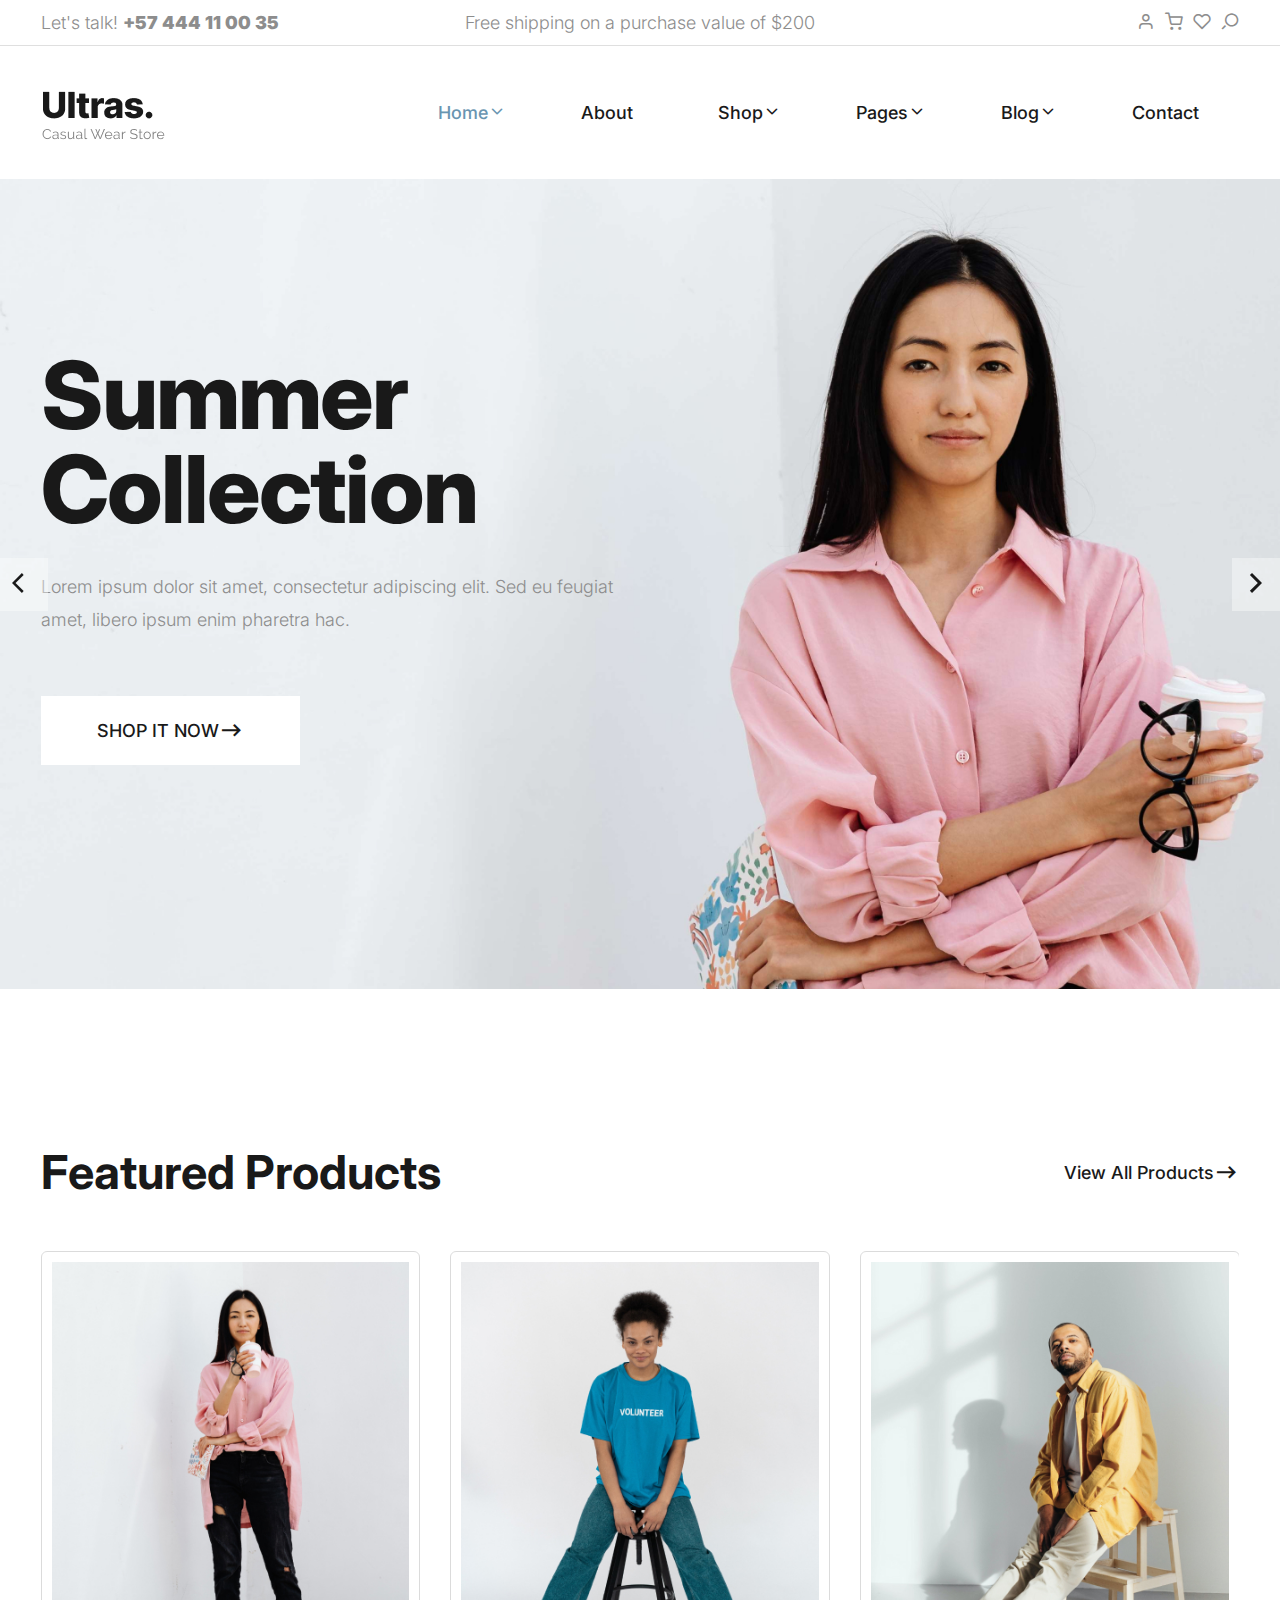
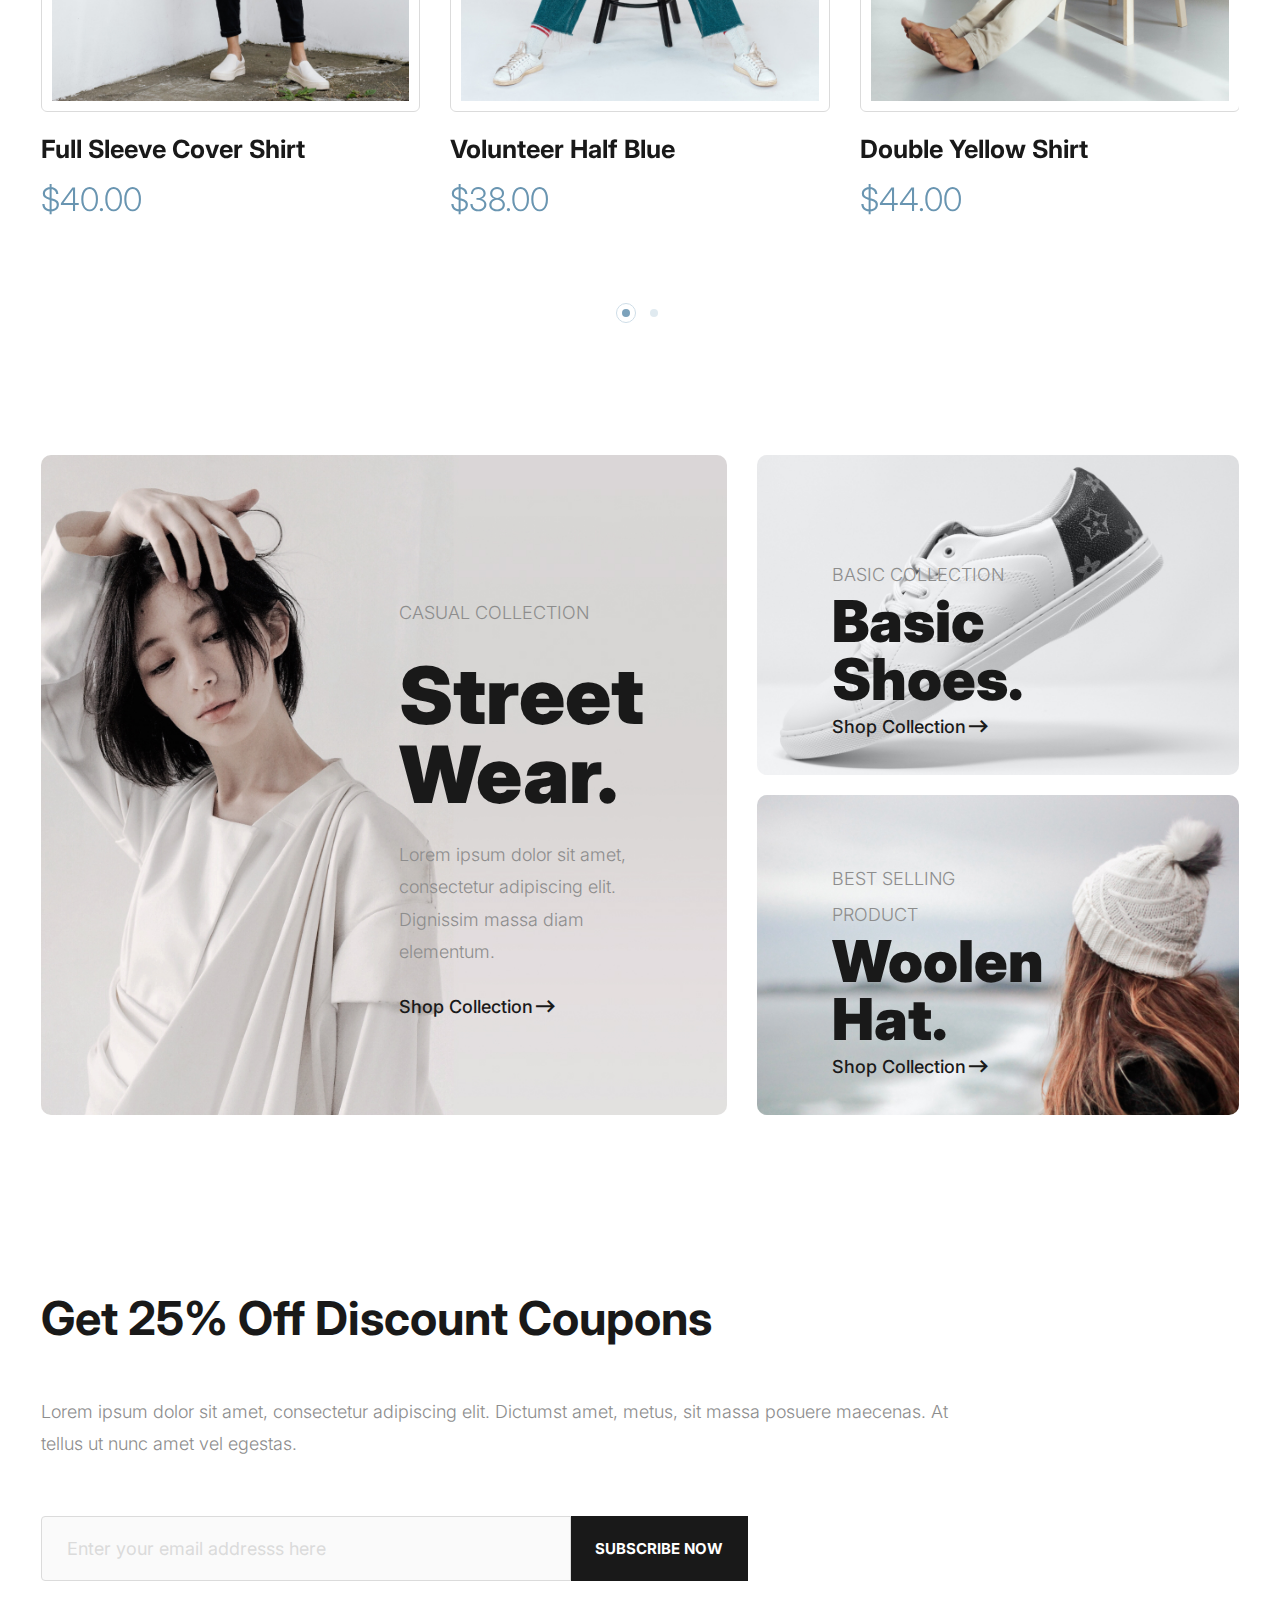
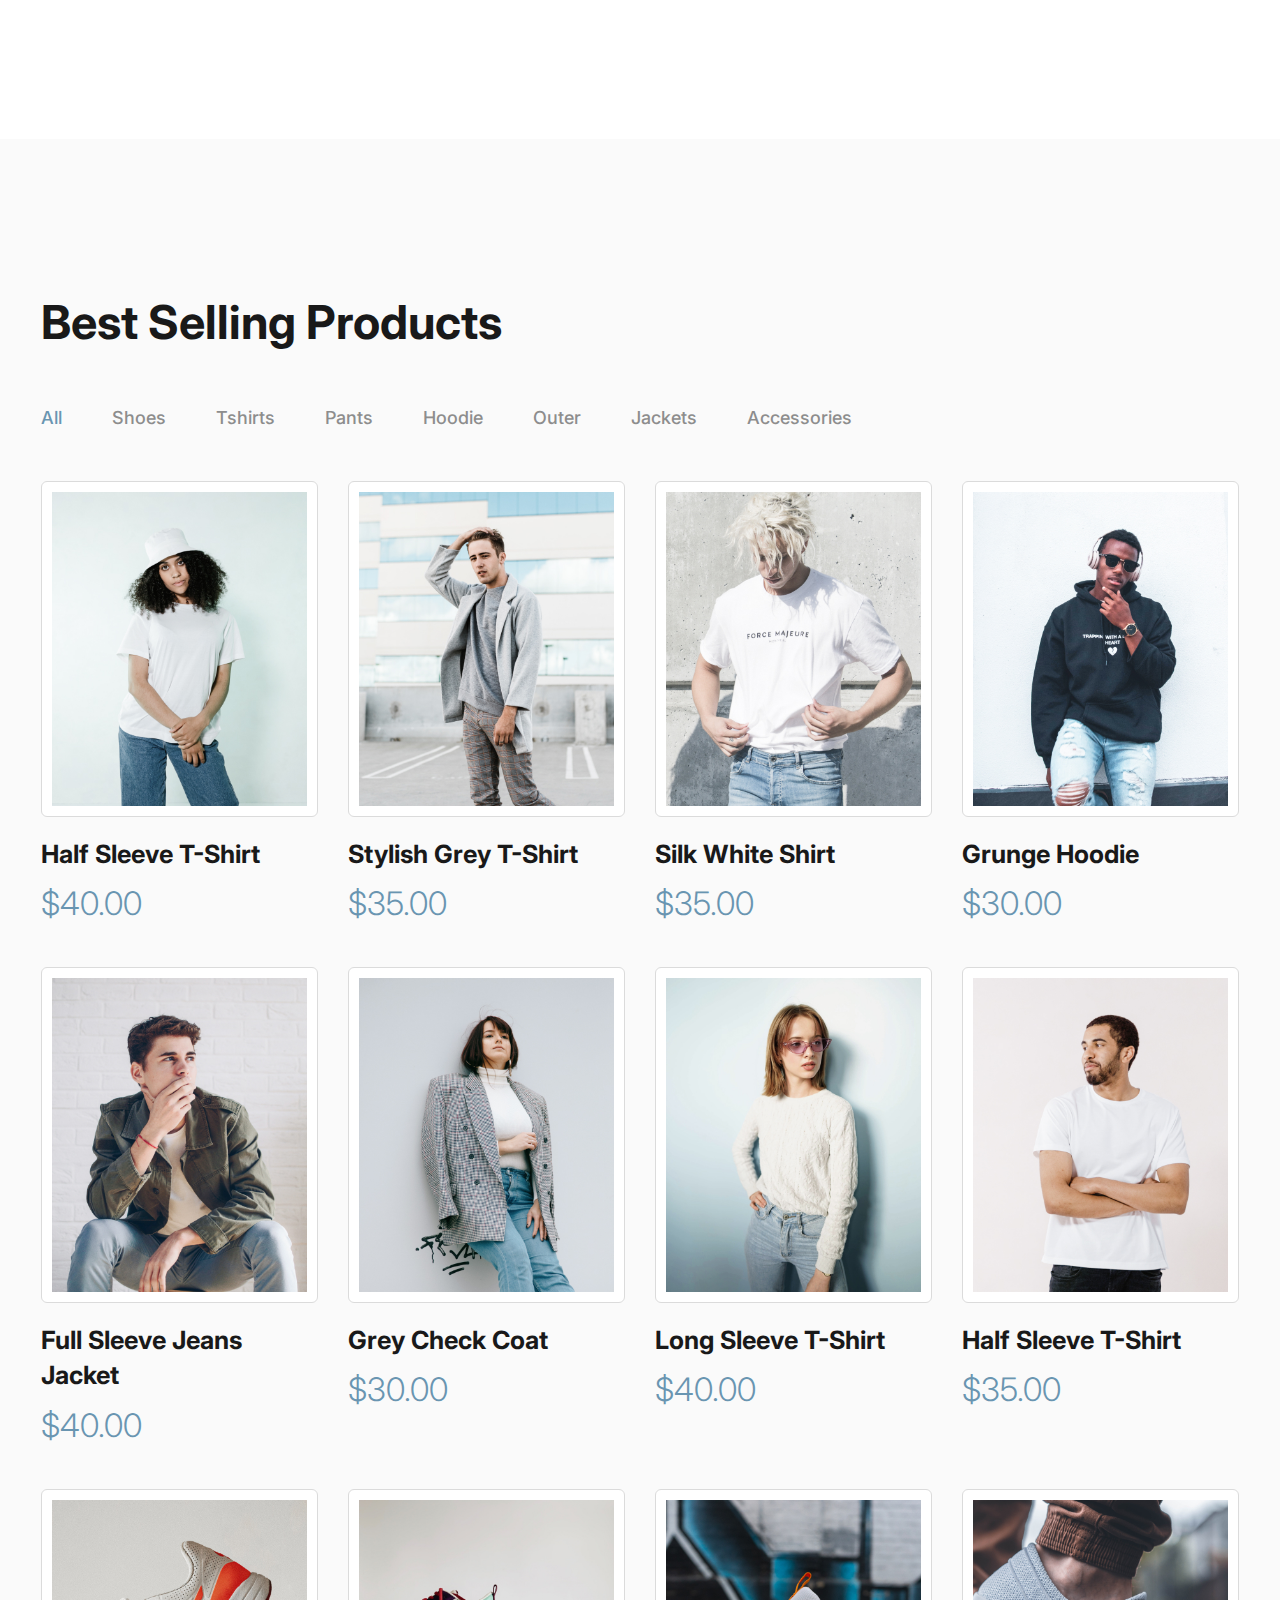
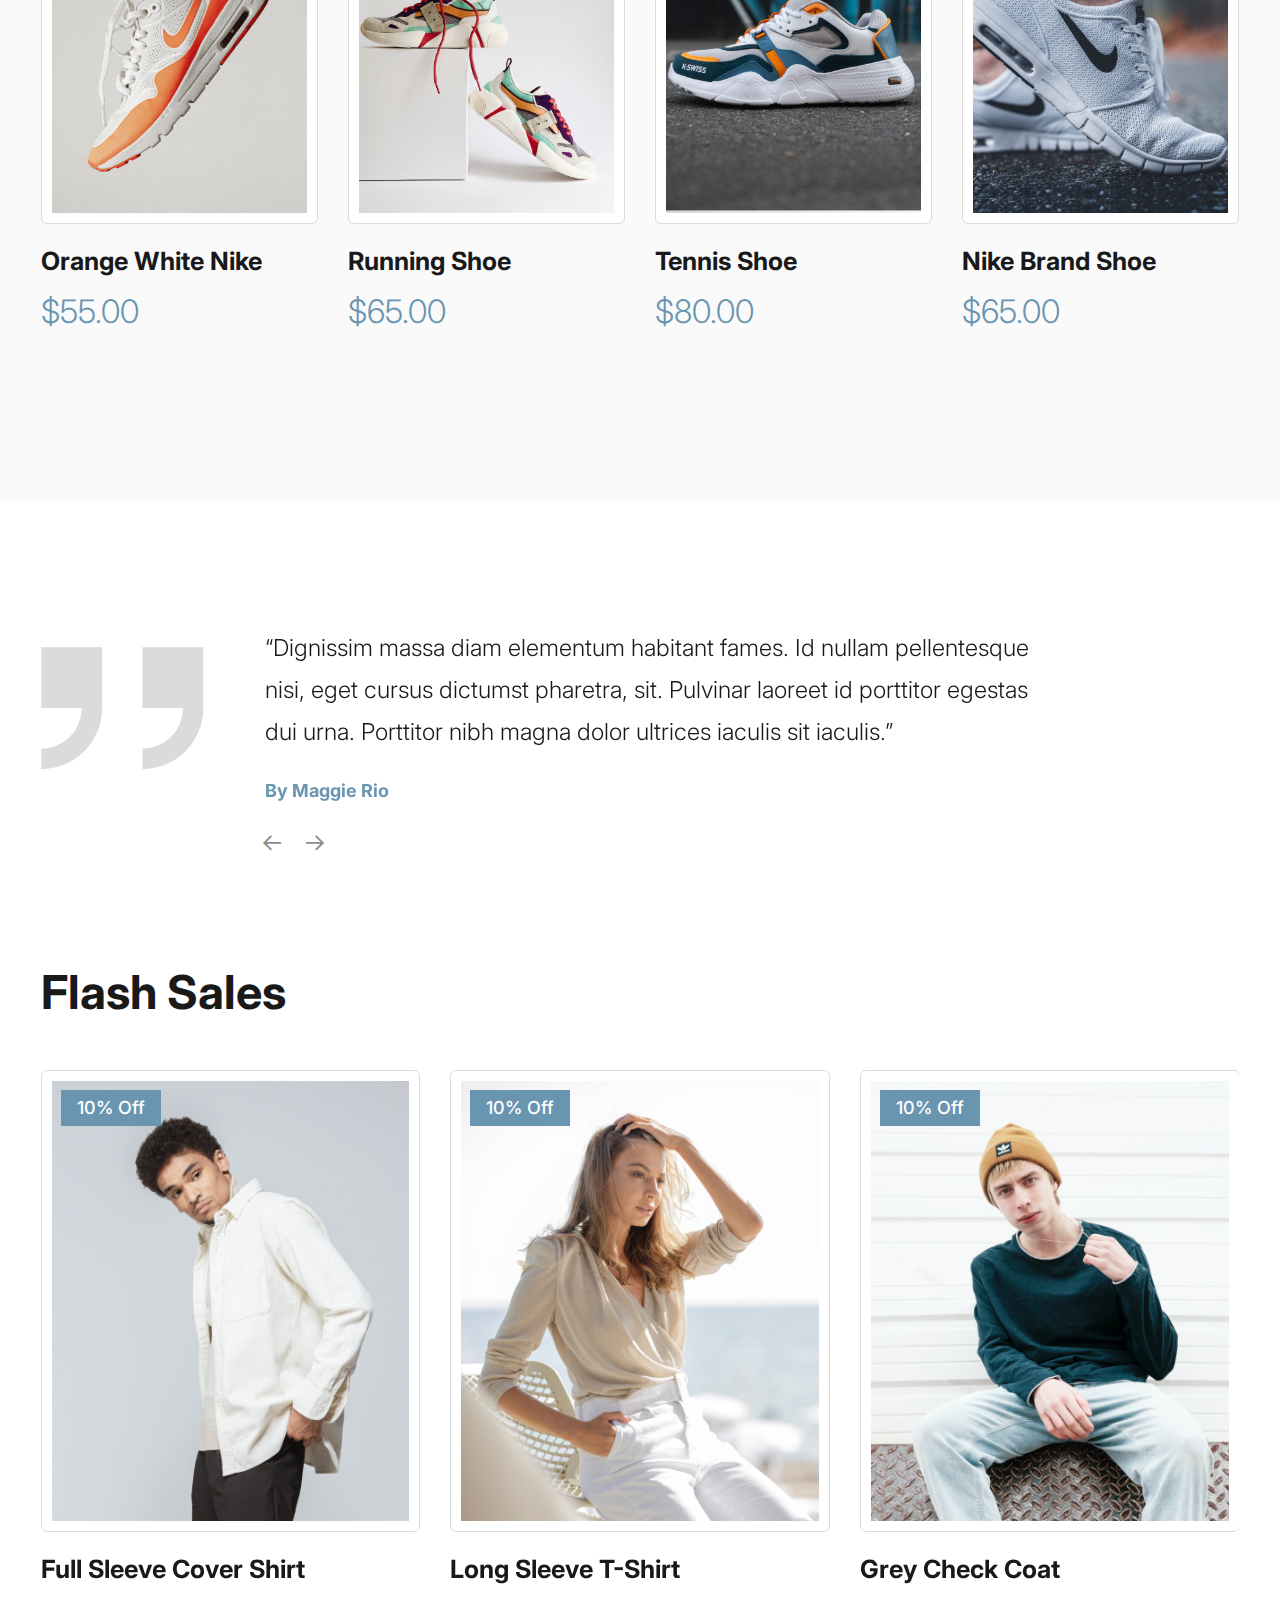
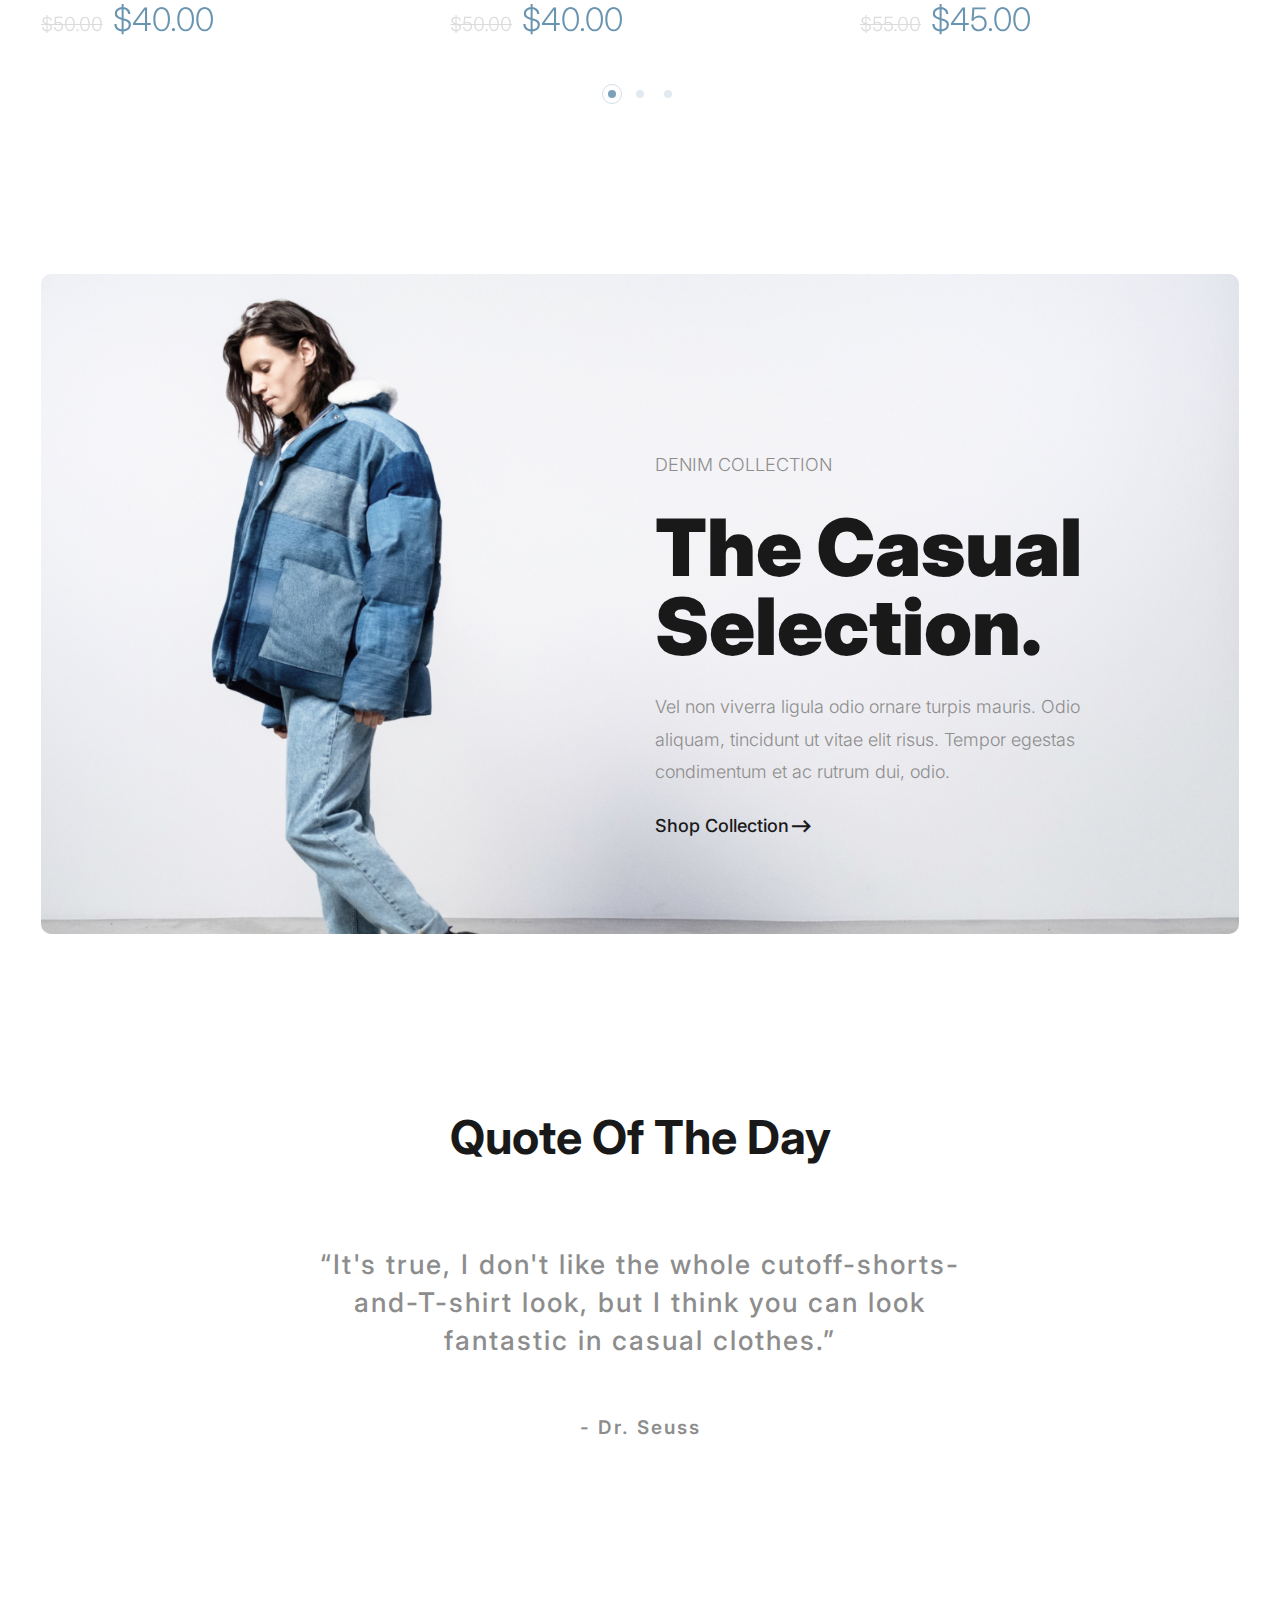
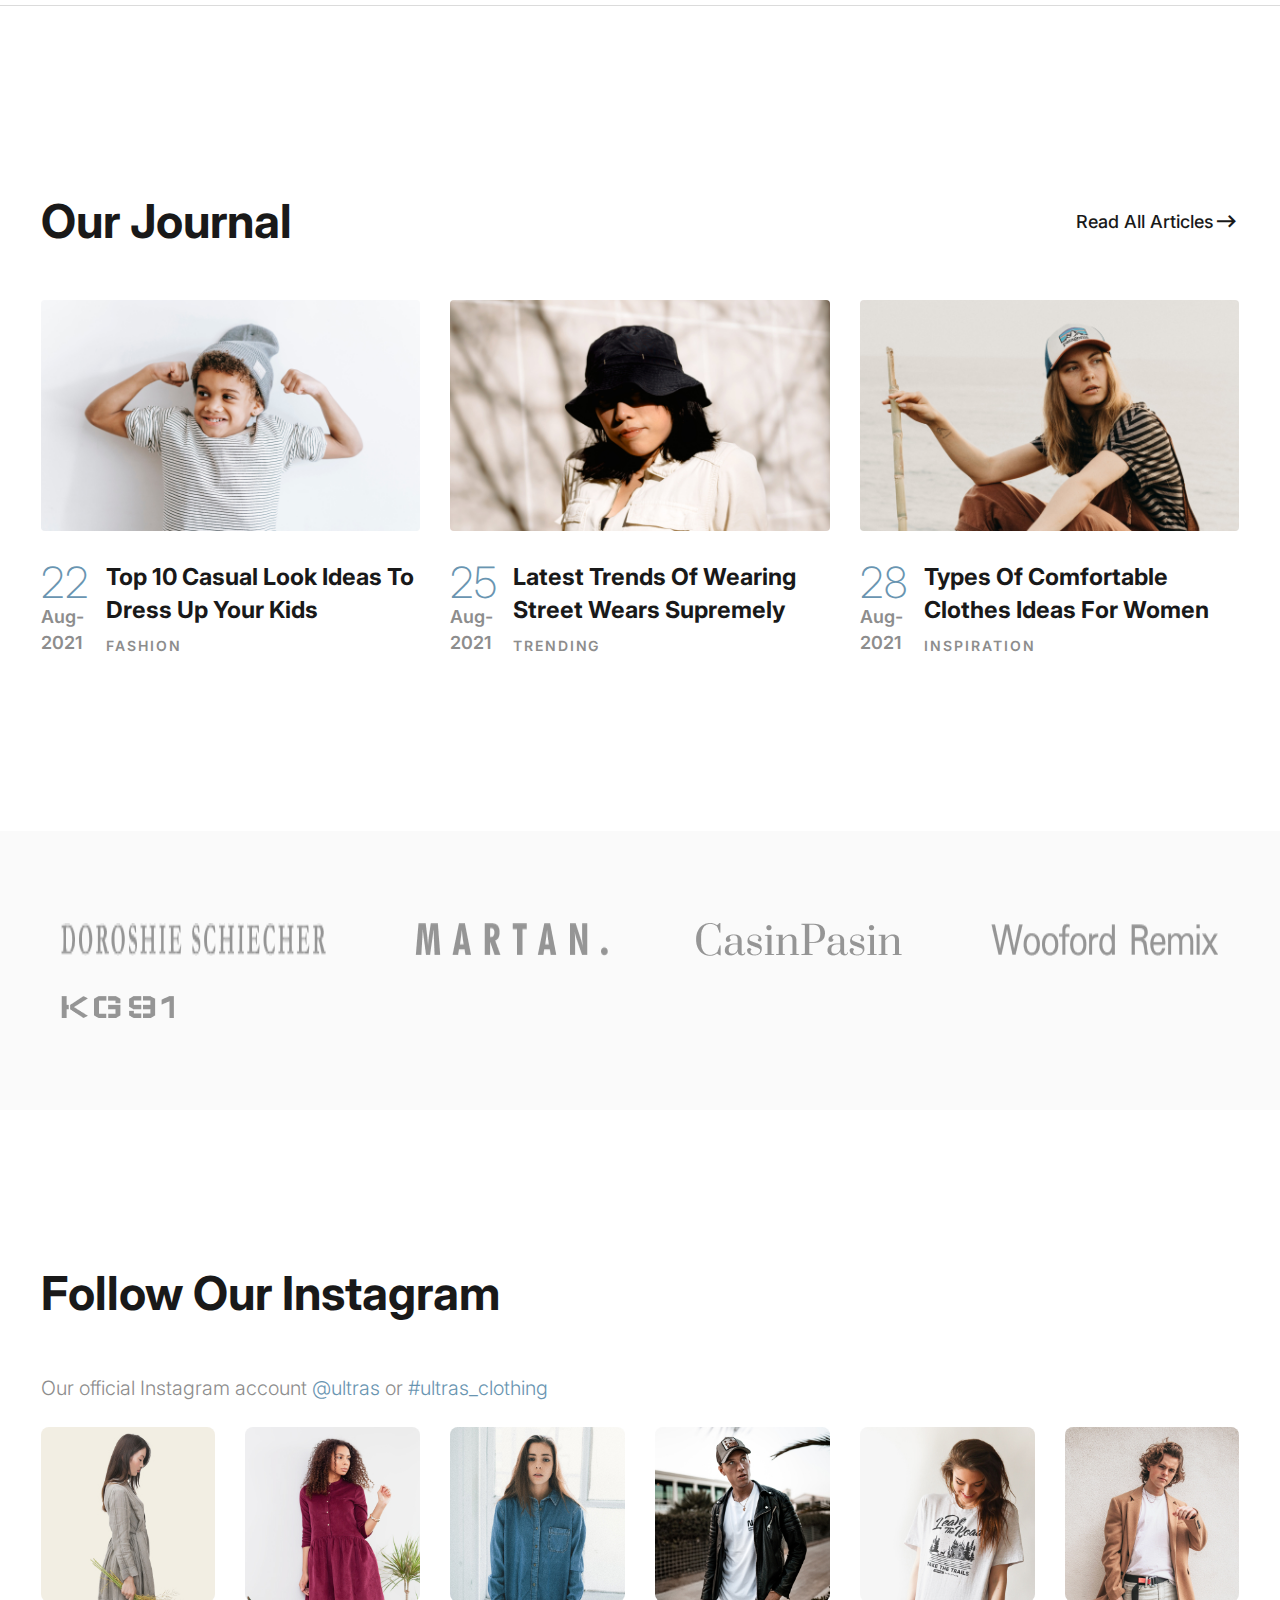
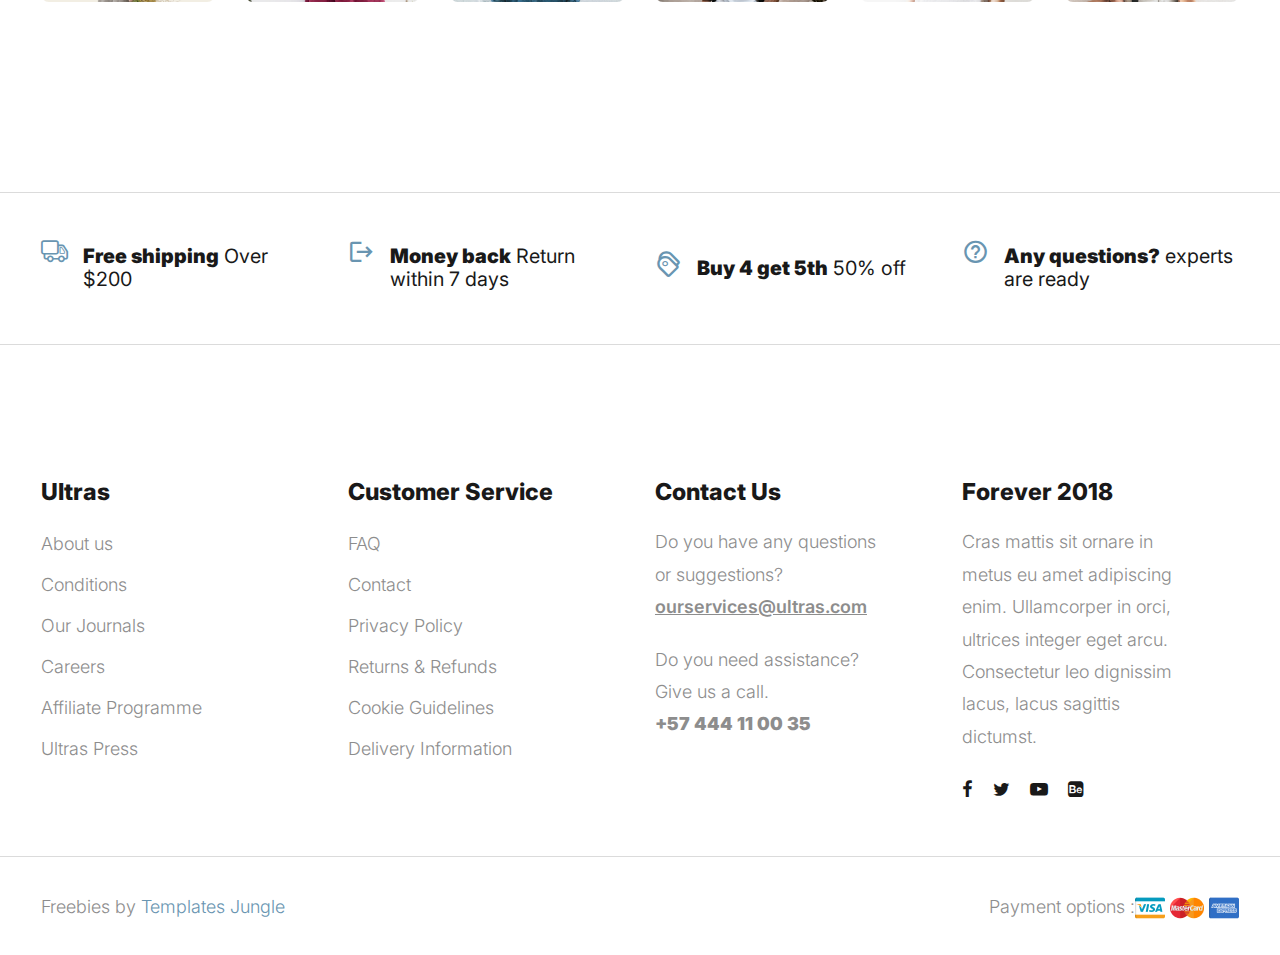
<file: index.html>
<!DOCTYPE html>
<html lang="en">
  <head>
    <title>Ultras - Clothing Store eCommerce Store HTML Website Template</title>
    <meta charset="utf-8">
    <meta http-equiv="X-UA-Compatible" content="IE=edge">
    <meta name="viewport" content="width=device-width, initial-scale=1.0">
    <meta name="format-detection" content="telephone=no">
    <meta name="apple-mobile-web-app-capable" content="yes">
    <meta name="author" content="">
    <meta name="keywords" content="">
    <meta name="description" content="">
    <link rel="stylesheet" type="text/css" href="css/normalize.css">
    <link rel="stylesheet" type="text/css" href="icomoon/icomoon.css">
    <link rel="stylesheet" type="text/css" media="all" href="https://maxcdn.bootstrapcdn.com/font-awesome/4.7.0/css/font-awesome.min.css">
    <link rel="stylesheet" type="text/css" href="css/vendor.css">
    <link rel="stylesheet" type="text/css" href="style.css">
    <link rel="preconnect" href="https://fonts.googleapis.com">
    <link rel="preconnect" href="https://fonts.gstatic.com" crossorigin>
    <link href="https://fonts.googleapis.com/css2?family=Inter:wght@100;200;300;400;500;600;700;800;900&display=swap" rel="stylesheet">
    <!-- script
    ================================================== -->
    <script src="js/modernizr.js"></script>
  </head>
  <body>

    <div class="preloader-wrapper">
      <div class="preloader">
      </div>
    </div>

    <div class="search-popup">
      <div class="search-popup-container">

        <form role="search" method="get" class="search-form" action="">
          <input type="search" id="search-form" class="search-field" placeholder="Type and press enter" value="" name="s" />
          <button type="submit" class="search-submit"><a href="#"><i class="icon icon-search"></i></a></button>
        </form>

        <h5 class="cat-list-title">Browse Categories</h5>
        
        <ul class="cat-list">
          <li class="cat-list-item">
            <a href="shop.html" title="Men Jackets">Men Jackets</a>
          </li>
          <li class="cat-list-item">
            <a href="shop.html" title="Fashion">Fashion</a>
          </li>
          <li class="cat-list-item">
            <a href="shop.html" title="Casual Wears">Casual Wears</a>
          </li>
          <li class="cat-list-item">
            <a href="shop.html" title="Women">Women</a>
          </li>
          <li class="cat-list-item">
            <a href="shop.html" title="Trending">Trending</a>
          </li>
          <li class="cat-list-item">
            <a href="shop.html" title="Hoodie">Hoodie</a>
          </li>
          <li class="cat-list-item">
            <a href="shop.html" title="Kids">Kids</a>
          </li>
        </ul>
      </div>
    </div>
    <header id="header">
      <div id="header-wrap">
        <nav class="secondary-nav border-bottom">
          <div class="container">
            <div class="row d-flex align-items-center">
              <div class="col-md-4 header-contact">
                <p>Let's talk! <strong>+57 444 11 00 35</strong>
                </p>
              </div>
              <div class="col-md-4 shipping-purchase text-center">
                <p>Free shipping on a purchase value of $200</p>
              </div>
              <div class="col-md-4 col-sm-12 user-items">
                <ul class="d-flex justify-content-end list-unstyled">
                  <li>
                    <a href="login.html">
                      <i class="icon icon-user"></i>
                    </a>
                  </li>
                  <li>
                    <a href="cart.html">
                      <i class="icon icon-shopping-cart"></i>
                    </a>
                  </li>
                  <li>
                    <a href="wishlist.html">
                      <i class="icon icon-heart"></i>
                    </a>
                  </li>
                  <li class="user-items search-item pe-3">
                    <a href="#" class="search-button">
                      <i class="icon icon-search"></i>
                    </a>
                  </li>
                </ul>
              </div>
            </div>
          </div>
        </nav>
        <nav class="primary-nav padding-small">
          <div class="container">
            <div class="row d-flex align-items-center">
              <div class="col-lg-2 col-md-2">
                <div class="main-logo">
                  <a href="index.html">
                    <img src="images/main-logo.png" alt="logo">
                  </a>
                </div>
              </div>
              <div class="col-lg-10 col-md-10">
                <div class="navbar">

                  <div id="main-nav" class="stellarnav d-flex justify-content-end right">
                    <ul class="menu-list">

                      <li class="menu-item has-sub">
                        <a href="index.html" class="item-anchor active d-flex align-item-center" data-effect="Home">Home<i class="icon icon-chevron-down"></i></a>
                        <ul class="submenu">
                          <li><a href="index.html" class="item-anchor active">Home</a></li>
                          <li><a href="home2.html" class="item-anchor">Home v2<span class="text-primary"> (PRO)</span></a></li>
                        </ul>
                      </li>

                      <li><a href="about.html" class="item-anchor" data-effect="About">About</a></li>

                      <li class="menu-item has-sub">
                        <a href="shop.html" class="item-anchor d-flex align-item-center" data-effect="Shop">Shop<i class="icon icon-chevron-down"></i></a>
                        <ul class="submenu">
                          <li><a href="shop.html" class="item-anchor">Shop</a></li>
                          <li><a href="shop-slider.html" class="item-anchor">Shop slider<span class="text-primary"> (PRO)</span></a></li>
                          <li><a href="shop-grid.html" class="item-anchor">Shop grid<span class="text-primary"> (PRO)</span></a></li>
                          <li><a href="shop-list.html" class="item-anchor">Shop list<span class="text-primary"> (PRO)</span></a></li>
                          <li><a href="single-product.html" class="item-anchor">Single product<span class="text-primary"> (PRO)</span></a></li>
                          <li><a href="cart.html" class="item-anchor">Cart<span class="text-primary"> (PRO)</span></a></li>
                          <li><a href="wishlist.html" class="item-anchor">Wishlist<span class="text-primary"> (PRO)</span></a></li>
                          <li><a href="checkout.html" class="item-anchor">Checkout<span class="text-primary"> (PRO)</span></a></li>
                        </ul>
                      </li>

                      <li class="menu-item has-sub">
                        <a href="#" class="item-anchor d-flex align-item-center" data-effect="Pages">Pages<i class="icon icon-chevron-down"></i></a>
                        <ul class="submenu">
                          <li><a href="coming-soon.html" class="item-anchor">Coming soon<span class="text-primary"> (PRO)</span></a></li>
                          <li><a href="login.html" class="item-anchor">Login<span class="text-primary"> (PRO)</span></a></li>
                          <li><a href="faqs.html" class="item-anchor">FAQs<span class="text-primary"> (PRO)</span></a></li>
                          <li><a href="styles.html" class="item-anchor">Styles</a></li>
                          <li><a href="thank-you.html" class="item-anchor">Thankyou</a></li>
                          <li><a href="error.html" class="item-anchor">Error page<span class="text-primary"> (PRO)</span></a></li>
                        </ul>
                      </li>

                      <li class="menu-item has-sub">
                        <a href="blog.html" class="item-anchor d-flex align-item-center" data-effect="Blog">Blog<i class="icon icon-chevron-down"></i></a>
                        <ul class="submenu">
                          <li><a href="blog.html" class="item-anchor">Blog</a></li>
                          <li><a href="blog-sidebar.html" class="item-anchor">Blog with sidebar<span class="text-primary"> (PRO)</span></a></li>
                          <li><a href="blog-masonry.html" class="item-anchor">Blog masonry<span class="text-primary"> (PRO)</span></a></li>
                          <li><a href="single-post.html" class="item-anchor">Single post</a></li>
                        </ul>
                      </li>

                      <li><a href="contact.html" class="item-anchor" data-effect="Contact">Contact</a></li>

                    </ul>
                  </div>

                </div>
              </div>
            </div>
          </div>
        </nav>
      </div>
    </header>

    <section id="billboard" class="overflow-hidden">

      <button class="button-prev">
        <i class="icon icon-chevron-left"></i>
      </button>
      <button class="button-next">
        <i class="icon icon-chevron-right"></i>
      </button>
      <div class="swiper main-swiper">
        <div class="swiper-wrapper">
          <div class="swiper-slide" style="background-image: url('images/banner1.jpg');background-repeat: no-repeat;background-size: cover;background-position: center;">
            <div class="banner-content">
              <div class="container">
                <div class="row">
                  <div class="col-md-6">
                    <h2 class="banner-title">Summer Collection</h2>
                    <p>Lorem ipsum dolor sit amet, consectetur adipiscing elit. Sed eu feugiat amet, libero ipsum enim pharetra hac.</p>
                    <div class="btn-wrap">
                      <a href="shop.html" class="btn btn-light btn-medium d-flex align-items-center" tabindex="0">Shop it now <i class="icon icon-arrow-io"></i>
                      </a>
                    </div>
                  </div>
                </div>
              </div>
            </div>
          </div>
          <div class="swiper-slide" style="background-image: url('images/banner2.jpg');background-repeat: no-repeat;background-size: cover;background-position: center;">
            <div class="banner-content">
              <div class="container">
                <div class="row">
                  <div class="col-md-6">
                    <h2 class="banner-title">Casual Collection</h2>
                    <p>Lorem ipsum dolor sit amet, consectetur adipiscing elit. Sed eu feugiat amet, libero ipsum enim pharetra hac.</p>
                    <div class="btn-wrap">
                      <a href="shop.html" class="btn btn-light btn-light-arrow btn-medium d-flex align-items-center" tabindex="0">Shop it now <i class="icon icon-arrow-io"></i>
                      </a>
                    </div>
                  </div>
                </div>
              </div>
            </div>
          </div>
        </div>
      </div>
    </section>

    <section id="featured-products" class="product-store padding-large">
      <div class="container">
        <div class="section-header d-flex flex-wrap align-items-center justify-content-between">
          <h2 class="section-title">Featured Products</h2>            
          <div class="btn-wrap">
            <a href="shop.html" class="d-flex align-items-center">View all products <i class="icon icon icon-arrow-io"></i></a>
          </div>            
        </div>
        <div class="swiper product-swiper overflow-hidden">
          <div class="swiper-wrapper">
            <div class="swiper-slide">
              <div class="product-item">
                <div class="image-holder">
                  <img src="images/product-item1.jpg" alt="Books" class="product-image">
                </div>
                <div class="cart-concern">
                  <div class="cart-button d-flex justify-content-between align-items-center">
                    <button type="button" class="btn-wrap cart-link d-flex align-items-center">add to cart <i class="icon icon-arrow-io"></i>
                    </button>
                    <button type="button" class="view-btn tooltip
                        d-flex">
                      <i class="icon icon-screen-full"></i>
                      <span class="tooltip-text">Quick view</span>
                    </button>
                    <button type="button" class="wishlist-btn">
                      <i class="icon icon-heart"></i>
                    </button>
                  </div>
                </div>
                <div class="product-detail">
                  <h3 class="product-title">
                    <a href="single-product.html">Full sleeve cover shirt</a>
                  </h3>
                  <span class="item-price text-primary">$40.00</span>
                </div>
              </div>
            </div>
            <div class="swiper-slide">
              <div class="product-item">
                <div class="image-holder">
                  <img src="images/product-item2.jpg" alt="Books" class="product-image">
                </div>
                <div class="cart-concern">
                  <div class="cart-button d-flex justify-content-between align-items-center">
                    <button type="button" class="btn-wrap cart-link d-flex align-items-center">add to cart <i class="icon icon-arrow-io"></i>
                    </button>
                    <button type="button" class="view-btn tooltip
                        d-flex">
                      <i class="icon icon-screen-full"></i>
                      <span class="tooltip-text">Quick view</span>
                    </button>
                    <button type="button" class="wishlist-btn">
                      <i class="icon icon-heart"></i>
                    </button>
                  </div>
                </div>
                <div class="product-detail">
                  <h3 class="product-title">
                    <a href="single-product.html">Volunteer Half blue</a>
                  </h3>
                  <span class="item-price text-primary">$38.00</span>
                </div>
              </div>
            </div>
            <div class="swiper-slide">
              <div class="product-item">
                <div class="image-holder">
                  <img src="images/product-item3.jpg" alt="Books" class="product-image">
                </div>
                <div class="cart-concern">
                  <div class="cart-button d-flex justify-content-between align-items-center">
                    <button type="button" class="btn-wrap cart-link d-flex align-items-center">add to cart <i class="icon icon-arrow-io"></i>
                    </button>
                    <button type="button" class="view-btn tooltip
                        d-flex">
                      <i class="icon icon-screen-full"></i>
                      <span class="tooltip-text">Quick view</span>
                    </button>
                    <button type="button" class="wishlist-btn">
                      <i class="icon icon-heart"></i>
                    </button>
                  </div>
                </div>
                <div class="product-detail">
                  <h3 class="product-title">
                    <a href="single-product.html">Double yellow shirt</a>
                  </h3>
                  <span class="item-price text-primary">$44.00</span>
                </div>
              </div>
            </div>
            <div class="swiper-slide">
              <div class="product-item">
                <div class="image-holder">
                  <img src="images/product-item4.jpg" alt="Books" class="product-image">
                </div>
                <div class="cart-concern">
                  <div class="cart-button d-flex justify-content-between align-items-center">
                    <button type="button" class="btn-wrap cart-link d-flex align-items-center">add to cart <i class="icon icon-arrow-io"></i>
                    </button>
                    <button type="button" class="view-btn tooltip
                        d-flex">
                      <i class="icon icon-screen-full"></i>
                      <span class="tooltip-text">Quick view</span>
                    </button>
                    <button type="button" class="wishlist-btn">
                      <i class="icon icon-heart"></i>
                    </button>
                  </div>
                </div>
                <div class="product-detail">
                  <h3 class="product-title">
                    <a href="single-product.html">Long belly grey pant</a>
                  </h3>
                  <span class="item-price text-primary">$33.00</span>
                </div>
              </div>
            </div>
          </div>
        </div>
        <div class="swiper-pagination"></div>
      </div>
    </section>

    <section id="latest-collection">
      <div class="container">
        <div class="product-collection row">
          <div class="col-lg-7 col-md-12 left-content">
            <div class="collection-item">
              <div class="products-thumb">
                <img src="images/collection-item1.jpg" alt="collection item" class="large-image image-rounded">
              </div>
              <div class="col-lg-6 col-md-6 col-sm-6 product-entry">
                <div class="categories">casual collection</div>
                <h3 class="item-title">street wear.</h3>
                <p>Lorem ipsum dolor sit amet, consectetur adipiscing elit. Dignissim massa diam elementum.</p>
                <div class="btn-wrap">
                  <a href="shop.html" class="d-flex align-items-center">shop collection <i class="icon icon-arrow-io"></i>
                  </a>
                </div>
              </div>
            </div>
          </div>
          <div class="col-lg-5 col-md-12 right-content flex-wrap">
            <div class="collection-item top-item">
              <div class="products-thumb">
                <img src="images/collection-item2.jpg" alt="collection item" class="small-image image-rounded">
              </div>
              <div class="col-md-6 product-entry">
                <div class="categories">Basic Collection</div>
                <h3 class="item-title">Basic shoes.</h3>
                <div class="btn-wrap">
                  <a href="shop.html" class="d-flex align-items-center">shop collection <i class="icon icon-arrow-io"></i>
                  </a>
                </div>
              </div>
            </div>
            <div class="collection-item bottom-item">
              <div class="products-thumb">
                <img src="images/collection-item3.jpg" alt="collection item" class="small-image image-rounded">
              </div>
              <div class="col-md-6 product-entry">
                <div class="categories">Best Selling Product</div>
                <h3 class="item-title">woolen hat.</h3>
                <div class="btn-wrap">
                  <a href="shop.html" class="d-flex align-items-center">shop collection <i class="icon icon-arrow-io"></i>
                  </a>
                </div>
              </div>
            </div>
          </div>
        </div>
      </div>
    </section>

    <section id="subscribe" class="padding-large">
      <div class="container">
        <div class="row">
          <div class="block-text col-md-6">
            <div class="section-header">
              <h2 class="section-title">Get 25% off Discount Coupons</h2>
            </div>
            <p>Lorem ipsum dolor sit amet, consectetur adipiscing elit. Dictumst amet, metus, sit massa posuere maecenas. At tellus ut nunc amet vel egestas.</p>
          </div>
          <div class="subscribe-content col-md-6">
            <form id="form" class="d-flex justify-content-between">
              <input type="text" name="email" placeholder="Enter your email addresss here">
              <button class="btn btn-dark">Subscribe Now</button>
            </form>
          </div>
        </div>
      </div>
    </section>

    <section id="selling-products" class="product-store bg-light-grey padding-large">
      <div class="container">
        <div class="section-header">
          <h2 class="section-title">Best selling products</h2>
        </div>
        <ul class="tabs list-unstyled">
          <li data-tab-target="#all" class="active tab">All</li>
          <li data-tab-target="#shoes" class="tab">Shoes</li>
          <li data-tab-target="#tshirts" class="tab">Tshirts</li>
          <li data-tab-target="#pants" class="tab">Pants</li>
          <li data-tab-target="#hoodie" class="tab">Hoodie</li>
          <li data-tab-target="#outer" class="tab">Outer</li>
          <li data-tab-target="#jackets" class="tab">Jackets</li>
          <li data-tab-target="#accessories" class="tab">Accessories</li>
        </ul>
        <div class="tab-content">
          <div id="all" data-tab-content class="active">
            <div class="row d-flex flex-wrap">
              <div class="product-item col-lg-3 col-md-6 col-sm-6">
                <div class="image-holder">
                  <img src="images/selling-products1.jpg" alt="Books" class="product-image">
                </div>
                <div class="cart-concern">
                  <div class="cart-button d-flex justify-content-between align-items-center">
                    <button type="button" class="btn-wrap cart-link d-flex align-items-center">add to cart <i class="icon icon-arrow-io"></i>
                    </button>
                    <button type="button" class="view-btn tooltip
                        d-flex">
                      <i class="icon icon-screen-full"></i>
                      <span class="tooltip-text">Quick view</span>
                    </button>
                    <button type="button" class="wishlist-btn">
                      <i class="icon icon-heart"></i>
                    </button>
                  </div>
                </div>
                <div class="product-detail">
                  <h3 class="product-title">
                    <a href="single-product.html">Half sleeve T-shirt</a>
                  </h3>
                  <div class="item-price text-primary">$40.00</div>
                </div>
              </div>
              <div class="product-item col-lg-3 col-md-6 col-sm-6">
                <div class="image-holder">
                  <img src="images/selling-products2.jpg" alt="Books" class="product-image">
                </div>
                <div class="cart-concern">
                  <div class="cart-button d-flex justify-content-between align-items-center">
                    <button type="button" class="btn-wrap cart-link d-flex align-items-center">add to cart <i class="icon icon-arrow-io"></i>
                    </button>
                    <button type="button" class="view-btn tooltip
                        d-flex">
                      <i class="icon icon-screen-full"></i>
                      <span class="tooltip-text">Quick view</span>
                    </button>
                    <button type="button" class="wishlist-btn">
                      <i class="icon icon-heart"></i>
                    </button>
                  </div>
                </div>
                <div class="product-detail">
                  <h3 class="product-title">
                    <a href="single-product.html">Stylish Grey T-shirt</a>
                  </h3>
                  <div class="item-price text-primary">$35.00</div>
                </div>
              </div>
              <div class="product-item col-lg-3 col-md-6 col-sm-6">
                <div class="image-holder">
                  <img src="images/selling-products3.jpg" alt="Books" class="product-image">
                </div>
                <div class="cart-concern">
                  <div class="cart-button d-flex justify-content-between align-items-center">
                    <button type="button" class="btn-wrap cart-link d-flex align-items-center">add to cart <i class="icon icon-arrow-io"></i>
                    </button>
                    <button type="button" class="view-btn tooltip
                        d-flex">
                      <i class="icon icon-screen-full"></i>
                      <span class="tooltip-text">Quick view</span>
                    </button>
                    <button type="button" class="wishlist-btn">
                      <i class="icon icon-heart"></i>
                    </button>
                  </div>
                </div>
                <div class="product-detail">
                  <h3 class="product-title">
                    <a href="single-product.html">Silk White Shirt</a>
                  </h3>
                  <div class="item-price text-primary">$35.00</div>
                </div>
              </div>
              <div class="product-item col-lg-3 col-md-6 col-sm-6">
                <div class="image-holder">
                  <img src="images/selling-products4.jpg" alt="Books" class="product-image">
                </div>
                <div class="cart-concern">
                  <div class="cart-button d-flex justify-content-between align-items-center">
                    <button type="button" class="btn-wrap cart-link d-flex align-items-center">add to cart <i class="icon icon-arrow-io"></i>
                    </button>
                    <button type="button" class="view-btn tooltip
                        d-flex">
                      <i class="icon icon-screen-full"></i>
                      <span class="tooltip-text">Quick view</span>
                    </button>
                    <button type="button" class="wishlist-btn">
                      <i class="icon icon-heart"></i>
                    </button>
                  </div>
                </div>
                <div class="product-detail">
                  <h3 class="product-title">
                    <a href="single-product.html">Grunge Hoodie</a>
                  </h3>
                  <div class="item-price text-primary">$30.00</div>
                </div>
              </div>
              <div class="product-item col-lg-3 col-md-6 col-sm-6">
                <div class="image-holder">
                  <img src="images/selling-products5.jpg" alt="Books" class="product-image">
                </div>
                <div class="cart-concern">
                  <div class="cart-button d-flex justify-content-between align-items-center">
                    <button type="button" class="btn-wrap cart-link d-flex align-items-center">add to cart <i class="icon icon-arrow-io"></i>
                    </button>
                    <button type="button" class="view-btn tooltip
                        d-flex">
                      <i class="icon icon-screen-full"></i>
                      <span class="tooltip-text">Quick view</span>
                    </button>
                    <button type="button" class="wishlist-btn">
                      <i class="icon icon-heart"></i>
                    </button>
                  </div>
                </div>
                <div class="product-detail">
                  <h3 class="product-title">
                    <a href="single-product.html">Full sleeve Jeans jacket</a>
                  </h3>
                  <div class="item-price text-primary">$40.00</div>
                </div>
              </div>
              <div class="product-item col-lg-3 col-md-6 col-sm-6">
                <div class="image-holder">
                  <img src="images/selling-products6.jpg" alt="Books" class="product-image">
                </div>
                <div class="cart-concern">
                  <div class="cart-button d-flex justify-content-between align-items-center">
                    <button type="button" class="btn-wrap cart-link d-flex align-items-center">add to cart <i class="icon icon-arrow-io"></i>
                    </button>
                    <button type="button" class="view-btn tooltip
                        d-flex">
                      <i class="icon icon-screen-full"></i>
                      <span class="tooltip-text">Quick view</span>
                    </button>
                    <button type="button" class="wishlist-btn">
                      <i class="icon icon-heart"></i>
                    </button>
                  </div>
                </div>
                <div class="product-detail">
                  <h3 class="product-title">
                    <a href="single-product.html">Grey Check Coat</a>
                  </h3>
                  <div class="item-price text-primary">$30.00</div>
                </div>
              </div>
              <div class="product-item col-lg-3 col-md-6 col-sm-6">
                <div class="image-holder">
                  <img src="images/selling-products7.jpg" alt="Books" class="product-image">
                </div>
                <div class="cart-concern">
                  <div class="cart-button d-flex justify-content-between align-items-center">
                    <button type="button" class="btn-wrap cart-link d-flex align-items-center">add to cart <i class="icon icon-arrow-io"></i>
                    </button>
                    <button type="button" class="view-btn tooltip
                        d-flex">
                      <i class="icon icon-screen-full"></i>
                      <span class="tooltip-text">Quick view</span>
                    </button>
                    <button type="button" class="wishlist-btn">
                      <i class="icon icon-heart"></i>
                    </button>
                  </div>
                </div>
                <div class="product-detail">
                  <h3 class="product-title">
                    <a href="single-product.html">Long Sleeve T-shirt</a>
                  </h3>
                  <div class="item-price text-primary">$40.00</div>
                </div>
              </div>
              <div class="product-item col-lg-3 col-md-6 col-sm-6">
                <div class="image-holder">
                  <img src="images/selling-products8.jpg" alt="Books" class="product-image">
                </div>
                <div class="cart-concern">
                  <div class="cart-button d-flex justify-content-between align-items-center">
                    <button type="button" class="btn-wrap cart-link d-flex align-items-center">add to cart <i class="icon icon-arrow-io"></i>
                    </button>
                    <button type="button" class="view-btn tooltip
                        d-flex">
                      <i class="icon icon-screen-full"></i>
                      <span class="tooltip-text">Quick view</span>
                    </button>
                    <button type="button" class="wishlist-btn">
                      <i class="icon icon-heart"></i>
                    </button>
                  </div>
                </div>
                <div class="product-detail">
                  <h3 class="product-title">
                    <a href="single-product.html">Half Sleeve T-shirt</a>
                  </h3>
                  <div class="item-price text-primary">$35.00</div>
                </div>
              </div>
              <div class="product-item col-lg-3 col-md-6 col-sm-6">
                <div class="image-holder">
                  <img src="images/selling-products13.jpg" alt="Books" class="product-image">
                </div>
                <div class="cart-concern">
                  <div class="cart-button d-flex justify-content-between align-items-center">
                    <button type="button" class="btn-wrap cart-link d-flex align-items-center">add to cart <i class="icon icon-arrow-io"></i>
                    </button>
                    <button type="button" class="view-btn tooltip
                        d-flex">
                      <i class="icon icon-screen-full"></i>
                      <span class="tooltip-text">Quick view</span>
                    </button>
                    <button type="button" class="wishlist-btn">
                      <i class="icon icon-heart"></i>
                    </button>
                  </div>
                </div>
                <div class="product-detail">
                  <h3 class="product-title">
                    <a href="single-product.html">Orange white Nike</a>
                  </h3>
                  <div class="item-price text-primary">$55.00</div>
                </div>
              </div>
              <div class="product-item col-lg-3 col-md-6 col-sm-6">
                <div class="image-holder">
                  <img src="images/selling-products14.jpg" alt="Books" class="product-image">
                </div>
                <div class="cart-concern">
                  <div class="cart-button d-flex justify-content-between align-items-center">
                    <button type="button" class="btn-wrap cart-link d-flex align-items-center">add to cart <i class="icon icon-arrow-io"></i>
                    </button>
                    <button type="button" class="view-btn tooltip
                        d-flex">
                      <i class="icon icon-screen-full"></i>
                      <span class="tooltip-text">Quick view</span>
                    </button>
                    <button type="button" class="wishlist-btn">
                      <i class="icon icon-heart"></i>
                    </button>
                  </div>
                </div>
                <div class="product-detail">
                  <h3 class="product-title">
                    <a href="single-product.html">Running Shoe</a>
                  </h3>
                  <div class="item-price text-primary">$65.00</div>
                </div>
              </div>
              <div class="product-item col-lg-3 col-md-6 col-sm-6">
                <div class="image-holder">
                  <img src="images/selling-products15.jpg" alt="Books" class="product-image">
                </div>
                <div class="cart-concern">
                  <div class="cart-button d-flex justify-content-between align-items-center">
                    <button type="button" class="btn-wrap cart-link d-flex align-items-center">add to cart <i class="icon icon-arrow-io"></i>
                    </button>
                    <button type="button" class="view-btn tooltip
                        d-flex">
                      <i class="icon icon-screen-full"></i>
                      <span class="tooltip-text">Quick view</span>
                    </button>
                    <button type="button" class="wishlist-btn">
                      <i class="icon icon-heart"></i>
                    </button>
                  </div>
                </div>
                <div class="product-detail">
                  <h3 class="product-title">
                    <a href="single-product.html">Tennis Shoe</a>
                  </h3>
                  <div class="item-price text-primary">$80.00</div>
                </div>
              </div>
              <div class="product-item col-lg-3 col-md-6 col-sm-6">
                <div class="image-holder">
                  <img src="images/selling-products16.jpg" alt="Books" class="product-image">
                </div>
                <div class="cart-concern">
                  <div class="cart-button d-flex justify-content-between align-items-center">
                    <button type="button" class="btn-wrap cart-link d-flex align-items-center">add to cart <i class="icon icon-arrow-io"></i>
                    </button>
                    <button type="button" class="view-btn tooltip
                        d-flex">
                      <i class="icon icon-screen-full"></i>
                      <span class="tooltip-text">Quick view</span>
                    </button>
                    <button type="button" class="wishlist-btn">
                      <i class="icon icon-heart"></i>
                    </button>
                  </div>
                </div>
                <div class="product-detail">
                  <h3 class="product-title">
                    <a href="single-product.html">Nike Brand Shoe</a>
                  </h3>
                  <div class="item-price text-primary">$65.00</div>
                </div>
              </div>
            </div>
          </div>
          <div id="shoes" data-tab-content>
            <div class="row d-flex flex-wrap">
              <div class="product-item col-lg-3 col-md-6 col-sm-6">
                <div class="image-holder">
                  <img src="images/selling-products13.jpg" alt="Books" class="product-image">
                </div>
                <div class="cart-concern">
                  <div class="cart-button d-flex justify-content-between align-items-center">
                    <button type="button" class="btn-wrap cart-link d-flex align-items-center">add to cart <i class="icon icon-arrow-io"></i>
                    </button>
                    <button type="button" class="view-btn tooltip
                        d-flex">
                      <i class="icon icon-screen-full"></i>
                      <span class="tooltip-text">Quick view</span>
                    </button>
                    <button type="button" class="wishlist-btn">
                      <i class="icon icon-heart"></i>
                    </button>
                  </div>
                </div>
                <div class="product-detail">
                  <h3 class="product-title">
                    <a href="single-product.html">Orange white Nike</a>
                  </h3>
                  <div class="item-price text-primary">$55.00</div>
                </div>
              </div>
              <div class="product-item col-lg-3 col-md-6 col-sm-6">
                <div class="image-holder">
                  <img src="images/selling-products14.jpg" alt="Books" class="product-image">
                </div>
                <div class="cart-concern">
                  <div class="cart-button d-flex justify-content-between align-items-center">
                    <button type="button" class="btn-wrap cart-link d-flex align-items-center">add to cart <i class="icon icon-arrow-io"></i>
                    </button>
                    <button type="button" class="view-btn tooltip
                        d-flex">
                      <i class="icon icon-screen-full"></i>
                      <span class="tooltip-text">Quick view</span>
                    </button>
                    <button type="button" class="wishlist-btn">
                      <i class="icon icon-heart"></i>
                    </button>
                  </div>
                </div>
                <div class="product-detail">
                  <h3 class="product-title">
                    <a href="single-product.html">Running Shoe</a>
                  </h3>
                  <div class="item-price text-primary">$65.00</div>
                </div>
              </div>
              <div class="product-item col-lg-3 col-md-6 col-sm-6">
                <div class="image-holder">
                  <img src="images/selling-products15.jpg" alt="Books" class="product-image">
                </div>
                <div class="cart-concern">
                  <div class="cart-button d-flex justify-content-between align-items-center">
                    <button type="button" class="btn-wrap cart-link d-flex align-items-center">add to cart <i class="icon icon-arrow-io"></i>
                    </button>
                    <button type="button" class="view-btn tooltip
                        d-flex">
                      <i class="icon icon-screen-full"></i>
                      <span class="tooltip-text">Quick view</span>
                    </button>
                    <button type="button" class="wishlist-btn">
                      <i class="icon icon-heart"></i>
                    </button>
                  </div>
                </div>
                <div class="product-detail">
                  <h3 class="product-title">
                    <a href="single-product.html">Tennis Shoe</a>
                  </h3>
                  <div class="item-price text-primary">$80.00</div>
                </div>
              </div>
              <div class="product-item col-lg-3 col-md-6 col-sm-6">
                <div class="image-holder">
                  <img src="images/selling-products16.jpg" alt="Books" class="product-image">
                </div>
                <div class="cart-concern">
                  <div class="cart-button d-flex justify-content-between align-items-center">
                    <button type="button" class="btn-wrap cart-link d-flex align-items-center">add to cart <i class="icon icon-arrow-io"></i>
                    </button>
                    <button type="button" class="view-btn tooltip
                        d-flex">
                      <i class="icon icon-screen-full"></i>
                      <span class="tooltip-text">Quick view</span>
                    </button>
                    <button type="button" class="wishlist-btn">
                      <i class="icon icon-heart"></i>
                    </button>
                  </div>
                </div>
                <div class="product-detail">
                  <h3 class="product-title">
                    <a href="single-product.html">Nike Brand Shoe</a>
                  </h3>
                  <div class="item-price text-primary">$65.00</div>
                </div>
              </div>
            </div>
          </div>
          <div id="tshirts" data-tab-content>
            <div class="row d-flex flex-wrap">
              <div class="product-item col-lg-3 col-md-6 col-sm-6">
                <div class="image-holder">
                  <img src="images/selling-products3.jpg" alt="Books" class="product-image">
                </div>
                <div class="cart-concern">
                  <div class="cart-button d-flex justify-content-between align-items-center">
                    <button type="button" class="btn-wrap cart-link d-flex align-items-center">add to cart <i class="icon icon-arrow-io"></i>
                    </button>
                    <button type="button" class="view-btn tooltip
                        d-flex">
                      <i class="icon icon-screen-full"></i>
                      <span class="tooltip-text">Quick view</span>
                    </button>
                    <button type="button" class="wishlist-btn">
                      <i class="icon icon-heart"></i>
                    </button>
                  </div>
                </div>
                <div class="product-detail">
                  <h3 class="product-title">
                    <a href="single-product.html">Silk White Shirt</a>
                  </h3>
                  <div class="item-price text-primary">$35.00</div>
                </div>
              </div>
              <div class="product-item col-lg-3 col-md-6 col-sm-6">
                <div class="image-holder">
                  <img src="images/selling-products8.jpg" alt="Books" class="product-image">
                </div>
                <div class="cart-concern">
                  <div class="cart-button d-flex justify-content-between align-items-center">
                    <button type="button" class="btn-wrap cart-link d-flex align-items-center">add to cart <i class="icon icon-arrow-io"></i>
                    </button>
                    <button type="button" class="view-btn tooltip
                        d-flex">
                      <i class="icon icon-screen-full"></i>
                      <span class="tooltip-text">Quick view</span>
                    </button>
                    <button type="button" class="wishlist-btn">
                      <i class="icon icon-heart"></i>
                    </button>
                  </div>
                </div>
                <div class="product-detail">
                  <h3 class="product-title">
                    <a href="single-product.html">White Half T-shirt</a>
                  </h3>
                  <div class="item-price text-primary">$30.00</div>
                </div>
              </div>
              <div class="product-item col-lg-3 col-md-6 col-sm-6">
                <div class="image-holder">
                  <img src="images/selling-products5.jpg" alt="Books" class="product-image">
                </div>
                <div class="cart-concern">
                  <div class="cart-button d-flex justify-content-between align-items-center">
                    <button type="button" class="btn-wrap cart-link d-flex align-items-center">add to cart <i class="icon icon-arrow-io"></i>
                    </button>
                    <button type="button" class="view-btn tooltip
                        d-flex">
                      <i class="icon icon-screen-full"></i>
                      <span class="tooltip-text">Quick view</span>
                    </button>
                    <button type="button" class="wishlist-btn">
                      <i class="icon icon-heart"></i>
                    </button>
                  </div>
                </div>
                <div class="product-detail">
                  <h3 class="product-title">
                    <a href="single-product.html">Ghee Half T-shirt</a>
                  </h3>
                  <div class="item-price text-primary">$40.00</div>
                </div>
              </div>
              <div class="product-item col-lg-3 col-md-6 col-sm-6">
                <div class="image-holder">
                  <img src="images/selling-products7.jpg" alt="Books" class="product-image">
                </div>
                <div class="cart-concern">
                  <div class="cart-button d-flex justify-content-between align-items-center">
                    <button type="button" class="btn-wrap cart-link d-flex align-items-center">add to cart <i class="icon icon-arrow-io"></i>
                    </button>
                    <button type="button" class="view-btn tooltip
                        d-flex">
                      <i class="icon icon-screen-full"></i>
                      <span class="tooltip-text">Quick view</span>
                    </button>
                    <button type="button" class="wishlist-btn">
                      <i class="icon icon-heart"></i>
                    </button>
                  </div>
                </div>
                <div class="product-detail">
                  <h3 class="product-title">
                    <a href="single-product.html">Long Sleeve T-shirt</a>
                  </h3>
                  <div class="item-price text-primary">$40.00</div>
                </div>
              </div>
            </div>
          </div>
          <div id="pants" data-tab-content>
            <div class="row d-flex flex-wrap">
              <div class="product-item col-lg-3 col-md-6 col-sm-6">
                <div class="image-holder">
                  <img src="images/selling-products1.jpg" alt="Books" class="product-image">
                </div>
                <div class="cart-concern">
                  <div class="cart-button d-flex justify-content-between align-items-center">
                    <button type="button" class="btn-wrap cart-link d-flex align-items-center">add to cart <i class="icon icon-arrow-io"></i>
                    </button>
                    <button type="button" class="view-btn tooltip
                        d-flex">
                      <i class="icon icon-screen-full"></i>
                      <span class="tooltip-text">Quick view</span>
                    </button>
                    <button type="button" class="wishlist-btn">
                      <i class="icon icon-heart"></i>
                    </button>
                  </div>
                </div>
                <div class="product-detail">
                  <h3 class="product-title">
                    <a href="single-product.html">Half sleeve T-shirt</a>
                  </h3>
                  <div class="item-price text-primary">$40.00</div>
                </div>
              </div>
              <div class="product-item col-lg-3 col-md-6 col-sm-6">
                <div class="image-holder">
                  <img src="images/selling-products4.jpg" alt="Books" class="product-image">
                </div>
                <div class="cart-concern">
                  <div class="cart-button d-flex justify-content-between align-items-center">
                    <button type="button" class="btn-wrap cart-link d-flex align-items-center">add to cart <i class="icon icon-arrow-io"></i>
                    </button>
                    <button type="button" class="view-btn tooltip
                        d-flex">
                      <i class="icon icon-screen-full"></i>
                      <span class="tooltip-text">Quick view</span>
                    </button>
                    <button type="button" class="wishlist-btn">
                      <i class="icon icon-heart"></i>
                    </button>
                  </div>
                </div>
                <div class="product-detail">
                  <h3 class="product-title">
                    <a href="single-product.html">Grunge Hoodie</a>
                  </h3>
                  <div class="item-price text-primary">$30.00</div>
                </div>
              </div>
              <div class="product-item col-lg-3 col-md-6 col-sm-6">
                <div class="image-holder">
                  <img src="images/selling-products7.jpg" alt="Books" class="product-image">
                </div>
                <div class="cart-concern">
                  <div class="cart-button d-flex justify-content-between align-items-center">
                    <button type="button" class="btn-wrap cart-link d-flex align-items-center">add to cart <i class="icon icon-arrow-io"></i>
                    </button>
                    <button type="button" class="view-btn tooltip
                        d-flex">
                      <i class="icon icon-screen-full"></i>
                      <span class="tooltip-text">Quick view</span>
                    </button>
                    <button type="button" class="wishlist-btn">
                      <i class="icon icon-heart"></i>
                    </button>
                  </div>
                </div>
                <div class="product-detail">
                  <h3 class="product-title">
                    <a href="single-product.html">Long Sleeve T-shirt</a>
                  </h3>
                  <div class="item-price text-primary">$40.00</div>
                </div>
              </div>
              <div class="product-item col-lg-3 col-md-6 col-sm-6">
                <div class="image-holder">
                  <img src="images/selling-products2.jpg" alt="Books" class="product-image">
                </div>
                <div class="cart-concern">
                  <div class="cart-button d-flex justify-content-between align-items-center">
                    <button type="button" class="btn-wrap cart-link d-flex align-items-center">add to cart <i class="icon icon-arrow-io"></i>
                    </button>
                    <button type="button" class="view-btn tooltip
                        d-flex">
                      <i class="icon icon-screen-full"></i>
                      <span class="tooltip-text">Quick view</span>
                    </button>
                    <button type="button" class="wishlist-btn">
                      <i class="icon icon-heart"></i>
                    </button>
                  </div>
                </div>
                <div class="product-detail">
                  <h3 class="product-title">
                    <a href="single-product.html">Stylish Grey Pant</a>
                  </h3>
                  <div class="item-price text-primary">$40.00</div>
                </div>
              </div>
            </div>
          </div>
          <div id="hoodie" data-tab-content>
            <div class="row d-flex flex-wrap">
              <div class="product-item col-lg-3 col-md-6 col-sm-6">
                <div class="image-holder">
                  <img src="images/selling-products17.jpg" alt="Books" class="product-image">
                </div>
                <div class="cart-concern">
                  <div class="cart-button d-flex justify-content-between align-items-center">
                    <button type="button" class="btn-wrap cart-link d-flex align-items-center">add to cart <i class="icon icon-arrow-io"></i>
                    </button>
                    <button type="button" class="view-btn tooltip
                        d-flex">
                      <i class="icon icon-screen-full"></i>
                      <span class="tooltip-text">Quick view</span>
                    </button>
                    <button type="button" class="wishlist-btn">
                      <i class="icon icon-heart"></i>
                    </button>
                  </div>
                </div>
                <div class="product-detail">
                  <h3 class="product-title">
                    <a href="single-product.html">White Hoodie</a>
                  </h3>
                  <div class="item-price text-primary">$40.00</div>
                </div>
              </div>
              <div class="product-item col-lg-3 col-md-6 col-sm-6">
                <div class="image-holder">
                  <img src="images/selling-products4.jpg" alt="Books" class="product-image">
                </div>
                <div class="cart-concern">
                  <div class="cart-button d-flex justify-content-between align-items-center">
                    <button type="button" class="btn-wrap cart-link d-flex align-items-center">add to cart <i class="icon icon-arrow-io"></i>
                    </button>
                    <button type="button" class="view-btn tooltip
                        d-flex">
                      <i class="icon icon-screen-full"></i>
                      <span class="tooltip-text">Quick view</span>
                    </button>
                    <button type="button" class="wishlist-btn">
                      <i class="icon icon-heart"></i>
                    </button>
                  </div>
                </div>
                <div class="product-detail">
                  <h3 class="product-title">
                    <a href="single-product.html">Navy Blue Hoodie</a>
                  </h3>
                  <div class="item-price text-primary">$45.00</div>
                </div>
              </div>
              <div class="product-item col-lg-3 col-md-6 col-sm-6">
                <div class="image-holder">
                  <img src="images/selling-products18.jpg" alt="Books" class="product-image">
                </div>
                <div class="cart-concern">
                  <div class="cart-button d-flex justify-content-between align-items-center">
                    <button type="button" class="btn-wrap cart-link d-flex align-items-center">add to cart <i class="icon icon-arrow-io"></i>
                    </button>
                    <button type="button" class="view-btn tooltip
                        d-flex">
                      <i class="icon icon-screen-full"></i>
                      <span class="tooltip-text">Quick view</span>
                    </button>
                    <button type="button" class="wishlist-btn">
                      <i class="icon icon-heart"></i>
                    </button>
                  </div>
                </div>
                <div class="product-detail">
                  <h3 class="product-title">
                    <a href="single-product.html">Dark Green Hoodie</a>
                  </h3>
                  <div class="item-price text-primary">$35.00</div>
                </div>
              </div>
            </div>
          </div>
          <div id="outer" data-tab-content>
            <div class="row d-flex flex-wrap">
              <div class="product-item col-lg-3 col-md-6 col-sm-6">
                <div class="image-holder">
                  <img src="images/selling-products3.jpg" alt="Books" class="product-image">
                </div>
                <div class="cart-concern">
                  <div class="cart-button d-flex justify-content-between align-items-center">
                    <button type="button" class="btn-wrap cart-link d-flex align-items-center">add to cart <i class="icon icon-arrow-io"></i>
                    </button>
                    <button type="button" class="view-btn tooltip
                        d-flex">
                      <i class="icon icon-screen-full"></i>
                      <span class="tooltip-text">Quick view</span>
                    </button>
                    <button type="button" class="wishlist-btn">
                      <i class="icon icon-heart"></i>
                    </button>
                  </div>
                </div>
                <div class="product-detail">
                  <h3 class="product-title">
                    <a href="single-product.html">Silk White Shirt</a>
                  </h3>
                  <div class="item-price text-primary">$ 35.00</div>
                </div>
              </div>
              <div class="product-item col-lg-3 col-md-6 col-sm-6">
                <div class="image-holder">
                  <img src="images/selling-products4.jpg" alt="Books" class="product-image">
                </div>
                <div class="cart-concern">
                  <div class="cart-button d-flex justify-content-between align-items-center">
                    <button type="button" class="btn-wrap cart-link d-flex align-items-center">add to cart <i class="icon icon-arrow-io"></i>
                    </button>
                    <button type="button" class="view-btn tooltip
                        d-flex">
                      <i class="icon icon-screen-full"></i>
                      <span class="tooltip-text">Quick view</span>
                    </button>
                    <button type="button" class="wishlist-btn">
                      <i class="icon icon-heart"></i>
                    </button>
                  </div>
                </div>
                <div class="product-detail">
                  <h3 class="product-title">
                    <a href="single-product.html">Grunge Hoodie</a>
                  </h3>
                  <div class="item-price text-primary">$ 30.00</div>
                </div>
              </div>
              <div class="product-item col-lg-3 col-md-6 col-sm-6">
                <div class="image-holder">
                  <img src="images/selling-products6.jpg" alt="Books" class="product-image">
                </div>
                <div class="cart-concern">
                  <div class="cart-button d-flex justify-content-between align-items-center">
                    <button type="button" class="btn-wrap cart-link d-flex align-items-center">add to cart <i class="icon icon-arrow-io"></i>
                    </button>
                    <button type="button" class="view-btn tooltip
                        d-flex">
                      <i class="icon icon-screen-full"></i>
                      <span class="tooltip-text">Quick view</span>
                    </button>
                    <button type="button" class="wishlist-btn">
                      <i class="icon icon-heart"></i>
                    </button>
                  </div>
                </div>
                <div class="product-detail">
                  <h3 class="product-title">
                    <a href="single-product.html">Grey Check Coat</a>
                  </h3>
                  <div class="item-price text-primary">$ 30.00</div>
                </div>
              </div>
              <div class="product-item col-lg-3 col-md-6 col-sm-6">
                <div class="image-holder">
                  <img src="images/selling-products7.jpg" alt="Books" class="product-image">
                </div>
                <div class="cart-concern">
                  <div class="cart-button d-flex justify-content-between align-items-center">
                    <button type="button" class="btn-wrap cart-link d-flex align-items-center">add to cart <i class="icon icon-arrow-io"></i>
                    </button>
                    <button type="button" class="view-btn tooltip
                        d-flex">
                      <i class="icon icon-screen-full"></i>
                      <span class="tooltip-text">Quick view</span>
                    </button>
                    <button type="button" class="wishlist-btn">
                      <i class="icon icon-heart"></i>
                    </button>
                  </div>
                </div>
                <div class="product-detail">
                  <h3 class="product-title">
                    <a href="single-product.html">Long Sleeve T-shirt</a>
                  </h3>
                  <div class="item-price text-primary">$ 40.00</div>
                </div>
              </div>
            </div>
          </div>
          <div id="jackets" data-tab-content>
            <div class="row d-flex flex-wrap">
              <div class="product-item col-lg-3 col-md-6 col-sm-6">
                <div class="image-holder">
                  <img src="images/selling-products5.jpg" alt="Books" class="product-image">
                </div>
                <div class="cart-concern">
                  <div class="cart-button d-flex justify-content-between align-items-center">
                    <button type="button" class="btn-wrap cart-link d-flex align-items-center">add to cart <i class="icon icon-arrow-io"></i>
                    </button>
                    <button type="button" class="view-btn tooltip
                        d-flex">
                      <i class="icon icon-screen-full"></i>
                      <span class="tooltip-text">Quick view</span>
                    </button>
                    <button type="button" class="wishlist-btn">
                      <i class="icon icon-heart"></i>
                    </button>
                  </div>
                </div>
                <div class="product-detail">
                  <h3 class="product-title">
                    <a href="single-product.html">Full Sleeve Jeans Jacket</a>
                  </h3>
                  <div class="item-price text-primary">$40.00</div>
                </div>
              </div>
              <div class="product-item col-lg-3 col-md-6 col-sm-6">
                <div class="image-holder">
                  <img src="images/selling-products2.jpg" alt="Books" class="product-image">
                </div>
                <div class="cart-concern">
                  <div class="cart-button d-flex justify-content-between align-items-center">
                    <button type="button" class="btn-wrap cart-link d-flex align-items-center">add to cart <i class="icon icon-arrow-io"></i>
                    </button>
                    <button type="button" class="view-btn tooltip
                        d-flex">
                      <i class="icon icon-screen-full"></i>
                      <span class="tooltip-text">Quick view</span>
                    </button>
                    <button type="button" class="wishlist-btn">
                      <i class="icon icon-heart"></i>
                    </button>
                  </div>
                </div>
                <div class="product-detail">
                  <h3 class="product-title">
                    <a href="single-product.html">Stylish Grey Coat</a>
                  </h3>
                  <div class="item-price text-primary">$35.00</div>
                </div>
              </div>
              <div class="product-item col-lg-3 col-md-6 col-sm-6">
                <div class="image-holder">
                  <img src="images/selling-products6.jpg" alt="Books" class="product-image">
                </div>
                <div class="cart-concern">
                  <div class="cart-button d-flex justify-content-between align-items-center">
                    <button type="button" class="btn-wrap cart-link d-flex align-items-center">add to cart <i class="icon icon-arrow-io"></i>
                    </button>
                    <button type="button" class="view-btn tooltip
                        d-flex">
                      <i class="icon icon-screen-full"></i>
                      <span class="tooltip-text">Quick view</span>
                    </button>
                    <button type="button" class="wishlist-btn">
                      <i class="icon icon-heart"></i>
                    </button>
                  </div>
                </div>
                <div class="product-detail">
                  <h3 class="product-title">
                    <a href="single-product.html">Grey Check Coat</a>
                  </h3>
                  <div class="item-price text-primary">$35.00</div>
                </div>
              </div>
            </div>
          </div>
          <div id="accessories" data-tab-content>
            <div class="row d-flex flex-wrap">
              <div class="product-item col-lg-3 col-md-6 col-sm-6">
                <div class="image-holder">
                  <img src="images/selling-products19.jpg" alt="Books" class="product-image">
                </div>
                <div class="cart-concern">
                  <div class="cart-button d-flex justify-content-between align-items-center">
                    <button type="button" class="btn-wrap cart-link d-flex align-items-center">add to cart <i class="icon icon-arrow-io"></i>
                    </button>
                    <button type="button" class="view-btn tooltip
                        d-flex">
                      <i class="icon icon-screen-full"></i>
                      <span class="tooltip-text">Quick view</span>
                    </button>
                    <button type="button" class="wishlist-btn">
                      <i class="icon icon-heart"></i>
                    </button>
                  </div>
                </div>
                <div class="product-detail">
                  <h3 class="product-title">
                    <a href="single-product.html">Stylish Women Bag</a>
                  </h3>
                  <div class="item-price text-primary">$35.00</div>
                </div>
              </div>
              <div class="product-item col-lg-3 col-md-6 col-sm-6">
                <div class="image-holder">
                  <img src="images/selling-products20.jpg" alt="Books" class="product-image">
                </div>
                <div class="cart-concern">
                  <div class="cart-button d-flex justify-content-between align-items-center">
                    <button type="button" class="btn-wrap cart-link d-flex align-items-center">add to cart <i class="icon icon-arrow-io"></i>
                    </button>
                    <button type="button" class="view-btn tooltip
                        d-flex">
                      <i class="icon icon-screen-full"></i>
                      <span class="tooltip-text">Quick view</span>
                    </button>
                    <button type="button" class="wishlist-btn">
                      <i class="icon icon-heart"></i>
                    </button>
                  </div>
                </div>
                <div class="product-detail">
                  <h3 class="product-title">
                    <a href="single-product.html">Stylish Gadgets</a>
                  </h3>
                  <div class="item-price text-primary">$30.00</div>
                </div>
              </div>
            </div>
          </div>
        </div>
      </div>
    </section>

    <section id="testimonials" class="padding-large no-padding-bottom">
      <div class="container">
        <div class="reviews-content">
          <div class="row d-flex flex-wrap">
            <div class="col-md-2">
              <div class="review-icon">
                <i class="icon icon-right-quote"></i>
              </div>
            </div>
            <div class="col-md-8">
              <div class="swiper testimonial-swiper overflow-hidden">
                <div class="swiper-wrapper">
                  <div class="swiper-slide">
                    <div class="testimonial-detail">
                      <p>“Dignissim massa diam elementum habitant fames. Id nullam pellentesque nisi, eget cursus dictumst pharetra, sit. Pulvinar laoreet id porttitor egestas dui urna. Porttitor nibh magna dolor ultrices iaculis sit iaculis.”</p>
                      <div class="author-detail">
                        <div class="name">By Maggie Rio</div>
                      </div>
                    </div>
                  </div>
                  <div class="swiper-slide">
                    <div class="testimonial-detail">
                      <p>“Dignissim massa diam elementum habitant fames. Id nullam pellentesque nisi, eget cursus dictumst pharetra, sit. Pulvinar laoreet id porttitor egestas dui urna. Porttitor nibh magna dolor ultrices iaculis sit iaculis.”</p>
                      <div class="author-detail">
                        <div class="name">By John Smith</div>
                      </div>
                    </div>
                  </div>
                </div>
              </div>
              <div class="swiper-arrows">
                <button class="prev-button">
                  <i class="icon icon-arrow-left"></i>
                </button>
                <button class="next-button">
                  <i class="icon icon-arrow-right"></i>
                </button>
              </div>
            </div>
          </div>
        </div>
      </div>
    </section>

    <section id="flash-sales" class="product-store padding-large">
      
      <div class="container">
        <div class="section-header">
          <h2 class="section-title">Flash sales</h2>
        </div>
        <div class="swiper product-swiper flash-sales overflow-hidden">

          <div class="swiper-wrapper">
            <div class="swiper-slide">
              <div class="product-item">
                <img src="images/selling-products9.jpg" alt="Books" class="product-image">
                <div class="cart-concern">
                  <div class="cart-button d-flex justify-content-between align-items-center">
                    <button type="button" class="btn-wrap cart-link d-flex align-items-center">add to cart <i class="icon icon-arrow-io"></i>
                    </button>
                    <button type="button" class="view-btn tooltip
                        d-flex">
                      <i class="icon icon-screen-full"></i>
                      <span class="tooltip-text">Quick view</span>
                    </button>
                    <button type="button" class="wishlist-btn">
                      <i class="icon icon-heart"></i>
                    </button>
                  </div>
                </div>
                <div class="discount">10% Off</div>
                <div class="product-detail">
                  <h3 class="product-title">
                    <a href="single-product.html">Full sleeve cover shirt</a>
                  </h3>
                  <div class="item-price text-primary">
                    <del class="prev-price">$50.00</del>$40.00
                  </div>
                </div>
              </div>
            </div>
            <div class="swiper-slide">
              <div class="product-item">
                <img src="images/selling-products10.jpg" alt="Books" class="product-image">
                <div class="cart-concern">
                  <div class="cart-button d-flex justify-content-between align-items-center">
                    <button type="button" class="btn-wrap cart-link d-flex align-items-center">add to cart <i class="icon icon-arrow-io"></i>
                    </button>
                    <button type="button" class="view-btn tooltip
                        d-flex">
                      <i class="icon icon-screen-full"></i>
                      <span class="tooltip-text">Quick view</span>
                    </button>
                    <button type="button" class="wishlist-btn">
                      <i class="icon icon-heart"></i>
                    </button>
                  </div>
                </div>
                <div class="discount">10% Off</div>
                <div class="product-detail">
                  <h3 class="product-title">
                    <a href="single-product.html">Long Sleeve T-shirt</a>
                  </h3>
                  <div class="item-price text-primary">
                    <del class="prev-price">$50.00</del>$40.00
                  </div>
                </div>
              </div>
            </div>
            <div class="swiper-slide">
              <div class="product-item">
                <img src="images/selling-products11.jpg" alt="Books" class="product-image">
                <div class="cart-concern">
                  <div class="cart-button d-flex justify-content-between align-items-center">
                    <button type="button" class="btn-wrap cart-link d-flex align-items-center">add to cart <i class="icon icon-arrow-io"></i>
                    </button>
                    <button type="button" class="view-btn tooltip
                        d-flex">
                      <i class="icon icon-screen-full"></i>
                      <span class="tooltip-text">Quick view</span>
                    </button>
                    <button type="button" class="wishlist-btn">
                      <i class="icon icon-heart"></i>
                    </button>
                  </div>
                </div>
                <div class="discount">10% Off</div>
                <div class="product-detail">
                  <h3 class="product-title">
                    <a href="single-product.html">Grey Check Coat</a>
                  </h3>
                  <div class="item-price text-primary">
                    <del class="prev-price">$55.00</del>$45.00
                  </div>
                </div>
              </div>
            </div>
            <div class="swiper-slide">
              <div class="product-item">
                <img src="images/selling-products12.jpg" alt="Books" class="product-image">
                <div class="cart-concern">
                  <div class="cart-button d-flex justify-content-between align-items-center">
                    <button type="button" class="btn-wrap cart-link d-flex align-items-center">add to cart <i class="icon icon-arrow-io"></i>
                    </button>
                    <button type="button" class="view-btn tooltip
                        d-flex">
                      <i class="icon icon-screen-full"></i>
                      <span class="tooltip-text">Quick view</span>
                    </button>
                    <button type="button" class="wishlist-btn">
                      <i class="icon icon-heart"></i>
                    </button>
                  </div>
                </div>
                <div class="discount">10% Off</div>
                <div class="product-detail">
                  <h3 class="product-title">
                    <a href="single-product.html">Silk White Shirt</a>
                  </h3>
                  <div class="item-price text-primary">
                    <del class="prev-price">$45.00</del>$35.00
                  </div>
                </div>
              </div>
            </div>
            <div class="swiper-slide">
              <div class="product-item">
                <img src="images/selling-products8.jpg" alt="Books" class="product-image">
                <div class="cart-concern">
                  <div class="cart-button d-flex justify-content-between align-items-center">
                    <button type="button" class="btn-wrap cart-link d-flex align-items-center">add to cart <i class="icon icon-arrow-io"></i>
                    </button>
                    <button type="button" class="view-btn tooltip
                        d-flex">
                      <i class="icon icon-screen-full"></i>
                      <span class="tooltip-text">Quick view</span>
                    </button>
                    <button type="button" class="wishlist-btn">
                      <i class="icon icon-heart"></i>
                    </button>
                  </div>
                </div>
                <div class="discount">10% Off</div>
                <div class="product-detail">
                  <h3 class="product-title">
                    <a href="single-product.html">Blue Jeans pant</a>
                  </h3>
                  <div class="item-price text-primary">
                    <del class="prev-price">$45.00</del>$35.00
                  </div>
                </div>
              </div>
            </div>
          </div>
          <div class="swiper-pagination"></div>

        </div>
      </div>
    </section>

    <section class="shoppify-section-banner">
      <div class="container">
        <div class="product-collection">
          <div class="left-content collection-item">
            <div class="products-thumb">
              <img src="images/model.jpg" alt="collection item" class="large-image image-rounded">
            </div>
            <div class="col-lg-6 col-md-6 col-sm-6 product-entry">
              <div class="categories">Denim collection</div>
              <h3 class="item-title">The casual selection.</h3>
              <p>Vel non viverra ligula odio ornare turpis mauris. Odio aliquam, tincidunt ut vitae elit risus. Tempor egestas condimentum et ac rutrum dui, odio.</p>
              <div class="btn-wrap">
                <a href="shop.html" class="d-flex align-items-center">shop collection <i class="icon icon-arrow-io"></i>
                </a>
              </div>
            </div>
          </div>
        </div>        
      </div>
    </section>

    <section id="quotation" class="align-center padding-large">
      <div class="inner-content">
        <h2 class="section-title divider">Quote of the day</h2>
        <blockquote>
          <q>It's true, I don't like the whole cutoff-shorts-and-T-shirt look, but I think you can look fantastic in casual clothes.</q>
          <div class="author-name">- Dr. Seuss</div>
        </blockquote>
      </div>
    </section>

    <hr>
    <section id="latest-blog" class="padding-large">
      <div class="container">
        <div class="section-header d-flex flex-wrap align-items-center justify-content-between">
          <h2 class="section-title">our Journal</h2>
          <div class="btn-wrap align-right">
            <a href="blog.html" class="d-flex align-items-center">Read All Articles <i class="icon icon icon-arrow-io"></i>
            </a>
          </div>
        </div>
        <div class="row d-flex flex-wrap">
          <article class="col-md-4 post-item">
            <div class="image-holder zoom-effect">
              <a href="single-post.html">
                <img src="images/post-img1.jpg" alt="post" class="post-image">
              </a>
            </div>
            <div class="post-content d-flex">
              <div class="meta-date">
                <div class="meta-day text-primary">22</div>
                <div class="meta-month">Aug-2021</div>
              </div>
              <div class="post-header">
                <h3 class="post-title">
                  <a href="single-post.html">top 10 casual look ideas to dress up your kids</a>
                </h3>
                <a href="blog.html" class="blog-categories">Fashion</a>
              </div>
            </div>
          </article>
          <article class="col-md-4 post-item">
            <div class="image-holder zoom-effect">
              <a href="single-post.html">
                <img src="images/post-img2.jpg" alt="post" class="post-image">
              </a>
            </div>
            <div class="post-content d-flex">
              <div class="meta-date">
                <div class="meta-day text-primary">25</div>
                <div class="meta-month">Aug-2021</div>
              </div>
              <div class="post-header">
                <h3 class="post-title">
                  <a href="single-post.html">Latest trends of wearing street wears supremely</a>
                </h3>
                <a href="blog.html" class="blog-categories">Trending</a>
              </div>
            </div>
          </article>
          <article class="col-md-4 post-item">
            <div class="image-holder zoom-effect">
              <a href="single-post.html">
                <img src="images/post-img3.jpg" alt="post" class="post-image">
              </a>
            </div>
            <div class="post-content d-flex">
              <div class="meta-date">
                <div class="meta-day text-primary">28</div>
                <div class="meta-month">Aug-2021</div>
              </div>
              <div class="post-header">
                <h3 class="post-title">
                  <a href="single-post.html">types of comfortable clothes ideas for women</a>
                </h3>
                <a href="blog.html" class="blog-categories">Inspiration</a>
              </div>
            </div>
          </article>
        </div>
      </div>
    </section>

    <section id="brand-collection" class="padding-medium bg-light-grey">
      <div class="container">
        <div class="d-flex flex-wrap justify-content-between">
          <img src="images/brand1.png" alt="phone" class="brand-image">
          <img src="images/brand2.png" alt="phone" class="brand-image">
          <img src="images/brand3.png" alt="phone" class="brand-image">
          <img src="images/brand4.png" alt="phone" class="brand-image">
          <img src="images/brand5.png" alt="phone" class="brand-image">
        </div>
      </div>
    </section>

    <section id="instagram" class="padding-large">
      <div class="container">
        <div class="section-header">
          <h2 class="section-title">Follow our instagram</h2>
        </div>
        <p>Our official Instagram account <a href="#">@ultras</a> or <a href="#">#ultras_clothing</a>
        </p>
        <div class="row d-flex flex-wrap justify-content-between">
          <div class="col-lg-2 col-md-4 col-sm-6">
            <figure class="zoom-effect">
              <img src="images/insta-image1.jpg" alt="instagram" class="insta-image">
              <i class="icon icon-instagram"></i>
            </figure>
          </div>
          <div class="col-lg-2 col-md-4 col-sm-6">
            <figure class="zoom-effect">
              <img src="images/insta-image2.jpg" alt="instagram" class="insta-image">
              <i class="icon icon-instagram"></i>
            </figure>
          </div>
          <div class="col-lg-2 col-md-4 col-sm-6">
            <figure class="zoom-effect">
              <img src="images/insta-image3.jpg" alt="instagram" class="insta-image">
              <i class="icon icon-instagram"></i>
            </figure>
          </div>
          <div class="col-lg-2 col-md-4 col-sm-6">
            <figure class="zoom-effect">
              <img src="images/insta-image4.jpg" alt="instagram" class="insta-image">
              <i class="icon icon-instagram"></i>
            </figure>
          </div>
          <div class="col-lg-2 col-md-4 col-sm-6">
            <figure class="zoom-effect">
              <img src="images/insta-image5.jpg" alt="instagram" class="insta-image">
              <i class="icon icon-instagram"></i>
            </figure>
          </div>
          <div class="col-lg-2 col-md-4 col-sm-6">
            <figure class="zoom-effect">
              <img src="images/insta-image6.jpg" alt="instagram" class="insta-image">
              <i class="icon icon-instagram"></i>
            </figure>
          </div>
        </div>          
      </div>
    </section>

    <section id="shipping-information">
      <hr>
      <div class="container">
        <div class="row d-flex flex-wrap align-items-center justify-content-between">
          <div class="col-md-3 col-sm-6">
            <div class="icon-box">
              <i class="icon icon-truck"></i>
              <h4 class="block-title">
                <strong>Free shipping</strong> Over $200
              </h4>
            </div>
          </div>
          <div class="col-md-3 col-sm-6">
            <div class="icon-box">
              <i class="icon icon-return"></i>
              <h4 class="block-title">
                <strong>Money back</strong> Return within 7 days
              </h4>
            </div>
          </div>
          <div class="col-md-3 col-sm-6">
            <div class="icon-box">
              <i class="icon icon-tags1"></i>
              <h4 class="block-title">
                <strong>Buy 4 get 5th</strong> 50% off
              </h4>
            </div>
          </div>
          <div class="col-md-3 col-sm-6">
            <div class="icon-box">
              <i class="icon icon-help_outline"></i>
              <h4 class="block-title">
                <strong>Any questions?</strong> experts are ready
              </h4>
            </div>
          </div>
        </div>
      </div>
      <hr>
    </section>

    <footer id="footer">
      <div class="container">
        <div class="footer-menu-list">
          <div class="row d-flex flex-wrap justify-content-between">
            <div class="col-lg-3 col-md-6 col-sm-6">
              <div class="footer-menu">
                <h5 class="widget-title">Ultras</h5>
                <ul class="menu-list list-unstyled">
                  <li class="menu-item">
                    <a href="about.html">About us</a>
                  </li>
                  <li class="menu-item">
                    <a href="#">Conditions </a>
                  </li>
                  <li class="menu-item">
                    <a href="blog.html">Our Journals</a>
                  </li>
                  <li class="menu-item">
                    <a href="#">Careers</a>
                  </li>
                  <li class="menu-item">
                    <a href="#">Affiliate Programme</a>
                  </li>
                  <li class="menu-item">
                    <a href="#">Ultras Press</a>
                  </li>
                </ul>
              </div>
            </div>
            <div class="col-lg-3 col-md-6 col-sm-6">
              <div class="footer-menu">
                <h5 class="widget-title">Customer Service</h5>
                <ul class="menu-list list-unstyled">
                  <li class="menu-item">
                    <a href="faqs.html">FAQ</a>
                  </li>
                  <li class="menu-item">
                    <a href="contact.html">Contact</a>
                  </li>
                  <li class="menu-item">
                    <a href="#">Privacy Policy</a>
                  </li>
                  <li class="menu-item">
                    <a href="#">Returns & Refunds</a>
                  </li>
                  <li class="menu-item">
                    <a href="#">Cookie Guidelines</a>
                  </li>
                  <li class="menu-item">
                    <a href="#">Delivery Information</a>
                  </li>
                </ul>
              </div>
            </div>
            <div class="col-lg-3 col-md-6 col-sm-6">
              <div class="footer-menu">
                <h5 class="widget-title">Contact Us</h5>
                <p>Do you have any questions or suggestions? <a href="#" class="email">ourservices@ultras.com</a>
                </p>
                <p>Do you need assistance? Give us a call. <br>
                  <strong>+57 444 11 00 35</strong>
                </p>
              </div>
            </div>
            <div class="col-lg-3 col-md-6 col-sm-6">
              <div class="footer-menu">
                <h5 class="widget-title">Forever 2018</h5>
                <p>Cras mattis sit ornare in metus eu amet adipiscing enim. Ullamcorper in orci, ultrices integer eget arcu. Consectetur leo dignissim lacus, lacus sagittis dictumst.</p>
                <div class="social-links">
                  <ul class="d-flex list-unstyled">
                    <li>
                      <a href="#">
                        <i class="icon icon-facebook"></i>
                      </a>
                    </li>
                    <li>
                      <a href="#">
                        <i class="icon icon-twitter"></i>
                      </a>
                    </li>
                    <li>
                      <a href="#">
                        <i class="icon icon-youtube-play"></i>
                      </a>
                    </li>
                    <li>
                      <a href="#">
                        <i class="icon icon-behance-square"></i>
                      </a>
                    </li>
                  </ul>
                </div>
              </div>
            </div>
          </div>
        </div>
      </div>
      <hr>
    </footer>

    <div id="footer-bottom">
      <div class="container">
        <div class="d-flex align-items-center flex-wrap justify-content-between">
          <div class="copyright">
            <p>Freebies by <a href="https://templatesjungle.com/">Templates Jungle</a>
            </p>
          </div>
          <div class="payment-method">
            <p>Payment options :</p>
            <div class="card-wrap">
              <img src="images/visa-icon.jpg" alt="visa">
              <img src="images/mastercard.png" alt="mastercard">
              <img src="images/american-express.jpg" alt="american-express">
            </div>
          </div>
        </div>
      </div>
    </div>

    <script src="js/jquery-1.11.0.min.js"></script>
    <script src="js/plugins.js"></script>
    <script src="js/script.js"></script>
  </body>
</html>
</file>
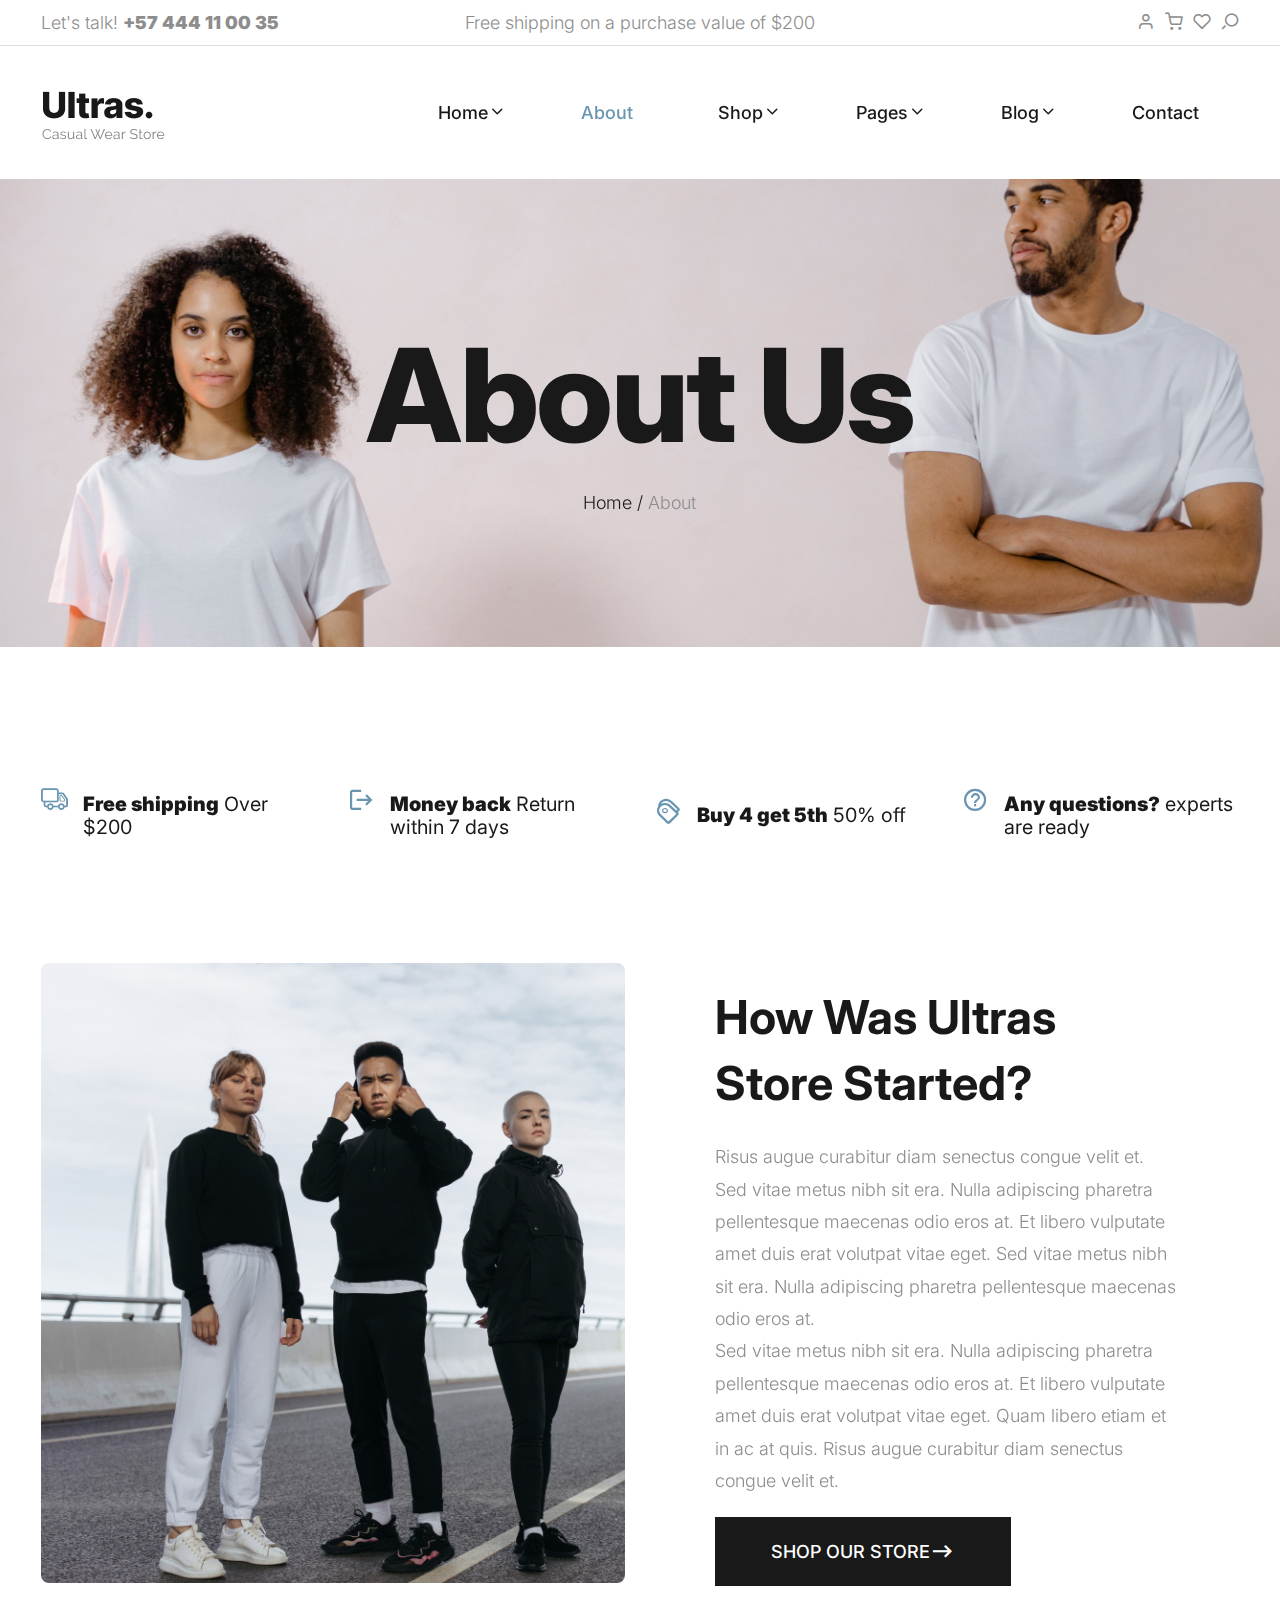
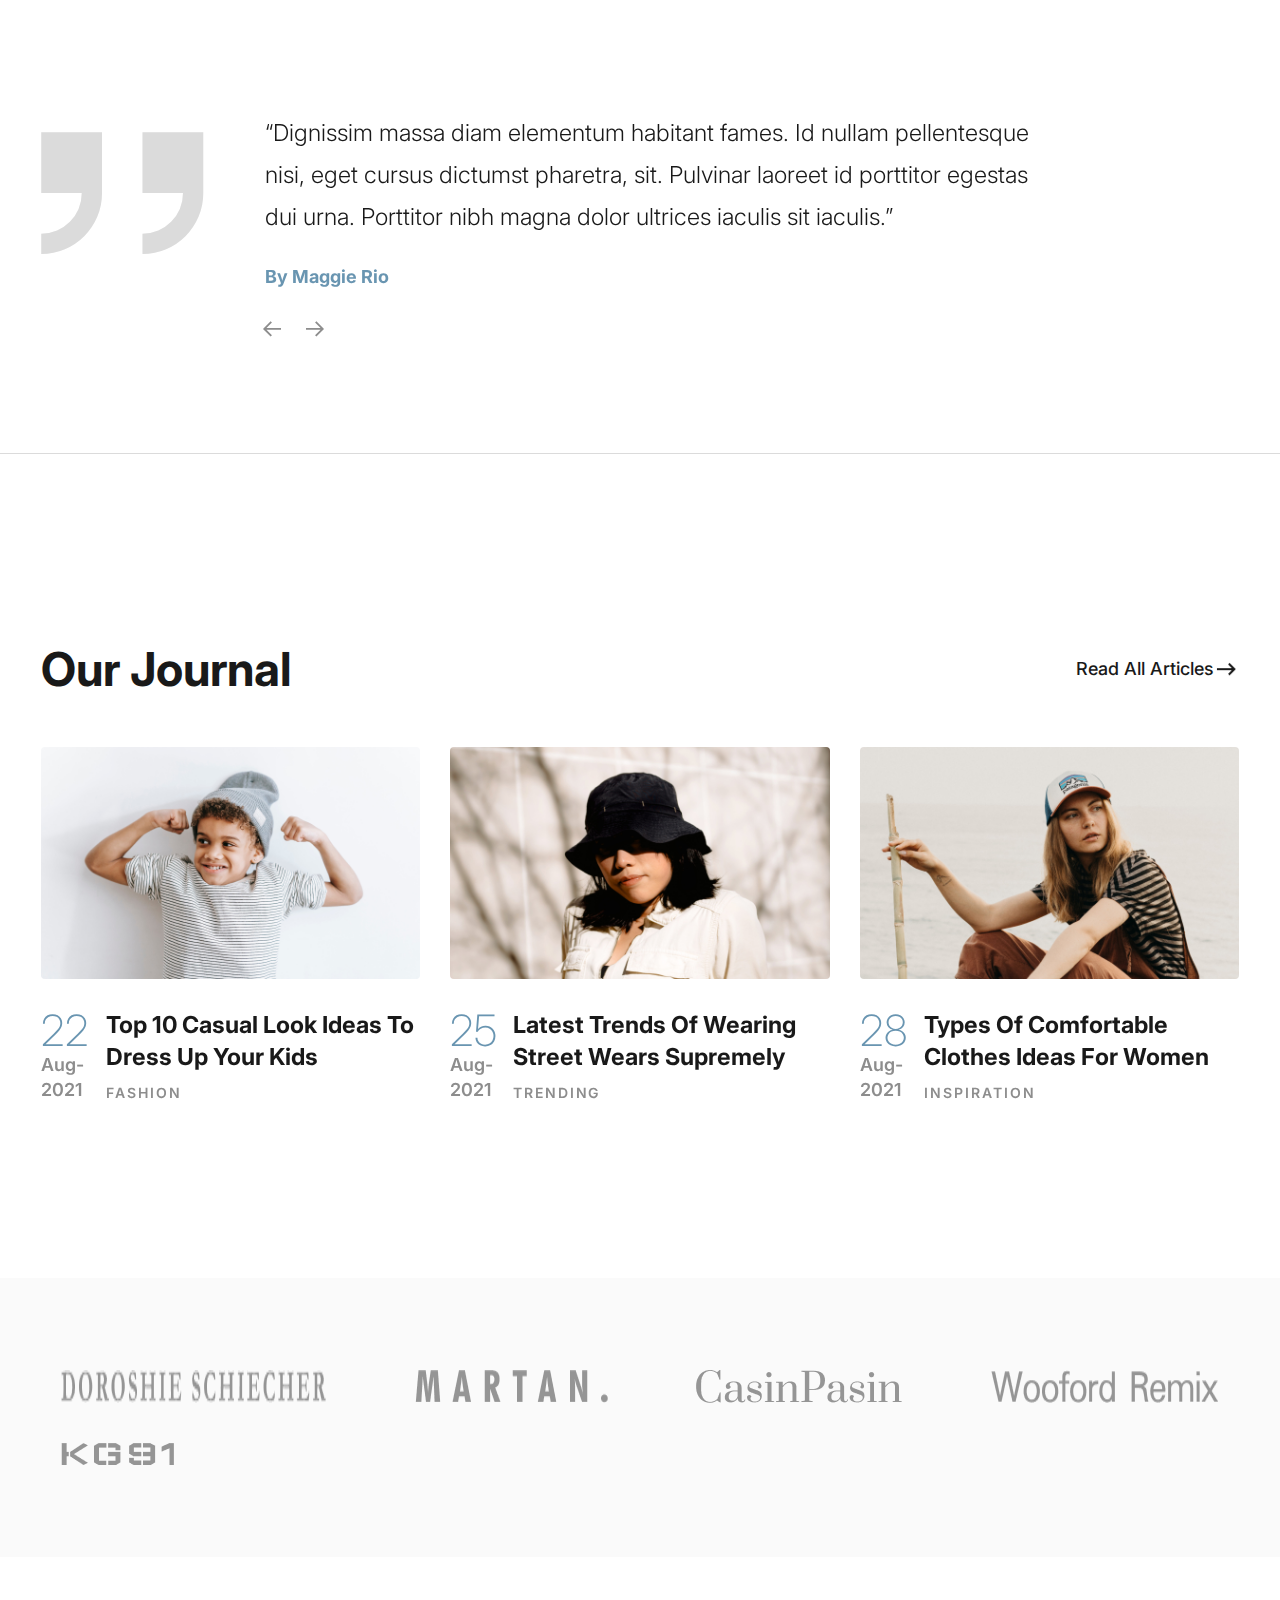
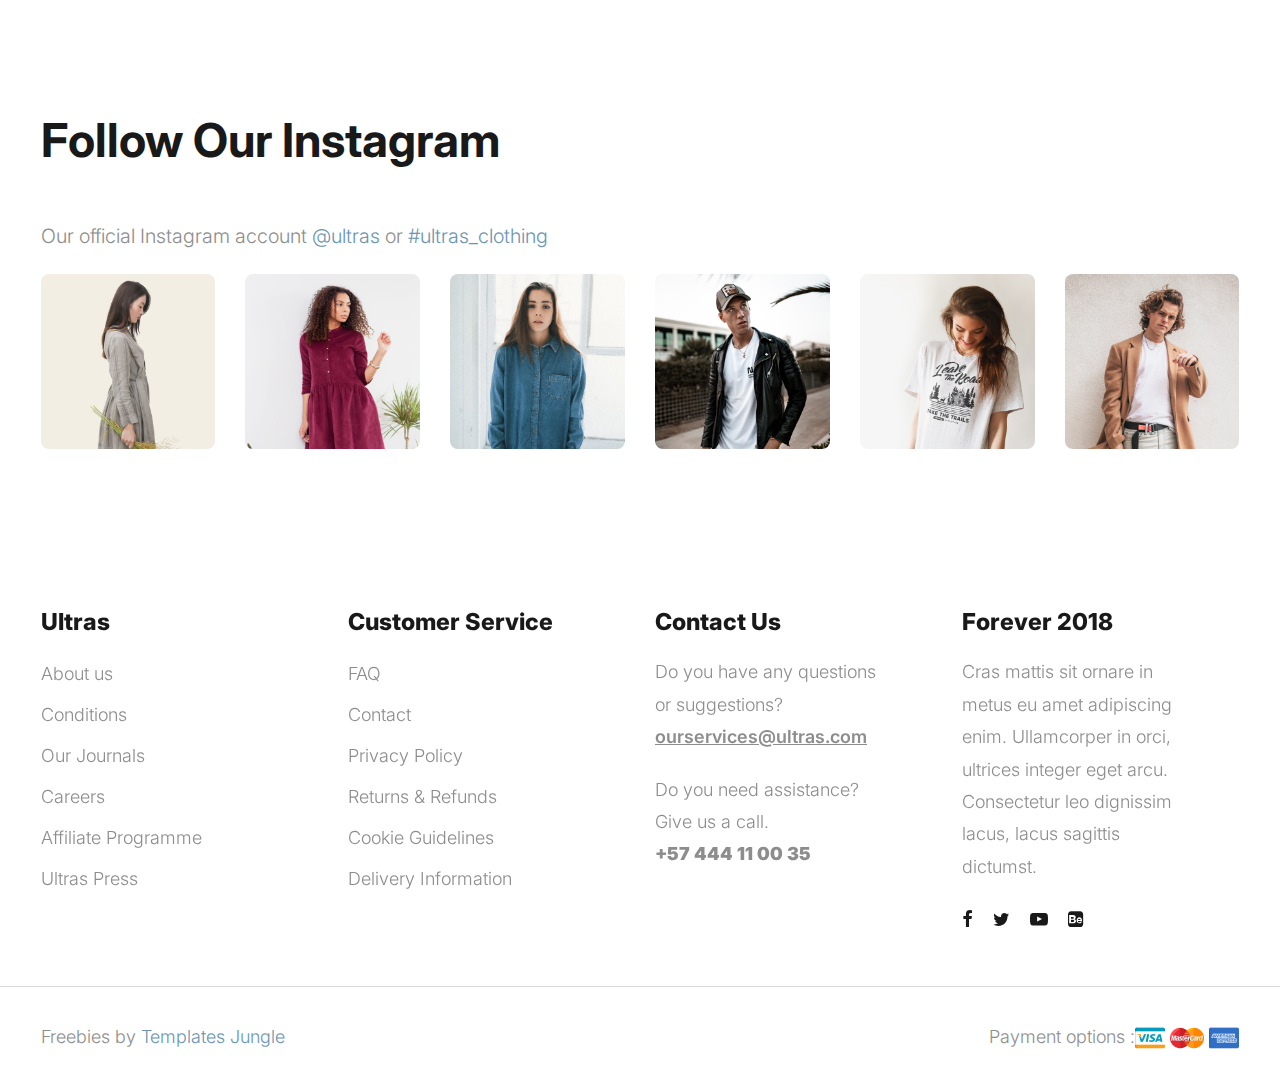
<file: about.html>
<!DOCTYPE html>
<html lang="en">
  <head>
    <title>Ultras - Clothing Store eCommerce Store HTML Website Template</title>
    <meta charset="utf-8">
    <meta http-equiv="X-UA-Compatible" content="IE=edge">
    <meta name="viewport" content="width=device-width, initial-scale=1.0">
    <meta name="format-detection" content="telephone=no">
    <meta name="apple-mobile-web-app-capable" content="yes">
    <meta name="author" content="">
    <meta name="keywords" content="">
    <meta name="description" content="">
    <link rel="stylesheet" type="text/css" href="css/normalize.css">
    <link rel="stylesheet" type="text/css" href="icomoon/icomoon.css">
    <link rel="stylesheet" type="text/css" media="all" href="https://maxcdn.bootstrapcdn.com/font-awesome/4.7.0/css/font-awesome.min.css">
    <link rel="stylesheet" type="text/css" href="css/vendor.css">
    <link rel="stylesheet" type="text/css" href="style.css">
    <link rel="preconnect" href="https://fonts.googleapis.com">
    <link rel="preconnect" href="https://fonts.gstatic.com" crossorigin>
    <link href="https://fonts.googleapis.com/css2?family=Inter:wght@100;200;300;400;500;600;700;800;900&display=swap" rel="stylesheet">
    <!-- script
    ================================================== -->
    <script src="js/modernizr.js"></script>
  </head>
  <body>

    <div class="preloader-wrapper">
      <div class="preloader">
      </div>
    </div>

    <div class="search-popup">
      <div class="search-popup-container">

        <form role="search" method="get" class="search-form" action="">
          <input type="search" id="search-form" class="search-field" placeholder="Type and press enter" value="" name="s" />
          <button type="submit" class="search-submit"><a href="#"><i class="icon icon-search"></i></a></button>
        </form>

        <h5 class="cat-list-title">Browse Categories</h5>
        
        <ul class="cat-list">
          <li class="cat-list-item">
            <a href="shop.html" title="Men Jackets">Men Jackets</a>
          </li>
          <li class="cat-list-item">
            <a href="shop.html" title="Fashion">Fashion</a>
          </li>
          <li class="cat-list-item">
            <a href="shop.html" title="Casual Wears">Casual Wears</a>
          </li>
          <li class="cat-list-item">
            <a href="shop.html" title="Women">Women</a>
          </li>
          <li class="cat-list-item">
            <a href="shop.html" title="Trending">Trending</a>
          </li>
          <li class="cat-list-item">
            <a href="shop.html" title="Hoodie">Hoodie</a>
          </li>
          <li class="cat-list-item">
            <a href="shop.html" title="Kids">Kids</a>
          </li>
        </ul>
      </div>
    </div>
    <header id="header">
      <div id="header-wrap">
        <nav class="secondary-nav border-bottom">
          <div class="container">
            <div class="row d-flex align-items-center">
              <div class="col-md-4 header-contact">
                <p>Let's talk! <strong>+57 444 11 00 35</strong>
                </p>
              </div>
              <div class="col-md-4 shipping-purchase text-center">
                <p>Free shipping on a purchase value of $200</p>
              </div>
              <div class="col-md-4 col-sm-12 user-items">
                <ul class="d-flex justify-content-end list-unstyled">
                  <li>
                    <a href="login.html">
                      <i class="icon icon-user"></i>
                    </a>
                  </li>
                  <li>
                    <a href="cart.html">
                      <i class="icon icon-shopping-cart"></i>
                    </a>
                  </li>
                  <li>
                    <a href="wishlist.html">
                      <i class="icon icon-heart"></i>
                    </a>
                  </li>
                  <li class="user-items search-item pe-3">
                    <a href="#" class="search-button">
                      <i class="icon icon-search"></i>
                    </a>
                  </li>
                </ul>
              </div>
            </div>
          </div>
        </nav>
        <nav class="primary-nav padding-small">
          <div class="container">
            <div class="row d-flex align-items-center">
              <div class="col-lg-2 col-md-2">
                <div class="main-logo">
                  <a href="index.html">
                    <img src="images/main-logo.png" alt="logo">
                  </a>
                </div>
              </div>
              <div class="col-lg-10 col-md-10">
                <div class="navbar">

                  <div id="main-nav" class="stellarnav d-flex justify-content-end right">
                    <ul class="menu-list">

                      <li class="menu-item has-sub">
                        <a href="index.html" class="item-anchor d-flex align-item-center" data-effect="Home">Home<i class="icon icon-chevron-down"></i></a>
                        <ul class="submenu">
                          <li><a href="index.html" class="item-anchor">Home</a></li>
                          <li><a href="home2.html" class="item-anchor">Home v2<span class="text-primary"> (PRO)</span></a></li>
                        </ul>
                      </li>

                      <li><a href="about.html" class="item-anchor active" data-effect="About">About</a></li>

                      <li class="menu-item has-sub">
                        <a href="shop.html" class="item-anchor d-flex align-item-center" data-effect="Shop">Shop<i class="icon icon-chevron-down"></i></a>
                        <ul class="submenu">
                          <li><a href="shop.html" class="item-anchor">Shop</a></li>
                          <li><a href="shop-slider.html" class="item-anchor">Shop slider<span class="text-primary"> (PRO)</span></a></li>
                          <li><a href="shop-grid.html" class="item-anchor">Shop grid<span class="text-primary"> (PRO)</span></a></li>
                          <li><a href="shop-list.html" class="item-anchor">Shop list<span class="text-primary"> (PRO)</span></a></li>
                          <li><a href="single-product.html" class="item-anchor">Single product<span class="text-primary"> (PRO)</span></a></li>
                          <li><a href="cart.html" class="item-anchor">Cart<span class="text-primary"> (PRO)</span></a></li>
                          <li><a href="wishlist.html" class="item-anchor">Wishlist<span class="text-primary"> (PRO)</span></a></li>
                          <li><a href="checkout.html" class="item-anchor">Checkout<span class="text-primary"> (PRO)</span></a></li>
                        </ul>
                      </li>

                      <li class="menu-item has-sub">
                        <a href="#" class="item-anchor d-flex align-item-center" data-effect="Pages">Pages<i class="icon icon-chevron-down"></i></a>
                        <ul class="submenu">
                          <li><a href="coming-soon.html" class="item-anchor">Coming soon<span class="text-primary"> (PRO)</span></a></li>
                          <li><a href="login.html" class="item-anchor">Login<span class="text-primary"> (PRO)</span></a></li>
                          <li><a href="faqs.html" class="item-anchor">FAQs<span class="text-primary"> (PRO)</span></a></li>
                          <li><a href="styles.html" class="item-anchor">Styles</a></li>
                          <li><a href="thank-you.html" class="item-anchor">Thankyou</a></li>
                          <li><a href="error.html" class="item-anchor">Error page<span class="text-primary"> (PRO)</span></a></li>
                        </ul>
                      </li>

                      <li class="menu-item has-sub">
                        <a href="blog.html" class="item-anchor d-flex align-item-center" data-effect="Blog">Blog<i class="icon icon-chevron-down"></i></a>
                        <ul class="submenu">
                          <li><a href="blog.html" class="item-anchor">Blog</a></li>
                          <li><a href="blog-sidebar.html" class="item-anchor">Blog with sidebar<span class="text-primary"> (PRO)</span></a></li>
                          <li><a href="blog-masonry.html" class="item-anchor">Blog masonry<span class="text-primary"> (PRO)</span></a></li>
                          <li><a href="single-post.html" class="item-anchor">Single post</a></li>
                        </ul>
                      </li>

                      <li><a href="contact.html" class="item-anchor" data-effect="Contact">Contact</a></li>

                    </ul>
                  </div>

                </div>
              </div>
            </div>
          </div>
        </nav>
      </div>
    </header>

    <section class="site-banner jarallax min-height300 padding-large" style="background: url(images/hero-image.jpg) no-repeat;">
      <div class="container">
        <div class="row">
          <div class="col-md-12">
            <h1 class="page-title">About us</h1>
            <div class="breadcrumbs">
              <span class="item">
                <a href="index.html">Home /</a>
              </span>
              <span class="item">About</span>
            </div>
          </div>
        </div>
      </div>
    </section>

    <section id="shipping-information" class="padding-large">
      <div class="container">
        <div class="row d-flex flex-wrap align-items-center justify-content-between">
          <div class="col-md-3 col-sm-6">
            <div class="icon-box">
              <i class="icon icon-truck"></i>
              <h4 class="block-title">
                <strong>Free shipping</strong> Over $200
              </h4>
            </div>
          </div>
          <div class="col-md-3 col-sm-6">
            <div class="icon-box">
              <i class="icon icon-return"></i>
              <h4 class="block-title">
                <strong>Money back</strong> Return within 7 days
              </h4>
            </div>
          </div>
          <div class="col-md-3 col-sm-6">
            <div class="icon-box">
              <i class="icon icon-tags1"></i>
              <h4 class="block-title">
                <strong>Buy 4 get 5th</strong> 50% off
              </h4>
            </div>
          </div>
          <div class="col-md-3 col-sm-6">
            <div class="icon-box">
              <i class="icon icon-help_outline"></i>
              <h4 class="block-title">
                <strong>Any questions?</strong> experts are ready
              </h4>
            </div>
          </div>
        </div>
      </div>
    </section>

    <section id="about-us">
      <div class="container ">
        <div class="row d-flex align-items-center">
          <div class="col-lg-6 col-md-12">
            <div class="image-holder">
              <img src="images/single-image1.jpg" alt="single" class="about-image">
            </div>
          </div>
          <div class="col-lg-6 col-md-12">
            <div class="detail">
              <div class="display-header">
                <h2 class="section-title">How was Ultras Store started?</h2>
                <p>Risus augue curabitur diam senectus congue velit et. Sed vitae metus nibh sit era. Nulla adipiscing pharetra pellentesque maecenas odio eros at. Et libero vulputate amet duis erat volutpat vitae eget. Sed vitae metus nibh sit era. Nulla adipiscing pharetra pellentesque maecenas odio eros at.
                <br>
                Sed vitae metus nibh sit era. Nulla adipiscing pharetra pellentesque maecenas odio eros at. Et libero vulputate amet duis erat volutpat vitae eget. Quam libero etiam et in ac at quis. Risus augue curabitur diam senectus congue velit et. </p>
                <div class="btn-wrap">
                  <a href="shop.html" class="btn btn-dark btn-medium d-flex align-items-center" tabindex="0">Shop our store<i class="icon icon-arrow-io"></i>
                  </a>
                </div>
              </div>
            </div>
          </div>
        </div>
      </div>
    </section>

    <section id="testimonials" class="padding-large">
      <div class="container">
        <div class="reviews-content">
          <div class="row d-flex flex-wrap">
            <div class="col-md-2">
              <div class="review-icon">
                <i class="icon icon-right-quote"></i>
              </div>
            </div>
            <div class="col-md-8">
              <div class="swiper testimonial-swiper overflow-hidden">
                <div class="swiper-wrapper">
                  <div class="swiper-slide">
                    <div class="testimonial-detail">
                      <p>“Dignissim massa diam elementum habitant fames. Id nullam pellentesque nisi, eget cursus dictumst pharetra, sit. Pulvinar laoreet id porttitor egestas dui urna. Porttitor nibh magna dolor ultrices iaculis sit iaculis.”</p>
                      <div class="author-detail">
                        <div class="name">By Maggie Rio</div>
                      </div>
                    </div>
                  </div>
                  <div class="swiper-slide">
                    <div class="testimonial-detail">
                      <p>“Dignissim massa diam elementum habitant fames. Id nullam pellentesque nisi, eget cursus dictumst pharetra, sit. Pulvinar laoreet id porttitor egestas dui urna. Porttitor nibh magna dolor ultrices iaculis sit iaculis.”</p>
                      <div class="author-detail">
                        <div class="name">By John Smith</div>
                      </div>
                    </div>
                  </div>
                </div>
              </div>
              <div class="swiper-arrows">
                <button class="prev-button">
                  <i class="icon icon-arrow-left"></i>
                </button>
                <button class="next-button">
                  <i class="icon icon-arrow-right"></i>
                </button>
              </div>
            </div>
          </div>
        </div>
      </div>
    </section>

    <hr>
    <section id="latest-blog" class="padding-large">
      <div class="container">
        <div class="section-header d-flex flex-wrap align-items-center justify-content-between">
          <h2 class="section-title">our Journal</h2>
          <div class="btn-wrap align-right">
            <a href="blog.html" class="d-flex align-items-center">Read All Articles <i class="icon icon icon-arrow-io"></i>
            </a>
          </div>
        </div>
        <div class="row d-flex flex-wrap">
          <article class="col-md-4 post-item">
            <div class="image-holder zoom-effect">
              <a href="single-post.html">
                <img src="images/post-img1.jpg" alt="post" class="post-image">
              </a>
            </div>
            <div class="post-content d-flex">
              <div class="meta-date">
                <div class="meta-day text-primary">22</div>
                <div class="meta-month">Aug-2021</div>
              </div>
              <div class="post-header">
                <h3 class="post-title">
                  <a href="single-post.html">top 10 casual look ideas to dress up your kids</a>
                </h3>
                <a href="blog.html" class="blog-categories">Fashion</a>
              </div>
            </div>
          </article>
          <article class="col-md-4 post-item">
            <div class="image-holder zoom-effect">
              <a href="single-post.html">
                <img src="images/post-img2.jpg" alt="post" class="post-image">
              </a>
            </div>
            <div class="post-content d-flex">
              <div class="meta-date">
                <div class="meta-day text-primary">25</div>
                <div class="meta-month">Aug-2021</div>
              </div>
              <div class="post-header">
                <h3 class="post-title">
                  <a href="single-post.html">Latest trends of wearing street wears supremely</a>
                </h3>
                <a href="blog.html" class="blog-categories">Trending</a>
              </div>
            </div>
          </article>
          <article class="col-md-4 post-item">
            <div class="image-holder zoom-effect">
              <a href="single-post.html">
                <img src="images/post-img3.jpg" alt="post" class="post-image">
              </a>
            </div>
            <div class="post-content d-flex">
              <div class="meta-date">
                <div class="meta-day text-primary">28</div>
                <div class="meta-month">Aug-2021</div>
              </div>
              <div class="post-header">
                <h3 class="post-title">
                  <a href="single-post.html">types of comfortable clothes ideas for women</a>
                </h3>
                <a href="blog.html" class="blog-categories">Inspiration</a>
              </div>
            </div>
          </article>
        </div>
      </div>
    </section>

    <section id="brand-collection" class="padding-medium bg-light-grey">
      <div class="container">
        <div class="d-flex flex-wrap justify-content-between">
          <img src="images/brand1.png" alt="phone" class="brand-image">
          <img src="images/brand2.png" alt="phone" class="brand-image">
          <img src="images/brand3.png" alt="phone" class="brand-image">
          <img src="images/brand4.png" alt="phone" class="brand-image">
          <img src="images/brand5.png" alt="phone" class="brand-image">
        </div>
      </div>
    </section>

    <section id="instagram" class="padding-large">
      <div class="container">
        <div class="section-header">
          <h2 class="section-title">Follow our instagram</h2>
        </div>
        <p>Our official Instagram account <a href="#">@ultras</a> or <a href="#">#ultras_clothing</a>
        </p>
        <div class="row d-flex flex-wrap justify-content-between">
          <div class="col-lg-2 col-md-4 col-sm-6">
            <figure class="zoom-effect">
              <img src="images/insta-image1.jpg" alt="instagram" class="insta-image">
              <i class="icon icon-instagram"></i>
            </figure>
          </div>
          <div class="col-lg-2 col-md-4 col-sm-6">
            <figure class="zoom-effect">
              <img src="images/insta-image2.jpg" alt="instagram" class="insta-image">
              <i class="icon icon-instagram"></i>
            </figure>
          </div>
          <div class="col-lg-2 col-md-4 col-sm-6">
            <figure class="zoom-effect">
              <img src="images/insta-image3.jpg" alt="instagram" class="insta-image">
              <i class="icon icon-instagram"></i>
            </figure>
          </div>
          <div class="col-lg-2 col-md-4 col-sm-6">
            <figure class="zoom-effect">
              <img src="images/insta-image4.jpg" alt="instagram" class="insta-image">
              <i class="icon icon-instagram"></i>
            </figure>
          </div>
          <div class="col-lg-2 col-md-4 col-sm-6">
            <figure class="zoom-effect">
              <img src="images/insta-image5.jpg" alt="instagram" class="insta-image">
              <i class="icon icon-instagram"></i>
            </figure>
          </div>
          <div class="col-lg-2 col-md-4 col-sm-6">
            <figure class="zoom-effect">
              <img src="images/insta-image6.jpg" alt="instagram" class="insta-image">
              <i class="icon icon-instagram"></i>
            </figure>
          </div>
        </div>          
      </div>
    </section>

    <footer id="footer">
      <div class="container">
        <div class="footer-menu-list">
          <div class="row d-flex flex-wrap justify-content-between">
            <div class="col-lg-3 col-md-6 col-sm-6">
              <div class="footer-menu">
                <h5 class="widget-title">Ultras</h5>
                <ul class="menu-list list-unstyled">
                  <li class="menu-item">
                    <a href="about.html">About us</a>
                  </li>
                  <li class="menu-item">
                    <a href="#">Conditions </a>
                  </li>
                  <li class="menu-item">
                    <a href="blog.html">Our Journals</a>
                  </li>
                  <li class="menu-item">
                    <a href="#">Careers</a>
                  </li>
                  <li class="menu-item">
                    <a href="#">Affiliate Programme</a>
                  </li>
                  <li class="menu-item">
                    <a href="#">Ultras Press</a>
                  </li>
                </ul>
              </div>
            </div>
            <div class="col-lg-3 col-md-6 col-sm-6">
              <div class="footer-menu">
                <h5 class="widget-title">Customer Service</h5>
                <ul class="menu-list list-unstyled">
                  <li class="menu-item">
                    <a href="faqs.html">FAQ</a>
                  </li>
                  <li class="menu-item">
                    <a href="contact.html">Contact</a>
                  </li>
                  <li class="menu-item">
                    <a href="#">Privacy Policy</a>
                  </li>
                  <li class="menu-item">
                    <a href="#">Returns & Refunds</a>
                  </li>
                  <li class="menu-item">
                    <a href="#">Cookie Guidelines</a>
                  </li>
                  <li class="menu-item">
                    <a href="#">Delivery Information</a>
                  </li>
                </ul>
              </div>
            </div>
            <div class="col-lg-3 col-md-6 col-sm-6">
              <div class="footer-menu">
                <h5 class="widget-title">Contact Us</h5>
                <p>Do you have any questions or suggestions? <a href="#" class="email">ourservices@ultras.com</a>
                </p>
                <p>Do you need assistance? Give us a call. <br>
                  <strong>+57 444 11 00 35</strong>
                </p>
              </div>
            </div>
            <div class="col-lg-3 col-md-6 col-sm-6">
              <div class="footer-menu">
                <h5 class="widget-title">Forever 2018</h5>
                <p>Cras mattis sit ornare in metus eu amet adipiscing enim. Ullamcorper in orci, ultrices integer eget arcu. Consectetur leo dignissim lacus, lacus sagittis dictumst.</p>
                <div class="social-links">
                  <ul class="d-flex list-unstyled">
                    <li>
                      <a href="#">
                        <i class="icon icon-facebook"></i>
                      </a>
                    </li>
                    <li>
                      <a href="#">
                        <i class="icon icon-twitter"></i>
                      </a>
                    </li>
                    <li>
                      <a href="#">
                        <i class="icon icon-youtube-play"></i>
                      </a>
                    </li>
                    <li>
                      <a href="#">
                        <i class="icon icon-behance-square"></i>
                      </a>
                    </li>
                  </ul>
                </div>
              </div>
            </div>
          </div>
        </div>
      </div>
      <hr>
    </footer>

    <div id="footer-bottom">
      <div class="container">
        <div class="d-flex align-items-center flex-wrap justify-content-between">
          <div class="copyright">
            <p>Freebies by <a href="https://templatesjungle.com/">Templates Jungle</a>
            </p>
          </div>
          <div class="payment-method">
            <p>Payment options :</p>
            <div class="card-wrap">
              <img src="images/visa-icon.jpg" alt="visa">
              <img src="images/mastercard.png" alt="mastercard">
              <img src="images/american-express.jpg" alt="american-express">
            </div>
          </div>
        </div>
      </div>
    </div>

    <script src="js/jquery-1.11.0.min.js"></script>
    <script src="js/plugins.js"></script>
    <script src="js/script.js"></script>
  </body>
</html>
</file>
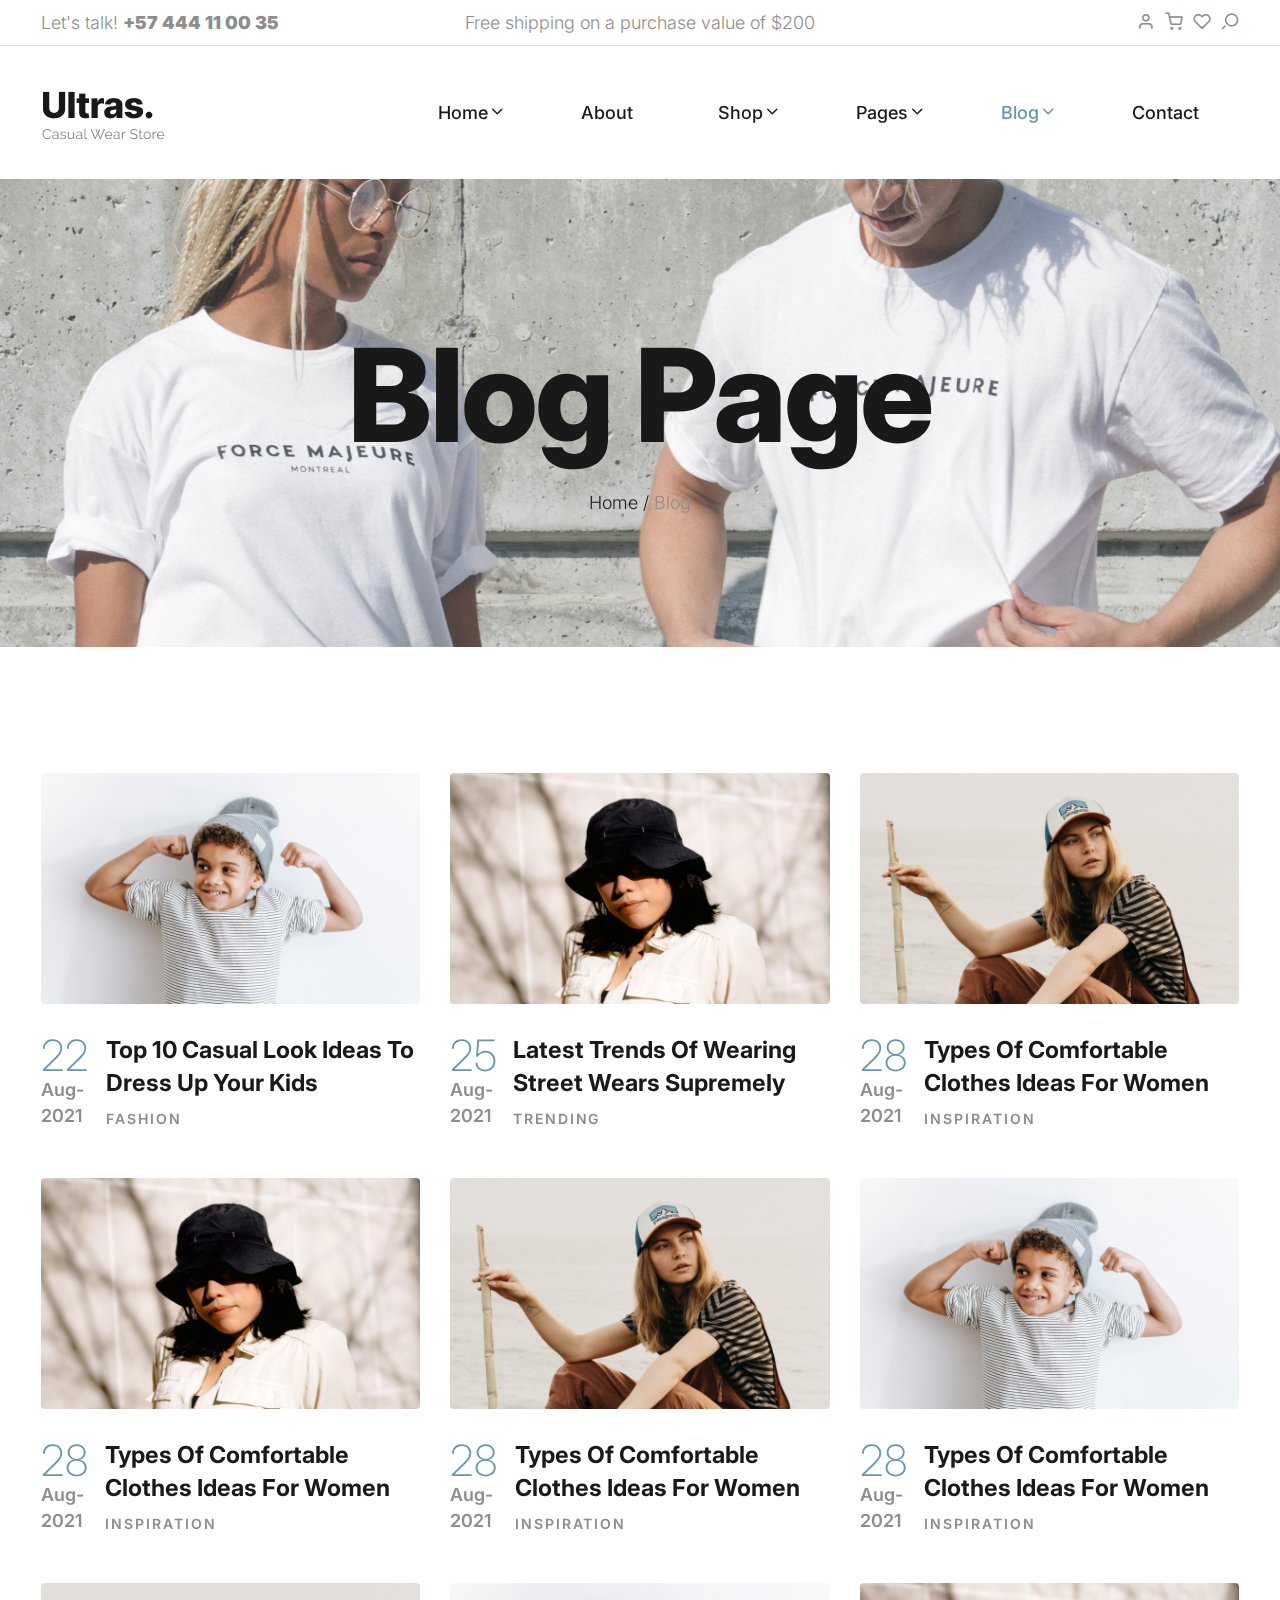
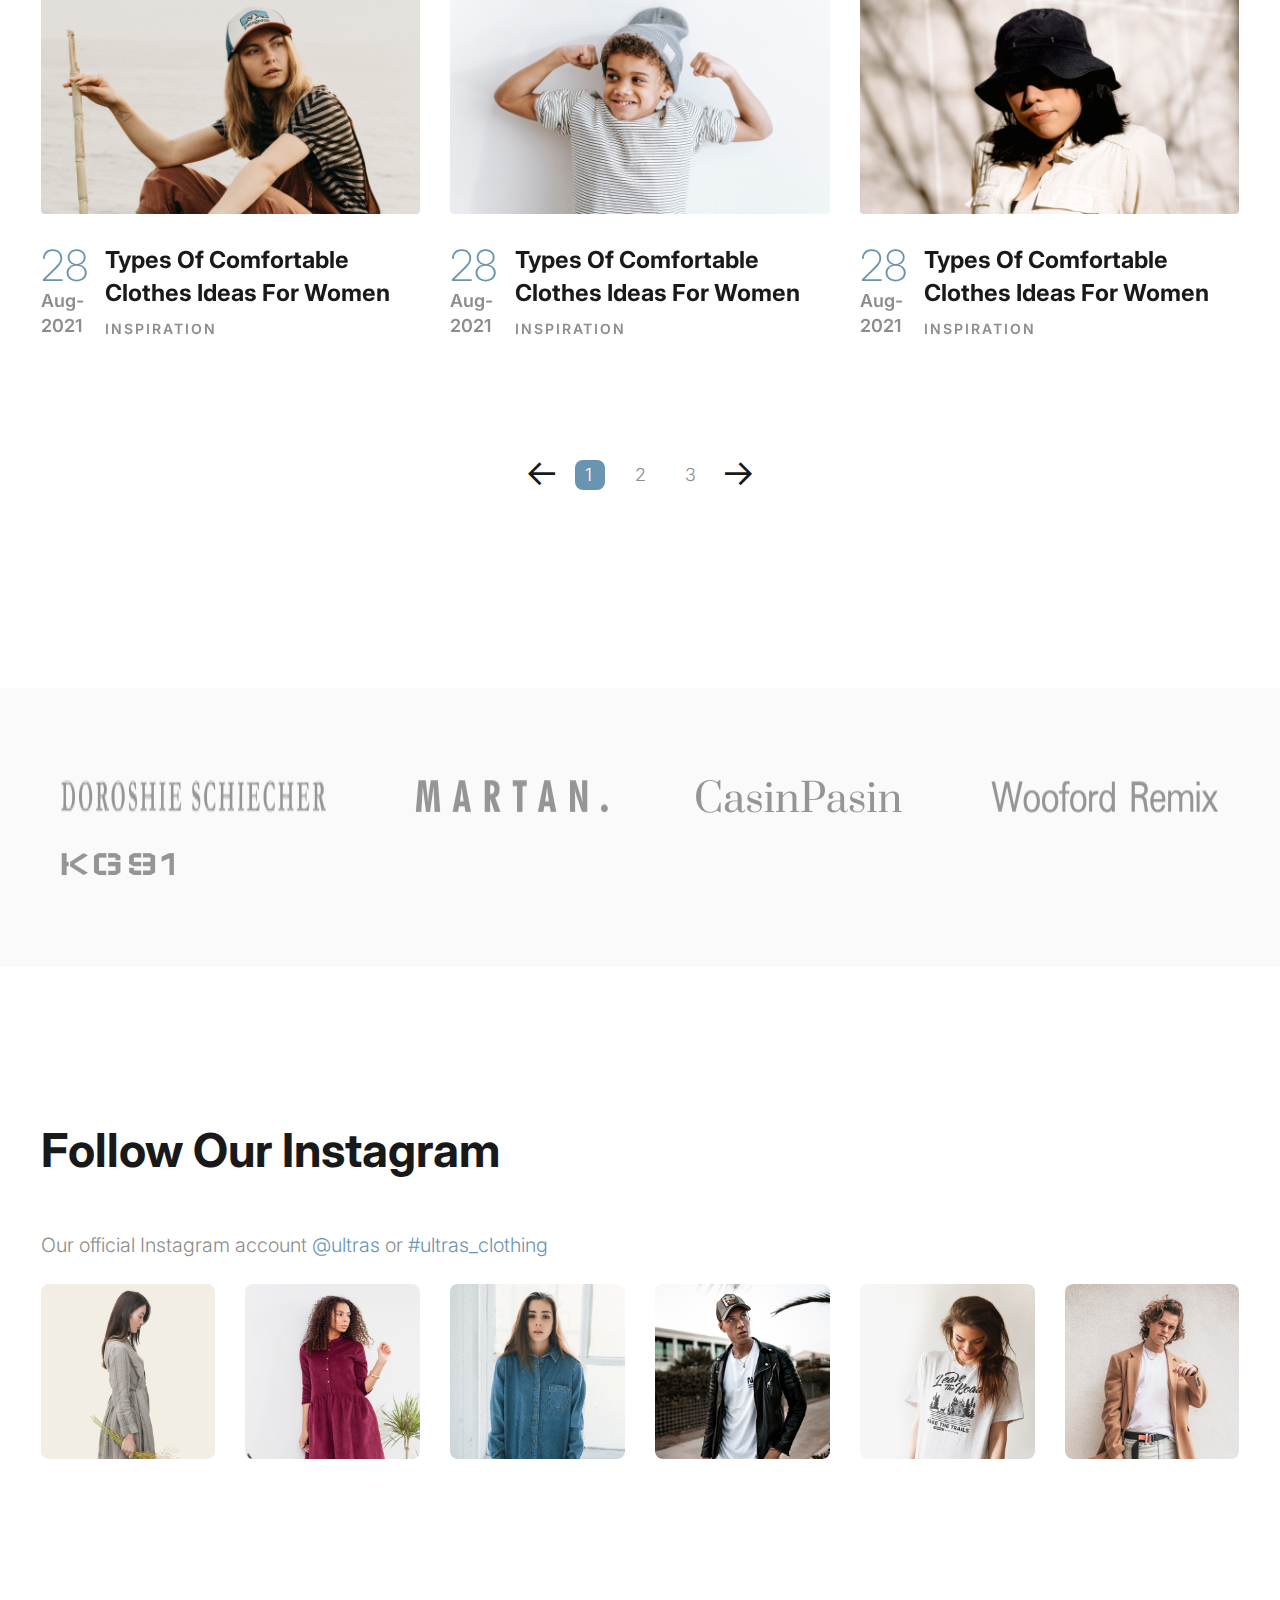
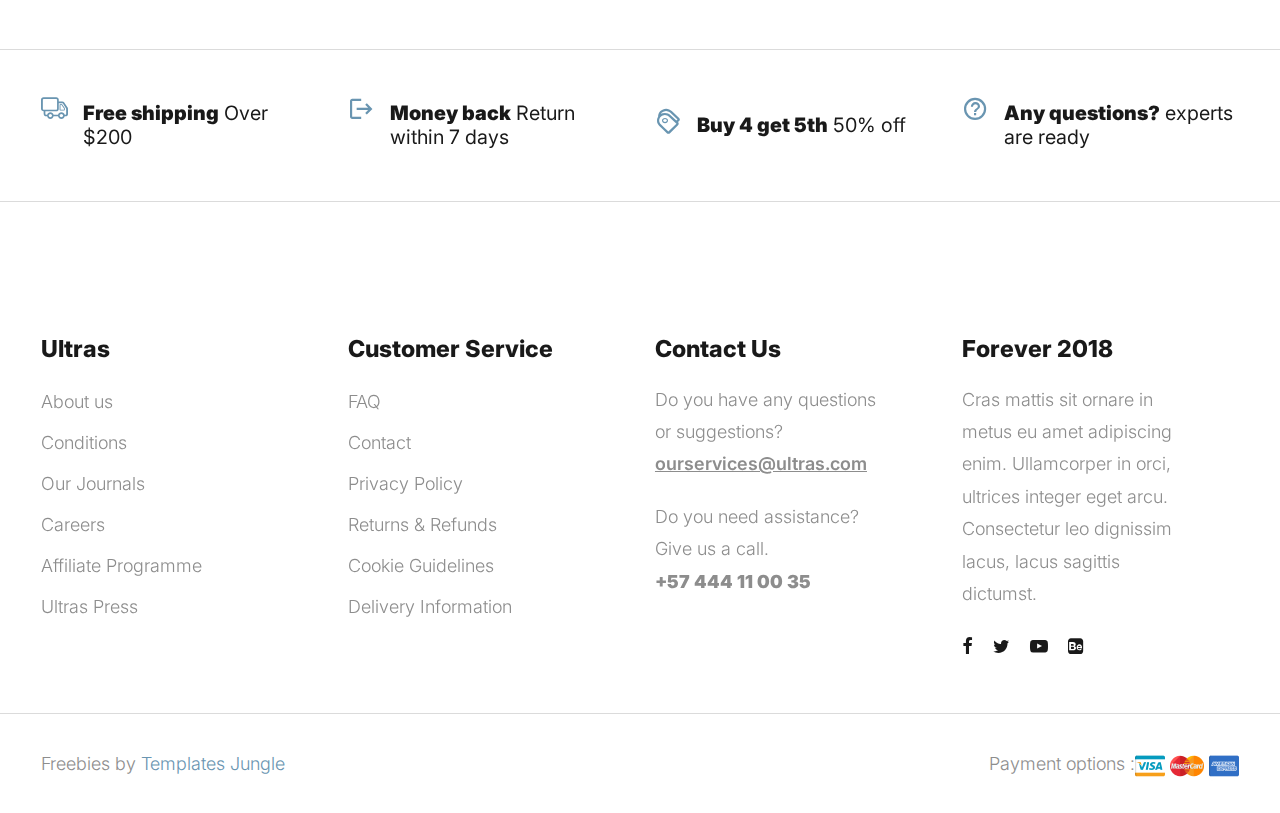
<file: blog.html>
<!DOCTYPE html>
<html lang="en">
  <head>
    <title>Ultras - Clothing Store eCommerce Store HTML Website Template</title>
    <meta charset="utf-8">
    <meta http-equiv="X-UA-Compatible" content="IE=edge">
    <meta name="viewport" content="width=device-width, initial-scale=1.0">
    <meta name="format-detection" content="telephone=no">
    <meta name="apple-mobile-web-app-capable" content="yes">
    <meta name="author" content="">
    <meta name="keywords" content="">
    <meta name="description" content="">
    <link rel="stylesheet" type="text/css" href="css/normalize.css">
    <link rel="stylesheet" type="text/css" href="icomoon/icomoon.css">
    <link rel="stylesheet" type="text/css" media="all" href="https://maxcdn.bootstrapcdn.com/font-awesome/4.7.0/css/font-awesome.min.css">
    <link rel="stylesheet" type="text/css" href="css/vendor.css">
    <link rel="stylesheet" type="text/css" href="style.css">
    <link rel="preconnect" href="https://fonts.googleapis.com">
    <link rel="preconnect" href="https://fonts.gstatic.com" crossorigin>
    <link href="https://fonts.googleapis.com/css2?family=Inter:wght@100;200;300;400;500;600;700;800;900&display=swap" rel="stylesheet">
    <!-- script
    ================================================== -->
    <script src="js/modernizr.js"></script>
  </head>
  <body>

    <div class="preloader-wrapper">
      <div class="preloader">
      </div>
    </div>

    <div class="search-popup">
      <div class="search-popup-container">

        <form role="search" method="get" class="search-form" action="">
          <input type="search" id="search-form" class="search-field" placeholder="Type and press enter" value="" name="s" />
          <button type="submit" class="search-submit"><a href="#"><i class="icon icon-search"></i></a></button>
        </form>

        <h5 class="cat-list-title">Browse Categories</h5>
        
        <ul class="cat-list">
          <li class="cat-list-item">
            <a href="shop.html" title="Men Jackets">Men Jackets</a>
          </li>
          <li class="cat-list-item">
            <a href="shop.html" title="Fashion">Fashion</a>
          </li>
          <li class="cat-list-item">
            <a href="shop.html" title="Casual Wears">Casual Wears</a>
          </li>
          <li class="cat-list-item">
            <a href="shop.html" title="Women">Women</a>
          </li>
          <li class="cat-list-item">
            <a href="shop.html" title="Trending">Trending</a>
          </li>
          <li class="cat-list-item">
            <a href="shop.html" title="Hoodie">Hoodie</a>
          </li>
          <li class="cat-list-item">
            <a href="shop.html" title="Kids">Kids</a>
          </li>
        </ul>
      </div>
    </div>
    <header id="header">
      <div id="header-wrap">
        <nav class="secondary-nav border-bottom">
          <div class="container">
            <div class="row d-flex align-items-center">
              <div class="col-md-4 header-contact">
                <p>Let's talk! <strong>+57 444 11 00 35</strong>
                </p>
              </div>
              <div class="col-md-4 shipping-purchase text-center">
                <p>Free shipping on a purchase value of $200</p>
              </div>
              <div class="col-md-4 col-sm-12 user-items">
                <ul class="d-flex justify-content-end list-unstyled">
                  <li>
                    <a href="login.html">
                      <i class="icon icon-user"></i>
                    </a>
                  </li>
                  <li>
                    <a href="cart.html">
                      <i class="icon icon-shopping-cart"></i>
                    </a>
                  </li>
                  <li>
                    <a href="wishlist.html">
                      <i class="icon icon-heart"></i>
                    </a>
                  </li>
                  <li class="user-items search-item pe-3">
                    <a href="#" class="search-button">
                      <i class="icon icon-search"></i>
                    </a>
                  </li>
                </ul>
              </div>
            </div>
          </div>
        </nav>
        <nav class="primary-nav padding-small">
          <div class="container">
            <div class="row d-flex align-items-center">
              <div class="col-lg-2 col-md-2">
                <div class="main-logo">
                  <a href="index.html">
                    <img src="images/main-logo.png" alt="logo">
                  </a>
                </div>
              </div>
              <div class="col-lg-10 col-md-10">
                <div class="navbar">

                  <div id="main-nav" class="stellarnav d-flex justify-content-end right">
                    <ul class="menu-list">

                      <li class="menu-item has-sub">
                        <a href="index.html" class="item-anchor d-flex align-item-center" data-effect="Home">Home<i class="icon icon-chevron-down"></i></a>
                        <ul class="submenu">
                          <li><a href="index.html" class="item-anchor">Home</a></li>
                          <li><a href="home2.html" class="item-anchor">Home v2<span class="text-primary"> (PRO)</span></a></li>
                        </ul>
                      </li>

                      <li><a href="about.html" class="item-anchor" data-effect="About">About</a></li>

                      <li class="menu-item has-sub">
                        <a href="shop.html" class="item-anchor d-flex align-item-center" data-effect="Shop">Shop<i class="icon icon-chevron-down"></i></a>
                        <ul class="submenu">
                          <li><a href="shop.html" class="item-anchor">Shop</a></li>
                          <li><a href="shop-slider.html" class="item-anchor">Shop slider<span class="text-primary"> (PRO)</span></a></li>
                          <li><a href="shop-grid.html" class="item-anchor">Shop grid<span class="text-primary"> (PRO)</span></a></li>
                          <li><a href="shop-list.html" class="item-anchor">Shop list<span class="text-primary"> (PRO)</span></a></li>
                          <li><a href="single-product.html" class="item-anchor">Single product<span class="text-primary"> (PRO)</span></a></li>
                          <li><a href="cart.html" class="item-anchor">Cart<span class="text-primary"> (PRO)</span></a></li>
                          <li><a href="wishlist.html" class="item-anchor">Wishlist<span class="text-primary"> (PRO)</span></a></li>
                          <li><a href="checkout.html" class="item-anchor">Checkout<span class="text-primary"> (PRO)</span></a></li>
                        </ul>
                      </li>

                      <li class="menu-item has-sub">
                        <a href="#" class="item-anchor d-flex align-item-center" data-effect="Pages">Pages<i class="icon icon-chevron-down"></i></a>
                        <ul class="submenu">
                          <li><a href="coming-soon.html" class="item-anchor">Coming soon<span class="text-primary"> (PRO)</span></a></li>
                          <li><a href="login.html" class="item-anchor">Login<span class="text-primary"> (PRO)</span></a></li>
                          <li><a href="faqs.html" class="item-anchor">FAQs<span class="text-primary"> (PRO)</span></a></li>
                          <li><a href="styles.html" class="item-anchor">Styles</a></li>
                          <li><a href="thank-you.html" class="item-anchor">Thankyou</a></li>
                          <li><a href="error.html" class="item-anchor">Error page<span class="text-primary"> (PRO)</span></a></li>
                        </ul>
                      </li>

                      <li class="menu-item has-sub">
                        <a href="blog.html" class="item-anchor active d-flex align-item-center" data-effect="Blog">Blog<i class="icon icon-chevron-down"></i></a>
                        <ul class="submenu">
                          <li><a href="blog.html" class="item-anchor active">Blog</a></li>
                          <li><a href="blog-sidebar.html" class="item-anchor">Blog with sidebar<span class="text-primary"> (PRO)</span></a></li>
                          <li><a href="blog-masonry.html" class="item-anchor">Blog masonry<span class="text-primary"> (PRO)</span></a></li>
                          <li><a href="single-post.html" class="item-anchor">Single post</a></li>
                        </ul>
                      </li>

                      <li><a href="contact.html" class="item-anchor" data-effect="Contact">Contact</a></li>

                    </ul>
                  </div>

                </div>
              </div>
            </div>
          </div>
        </nav>
      </div>
    </header>

    <section class="site-banner jarallax min-height300 padding-large" style="background: url(images/hero-image1.jpg) no-repeat; background-position: top;">
      <div class="container">
        <div class="row">
          <div class="col-md-12">
            <h1 class="page-title">Blog page</h1>
            <div class="breadcrumbs">
              <span class="item">
                <a href="index.html">Home /</a>
              </span>
              <span class="item">Blog</span>
            </div>
          </div>
        </div>
      </div>
    </section>

    <section id="latest-blog" class="post-grid padding-large">
      <div class="container">
        <div class="row d-flex flex-wrap">
          <article class="col-md-4 post-item">
            <div class="image-holder zoom-effect">
              <a href="single-post.html">
                <img src="images/post-img1.jpg" alt="post" class="post-image">
              </a>
            </div>
            <div class="post-content d-flex">
              <div class="meta-date">
                <div class="meta-day text-primary">22</div>
                <div class="meta-month">Aug-2021</div>
              </div>
              <div class="post-header">
                <h3 class="post-title">
                  <a href="single-post.html">top 10 casual look ideas to dress up your kids</a>
                </h3>
                <a href="blog.html" class="blog-categories">Fashion</a>
              </div>
            </div>
          </article>
          <article class="col-md-4 post-item">
            <div class="image-holder zoom-effect">
              <a href="single-post.html">
                <img src="images/post-img2.jpg" alt="post" class="post-image">
              </a>
            </div>
            <div class="post-content d-flex">
              <div class="meta-date">
                <div class="meta-day text-primary">25</div>
                <div class="meta-month">Aug-2021</div>
              </div>
              <div class="post-header">
                <h3 class="post-title">
                  <a href="single-post.html">Latest trends of wearing street wears supremely</a>
                </h3>
                <a href="blog.html" class="blog-categories">Trending</a>
              </div>
            </div>
          </article>
          <article class="col-md-4 post-item">
            <div class="image-holder zoom-effect">
              <a href="single-post.html">
                <img src="images/post-img3.jpg" alt="post" class="post-image">
              </a>
            </div>
            <div class="post-content d-flex">
              <div class="meta-date">
                <div class="meta-day text-primary">28</div>
                <div class="meta-month">Aug-2021</div>
              </div>
              <div class="post-header">
                <h3 class="post-title">
                  <a href="single-post.html">types of comfortable clothes ideas for women</a>
                </h3>
                <a href="blog.html" class="blog-categories">Inspiration</a>
              </div>
            </div>
          </article>
          <article class="col-md-4 post-item">
            <div class="image-holder zoom-effect">
              <a href="single-post.html">
                <img src="images/post-img2.jpg" alt="post" class="post-image">
              </a>
            </div>
            <div class="post-content d-flex">
              <div class="meta-date">
                <div class="meta-day text-primary">28</div>
                <div class="meta-month">Aug-2021</div>
              </div>
              <div class="post-header">
                <h3 class="post-title">
                  <a href="single-post.html">types of comfortable clothes ideas for women</a>
                </h3>
                <a href="blog.html" class="blog-categories">Inspiration</a>
              </div>
            </div>
          </article>
          <article class="col-md-4 post-item">
            <div class="image-holder zoom-effect">
              <a href="single-post.html">
                <img src="images/post-img3.jpg" alt="post" class="post-image">
              </a>
            </div>
            <div class="post-content d-flex">
              <div class="meta-date">
                <div class="meta-day text-primary">28</div>
                <div class="meta-month">Aug-2021</div>
              </div>
              <div class="post-header">
                <h3 class="post-title">
                  <a href="single-post.html">types of comfortable clothes ideas for women</a>
                </h3>
                <a href="blog.html" class="blog-categories">Inspiration</a>
              </div>
            </div>
          </article>
          <article class="col-md-4 post-item">
            <div class="image-holder zoom-effect">
              <a href="single-post.html">
                <img src="images/post-img1.jpg" alt="post" class="post-image">
              </a>
            </div>
            <div class="post-content d-flex">
              <div class="meta-date">
                <div class="meta-day text-primary">28</div>
                <div class="meta-month">Aug-2021</div>
              </div>
              <div class="post-header">
                <h3 class="post-title">
                  <a href="single-post.html">types of comfortable clothes ideas for women</a>
                </h3>
                <a href="blog.html" class="blog-categories">Inspiration</a>
              </div>
            </div>
          </article>
          <article class="col-md-4 post-item">
            <div class="image-holder zoom-effect">
              <a href="single-post.html">
                <img src="images/post-img3.jpg" alt="post" class="post-image">
              </a>
            </div>
            <div class="post-content d-flex">
              <div class="meta-date">
                <div class="meta-day text-primary">28</div>
                <div class="meta-month">Aug-2021</div>
              </div>
              <div class="post-header">
                <h3 class="post-title">
                  <a href="single-post.html">types of comfortable clothes ideas for women</a>
                </h3>
                <a href="blog.html" class="blog-categories">Inspiration</a>
              </div>
            </div>
          </article>
          <article class="col-md-4 post-item">
            <div class="image-holder zoom-effect">
              <a href="single-post.html">
                <img src="images/post-img1.jpg" alt="post" class="post-image">
              </a>
            </div>
            <div class="post-content d-flex">
              <div class="meta-date">
                <div class="meta-day text-primary">28</div>
                <div class="meta-month">Aug-2021</div>
              </div>
              <div class="post-header">
                <h3 class="post-title">
                  <a href="single-post.html">types of comfortable clothes ideas for women</a>
                </h3>
                <a href="blog.html" class="blog-categories">Inspiration</a>
              </div>
            </div>
          </article>
          <article class="col-md-4 post-item">
            <div class="image-holder zoom-effect">
              <a href="single-post.html">
                <img src="images/post-img2.jpg" alt="post" class="post-image">
              </a>
            </div>
            <div class="post-content d-flex">
              <div class="meta-date">
                <div class="meta-day text-primary">28</div>
                <div class="meta-month">Aug-2021</div>
              </div>
              <div class="post-header">
                <h3 class="post-title">
                  <a href="single-post.html">types of comfortable clothes ideas for women</a>
                </h3>
                <a href="blog.html" class="blog-categories">Inspiration</a>
              </div>
            </div>
          </article>
        </div>
        <nav class="navigation paging-navigation text-center padding-medium" role="navigation">
          <div class="pagination loop-pagination d-flex justify-content-center">
            <a href="#" class="pagination-arrow d-flex align-items-center">
              <i class="icon icon-arrow-left"></i>
            </a>
            <span aria-current="page" class="page-numbers current">1</span>
            <a class="page-numbers" href="#">2</a>
            <a class="page-numbers" href="#">3</a>
            <a href="#" class="pagination-arrow d-flex align-items-center">
              <i class="icon icon-arrow-right"></i>
            </a>
          </div>
        </nav>
      </div>
    </section>

    <section id="brand-collection" class="padding-medium bg-light-grey">
      <div class="container">
        <div class="d-flex flex-wrap justify-content-between">
          <img src="images/brand1.png" alt="phone" class="brand-image">
          <img src="images/brand2.png" alt="phone" class="brand-image">
          <img src="images/brand3.png" alt="phone" class="brand-image">
          <img src="images/brand4.png" alt="phone" class="brand-image">
          <img src="images/brand5.png" alt="phone" class="brand-image">
        </div>
      </div>
    </section>

    <section id="instagram" class="padding-large">
      <div class="container">
        <div class="section-header">
          <h2 class="section-title">Follow our instagram</h2>
        </div>
        <p>Our official Instagram account <a href="#">@ultras</a> or <a href="#">#ultras_clothing</a>
        </p>
        <div class="row d-flex flex-wrap justify-content-between">
          <div class="col-lg-2 col-md-4 col-sm-6">
            <figure class="zoom-effect">
              <img src="images/insta-image1.jpg" alt="instagram" class="insta-image">
              <i class="icon icon-instagram"></i>
            </figure>
          </div>
          <div class="col-lg-2 col-md-4 col-sm-6">
            <figure class="zoom-effect">
              <img src="images/insta-image2.jpg" alt="instagram" class="insta-image">
              <i class="icon icon-instagram"></i>
            </figure>
          </div>
          <div class="col-lg-2 col-md-4 col-sm-6">
            <figure class="zoom-effect">
              <img src="images/insta-image3.jpg" alt="instagram" class="insta-image">
              <i class="icon icon-instagram"></i>
            </figure>
          </div>
          <div class="col-lg-2 col-md-4 col-sm-6">
            <figure class="zoom-effect">
              <img src="images/insta-image4.jpg" alt="instagram" class="insta-image">
              <i class="icon icon-instagram"></i>
            </figure>
          </div>
          <div class="col-lg-2 col-md-4 col-sm-6">
            <figure class="zoom-effect">
              <img src="images/insta-image5.jpg" alt="instagram" class="insta-image">
              <i class="icon icon-instagram"></i>
            </figure>
          </div>
          <div class="col-lg-2 col-md-4 col-sm-6">
            <figure class="zoom-effect">
              <img src="images/insta-image6.jpg" alt="instagram" class="insta-image">
              <i class="icon icon-instagram"></i>
            </figure>
          </div>
        </div>          
      </div>
    </section>

    <section id="shipping-information">
      <hr>
      <div class="container">
        <div class="row d-flex flex-wrap align-items-center justify-content-between">
          <div class="col-md-3 col-sm-6">
            <div class="icon-box">
              <i class="icon icon-truck"></i>
              <h4 class="block-title">
                <strong>Free shipping</strong> Over $200
              </h4>
            </div>
          </div>
          <div class="col-md-3 col-sm-6">
            <div class="icon-box">
              <i class="icon icon-return"></i>
              <h4 class="block-title">
                <strong>Money back</strong> Return within 7 days
              </h4>
            </div>
          </div>
          <div class="col-md-3 col-sm-6">
            <div class="icon-box">
              <i class="icon icon-tags1"></i>
              <h4 class="block-title">
                <strong>Buy 4 get 5th</strong> 50% off
              </h4>
            </div>
          </div>
          <div class="col-md-3 col-sm-6">
            <div class="icon-box">
              <i class="icon icon-help_outline"></i>
              <h4 class="block-title">
                <strong>Any questions?</strong> experts are ready
              </h4>
            </div>
          </div>
        </div>
      </div>
      <hr>
    </section>

    <footer id="footer">
      <div class="container">
        <div class="footer-menu-list">
          <div class="row d-flex flex-wrap justify-content-between">
            <div class="col-lg-3 col-md-6 col-sm-6">
              <div class="footer-menu">
                <h5 class="widget-title">Ultras</h5>
                <ul class="menu-list list-unstyled">
                  <li class="menu-item">
                    <a href="about.html">About us</a>
                  </li>
                  <li class="menu-item">
                    <a href="#">Conditions </a>
                  </li>
                  <li class="menu-item">
                    <a href="blog.html">Our Journals</a>
                  </li>
                  <li class="menu-item">
                    <a href="#">Careers</a>
                  </li>
                  <li class="menu-item">
                    <a href="#">Affiliate Programme</a>
                  </li>
                  <li class="menu-item">
                    <a href="#">Ultras Press</a>
                  </li>
                </ul>
              </div>
            </div>
            <div class="col-lg-3 col-md-6 col-sm-6">
              <div class="footer-menu">
                <h5 class="widget-title">Customer Service</h5>
                <ul class="menu-list list-unstyled">
                  <li class="menu-item">
                    <a href="faqs.html">FAQ</a>
                  </li>
                  <li class="menu-item">
                    <a href="contact.html">Contact</a>
                  </li>
                  <li class="menu-item">
                    <a href="#">Privacy Policy</a>
                  </li>
                  <li class="menu-item">
                    <a href="#">Returns & Refunds</a>
                  </li>
                  <li class="menu-item">
                    <a href="#">Cookie Guidelines</a>
                  </li>
                  <li class="menu-item">
                    <a href="#">Delivery Information</a>
                  </li>
                </ul>
              </div>
            </div>
            <div class="col-lg-3 col-md-6 col-sm-6">
              <div class="footer-menu">
                <h5 class="widget-title">Contact Us</h5>
                <p>Do you have any questions or suggestions? <a href="#" class="email">ourservices@ultras.com</a>
                </p>
                <p>Do you need assistance? Give us a call. <br>
                  <strong>+57 444 11 00 35</strong>
                </p>
              </div>
            </div>
            <div class="col-lg-3 col-md-6 col-sm-6">
              <div class="footer-menu">
                <h5 class="widget-title">Forever 2018</h5>
                <p>Cras mattis sit ornare in metus eu amet adipiscing enim. Ullamcorper in orci, ultrices integer eget arcu. Consectetur leo dignissim lacus, lacus sagittis dictumst.</p>
                <div class="social-links">
                  <ul class="d-flex list-unstyled">
                    <li>
                      <a href="#">
                        <i class="icon icon-facebook"></i>
                      </a>
                    </li>
                    <li>
                      <a href="#">
                        <i class="icon icon-twitter"></i>
                      </a>
                    </li>
                    <li>
                      <a href="#">
                        <i class="icon icon-youtube-play"></i>
                      </a>
                    </li>
                    <li>
                      <a href="#">
                        <i class="icon icon-behance-square"></i>
                      </a>
                    </li>
                  </ul>
                </div>
              </div>
            </div>
          </div>
        </div>
      </div>
      <hr>
    </footer>

    <div id="footer-bottom">
      <div class="container">
        <div class="d-flex align-items-center flex-wrap justify-content-between">
          <div class="copyright">
            <p>Freebies by <a href="https://templatesjungle.com/">Templates Jungle</a>
            </p>
          </div>
          <div class="payment-method">
            <p>Payment options :</p>
            <div class="card-wrap">
              <img src="images/visa-icon.jpg" alt="visa">
              <img src="images/mastercard.png" alt="mastercard">
              <img src="images/american-express.jpg" alt="american-express">
            </div>
          </div>
        </div>
      </div>
    </div>

    <script src="js/jquery-1.11.0.min.js"></script>
    <script src="js/plugins.js"></script>
    <script src="js/script.js"></script>
  </body>
</html>
</file>
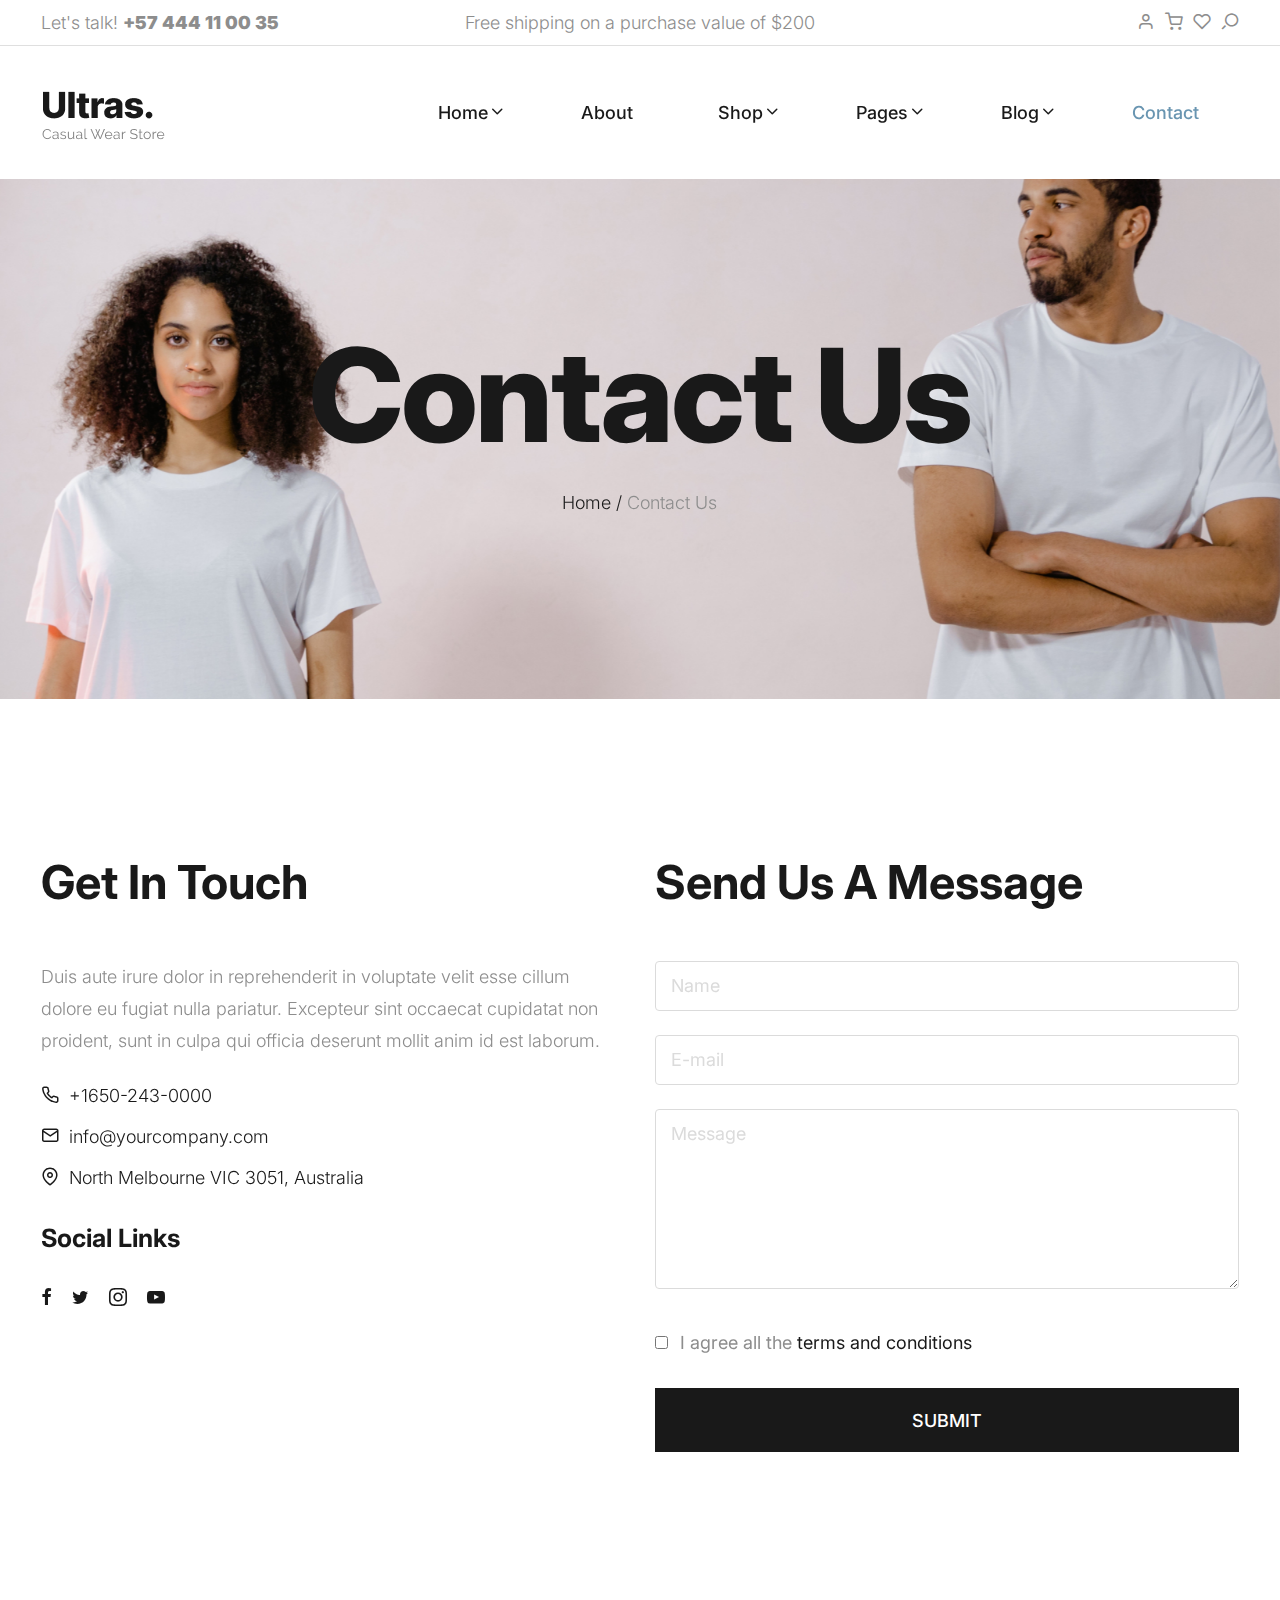
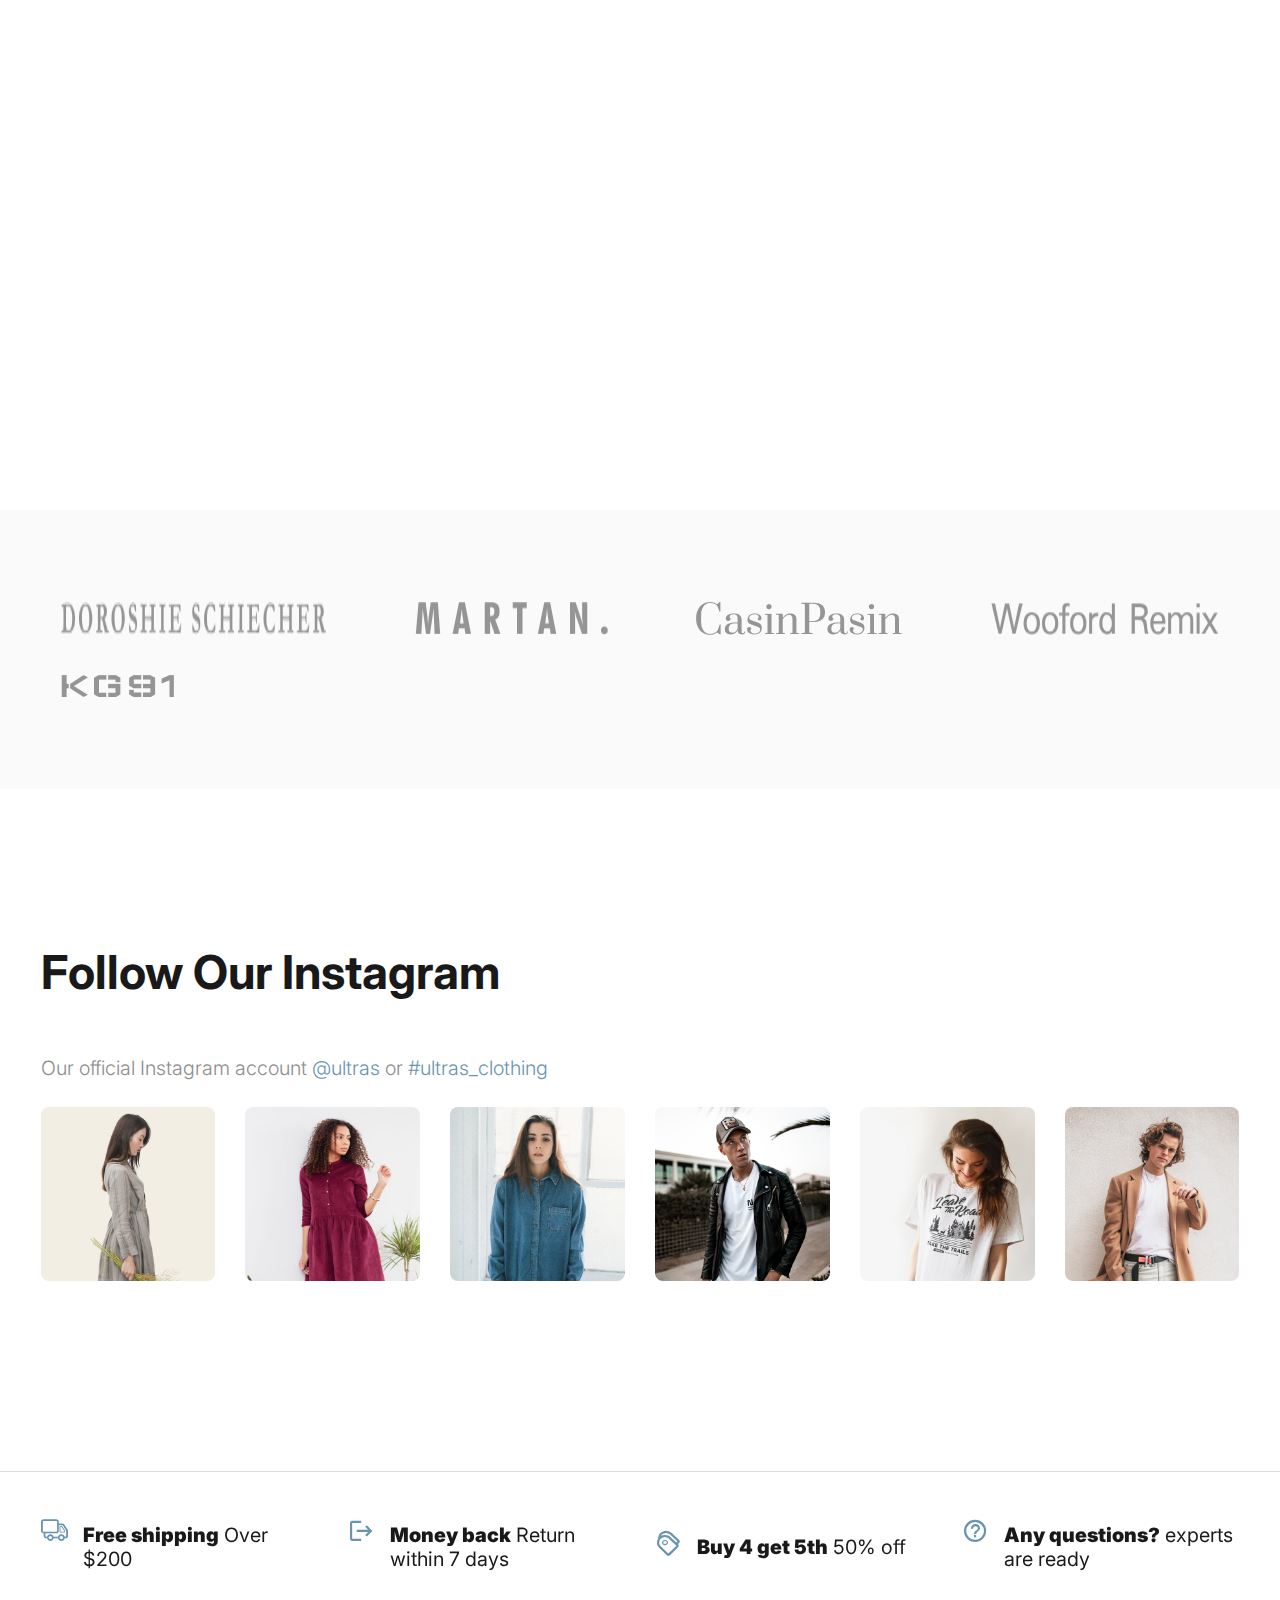
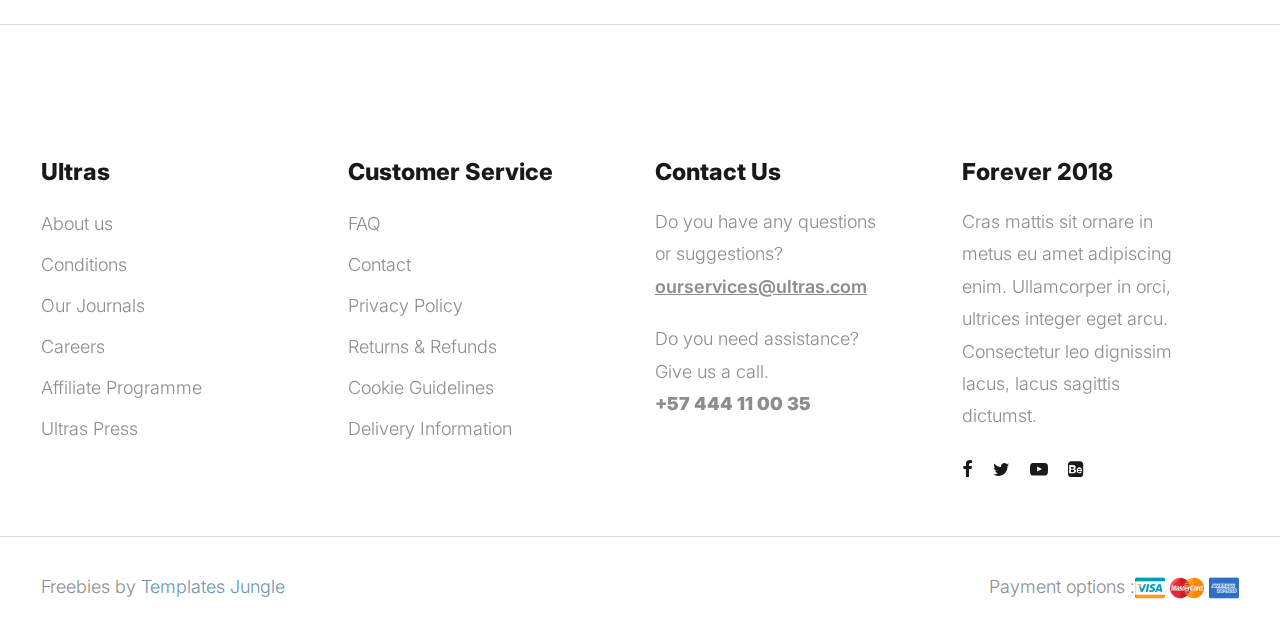
<file: contact.html>
<!DOCTYPE html>
<html lang="en">
  <head>
    <title>Ultras - Clothing Store eCommerce Store HTML Website Template</title>
    <meta charset="utf-8">
    <meta http-equiv="X-UA-Compatible" content="IE=edge">
    <meta name="viewport" content="width=device-width, initial-scale=1.0">
    <meta name="format-detection" content="telephone=no">
    <meta name="apple-mobile-web-app-capable" content="yes">
    <meta name="author" content="">
    <meta name="keywords" content="">
    <meta name="description" content="">
    <link rel="stylesheet" type="text/css" href="css/normalize.css">
    <link rel="stylesheet" type="text/css" href="icomoon/icomoon.css">
    <link rel="stylesheet" type="text/css" media="all" href="https://maxcdn.bootstrapcdn.com/font-awesome/4.7.0/css/font-awesome.min.css">
    <link rel="stylesheet" type="text/css" href="css/vendor.css">
    <link rel="stylesheet" type="text/css" href="style.css">
    <link rel="preconnect" href="https://fonts.googleapis.com">
    <link rel="preconnect" href="https://fonts.gstatic.com" crossorigin>
    <link href="https://fonts.googleapis.com/css2?family=Inter:wght@100;200;300;400;500;600;700;800;900&display=swap" rel="stylesheet">
    <!-- script
    ================================================== -->
    <script src="js/modernizr.js"></script>
  </head>
  <body>

    <div class="preloader-wrapper">
      <div class="preloader">
      </div>
    </div>

    <div class="search-popup">
      <div class="search-popup-container">

        <form role="search" method="get" class="search-form" action="">
          <input type="search" id="search-form" class="search-field" placeholder="Type and press enter" value="" name="s" />
          <button type="submit" class="search-submit"><a href="#"><i class="icon icon-search"></i></a></button>
        </form>

        <h5 class="cat-list-title">Browse Categories</h5>
        
        <ul class="cat-list">
          <li class="cat-list-item">
            <a href="shop.html" title="Men Jackets">Men Jackets</a>
          </li>
          <li class="cat-list-item">
            <a href="shop.html" title="Fashion">Fashion</a>
          </li>
          <li class="cat-list-item">
            <a href="shop.html" title="Casual Wears">Casual Wears</a>
          </li>
          <li class="cat-list-item">
            <a href="shop.html" title="Women">Women</a>
          </li>
          <li class="cat-list-item">
            <a href="shop.html" title="Trending">Trending</a>
          </li>
          <li class="cat-list-item">
            <a href="shop.html" title="Hoodie">Hoodie</a>
          </li>
          <li class="cat-list-item">
            <a href="shop.html" title="Kids">Kids</a>
          </li>
        </ul>
      </div>
    </div>
    <header id="header">
      <div id="header-wrap">
        <nav class="secondary-nav border-bottom">
          <div class="container">
            <div class="row d-flex align-items-center">
              <div class="col-md-4 header-contact">
                <p>Let's talk! <strong>+57 444 11 00 35</strong>
                </p>
              </div>
              <div class="col-md-4 shipping-purchase text-center">
                <p>Free shipping on a purchase value of $200</p>
              </div>
              <div class="col-md-4 col-sm-12 user-items">
                <ul class="d-flex justify-content-end list-unstyled">
                  <li>
                    <a href="login.html">
                      <i class="icon icon-user"></i>
                    </a>
                  </li>
                  <li>
                    <a href="cart.html">
                      <i class="icon icon-shopping-cart"></i>
                    </a>
                  </li>
                  <li>
                    <a href="wishlist.html">
                      <i class="icon icon-heart"></i>
                    </a>
                  </li>
                  <li class="user-items search-item pe-3">
                    <a href="#" class="search-button">
                      <i class="icon icon-search"></i>
                    </a>
                  </li>
                </ul>
              </div>
            </div>
          </div>
        </nav>
        <nav class="primary-nav padding-small">
          <div class="container">
            <div class="row d-flex align-items-center">
              <div class="col-lg-2 col-md-2">
                <div class="main-logo">
                  <a href="index.html">
                    <img src="images/main-logo.png" alt="logo">
                  </a>
                </div>
              </div>
              <div class="col-lg-10 col-md-10">
                <div class="navbar">

                  <div id="main-nav" class="stellarnav d-flex justify-content-end right">
                    <ul class="menu-list">

                      <li class="menu-item has-sub">
                        <a href="index.html" class="item-anchor d-flex align-item-center" data-effect="Home">Home<i class="icon icon-chevron-down"></i></a>
                        <ul class="submenu">
                          <li><a href="index.html" class="item-anchor">Home</a></li>
                          <li><a href="home2.html" class="item-anchor">Home v2<span class="text-primary"> (PRO)</span></a></li>
                        </ul>
                      </li>

                      <li><a href="about.html" class="item-anchor" data-effect="About">About</a></li>

                      <li class="menu-item has-sub">
                        <a href="shop.html" class="item-anchor d-flex align-item-center" data-effect="Shop">Shop<i class="icon icon-chevron-down"></i></a>
                        <ul class="submenu">
                          <li><a href="shop.html" class="item-anchor">Shop</a></li>
                          <li><a href="shop-slider.html" class="item-anchor">Shop slider<span class="text-primary"> (PRO)</span></a></li>
                          <li><a href="shop-grid.html" class="item-anchor">Shop grid<span class="text-primary"> (PRO)</span></a></li>
                          <li><a href="shop-list.html" class="item-anchor">Shop list<span class="text-primary"> (PRO)</span></a></li>
                          <li><a href="single-product.html" class="item-anchor">Single product<span class="text-primary"> (PRO)</span></a></li>
                          <li><a href="cart.html" class="item-anchor">Cart<span class="text-primary"> (PRO)</span></a></li>
                          <li><a href="wishlist.html" class="item-anchor">Wishlist<span class="text-primary"> (PRO)</span></a></li>
                          <li><a href="checkout.html" class="item-anchor">Checkout<span class="text-primary"> (PRO)</span></a></li>
                        </ul>
                      </li>

                      <li class="menu-item has-sub">
                        <a href="#" class="item-anchor d-flex align-item-center" data-effect="Pages">Pages<i class="icon icon-chevron-down"></i></a>
                        <ul class="submenu">
                          <li><a href="coming-soon.html" class="item-anchor">Coming soon<span class="text-primary"> (PRO)</span></a></li>
                          <li><a href="login.html" class="item-anchor">Login<span class="text-primary"> (PRO)</span></a></li>
                          <li><a href="faqs.html" class="item-anchor">FAQs<span class="text-primary"> (PRO)</span></a></li>
                          <li><a href="styles.html" class="item-anchor">Styles</a></li>
                          <li><a href="thank-you.html" class="item-anchor">Thankyou</a></li>
                          <li><a href="error.html" class="item-anchor">Error page<span class="text-primary"> (PRO)</span></a></li>
                        </ul>
                      </li>

                      <li class="menu-item has-sub">
                        <a href="blog.html" class="item-anchor d-flex align-item-center" data-effect="Blog">Blog<i class="icon icon-chevron-down"></i></a>
                        <ul class="submenu">
                          <li><a href="blog.html" class="item-anchor">Blog</a></li>
                          <li><a href="blog-sidebar.html" class="item-anchor">Blog with sidebar<span class="text-primary"> (PRO)</span></a></li>
                          <li><a href="blog-masonry.html" class="item-anchor">Blog masonry<span class="text-primary"> (PRO)</span></a></li>
                          <li><a href="single-post.html" class="item-anchor">Single post</a></li>
                        </ul>
                      </li>

                      <li><a href="contact.html" class="item-anchor active" data-effect="Contact">Contact</a></li>

                    </ul>
                  </div>

                </div>
              </div>
            </div>
          </div>
        </nav>
      </div>
    </header>

    <section class="site-banner jarallax padding-large" style="background: url(images/hero-image.jpg) no-repeat; background-position: top;">
      <div class="container">
        <div class="row">
          <div class="col-md-12">
            <h1 class="page-title">Contact us</h1>
            <div class="breadcrumbs">
              <span class="item">
                <a href="index.html">Home /</a>
              </span>
              <span class="item">Contact us</span>
            </div>
          </div>
        </div>
      </div>
    </section>

    <section class="contact-information padding-large">
      <div class="container">
        <div class="row">
          <div class="col-md-6">
            <div class="section-header">
              <h2 class="section-title">Get in touch</h2>
            </div>
            <div class="contact-detail">
              <div class="detail-list">
                <p>Duis aute irure dolor in reprehenderit in voluptate velit esse cillum dolore eu fugiat nulla pariatur. Excepteur sint occaecat cupidatat non proident, sunt in culpa qui officia deserunt mollit anim id est laborum.</p>
                <ul class="list-unstyled list-icon">
                  <li>
                    <a href="#"><i class="icon icon-phone"></i>+1650-243-0000</a>
                  </li>
                  <li>
                    <a href="mailto:info@yourcompany.com"><i class="icon icon-mail"></i>info@yourcompany.com</a>
                  </li>
                  <li>
                    <a href="#"><i class="icon icon-map-pin"></i>North Melbourne VIC 3051, Australia</a>
                  </li>
                </ul>
              </div>
              <div class="social-links">
                <h3>Social Links</h3>
                <ul class="d-flex list-unstyled">
                  <li><a href="#" class="icon icon-facebook"></a></li>
                  <li><a href="#" class="icon icon-twitter"></a></li>
                  <li><a href="#" class="icon icon-instagram"></a></li>
                  <li><a href="#" class="icon icon-youtube-play"></a></li>
                </ul>
              </div>
            </div>
          </div>
          <div class="col-md-6">
            <div class="contact-information">
              <div class="section-header">
                <h2 class="section-title">Send us a message</h2>
              </div>
              <form name="contactform" action="contact.php" method="post" class="contact-form">
                <div class="form-item">
                  <input type="text" minlength="2" name="name" placeholder="Name" class="u-full-width bg-light" required>
                  <input type="email" name="email" placeholder="E-mail" class="u-full-width bg-light" required>
                  <textarea class="u-full-width bg-light" name="message" placeholder="Message" style="height: 180px;" required></textarea>
                </div>
                <label>
                  <input type="checkbox" required>
                  <span class="label-body">I agree all the <a href="#">terms and conditions</a>
                  </span>
                </label>
                <button type="submit" name="submit" class="btn btn-dark btn-full btn-medium">Submit</button>
              </form>
            </div>
          </div>
        </div>
      </div>
    </section>

    <section class="google-map">
      <div class="mapouter">
        <div class="gmap_canvas">
          <iframe width="100%" height="500" id="gmap_canvas" src="https://maps.google.com/maps?q=2880%20Broadway,%20New%20York&t=&z=13&ie=UTF8&iwloc=&output=embed" frameborder="0" scrolling="no" marginheight="0" marginwidth="0"></iframe>
          <a href="https://getasearch.com/fmovies"></a>
          <br>
          <style>
            .mapouter {
              position: relative;
              text-align: right;
              height: 500px;
              width: 100%;
            }
          </style>
          <a href="https://www.embedgooglemap.net">embedgooglemap.net</a>
          <style>
            .gmap_canvas {
              overflow: hidden;
              background: none !important;
              height: 500px;
              width: 100%;
            }
          </style>
        </div>
      </div>
    </section>

    <section id="brand-collection" class="padding-medium bg-light-grey">
      <div class="container">
        <div class="d-flex flex-wrap justify-content-between">
          <img src="images/brand1.png" alt="phone" class="brand-image">
          <img src="images/brand2.png" alt="phone" class="brand-image">
          <img src="images/brand3.png" alt="phone" class="brand-image">
          <img src="images/brand4.png" alt="phone" class="brand-image">
          <img src="images/brand5.png" alt="phone" class="brand-image">
        </div>
      </div>
    </section>

    <section id="instagram" class="padding-large">
      <div class="container">
        <div class="section-header">
          <h2 class="section-title">Follow our instagram</h2>
        </div>
        <p>Our official Instagram account <a href="#">@ultras</a> or <a href="#">#ultras_clothing</a>
        </p>
        <div class="row d-flex flex-wrap justify-content-between">
          <div class="col-lg-2 col-md-4 col-sm-6">
            <figure class="zoom-effect">
              <img src="images/insta-image1.jpg" alt="instagram" class="insta-image">
              <i class="icon icon-instagram"></i>
            </figure>
          </div>
          <div class="col-lg-2 col-md-4 col-sm-6">
            <figure class="zoom-effect">
              <img src="images/insta-image2.jpg" alt="instagram" class="insta-image">
              <i class="icon icon-instagram"></i>
            </figure>
          </div>
          <div class="col-lg-2 col-md-4 col-sm-6">
            <figure class="zoom-effect">
              <img src="images/insta-image3.jpg" alt="instagram" class="insta-image">
              <i class="icon icon-instagram"></i>
            </figure>
          </div>
          <div class="col-lg-2 col-md-4 col-sm-6">
            <figure class="zoom-effect">
              <img src="images/insta-image4.jpg" alt="instagram" class="insta-image">
              <i class="icon icon-instagram"></i>
            </figure>
          </div>
          <div class="col-lg-2 col-md-4 col-sm-6">
            <figure class="zoom-effect">
              <img src="images/insta-image5.jpg" alt="instagram" class="insta-image">
              <i class="icon icon-instagram"></i>
            </figure>
          </div>
          <div class="col-lg-2 col-md-4 col-sm-6">
            <figure class="zoom-effect">
              <img src="images/insta-image6.jpg" alt="instagram" class="insta-image">
              <i class="icon icon-instagram"></i>
            </figure>
          </div>
        </div>          
      </div>
    </section>

    <section id="shipping-information">
      <hr>
      <div class="container">
        <div class="row d-flex flex-wrap align-items-center justify-content-between">
          <div class="col-md-3 col-sm-6">
            <div class="icon-box">
              <i class="icon icon-truck"></i>
              <h4 class="block-title">
                <strong>Free shipping</strong> Over $200
              </h4>
            </div>
          </div>
          <div class="col-md-3 col-sm-6">
            <div class="icon-box">
              <i class="icon icon-return"></i>
              <h4 class="block-title">
                <strong>Money back</strong> Return within 7 days
              </h4>
            </div>
          </div>
          <div class="col-md-3 col-sm-6">
            <div class="icon-box">
              <i class="icon icon-tags1"></i>
              <h4 class="block-title">
                <strong>Buy 4 get 5th</strong> 50% off
              </h4>
            </div>
          </div>
          <div class="col-md-3 col-sm-6">
            <div class="icon-box">
              <i class="icon icon-help_outline"></i>
              <h4 class="block-title">
                <strong>Any questions?</strong> experts are ready
              </h4>
            </div>
          </div>
        </div>
      </div>
      <hr>
    </section>

    <footer id="footer">
      <div class="container">
        <div class="footer-menu-list">
          <div class="row d-flex flex-wrap justify-content-between">
            <div class="col-lg-3 col-md-6 col-sm-6">
              <div class="footer-menu">
                <h5 class="widget-title">Ultras</h5>
                <ul class="menu-list list-unstyled">
                  <li class="menu-item">
                    <a href="about.html">About us</a>
                  </li>
                  <li class="menu-item">
                    <a href="#">Conditions </a>
                  </li>
                  <li class="menu-item">
                    <a href="blog.html">Our Journals</a>
                  </li>
                  <li class="menu-item">
                    <a href="#">Careers</a>
                  </li>
                  <li class="menu-item">
                    <a href="#">Affiliate Programme</a>
                  </li>
                  <li class="menu-item">
                    <a href="#">Ultras Press</a>
                  </li>
                </ul>
              </div>
            </div>
            <div class="col-lg-3 col-md-6 col-sm-6">
              <div class="footer-menu">
                <h5 class="widget-title">Customer Service</h5>
                <ul class="menu-list list-unstyled">
                  <li class="menu-item">
                    <a href="faqs.html">FAQ</a>
                  </li>
                  <li class="menu-item">
                    <a href="contact.html">Contact</a>
                  </li>
                  <li class="menu-item">
                    <a href="#">Privacy Policy</a>
                  </li>
                  <li class="menu-item">
                    <a href="#">Returns & Refunds</a>
                  </li>
                  <li class="menu-item">
                    <a href="#">Cookie Guidelines</a>
                  </li>
                  <li class="menu-item">
                    <a href="#">Delivery Information</a>
                  </li>
                </ul>
              </div>
            </div>
            <div class="col-lg-3 col-md-6 col-sm-6">
              <div class="footer-menu">
                <h5 class="widget-title">Contact Us</h5>
                <p>Do you have any questions or suggestions? <a href="#" class="email">ourservices@ultras.com</a>
                </p>
                <p>Do you need assistance? Give us a call. <br>
                  <strong>+57 444 11 00 35</strong>
                </p>
              </div>
            </div>
            <div class="col-lg-3 col-md-6 col-sm-6">
              <div class="footer-menu">
                <h5 class="widget-title">Forever 2018</h5>
                <p>Cras mattis sit ornare in metus eu amet adipiscing enim. Ullamcorper in orci, ultrices integer eget arcu. Consectetur leo dignissim lacus, lacus sagittis dictumst.</p>
                <div class="social-links">
                  <ul class="d-flex list-unstyled">
                    <li>
                      <a href="#">
                        <i class="icon icon-facebook"></i>
                      </a>
                    </li>
                    <li>
                      <a href="#">
                        <i class="icon icon-twitter"></i>
                      </a>
                    </li>
                    <li>
                      <a href="#">
                        <i class="icon icon-youtube-play"></i>
                      </a>
                    </li>
                    <li>
                      <a href="#">
                        <i class="icon icon-behance-square"></i>
                      </a>
                    </li>
                  </ul>
                </div>
              </div>
            </div>
          </div>
        </div>
      </div>
      <hr>
    </footer>

    <div id="footer-bottom">
      <div class="container">
        <div class="d-flex align-items-center flex-wrap justify-content-between">
          <div class="copyright">
            <p>Freebies by <a href="https://templatesjungle.com/">Templates Jungle</a>
            </p>
          </div>
          <div class="payment-method">
            <p>Payment options :</p>
            <div class="card-wrap">
              <img src="images/visa-icon.jpg" alt="visa">
              <img src="images/mastercard.png" alt="mastercard">
              <img src="images/american-express.jpg" alt="american-express">
            </div>
          </div>
        </div>
      </div>
    </div>

    <script src="js/jquery-1.11.0.min.js"></script>
    <script src="js/plugins.js"></script>
    <script src="js/script.js"></script>
  </body>
</html>
</file>
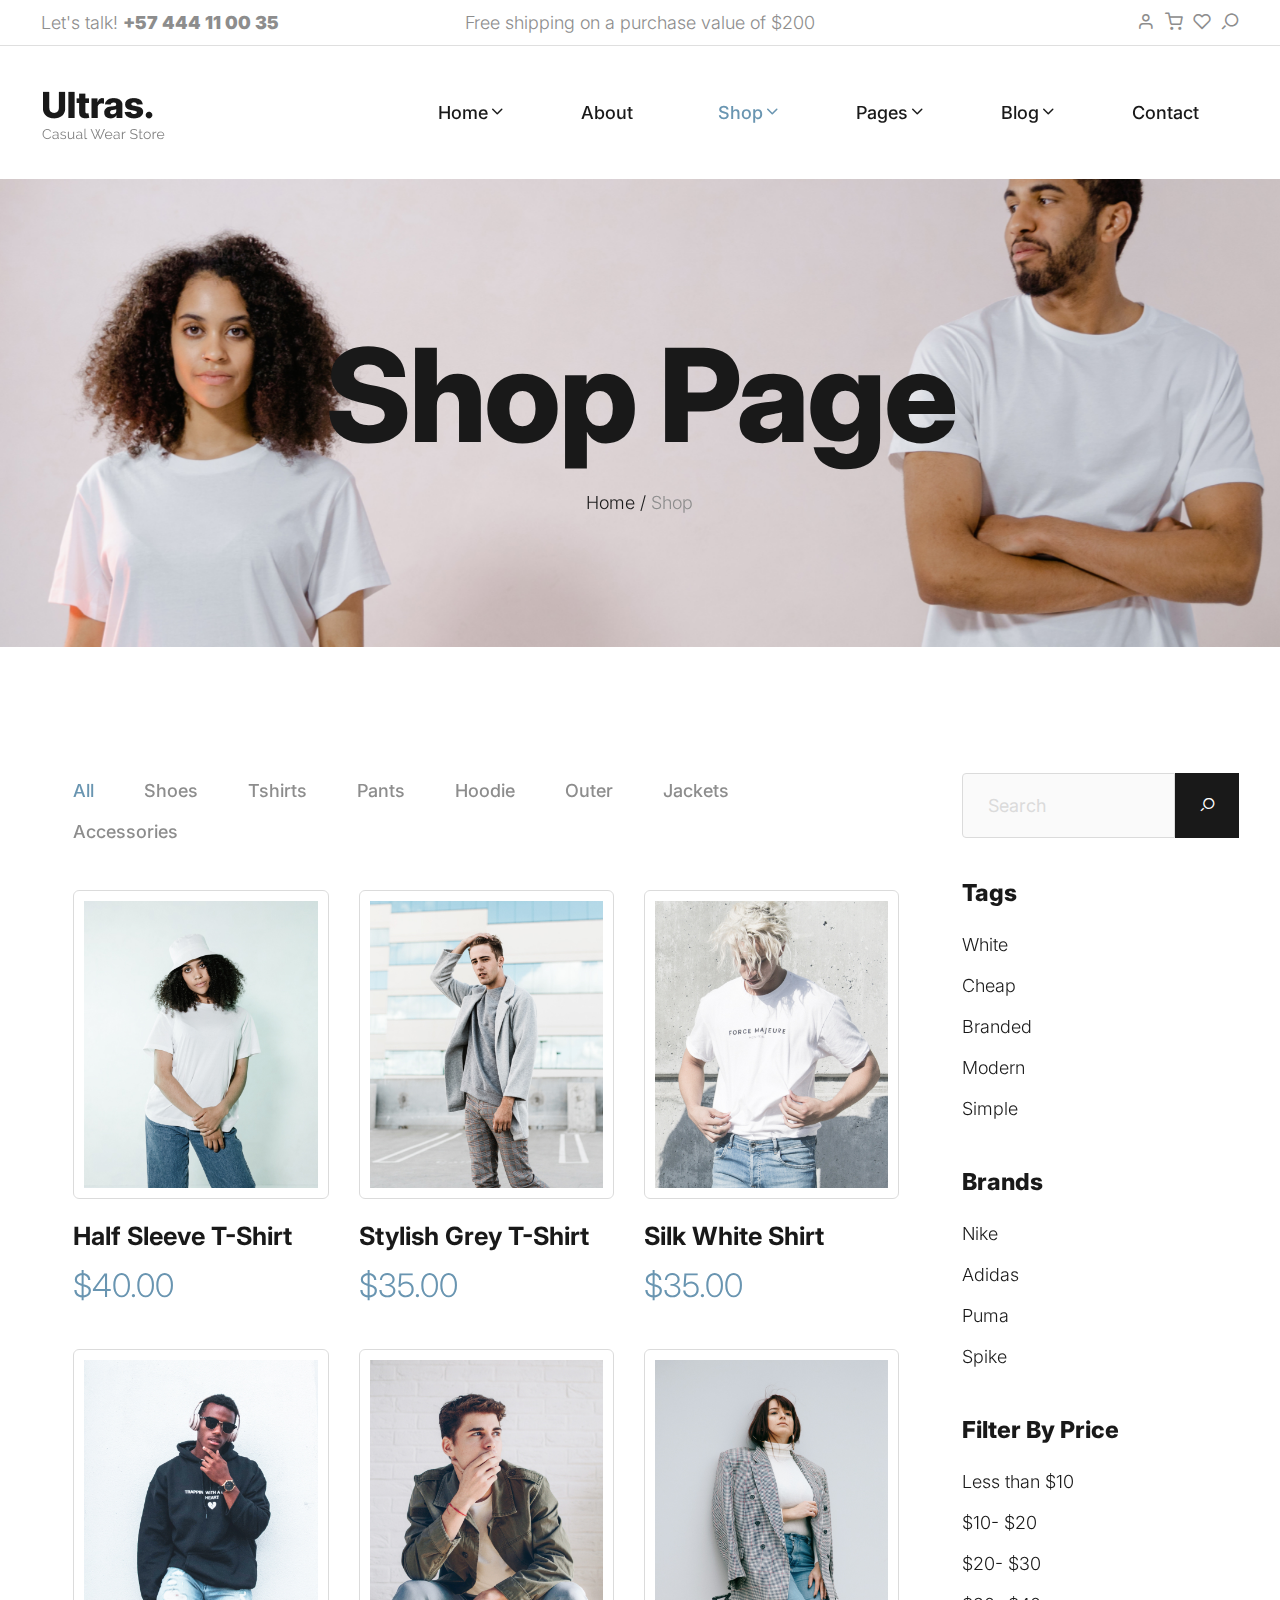
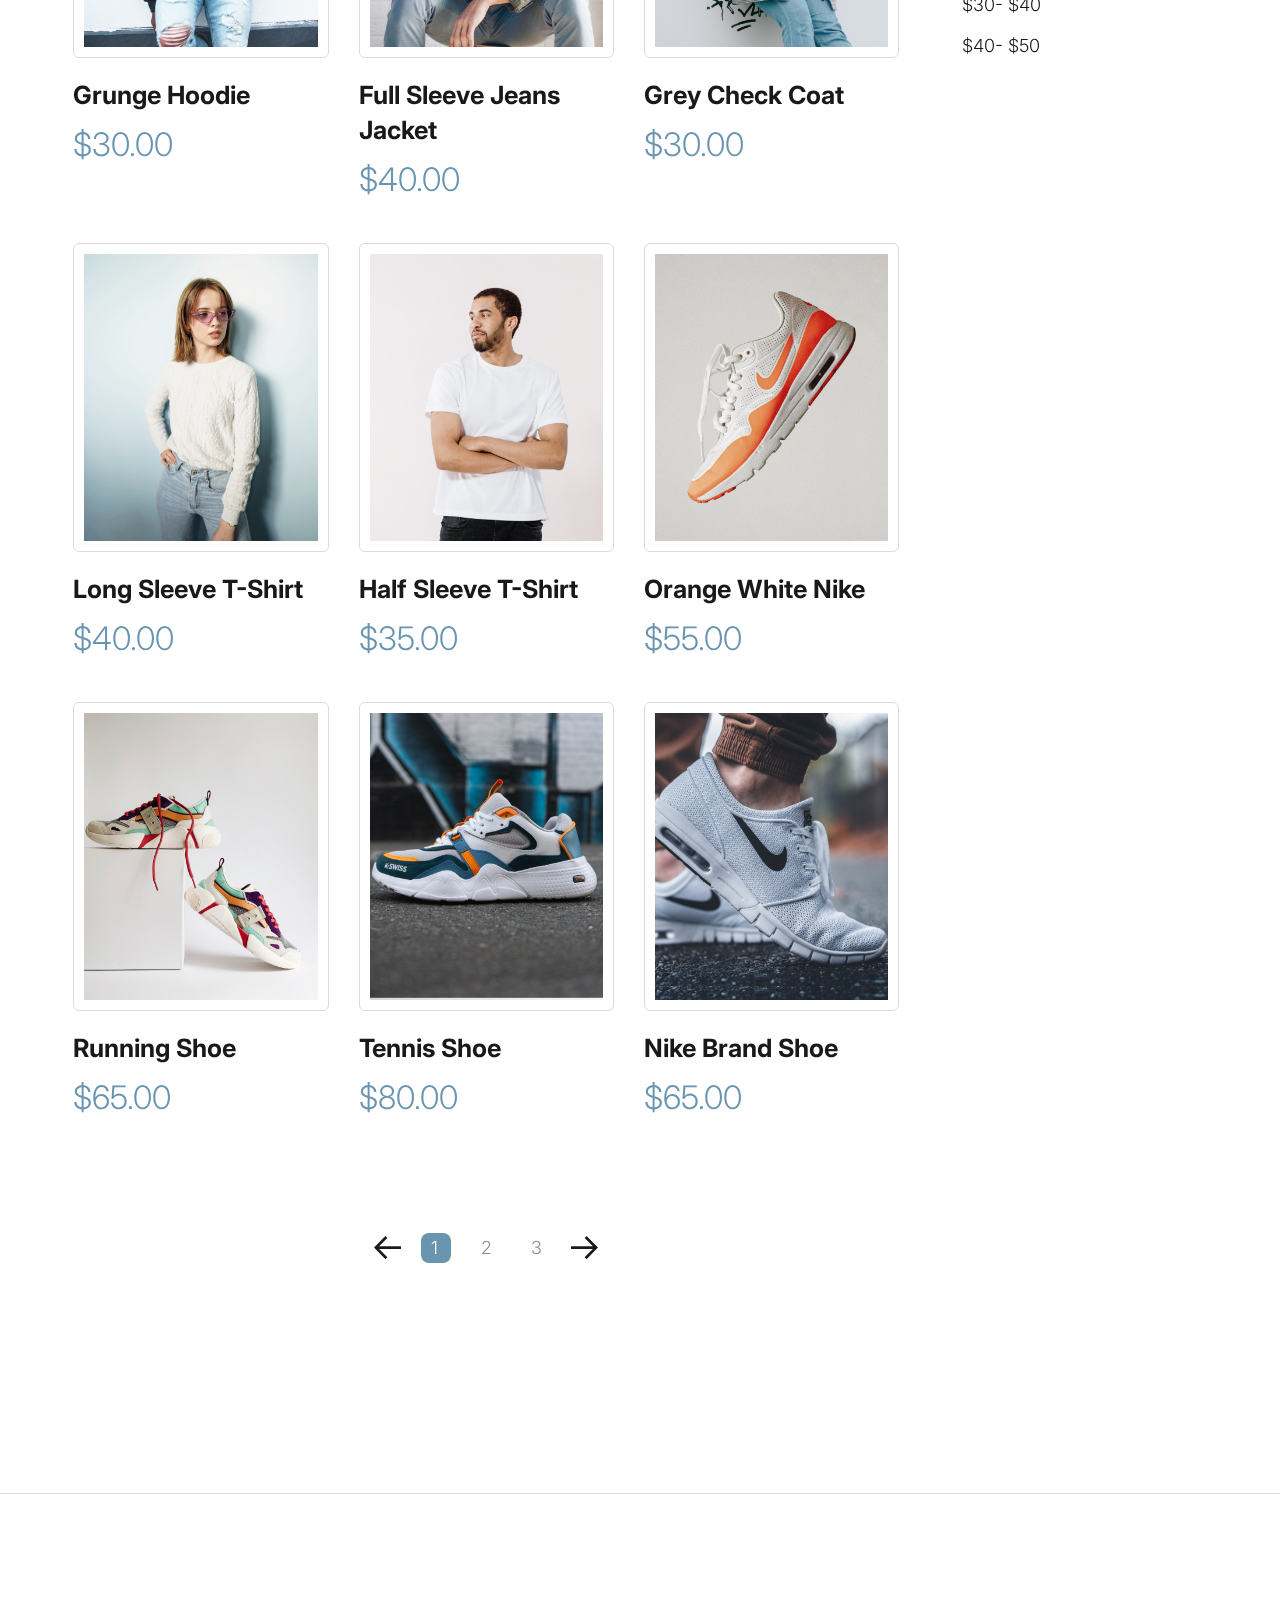
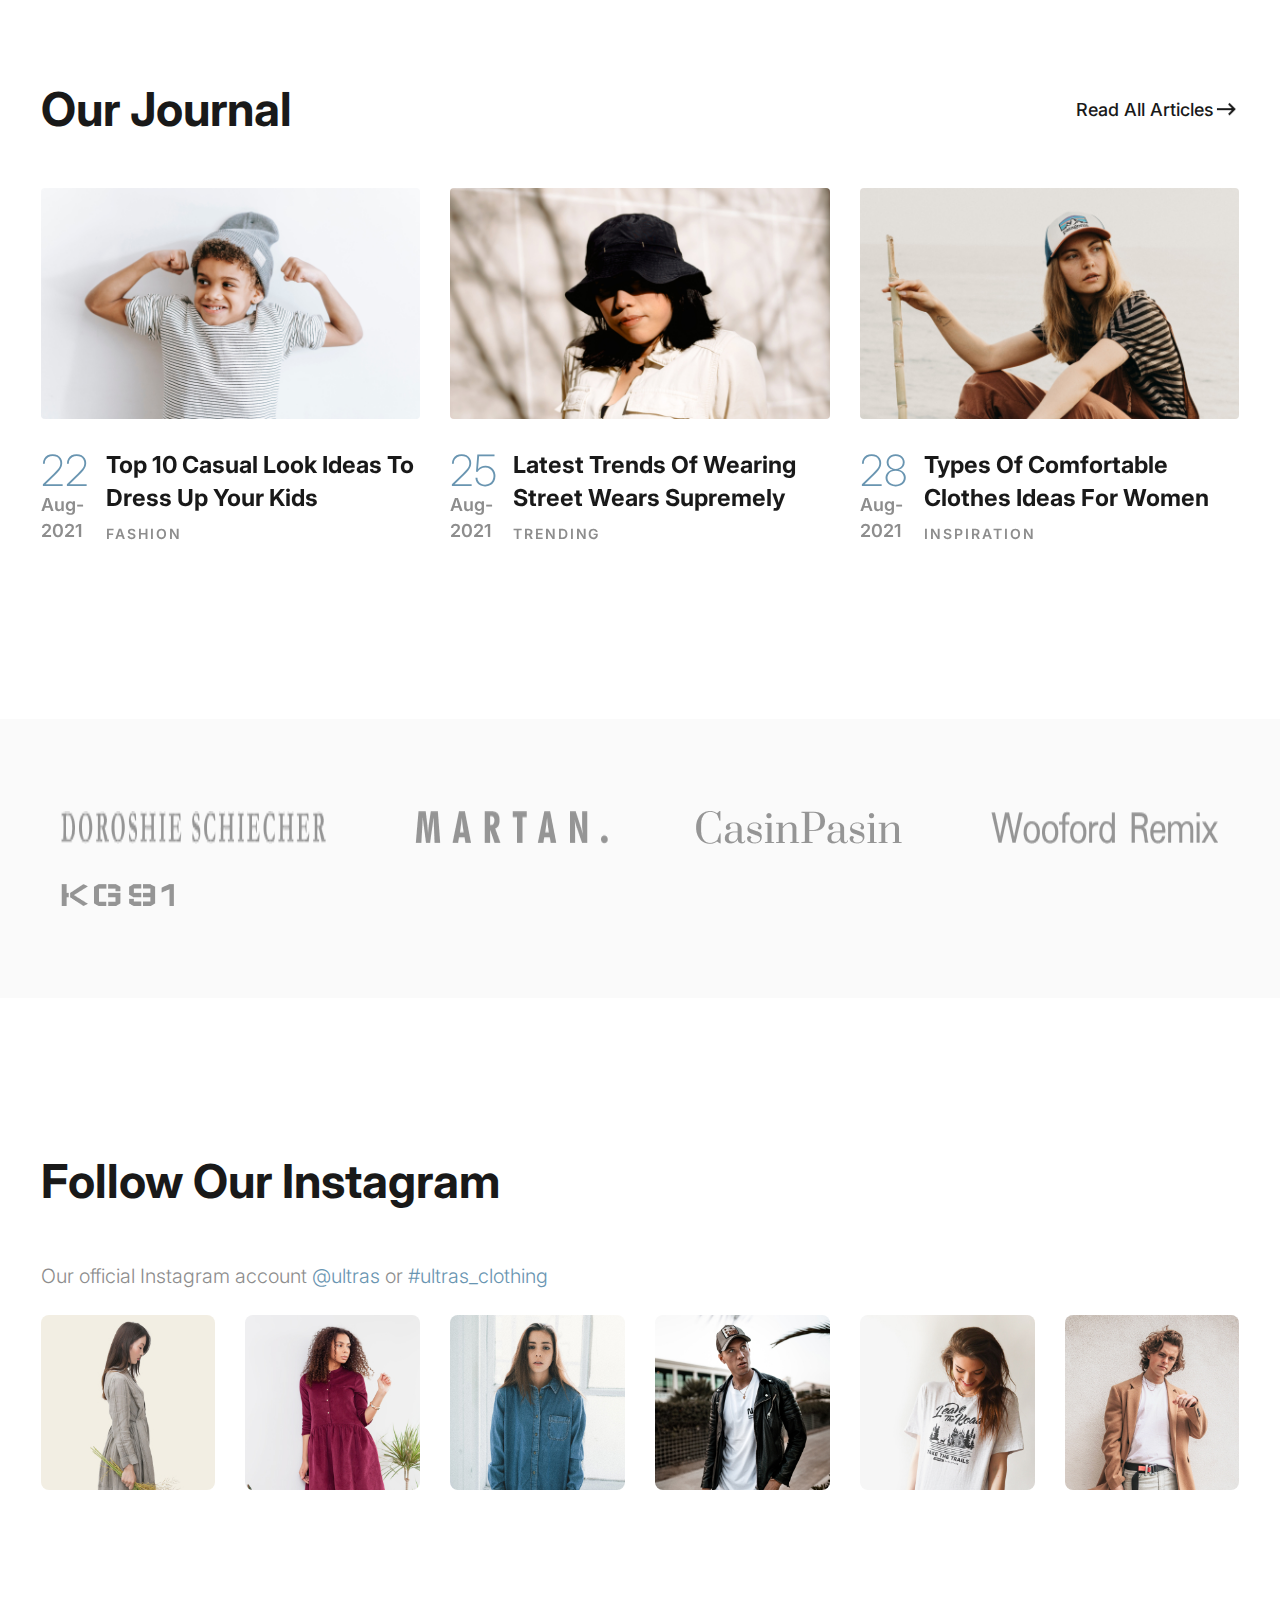
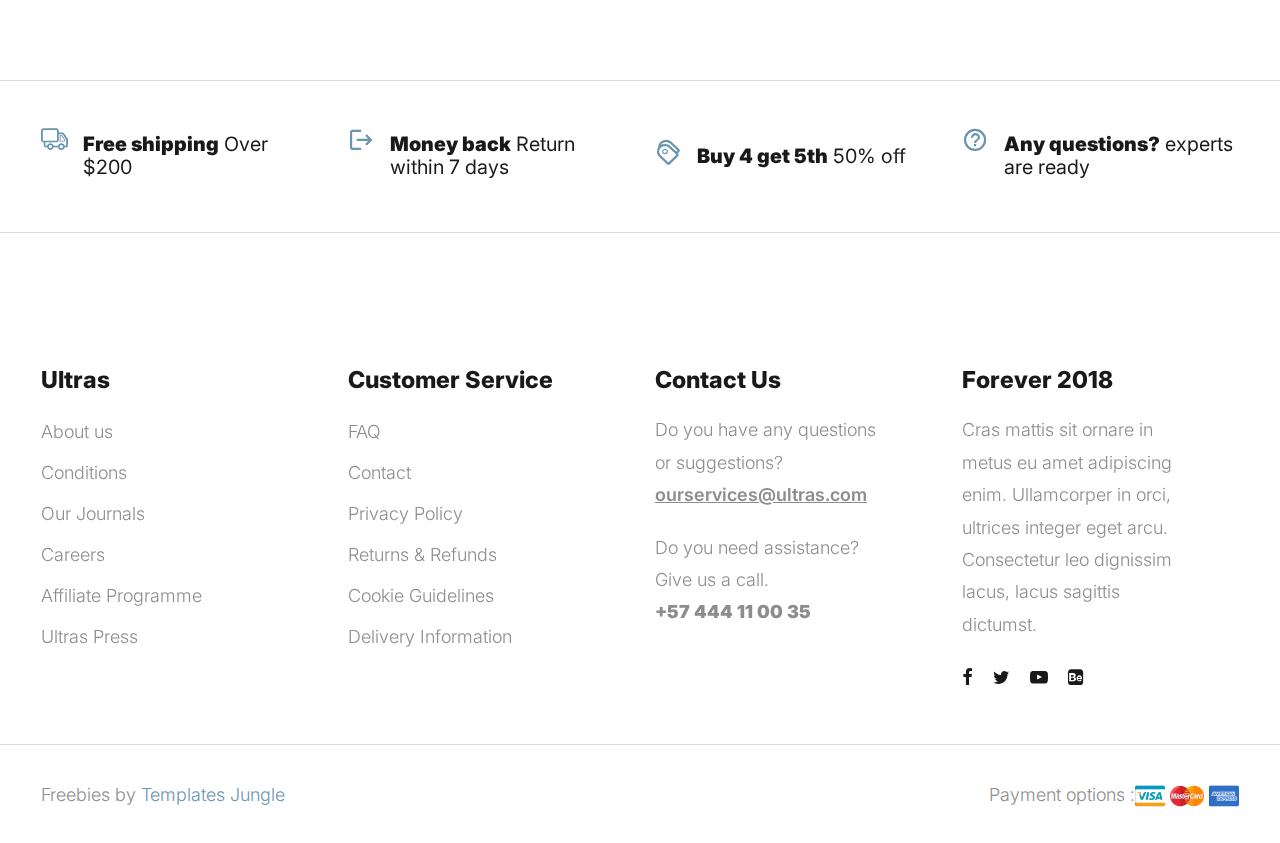
<file: shop.html>
<!DOCTYPE html>
<html lang="en">
  <head>
    <title>Ultras - Clothing Store eCommerce Store HTML Website Template</title>
    <meta charset="utf-8">
    <meta http-equiv="X-UA-Compatible" content="IE=edge">
    <meta name="viewport" content="width=device-width, initial-scale=1.0">
    <meta name="format-detection" content="telephone=no">
    <meta name="apple-mobile-web-app-capable" content="yes">
    <meta name="author" content="">
    <meta name="keywords" content="">
    <meta name="description" content="">
    <link rel="stylesheet" type="text/css" href="css/normalize.css">
    <link rel="stylesheet" type="text/css" href="icomoon/icomoon.css">
    <link rel="stylesheet" type="text/css" media="all" href="https://maxcdn.bootstrapcdn.com/font-awesome/4.7.0/css/font-awesome.min.css">
    <link rel="stylesheet" type="text/css" href="css/vendor.css">
    <link rel="stylesheet" type="text/css" href="style.css">
    <link rel="preconnect" href="https://fonts.googleapis.com">
    <link rel="preconnect" href="https://fonts.gstatic.com" crossorigin>
    <link href="https://fonts.googleapis.com/css2?family=Inter:wght@100;200;300;400;500;600;700;800;900&display=swap" rel="stylesheet">
    <!-- script
    ================================================== -->
    <script src="js/modernizr.js"></script>
  </head>
  <body>

    <div class="preloader-wrapper">
      <div class="preloader">
      </div>
    </div>

    <div class="search-popup">
      <div class="search-popup-container">

        <form role="search" method="get" class="search-form" action="">
          <input type="search" id="search-form" class="search-field" placeholder="Type and press enter" value="" name="s" />
          <button type="submit" class="search-submit"><a href="#"><i class="icon icon-search"></i></a></button>
        </form>

        <h5 class="cat-list-title">Browse Categories</h5>
        
        <ul class="cat-list">
          <li class="cat-list-item">
            <a href="shop.html" title="Men Jackets">Men Jackets</a>
          </li>
          <li class="cat-list-item">
            <a href="shop.html" title="Fashion">Fashion</a>
          </li>
          <li class="cat-list-item">
            <a href="shop.html" title="Casual Wears">Casual Wears</a>
          </li>
          <li class="cat-list-item">
            <a href="shop.html" title="Women">Women</a>
          </li>
          <li class="cat-list-item">
            <a href="shop.html" title="Trending">Trending</a>
          </li>
          <li class="cat-list-item">
            <a href="shop.html" title="Hoodie">Hoodie</a>
          </li>
          <li class="cat-list-item">
            <a href="shop.html" title="Kids">Kids</a>
          </li>
        </ul>
      </div>
    </div>
    <header id="header">
      <div id="header-wrap">
        <nav class="secondary-nav border-bottom">
          <div class="container">
            <div class="row d-flex align-items-center">
              <div class="col-md-4 header-contact">
                <p>Let's talk! <strong>+57 444 11 00 35</strong>
                </p>
              </div>
              <div class="col-md-4 shipping-purchase text-center">
                <p>Free shipping on a purchase value of $200</p>
              </div>
              <div class="col-md-4 col-sm-12 user-items">
                <ul class="d-flex justify-content-end list-unstyled">
                  <li>
                    <a href="login.html">
                      <i class="icon icon-user"></i>
                    </a>
                  </li>
                  <li>
                    <a href="cart.html">
                      <i class="icon icon-shopping-cart"></i>
                    </a>
                  </li>
                  <li>
                    <a href="wishlist.html">
                      <i class="icon icon-heart"></i>
                    </a>
                  </li>
                  <li class="user-items search-item pe-3">
                    <a href="#" class="search-button">
                      <i class="icon icon-search"></i>
                    </a>
                  </li>
                </ul>
              </div>
            </div>
          </div>
        </nav>
        <nav class="primary-nav padding-small">
          <div class="container">
            <div class="row d-flex align-items-center">
              <div class="col-lg-2 col-md-2">
                <div class="main-logo">
                  <a href="index.html">
                    <img src="images/main-logo.png" alt="logo">
                  </a>
                </div>
              </div>
              <div class="col-lg-10 col-md-10">
                <div class="navbar">

                  <div id="main-nav" class="stellarnav d-flex justify-content-end right">
                    <ul class="menu-list">

                      <li class="menu-item has-sub">
                        <a href="index.html" class="item-anchor d-flex align-item-center" data-effect="Home">Home<i class="icon icon-chevron-down"></i></a>
                        <ul class="submenu">
                          <li><a href="index.html" class="item-anchor">Home</a></li>
                          <li><a href="home2.html" class="item-anchor">Home v2<span class="text-primary"> (PRO)</span></a></li>
                        </ul>
                      </li>

                      <li><a href="about.html" class="item-anchor" data-effect="About">About</a></li>

                      <li class="menu-item has-sub">
                        <a href="shop.html" class="item-anchor active d-flex align-item-center" data-effect="Shop">Shop<i class="icon icon-chevron-down"></i></a>
                        <ul class="submenu">
                          <li><a href="shop.html" class="item-anchor active">Shop</a></li>
                          <li><a href="shop-slider.html" class="item-anchor">Shop slider<span class="text-primary"> (PRO)</span></a></li>
                          <li><a href="shop-grid.html" class="item-anchor">Shop grid<span class="text-primary"> (PRO)</span></a></li>
                          <li><a href="shop-list.html" class="item-anchor">Shop list<span class="text-primary"> (PRO)</span></a></li>
                          <li><a href="single-product.html" class="item-anchor">Single product<span class="text-primary"> (PRO)</span></a></li>
                          <li><a href="cart.html" class="item-anchor">Cart<span class="text-primary"> (PRO)</span></a></li>
                          <li><a href="wishlist.html" class="item-anchor">Wishlist<span class="text-primary"> (PRO)</span></a></li>
                          <li><a href="checkout.html" class="item-anchor">Checkout<span class="text-primary"> (PRO)</span></a></li>
                        </ul>
                      </li>

                      <li class="menu-item has-sub">
                        <a href="#" class="item-anchor d-flex align-item-center" data-effect="Pages">Pages<i class="icon icon-chevron-down"></i></a>
                        <ul class="submenu">
                          <li><a href="coming-soon.html" class="item-anchor">Coming soon<span class="text-primary"> (PRO)</span></a></li>
                          <li><a href="login.html" class="item-anchor">Login<span class="text-primary"> (PRO)</span></a></li>
                          <li><a href="faqs.html" class="item-anchor">FAQs<span class="text-primary"> (PRO)</span></a></li>
                          <li><a href="styles.html" class="item-anchor">Styles</a></li>
                          <li><a href="thank-you.html" class="item-anchor">Thankyou</a></li>
                          <li><a href="error.html" class="item-anchor">Error page<span class="text-primary"> (PRO)</span></a></li>
                        </ul>
                      </li>

                      <li class="menu-item has-sub">
                        <a href="blog.html" class="item-anchor d-flex align-item-center" data-effect="Blog">Blog<i class="icon icon-chevron-down"></i></a>
                        <ul class="submenu">
                          <li><a href="blog.html" class="item-anchor">Blog</a></li>
                          <li><a href="blog-sidebar.html" class="item-anchor">Blog with sidebar<span class="text-primary"> (PRO)</span></a></li>
                          <li><a href="blog-masonry.html" class="item-anchor">Blog masonry<span class="text-primary"> (PRO)</span></a></li>
                          <li><a href="single-post.html" class="item-anchor">Single post</a></li>
                        </ul>
                      </li>

                      <li><a href="contact.html" class="item-anchor" data-effect="Contact">Contact</a></li>

                    </ul>
                  </div>

                </div>
              </div>
            </div>
          </div>
        </nav>
      </div>
    </header>

    <section class="site-banner jarallax min-height300 padding-large" style="background: url(images/hero-image.jpg) no-repeat; background-position: top;">
      <div class="container">
        <div class="row">
          <div class="col-md-12">
            <h1 class="page-title">Shop page</h1>
            <div class="breadcrumbs">
              <span class="item">
                <a href="index.html">Home /</a>
              </span>
              <span class="item">Shop</span>
            </div>
          </div>
        </div>
      </div>
    </section>

    <div class="shopify-grid padding-large">
      <div class="container">
        <div class="row">

          <section id="selling-products" class="col-md-9 product-store">
            <div class="container">
              <ul class="tabs list-unstyled">
                <li data-tab-target="#all" class="active tab">All</li>
                <li data-tab-target="#shoes" class="tab">Shoes</li>
                <li data-tab-target="#tshirts" class="tab">Tshirts</li>
                <li data-tab-target="#pants" class="tab">Pants</li>
                <li data-tab-target="#hoodie" class="tab">Hoodie</li>
                <li data-tab-target="#outer" class="tab">Outer</li>
                <li data-tab-target="#jackets" class="tab">Jackets</li>
                <li data-tab-target="#accessories" class="tab">Accessories</li>
              </ul>
              <div class="tab-content">
                <div id="all" data-tab-content class="active">
                  <div class="row d-flex flex-wrap">
                    <div class="product-item col-lg-4 col-md-6 col-sm-6">
                      <div class="image-holder">
                        <img src="images/selling-products1.jpg" alt="Books" class="product-image">
                      </div>
                      <div class="cart-concern">
                        <div class="cart-button d-flex justify-content-between align-items-center">
                          <button type="button" class="btn-wrap cart-link d-flex align-items-center">add to cart <i class="icon icon-arrow-io"></i>
                          </button>
                          <button type="button" class="view-btn tooltip
                              d-flex">
                            <i class="icon icon-screen-full"></i>
                            <span class="tooltip-text">Quick view</span>
                          </button>
                          <button type="button" class="wishlist-btn">
                            <i class="icon icon-heart"></i>
                          </button>
                        </div>
                      </div>
                      <div class="product-detail">
                        <h3 class="product-title">
                          <a href="single-product.html">Half sleeve T-shirt</a>
                        </h3>
                        <div class="item-price text-primary">$40.00</div>
                      </div>
                    </div>
                    <div class="product-item col-lg-4 col-md-6 col-sm-6">
                      <div class="image-holder">
                        <img src="images/selling-products2.jpg" alt="Books" class="product-image">
                      </div>
                      <div class="cart-concern">
                        <div class="cart-button d-flex justify-content-between align-items-center">
                          <button type="button" class="btn-wrap cart-link d-flex align-items-center">add to cart <i class="icon icon-arrow-io"></i>
                          </button>
                          <button type="button" class="view-btn tooltip
                              d-flex">
                            <i class="icon icon-screen-full"></i>
                            <span class="tooltip-text">Quick view</span>
                          </button>
                          <button type="button" class="wishlist-btn">
                            <i class="icon icon-heart"></i>
                          </button>
                        </div>
                      </div>
                      <div class="product-detail">
                        <h3 class="product-title">
                          <a href="single-product.html">Stylish Grey T-shirt</a>
                        </h3>
                        <div class="item-price text-primary">$35.00</div>
                      </div>
                    </div>
                    <div class="product-item col-lg-4 col-md-6 col-sm-6">
                      <div class="image-holder">
                        <img src="images/selling-products3.jpg" alt="Books" class="product-image">
                      </div>
                      <div class="cart-concern">
                        <div class="cart-button d-flex justify-content-between align-items-center">
                          <button type="button" class="btn-wrap cart-link d-flex align-items-center">add to cart <i class="icon icon-arrow-io"></i>
                          </button>
                          <button type="button" class="view-btn tooltip
                              d-flex">
                            <i class="icon icon-screen-full"></i>
                            <span class="tooltip-text">Quick view</span>
                          </button>
                          <button type="button" class="wishlist-btn">
                            <i class="icon icon-heart"></i>
                          </button>
                        </div>
                      </div>
                      <div class="product-detail">
                        <h3 class="product-title">
                          <a href="single-product.html">Silk White Shirt</a>
                        </h3>
                        <div class="item-price text-primary">$35.00</div>
                      </div>
                    </div>
                    <div class="product-item col-lg-4 col-md-6 col-sm-6">
                      <div class="image-holder">
                        <img src="images/selling-products4.jpg" alt="Books" class="product-image">
                      </div>
                      <div class="cart-concern">
                        <div class="cart-button d-flex justify-content-between align-items-center">
                          <button type="button" class="btn-wrap cart-link d-flex align-items-center">add to cart <i class="icon icon-arrow-io"></i>
                          </button>
                          <button type="button" class="view-btn tooltip
                              d-flex">
                            <i class="icon icon-screen-full"></i>
                            <span class="tooltip-text">Quick view</span>
                          </button>
                          <button type="button" class="wishlist-btn">
                            <i class="icon icon-heart"></i>
                          </button>
                        </div>
                      </div>
                      <div class="product-detail">
                        <h3 class="product-title">
                          <a href="single-product.html">Grunge Hoodie</a>
                        </h3>
                        <div class="item-price text-primary">$30.00</div>
                      </div>
                    </div>
                    <div class="product-item col-lg-4 col-md-6 col-sm-6">
                      <div class="image-holder">
                        <img src="images/selling-products5.jpg" alt="Books" class="product-image">
                      </div>
                      <div class="cart-concern">
                        <div class="cart-button d-flex justify-content-between align-items-center">
                          <button type="button" class="btn-wrap cart-link d-flex align-items-center">add to cart <i class="icon icon-arrow-io"></i>
                          </button>
                          <button type="button" class="view-btn tooltip
                              d-flex">
                            <i class="icon icon-screen-full"></i>
                            <span class="tooltip-text">Quick view</span>
                          </button>
                          <button type="button" class="wishlist-btn">
                            <i class="icon icon-heart"></i>
                          </button>
                        </div>
                      </div>
                      <div class="product-detail">
                        <h3 class="product-title">
                          <a href="single-product.html">Full sleeve Jeans jacket</a>
                        </h3>
                        <div class="item-price text-primary">$40.00</div>
                      </div>
                    </div>
                    <div class="product-item col-lg-4 col-md-6 col-sm-6">
                      <div class="image-holder">
                        <img src="images/selling-products6.jpg" alt="Books" class="product-image">
                      </div>
                      <div class="cart-concern">
                        <div class="cart-button d-flex justify-content-between align-items-center">
                          <button type="button" class="btn-wrap cart-link d-flex align-items-center">add to cart <i class="icon icon-arrow-io"></i>
                          </button>
                          <button type="button" class="view-btn tooltip
                              d-flex">
                            <i class="icon icon-screen-full"></i>
                            <span class="tooltip-text">Quick view</span>
                          </button>
                          <button type="button" class="wishlist-btn">
                            <i class="icon icon-heart"></i>
                          </button>
                        </div>
                      </div>
                      <div class="product-detail">
                        <h3 class="product-title">
                          <a href="single-product.html">Grey Check Coat</a>
                        </h3>
                        <div class="item-price text-primary">$30.00</div>
                      </div>
                    </div>
                    <div class="product-item col-lg-4 col-md-6 col-sm-6">
                      <div class="image-holder">
                        <img src="images/selling-products7.jpg" alt="Books" class="product-image">
                      </div>
                      <div class="cart-concern">
                        <div class="cart-button d-flex justify-content-between align-items-center">
                          <button type="button" class="btn-wrap cart-link d-flex align-items-center">add to cart <i class="icon icon-arrow-io"></i>
                          </button>
                          <button type="button" class="view-btn tooltip
                              d-flex">
                            <i class="icon icon-screen-full"></i>
                            <span class="tooltip-text">Quick view</span>
                          </button>
                          <button type="button" class="wishlist-btn">
                            <i class="icon icon-heart"></i>
                          </button>
                        </div>
                      </div>
                      <div class="product-detail">
                        <h3 class="product-title">
                          <a href="single-product.html">Long Sleeve T-shirt</a>
                        </h3>
                        <div class="item-price text-primary">$40.00</div>
                      </div>
                    </div>
                    <div class="product-item col-lg-4 col-md-6 col-sm-6">
                      <div class="image-holder">
                        <img src="images/selling-products8.jpg" alt="Books" class="product-image">
                      </div>
                      <div class="cart-concern">
                        <div class="cart-button d-flex justify-content-between align-items-center">
                          <button type="button" class="btn-wrap cart-link d-flex align-items-center">add to cart <i class="icon icon-arrow-io"></i>
                          </button>
                          <button type="button" class="view-btn tooltip
                              d-flex">
                            <i class="icon icon-screen-full"></i>
                            <span class="tooltip-text">Quick view</span>
                          </button>
                          <button type="button" class="wishlist-btn">
                            <i class="icon icon-heart"></i>
                          </button>
                        </div>
                      </div>
                      <div class="product-detail">
                        <h3 class="product-title">
                          <a href="single-product.html">Half Sleeve T-shirt</a>
                        </h3>
                        <div class="item-price text-primary">$35.00</div>
                      </div>
                    </div>
                    <div class="product-item col-lg-4 col-md-6 col-sm-6">
                      <div class="image-holder">
                        <img src="images/selling-products13.jpg" alt="Books" class="product-image">
                      </div>
                      <div class="cart-concern">
                        <div class="cart-button d-flex justify-content-between align-items-center">
                          <button type="button" class="btn-wrap cart-link d-flex align-items-center">add to cart <i class="icon icon-arrow-io"></i>
                          </button>
                          <button type="button" class="view-btn tooltip
                              d-flex">
                            <i class="icon icon-screen-full"></i>
                            <span class="tooltip-text">Quick view</span>
                          </button>
                          <button type="button" class="wishlist-btn">
                            <i class="icon icon-heart"></i>
                          </button>
                        </div>
                      </div>
                      <div class="product-detail">
                        <h3 class="product-title">
                          <a href="single-product.html">Orange white Nike</a>
                        </h3>
                        <div class="item-price text-primary">$55.00</div>
                      </div>
                    </div>
                    <div class="product-item col-lg-4 col-md-6 col-sm-6">
                      <div class="image-holder">
                        <img src="images/selling-products14.jpg" alt="Books" class="product-image">
                      </div>
                      <div class="cart-concern">
                        <div class="cart-button d-flex justify-content-between align-items-center">
                          <button type="button" class="btn-wrap cart-link d-flex align-items-center">add to cart <i class="icon icon-arrow-io"></i>
                          </button>
                          <button type="button" class="view-btn tooltip
                              d-flex">
                            <i class="icon icon-screen-full"></i>
                            <span class="tooltip-text">Quick view</span>
                          </button>
                          <button type="button" class="wishlist-btn">
                            <i class="icon icon-heart"></i>
                          </button>
                        </div>
                      </div>
                      <div class="product-detail">
                        <h3 class="product-title">
                          <a href="single-product.html">Running Shoe</a>
                        </h3>
                        <div class="item-price text-primary">$65.00</div>
                      </div>
                    </div>
                    <div class="product-item col-lg-4 col-md-6 col-sm-6">
                      <div class="image-holder">
                        <img src="images/selling-products15.jpg" alt="Books" class="product-image">
                      </div>
                      <div class="cart-concern">
                        <div class="cart-button d-flex justify-content-between align-items-center">
                          <button type="button" class="btn-wrap cart-link d-flex align-items-center">add to cart <i class="icon icon-arrow-io"></i>
                          </button>
                          <button type="button" class="view-btn tooltip
                              d-flex">
                            <i class="icon icon-screen-full"></i>
                            <span class="tooltip-text">Quick view</span>
                          </button>
                          <button type="button" class="wishlist-btn">
                            <i class="icon icon-heart"></i>
                          </button>
                        </div>
                      </div>
                      <div class="product-detail">
                        <h3 class="product-title">
                          <a href="single-product.html">Tennis Shoe</a>
                        </h3>
                        <div class="item-price text-primary">$80.00</div>
                      </div>
                    </div>
                    <div class="product-item col-lg-4 col-md-6 col-sm-6">
                      <div class="image-holder">
                        <img src="images/selling-products16.jpg" alt="Books" class="product-image">
                      </div>
                      <div class="cart-concern">
                        <div class="cart-button d-flex justify-content-between align-items-center">
                          <button type="button" class="btn-wrap cart-link d-flex align-items-center">add to cart <i class="icon icon-arrow-io"></i>
                          </button>
                          <button type="button" class="view-btn tooltip
                              d-flex">
                            <i class="icon icon-screen-full"></i>
                            <span class="tooltip-text">Quick view</span>
                          </button>
                          <button type="button" class="wishlist-btn">
                            <i class="icon icon-heart"></i>
                          </button>
                        </div>
                      </div>
                      <div class="product-detail">
                        <h3 class="product-title">
                          <a href="single-product.html">Nike Brand Shoe</a>
                        </h3>
                        <div class="item-price text-primary">$65.00</div>
                      </div>
                    </div>
                  </div>
                </div>
                <div id="shoes" data-tab-content>
                  <div class="row d-flex flex-wrap">
                    <div class="product-item col-lg-4 col-md-6 col-sm-6">
                      <div class="image-holder">
                        <img src="images/selling-products13.jpg" alt="Books" class="product-image">
                      </div>
                      <div class="cart-concern">
                        <div class="cart-button d-flex justify-content-between align-items-center">
                          <button type="button" class="btn-wrap cart-link d-flex align-items-center">add to cart <i class="icon icon-arrow-io"></i>
                          </button>
                          <button type="button" class="view-btn tooltip
                              d-flex">
                            <i class="icon icon-screen-full"></i>
                            <span class="tooltip-text">Quick view</span>
                          </button>
                          <button type="button" class="wishlist-btn">
                            <i class="icon icon-heart"></i>
                          </button>
                        </div>
                      </div>
                      <div class="product-detail">
                        <h3 class="product-title">
                          <a href="single-product.html">Orange white Nike</a>
                        </h3>
                        <div class="item-price text-primary">$55.00</div>
                      </div>
                    </div>
                    <div class="product-item col-lg-4 col-md-6 col-sm-6">
                      <div class="image-holder">
                        <img src="images/selling-products14.jpg" alt="Books" class="product-image">
                      </div>
                      <div class="cart-concern">
                        <div class="cart-button d-flex justify-content-between align-items-center">
                          <button type="button" class="btn-wrap cart-link d-flex align-items-center">add to cart <i class="icon icon-arrow-io"></i>
                          </button>
                          <button type="button" class="view-btn tooltip
                              d-flex">
                            <i class="icon icon-screen-full"></i>
                            <span class="tooltip-text">Quick view</span>
                          </button>
                          <button type="button" class="wishlist-btn">
                            <i class="icon icon-heart"></i>
                          </button>
                        </div>
                      </div>
                      <div class="product-detail">
                        <h3 class="product-title">
                          <a href="single-product.html">Running Shoe</a>
                        </h3>
                        <div class="item-price text-primary">$65.00</div>
                      </div>
                    </div>
                    <div class="product-item col-lg-4 col-md-6 col-sm-6">
                      <div class="image-holder">
                        <img src="images/selling-products15.jpg" alt="Books" class="product-image">
                      </div>
                      <div class="cart-concern">
                        <div class="cart-button d-flex justify-content-between align-items-center">
                          <button type="button" class="btn-wrap cart-link d-flex align-items-center">add to cart <i class="icon icon-arrow-io"></i>
                          </button>
                          <button type="button" class="view-btn tooltip
                              d-flex">
                            <i class="icon icon-screen-full"></i>
                            <span class="tooltip-text">Quick view</span>
                          </button>
                          <button type="button" class="wishlist-btn">
                            <i class="icon icon-heart"></i>
                          </button>
                        </div>
                      </div>
                      <div class="product-detail">
                        <h3 class="product-title">
                          <a href="single-product.html">Tennis Shoe</a>
                        </h3>
                        <div class="item-price text-primary">$80.00</div>
                      </div>
                    </div>
                    <div class="product-item col-lg-4 col-md-6 col-sm-6">
                      <div class="image-holder">
                        <img src="images/selling-products16.jpg" alt="Books" class="product-image">
                      </div>
                      <div class="cart-concern">
                        <div class="cart-button d-flex justify-content-between align-items-center">
                          <button type="button" class="btn-wrap cart-link d-flex align-items-center">add to cart <i class="icon icon-arrow-io"></i>
                          </button>
                          <button type="button" class="view-btn tooltip
                              d-flex">
                            <i class="icon icon-screen-full"></i>
                            <span class="tooltip-text">Quick view</span>
                          </button>
                          <button type="button" class="wishlist-btn">
                            <i class="icon icon-heart"></i>
                          </button>
                        </div>
                      </div>
                      <div class="product-detail">
                        <h3 class="product-title">
                          <a href="single-product.html">Nike Brand Shoe</a>
                        </h3>
                        <div class="item-price text-primary">$65.00</div>
                      </div>
                    </div>
                  </div>
                </div>
                <div id="tshirts" data-tab-content>
                  <div class="row d-flex flex-wrap">
                    <div class="product-item col-lg-4 col-md-6 col-sm-6">
                      <div class="image-holder">
                        <img src="images/selling-products3.jpg" alt="Books" class="product-image">
                      </div>
                      <div class="cart-concern">
                        <div class="cart-button d-flex justify-content-between align-items-center">
                          <button type="button" class="btn-wrap cart-link d-flex align-items-center">add to cart <i class="icon icon-arrow-io"></i>
                          </button>
                          <button type="button" class="view-btn tooltip
                              d-flex">
                            <i class="icon icon-screen-full"></i>
                            <span class="tooltip-text">Quick view</span>
                          </button>
                          <button type="button" class="wishlist-btn">
                            <i class="icon icon-heart"></i>
                          </button>
                        </div>
                      </div>
                      <div class="product-detail">
                        <h3 class="product-title">
                          <a href="single-product.html">Silk White Shirt</a>
                        </h3>
                        <div class="item-price text-primary">$35.00</div>
                      </div>
                    </div>
                    <div class="product-item col-lg-4 col-md-6 col-sm-6">
                      <div class="image-holder">
                        <img src="images/selling-products8.jpg" alt="Books" class="product-image">
                      </div>
                      <div class="cart-concern">
                        <div class="cart-button d-flex justify-content-between align-items-center">
                          <button type="button" class="btn-wrap cart-link d-flex align-items-center">add to cart <i class="icon icon-arrow-io"></i>
                          </button>
                          <button type="button" class="view-btn tooltip
                              d-flex">
                            <i class="icon icon-screen-full"></i>
                            <span class="tooltip-text">Quick view</span>
                          </button>
                          <button type="button" class="wishlist-btn">
                            <i class="icon icon-heart"></i>
                          </button>
                        </div>
                      </div>
                      <div class="product-detail">
                        <h3 class="product-title">
                          <a href="single-product.html">White Half T-shirt</a>
                        </h3>
                        <div class="item-price text-primary">$30.00</div>
                      </div>
                    </div>
                    <div class="product-item col-lg-4 col-md-6 col-sm-6">
                      <div class="image-holder">
                        <img src="images/selling-products5.jpg" alt="Books" class="product-image">
                      </div>
                      <div class="cart-concern">
                        <div class="cart-button d-flex justify-content-between align-items-center">
                          <button type="button" class="btn-wrap cart-link d-flex align-items-center">add to cart <i class="icon icon-arrow-io"></i>
                          </button>
                          <button type="button" class="view-btn tooltip
                              d-flex">
                            <i class="icon icon-screen-full"></i>
                            <span class="tooltip-text">Quick view</span>
                          </button>
                          <button type="button" class="wishlist-btn">
                            <i class="icon icon-heart"></i>
                          </button>
                        </div>
                      </div>
                      <div class="product-detail">
                        <h3 class="product-title">
                          <a href="single-product.html">Ghee Half T-shirt</a>
                        </h3>
                        <div class="item-price text-primary">$40.00</div>
                      </div>
                    </div>
                    <div class="product-item col-lg-4 col-md-6 col-sm-6">
                      <div class="image-holder">
                        <img src="images/selling-products7.jpg" alt="Books" class="product-image">
                      </div>
                      <div class="cart-concern">
                        <div class="cart-button d-flex justify-content-between align-items-center">
                          <button type="button" class="btn-wrap cart-link d-flex align-items-center">add to cart <i class="icon icon-arrow-io"></i>
                          </button>
                          <button type="button" class="view-btn tooltip
                              d-flex">
                            <i class="icon icon-screen-full"></i>
                            <span class="tooltip-text">Quick view</span>
                          </button>
                          <button type="button" class="wishlist-btn">
                            <i class="icon icon-heart"></i>
                          </button>
                        </div>
                      </div>
                      <div class="product-detail">
                        <h3 class="product-title">
                          <a href="single-product.html">Long Sleeve T-shirt</a>
                        </h3>
                        <div class="item-price text-primary">$40.00</div>
                      </div>
                    </div>
                  </div>
                </div>
                <div id="pants" data-tab-content>
                  <div class="row d-flex flex-wrap">
                    <div class="product-item col-lg-4 col-md-6 col-sm-6">
                      <div class="image-holder">
                        <img src="images/selling-products1.jpg" alt="Books" class="product-image">
                      </div>
                      <div class="cart-concern">
                        <div class="cart-button d-flex justify-content-between align-items-center">
                          <button type="button" class="btn-wrap cart-link d-flex align-items-center">add to cart <i class="icon icon-arrow-io"></i>
                          </button>
                          <button type="button" class="view-btn tooltip
                              d-flex">
                            <i class="icon icon-screen-full"></i>
                            <span class="tooltip-text">Quick view</span>
                          </button>
                          <button type="button" class="wishlist-btn">
                            <i class="icon icon-heart"></i>
                          </button>
                        </div>
                      </div>
                      <div class="product-detail">
                        <h3 class="product-title">
                          <a href="single-product.html">Half sleeve T-shirt</a>
                        </h3>
                        <div class="item-price text-primary">$40.00</div>
                      </div>
                    </div>
                    <div class="product-item col-lg-4 col-md-6 col-sm-6">
                      <div class="image-holder">
                        <img src="images/selling-products4.jpg" alt="Books" class="product-image">
                      </div>
                      <div class="cart-concern">
                        <div class="cart-button d-flex justify-content-between align-items-center">
                          <button type="button" class="btn-wrap cart-link d-flex align-items-center">add to cart <i class="icon icon-arrow-io"></i>
                          </button>
                          <button type="button" class="view-btn tooltip
                              d-flex">
                            <i class="icon icon-screen-full"></i>
                            <span class="tooltip-text">Quick view</span>
                          </button>
                          <button type="button" class="wishlist-btn">
                            <i class="icon icon-heart"></i>
                          </button>
                        </div>
                      </div>
                      <div class="product-detail">
                        <h3 class="product-title">
                          <a href="single-product.html">Grunge Hoodie</a>
                        </h3>
                        <div class="item-price text-primary">$30.00</div>
                      </div>
                    </div>
                    <div class="product-item col-lg-4 col-md-6 col-sm-6">
                      <div class="image-holder">
                        <img src="images/selling-products7.jpg" alt="Books" class="product-image">
                      </div>
                      <div class="cart-concern">
                        <div class="cart-button d-flex justify-content-between align-items-center">
                          <button type="button" class="btn-wrap cart-link d-flex align-items-center">add to cart <i class="icon icon-arrow-io"></i>
                          </button>
                          <button type="button" class="view-btn tooltip
                              d-flex">
                            <i class="icon icon-screen-full"></i>
                            <span class="tooltip-text">Quick view</span>
                          </button>
                          <button type="button" class="wishlist-btn">
                            <i class="icon icon-heart"></i>
                          </button>
                        </div>
                      </div>
                      <div class="product-detail">
                        <h3 class="product-title">
                          <a href="single-product.html">Long Sleeve T-shirt</a>
                        </h3>
                        <div class="item-price text-primary">$40.00</div>
                      </div>
                    </div>
                    <div class="product-item col-lg-4 col-md-6 col-sm-6">
                      <div class="image-holder">
                        <img src="images/selling-products2.jpg" alt="Books" class="product-image">
                      </div>
                      <div class="cart-concern">
                        <div class="cart-button d-flex justify-content-between align-items-center">
                          <button type="button" class="btn-wrap cart-link d-flex align-items-center">add to cart <i class="icon icon-arrow-io"></i>
                          </button>
                          <button type="button" class="view-btn tooltip
                              d-flex">
                            <i class="icon icon-screen-full"></i>
                            <span class="tooltip-text">Quick view</span>
                          </button>
                          <button type="button" class="wishlist-btn">
                            <i class="icon icon-heart"></i>
                          </button>
                        </div>
                      </div>
                      <div class="product-detail">
                        <h3 class="product-title">
                          <a href="single-product.html">Stylish Grey Pant</a>
                        </h3>
                        <div class="item-price text-primary">$40.00</div>
                      </div>
                    </div>
                  </div>
                </div>
                <div id="hoodie" data-tab-content>
                  <div class="row d-flex flex-wrap">
                    <div class="product-item col-lg-4 col-md-6 col-sm-6">
                      <div class="image-holder">
                        <img src="images/selling-products17.jpg" alt="Books" class="product-image">
                      </div>
                      <div class="cart-concern">
                        <div class="cart-button d-flex justify-content-between align-items-center">
                          <button type="button" class="btn-wrap cart-link d-flex align-items-center">add to cart <i class="icon icon-arrow-io"></i>
                          </button>
                          <button type="button" class="view-btn tooltip
                              d-flex">
                            <i class="icon icon-screen-full"></i>
                            <span class="tooltip-text">Quick view</span>
                          </button>
                          <button type="button" class="wishlist-btn">
                            <i class="icon icon-heart"></i>
                          </button>
                        </div>
                      </div>
                      <div class="product-detail">
                        <h3 class="product-title">
                          <a href="single-product.html">White Hoodie</a>
                        </h3>
                        <div class="item-price text-primary">$40.00</div>
                      </div>
                    </div>
                    <div class="product-item col-lg-4 col-md-6 col-sm-6">
                      <div class="image-holder">
                        <img src="images/selling-products4.jpg" alt="Books" class="product-image">
                      </div>
                      <div class="cart-concern">
                        <div class="cart-button d-flex justify-content-between align-items-center">
                          <button type="button" class="btn-wrap cart-link d-flex align-items-center">add to cart <i class="icon icon-arrow-io"></i>
                          </button>
                          <button type="button" class="view-btn tooltip
                              d-flex">
                            <i class="icon icon-screen-full"></i>
                            <span class="tooltip-text">Quick view</span>
                          </button>
                          <button type="button" class="wishlist-btn">
                            <i class="icon icon-heart"></i>
                          </button>
                        </div>
                      </div>
                      <div class="product-detail">
                        <h3 class="product-title">
                          <a href="single-product.html">Navy Blue Hoodie</a>
                        </h3>
                        <div class="item-price text-primary">$45.00</div>
                      </div>
                    </div>
                    <div class="product-item col-lg-4 col-md-6 col-sm-6">
                      <div class="image-holder">
                        <img src="images/selling-products18.jpg" alt="Books" class="product-image">
                      </div>
                      <div class="cart-concern">
                        <div class="cart-button d-flex justify-content-between align-items-center">
                          <button type="button" class="btn-wrap cart-link d-flex align-items-center">add to cart <i class="icon icon-arrow-io"></i>
                          </button>
                          <button type="button" class="view-btn tooltip
                              d-flex">
                            <i class="icon icon-screen-full"></i>
                            <span class="tooltip-text">Quick view</span>
                          </button>
                          <button type="button" class="wishlist-btn">
                            <i class="icon icon-heart"></i>
                          </button>
                        </div>
                      </div>
                      <div class="product-detail">
                        <h3 class="product-title">
                          <a href="single-product.html">Dark Green Hoodie</a>
                        </h3>
                        <div class="item-price text-primary">$35.00</div>
                      </div>
                    </div>
                  </div>
                </div>
                <div id="outer" data-tab-content>
                  <div class="row d-flex flex-wrap">
                    <div class="product-item col-lg-4 col-md-6 col-sm-6">
                      <div class="image-holder">
                        <img src="images/selling-products3.jpg" alt="Books" class="product-image">
                      </div>
                      <div class="cart-concern">
                        <div class="cart-button d-flex justify-content-between align-items-center">
                          <button type="button" class="btn-wrap cart-link d-flex align-items-center">add to cart <i class="icon icon-arrow-io"></i>
                          </button>
                          <button type="button" class="view-btn tooltip
                              d-flex">
                            <i class="icon icon-screen-full"></i>
                            <span class="tooltip-text">Quick view</span>
                          </button>
                          <button type="button" class="wishlist-btn">
                            <i class="icon icon-heart"></i>
                          </button>
                        </div>
                      </div>
                      <div class="product-detail">
                        <h3 class="product-title">
                          <a href="single-product.html">Silk White Shirt</a>
                        </h3>
                        <div class="item-price text-primary">$ 35.00</div>
                      </div>
                    </div>
                    <div class="product-item col-lg-4 col-md-6 col-sm-6">
                      <div class="image-holder">
                        <img src="images/selling-products4.jpg" alt="Books" class="product-image">
                      </div>
                      <div class="cart-concern">
                        <div class="cart-button d-flex justify-content-between align-items-center">
                          <button type="button" class="btn-wrap cart-link d-flex align-items-center">add to cart <i class="icon icon-arrow-io"></i>
                          </button>
                          <button type="button" class="view-btn tooltip
                              d-flex">
                            <i class="icon icon-screen-full"></i>
                            <span class="tooltip-text">Quick view</span>
                          </button>
                          <button type="button" class="wishlist-btn">
                            <i class="icon icon-heart"></i>
                          </button>
                        </div>
                      </div>
                      <div class="product-detail">
                        <h3 class="product-title">
                          <a href="single-product.html">Grunge Hoodie</a>
                        </h3>
                        <div class="item-price text-primary">$ 30.00</div>
                      </div>
                    </div>
                    <div class="product-item col-lg-4 col-md-6 col-sm-6">
                      <div class="image-holder">
                        <img src="images/selling-products6.jpg" alt="Books" class="product-image">
                      </div>
                      <div class="cart-concern">
                        <div class="cart-button d-flex justify-content-between align-items-center">
                          <button type="button" class="btn-wrap cart-link d-flex align-items-center">add to cart <i class="icon icon-arrow-io"></i>
                          </button>
                          <button type="button" class="view-btn tooltip
                              d-flex">
                            <i class="icon icon-screen-full"></i>
                            <span class="tooltip-text">Quick view</span>
                          </button>
                          <button type="button" class="wishlist-btn">
                            <i class="icon icon-heart"></i>
                          </button>
                        </div>
                      </div>
                      <div class="product-detail">
                        <h3 class="product-title">
                          <a href="single-product.html">Grey Check Coat</a>
                        </h3>
                        <div class="item-price text-primary">$ 30.00</div>
                      </div>
                    </div>
                    <div class="product-item col-lg-4 col-md-6 col-sm-6">
                      <div class="image-holder">
                        <img src="images/selling-products7.jpg" alt="Books" class="product-image">
                      </div>
                      <div class="cart-concern">
                        <div class="cart-button d-flex justify-content-between align-items-center">
                          <button type="button" class="btn-wrap cart-link d-flex align-items-center">add to cart <i class="icon icon-arrow-io"></i>
                          </button>
                          <button type="button" class="view-btn tooltip
                              d-flex">
                            <i class="icon icon-screen-full"></i>
                            <span class="tooltip-text">Quick view</span>
                          </button>
                          <button type="button" class="wishlist-btn">
                            <i class="icon icon-heart"></i>
                          </button>
                        </div>
                      </div>
                      <div class="product-detail">
                        <h3 class="product-title">
                          <a href="single-product.html">Long Sleeve T-shirt</a>
                        </h3>
                        <div class="item-price text-primary">$ 40.00</div>
                      </div>
                    </div>
                  </div>
                </div>
                <div id="jackets" data-tab-content>
                  <div class="row d-flex flex-wrap">
                    <div class="product-item col-lg-4 col-md-6 col-sm-6">
                      <div class="image-holder">
                        <img src="images/selling-products5.jpg" alt="Books" class="product-image">
                      </div>
                      <div class="cart-concern">
                        <div class="cart-button d-flex justify-content-between align-items-center">
                          <button type="button" class="btn-wrap cart-link d-flex align-items-center">add to cart <i class="icon icon-arrow-io"></i>
                          </button>
                          <button type="button" class="view-btn tooltip
                              d-flex">
                            <i class="icon icon-screen-full"></i>
                            <span class="tooltip-text">Quick view</span>
                          </button>
                          <button type="button" class="wishlist-btn">
                            <i class="icon icon-heart"></i>
                          </button>
                        </div>
                      </div>
                      <div class="product-detail">
                        <h3 class="product-title">
                          <a href="single-product.html">Full Sleeve Jeans Jacket</a>
                        </h3>
                        <div class="item-price text-primary">$40.00</div>
                      </div>
                    </div>
                    <div class="product-item col-lg-4 col-md-6 col-sm-6">
                      <div class="image-holder">
                        <img src="images/selling-products2.jpg" alt="Books" class="product-image">
                      </div>
                      <div class="cart-concern">
                        <div class="cart-button d-flex justify-content-between align-items-center">
                          <button type="button" class="btn-wrap cart-link d-flex align-items-center">add to cart <i class="icon icon-arrow-io"></i>
                          </button>
                          <button type="button" class="view-btn tooltip
                              d-flex">
                            <i class="icon icon-screen-full"></i>
                            <span class="tooltip-text">Quick view</span>
                          </button>
                          <button type="button" class="wishlist-btn">
                            <i class="icon icon-heart"></i>
                          </button>
                        </div>
                      </div>
                      <div class="product-detail">
                        <h3 class="product-title">
                          <a href="single-product.html">Stylish Grey Coat</a>
                        </h3>
                        <div class="item-price text-primary">$35.00</div>
                      </div>
                    </div>
                    <div class="product-item col-lg-4 col-md-6 col-sm-6">
                      <div class="image-holder">
                        <img src="images/selling-products6.jpg" alt="Books" class="product-image">
                      </div>
                      <div class="cart-concern">
                        <div class="cart-button d-flex justify-content-between align-items-center">
                          <button type="button" class="btn-wrap cart-link d-flex align-items-center">add to cart <i class="icon icon-arrow-io"></i>
                          </button>
                          <button type="button" class="view-btn tooltip
                              d-flex">
                            <i class="icon icon-screen-full"></i>
                            <span class="tooltip-text">Quick view</span>
                          </button>
                          <button type="button" class="wishlist-btn">
                            <i class="icon icon-heart"></i>
                          </button>
                        </div>
                      </div>
                      <div class="product-detail">
                        <h3 class="product-title">
                          <a href="single-product.html">Grey Check Coat</a>
                        </h3>
                        <div class="item-price text-primary">$35.00</div>
                      </div>
                    </div>
                  </div>
                </div>
                <div id="accessories" data-tab-content>
                  <div class="row d-flex flex-wrap">
                    <div class="product-item col-lg-4 col-md-6 col-sm-6">
                      <div class="image-holder">
                        <img src="images/selling-products19.jpg" alt="Books" class="product-image">
                      </div>
                      <div class="cart-concern">
                        <div class="cart-button d-flex justify-content-between align-items-center">
                          <button type="button" class="btn-wrap cart-link d-flex align-items-center">add to cart <i class="icon icon-arrow-io"></i>
                          </button>
                          <button type="button" class="view-btn tooltip
                              d-flex">
                            <i class="icon icon-screen-full"></i>
                            <span class="tooltip-text">Quick view</span>
                          </button>
                          <button type="button" class="wishlist-btn">
                            <i class="icon icon-heart"></i>
                          </button>
                        </div>
                      </div>
                      <div class="product-detail">
                        <h3 class="product-title">
                          <a href="single-product.html">Stylish Women Bag</a>
                        </h3>
                        <div class="item-price text-primary">$35.00</div>
                      </div>
                    </div>
                    <div class="product-item col-lg-4 col-md-6 col-sm-6">
                      <div class="image-holder">
                        <img src="images/selling-products20.jpg" alt="Books" class="product-image">
                      </div>
                      <div class="cart-concern">
                        <div class="cart-button d-flex justify-content-between align-items-center">
                          <button type="button" class="btn-wrap cart-link d-flex align-items-center">add to cart <i class="icon icon-arrow-io"></i>
                          </button>
                          <button type="button" class="view-btn tooltip
                              d-flex">
                            <i class="icon icon-screen-full"></i>
                            <span class="tooltip-text">Quick view</span>
                          </button>
                          <button type="button" class="wishlist-btn">
                            <i class="icon icon-heart"></i>
                          </button>
                        </div>
                      </div>
                      <div class="product-detail">
                        <h3 class="product-title">
                          <a href="single-product.html">Stylish Gadgets</a>
                        </h3>
                        <div class="item-price text-primary">$30.00</div>
                      </div>
                    </div>
                  </div>
                </div>
              </div>
              <nav class="navigation paging-navigation text-center padding-medium" role="navigation">
                <div class="pagination loop-pagination d-flex justify-content-center">
                  <a href="#" class="pagination-arrow d-flex align-items-center">
                    <i class="icon icon-arrow-left"></i>
                  </a>
                  <span aria-current="page" class="page-numbers current">1</span>
                  <a class="page-numbers" href="#">2</a>
                  <a class="page-numbers" href="#">3</a>
                  <a href="#" class="pagination-arrow d-flex align-items-center">
                    <i class="icon icon-arrow-right"></i>
                  </a>
                </div>
              </nav>
            </div>
          </section>

          <aside class="col-md-3">
            <div class="sidebar">
              <div class="widgets widget-menu">
                <div class="widget-search-bar">
                  <form role="search" method="get" class="d-flex">
                    <input class="search-field" placeholder="Search" type="text">
                    <button class="btn btn-dark"><i class="icon icon-search"></i></button>
                  </form>
                </div> 
              </div>
              <div class="widgets widget-product-tags">
                <h5 class="widget-title">Tags</h5>
                <ul class="product-tags sidebar-list list-unstyled">
                  <li class="tags-item">
                    <a href="">White</a>
                  </li>
                  <li class="tags-item">
                    <a href="">Cheap</a>
                  </li>
                  <li class="tags-item">
                    <a href="">Branded</a>
                  </li>
                  <li class="tags-item">
                    <a href="">Modern</a>
                  </li>
                  <li class="tags-item">
                    <a href="">Simple</a>
                  </li>
                </ul>
              </div>
              <div class="widgets widget-product-brands">
                <h5 class="widget-title">Brands</h5>
                <ul class="product-tags sidebar-list list-unstyled">
                  <li class="tags-item">
                    <a href="">Nike</a>
                  </li>
                  <li class="tags-item">
                    <a href="">Adidas</a>
                  </li>
                  <li class="tags-item">
                    <a href="">Puma</a>
                  </li>
                  <li class="tags-item">
                    <a href="">Spike</a>
                  </li>
                </ul>
              </div>
              <div class="widgets widget-price-filter">
                <h5 class="widget-title">Filter By Price</h5>
                <ul class="product-tags sidebar-list list-unstyled">
                  <li class="tags-item">
                    <a href="">Less than $10</a>
                  </li>
                  <li class="tags-item">
                    <a href="">$10- $20</a>
                  </li>
                  <li class="tags-item">
                    <a href="">$20- $30</a>
                  </li>
                  <li class="tags-item">
                    <a href="">$30- $40</a>
                  </li>
                  <li class="tags-item">
                    <a href="">$40- $50</a>
                  </li>
                </ul>
              </div>
            </div>
          </aside>
          
        </div>        
      </div>      
    </div>

    <hr>
    <section id="latest-blog" class="padding-large">
      <div class="container">
        <div class="section-header d-flex flex-wrap align-items-center justify-content-between">
          <h2 class="section-title">our Journal</h2>
          <div class="btn-wrap align-right">
            <a href="blog.html" class="d-flex align-items-center">Read All Articles <i class="icon icon icon-arrow-io"></i>
            </a>
          </div>
        </div>
        <div class="row d-flex flex-wrap">
          <article class="col-md-4 post-item">
            <div class="image-holder zoom-effect">
              <a href="single-post.html">
                <img src="images/post-img1.jpg" alt="post" class="post-image">
              </a>
            </div>
            <div class="post-content d-flex">
              <div class="meta-date">
                <div class="meta-day text-primary">22</div>
                <div class="meta-month">Aug-2021</div>
              </div>
              <div class="post-header">
                <h3 class="post-title">
                  <a href="single-post.html">top 10 casual look ideas to dress up your kids</a>
                </h3>
                <a href="blog.html" class="blog-categories">Fashion</a>
              </div>
            </div>
          </article>
          <article class="col-md-4 post-item">
            <div class="image-holder zoom-effect">
              <a href="single-post.html">
                <img src="images/post-img2.jpg" alt="post" class="post-image">
              </a>
            </div>
            <div class="post-content d-flex">
              <div class="meta-date">
                <div class="meta-day text-primary">25</div>
                <div class="meta-month">Aug-2021</div>
              </div>
              <div class="post-header">
                <h3 class="post-title">
                  <a href="single-post.html">Latest trends of wearing street wears supremely</a>
                </h3>
                <a href="blog.html" class="blog-categories">Trending</a>
              </div>
            </div>
          </article>
          <article class="col-md-4 post-item">
            <div class="image-holder zoom-effect">
              <a href="single-post.html">
                <img src="images/post-img3.jpg" alt="post" class="post-image">
              </a>
            </div>
            <div class="post-content d-flex">
              <div class="meta-date">
                <div class="meta-day text-primary">28</div>
                <div class="meta-month">Aug-2021</div>
              </div>
              <div class="post-header">
                <h3 class="post-title">
                  <a href="single-post.html">types of comfortable clothes ideas for women</a>
                </h3>
                <a href="blog.html" class="blog-categories">Inspiration</a>
              </div>
            </div>
          </article>
        </div>
      </div>
    </section>

    <section id="brand-collection" class="padding-medium bg-light-grey">
      <div class="container">
        <div class="d-flex flex-wrap justify-content-between">
          <img src="images/brand1.png" alt="phone" class="brand-image">
          <img src="images/brand2.png" alt="phone" class="brand-image">
          <img src="images/brand3.png" alt="phone" class="brand-image">
          <img src="images/brand4.png" alt="phone" class="brand-image">
          <img src="images/brand5.png" alt="phone" class="brand-image">
        </div>
      </div>
    </section>

    <section id="instagram" class="padding-large">
      <div class="container">
        <div class="section-header">
          <h2 class="section-title">Follow our instagram</h2>
        </div>
        <p>Our official Instagram account <a href="#">@ultras</a> or <a href="#">#ultras_clothing</a>
        </p>
        <div class="row d-flex flex-wrap justify-content-between">
          <div class="col-lg-2 col-md-4 col-sm-6">
            <figure class="zoom-effect">
              <img src="images/insta-image1.jpg" alt="instagram" class="insta-image">
              <i class="icon icon-instagram"></i>
            </figure>
          </div>
          <div class="col-lg-2 col-md-4 col-sm-6">
            <figure class="zoom-effect">
              <img src="images/insta-image2.jpg" alt="instagram" class="insta-image">
              <i class="icon icon-instagram"></i>
            </figure>
          </div>
          <div class="col-lg-2 col-md-4 col-sm-6">
            <figure class="zoom-effect">
              <img src="images/insta-image3.jpg" alt="instagram" class="insta-image">
              <i class="icon icon-instagram"></i>
            </figure>
          </div>
          <div class="col-lg-2 col-md-4 col-sm-6">
            <figure class="zoom-effect">
              <img src="images/insta-image4.jpg" alt="instagram" class="insta-image">
              <i class="icon icon-instagram"></i>
            </figure>
          </div>
          <div class="col-lg-2 col-md-4 col-sm-6">
            <figure class="zoom-effect">
              <img src="images/insta-image5.jpg" alt="instagram" class="insta-image">
              <i class="icon icon-instagram"></i>
            </figure>
          </div>
          <div class="col-lg-2 col-md-4 col-sm-6">
            <figure class="zoom-effect">
              <img src="images/insta-image6.jpg" alt="instagram" class="insta-image">
              <i class="icon icon-instagram"></i>
            </figure>
          </div>
        </div>          
      </div>
    </section>

    <section id="shipping-information">
      <hr>
      <div class="container">
        <div class="row d-flex flex-wrap align-items-center justify-content-between">
          <div class="col-md-3 col-sm-6">
            <div class="icon-box">
              <i class="icon icon-truck"></i>
              <h4 class="block-title">
                <strong>Free shipping</strong> Over $200
              </h4>
            </div>
          </div>
          <div class="col-md-3 col-sm-6">
            <div class="icon-box">
              <i class="icon icon-return"></i>
              <h4 class="block-title">
                <strong>Money back</strong> Return within 7 days
              </h4>
            </div>
          </div>
          <div class="col-md-3 col-sm-6">
            <div class="icon-box">
              <i class="icon icon-tags1"></i>
              <h4 class="block-title">
                <strong>Buy 4 get 5th</strong> 50% off
              </h4>
            </div>
          </div>
          <div class="col-md-3 col-sm-6">
            <div class="icon-box">
              <i class="icon icon-help_outline"></i>
              <h4 class="block-title">
                <strong>Any questions?</strong> experts are ready
              </h4>
            </div>
          </div>
        </div>
      </div>
      <hr>
    </section>

    <footer id="footer">
      <div class="container">
        <div class="footer-menu-list">
          <div class="row d-flex flex-wrap justify-content-between">
            <div class="col-lg-3 col-md-6 col-sm-6">
              <div class="footer-menu">
                <h5 class="widget-title">Ultras</h5>
                <ul class="menu-list list-unstyled">
                  <li class="menu-item">
                    <a href="about.html">About us</a>
                  </li>
                  <li class="menu-item">
                    <a href="#">Conditions </a>
                  </li>
                  <li class="menu-item">
                    <a href="blog.html">Our Journals</a>
                  </li>
                  <li class="menu-item">
                    <a href="#">Careers</a>
                  </li>
                  <li class="menu-item">
                    <a href="#">Affiliate Programme</a>
                  </li>
                  <li class="menu-item">
                    <a href="#">Ultras Press</a>
                  </li>
                </ul>
              </div>
            </div>
            <div class="col-lg-3 col-md-6 col-sm-6">
              <div class="footer-menu">
                <h5 class="widget-title">Customer Service</h5>
                <ul class="menu-list list-unstyled">
                  <li class="menu-item">
                    <a href="faqs.html">FAQ</a>
                  </li>
                  <li class="menu-item">
                    <a href="contact.html">Contact</a>
                  </li>
                  <li class="menu-item">
                    <a href="#">Privacy Policy</a>
                  </li>
                  <li class="menu-item">
                    <a href="#">Returns & Refunds</a>
                  </li>
                  <li class="menu-item">
                    <a href="#">Cookie Guidelines</a>
                  </li>
                  <li class="menu-item">
                    <a href="#">Delivery Information</a>
                  </li>
                </ul>
              </div>
            </div>
            <div class="col-lg-3 col-md-6 col-sm-6">
              <div class="footer-menu">
                <h5 class="widget-title">Contact Us</h5>
                <p>Do you have any questions or suggestions? <a href="#" class="email">ourservices@ultras.com</a>
                </p>
                <p>Do you need assistance? Give us a call. <br>
                  <strong>+57 444 11 00 35</strong>
                </p>
              </div>
            </div>
            <div class="col-lg-3 col-md-6 col-sm-6">
              <div class="footer-menu">
                <h5 class="widget-title">Forever 2018</h5>
                <p>Cras mattis sit ornare in metus eu amet adipiscing enim. Ullamcorper in orci, ultrices integer eget arcu. Consectetur leo dignissim lacus, lacus sagittis dictumst.</p>
                <div class="social-links">
                  <ul class="d-flex list-unstyled">
                    <li>
                      <a href="#">
                        <i class="icon icon-facebook"></i>
                      </a>
                    </li>
                    <li>
                      <a href="#">
                        <i class="icon icon-twitter"></i>
                      </a>
                    </li>
                    <li>
                      <a href="#">
                        <i class="icon icon-youtube-play"></i>
                      </a>
                    </li>
                    <li>
                      <a href="#">
                        <i class="icon icon-behance-square"></i>
                      </a>
                    </li>
                  </ul>
                </div>
              </div>
            </div>
          </div>
        </div>
      </div>
      <hr>
    </footer>

    <div id="footer-bottom">
      <div class="container">
        <div class="d-flex align-items-center flex-wrap justify-content-between">
          <div class="copyright">
            <p>Freebies by <a href="https://templatesjungle.com/">Templates Jungle</a>
            </p>
          </div>
          <div class="payment-method">
            <p>Payment options :</p>
            <div class="card-wrap">
              <img src="images/visa-icon.jpg" alt="visa">
              <img src="images/mastercard.png" alt="mastercard">
              <img src="images/american-express.jpg" alt="american-express">
            </div>
          </div>
        </div>
      </div>
    </div>

    <script src="js/jquery-1.11.0.min.js"></script>
    <script src="js/plugins.js"></script>
    <script src="js/script.js"></script>
  </body>
</html>
</file>
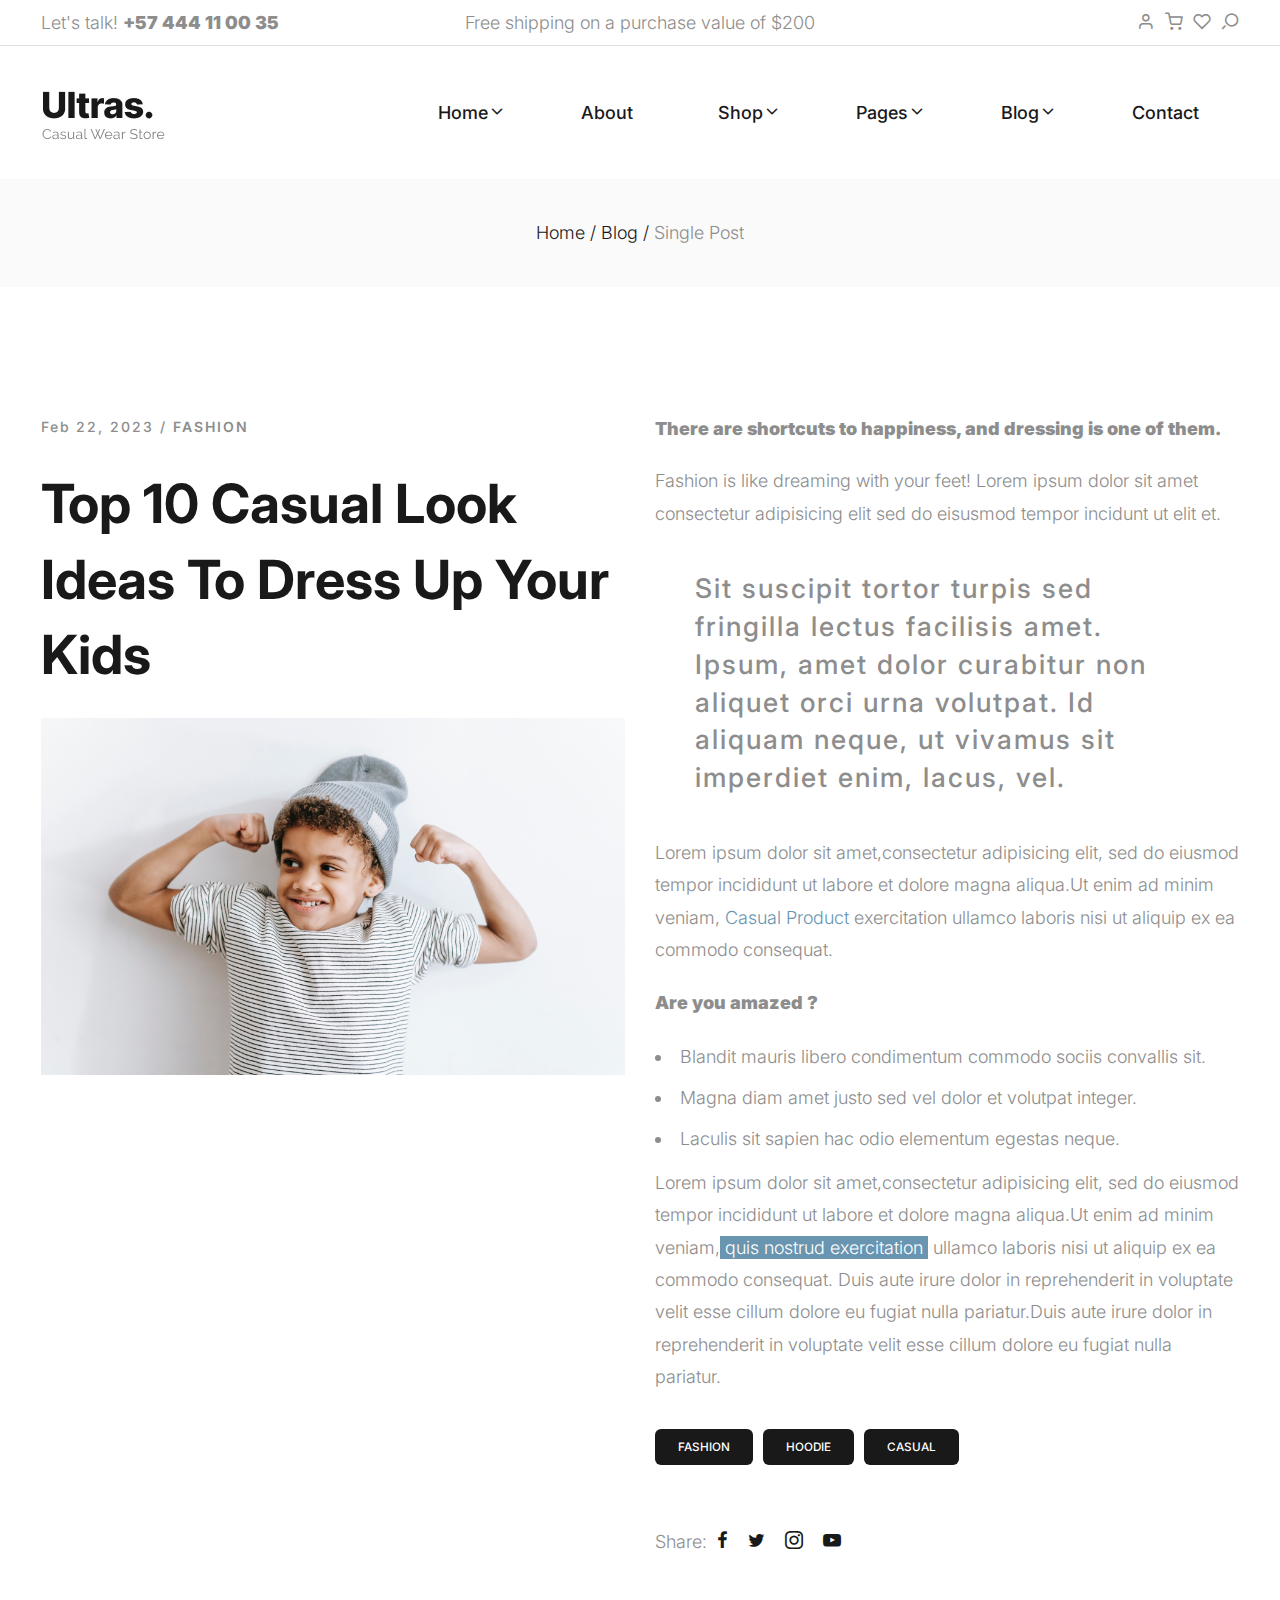
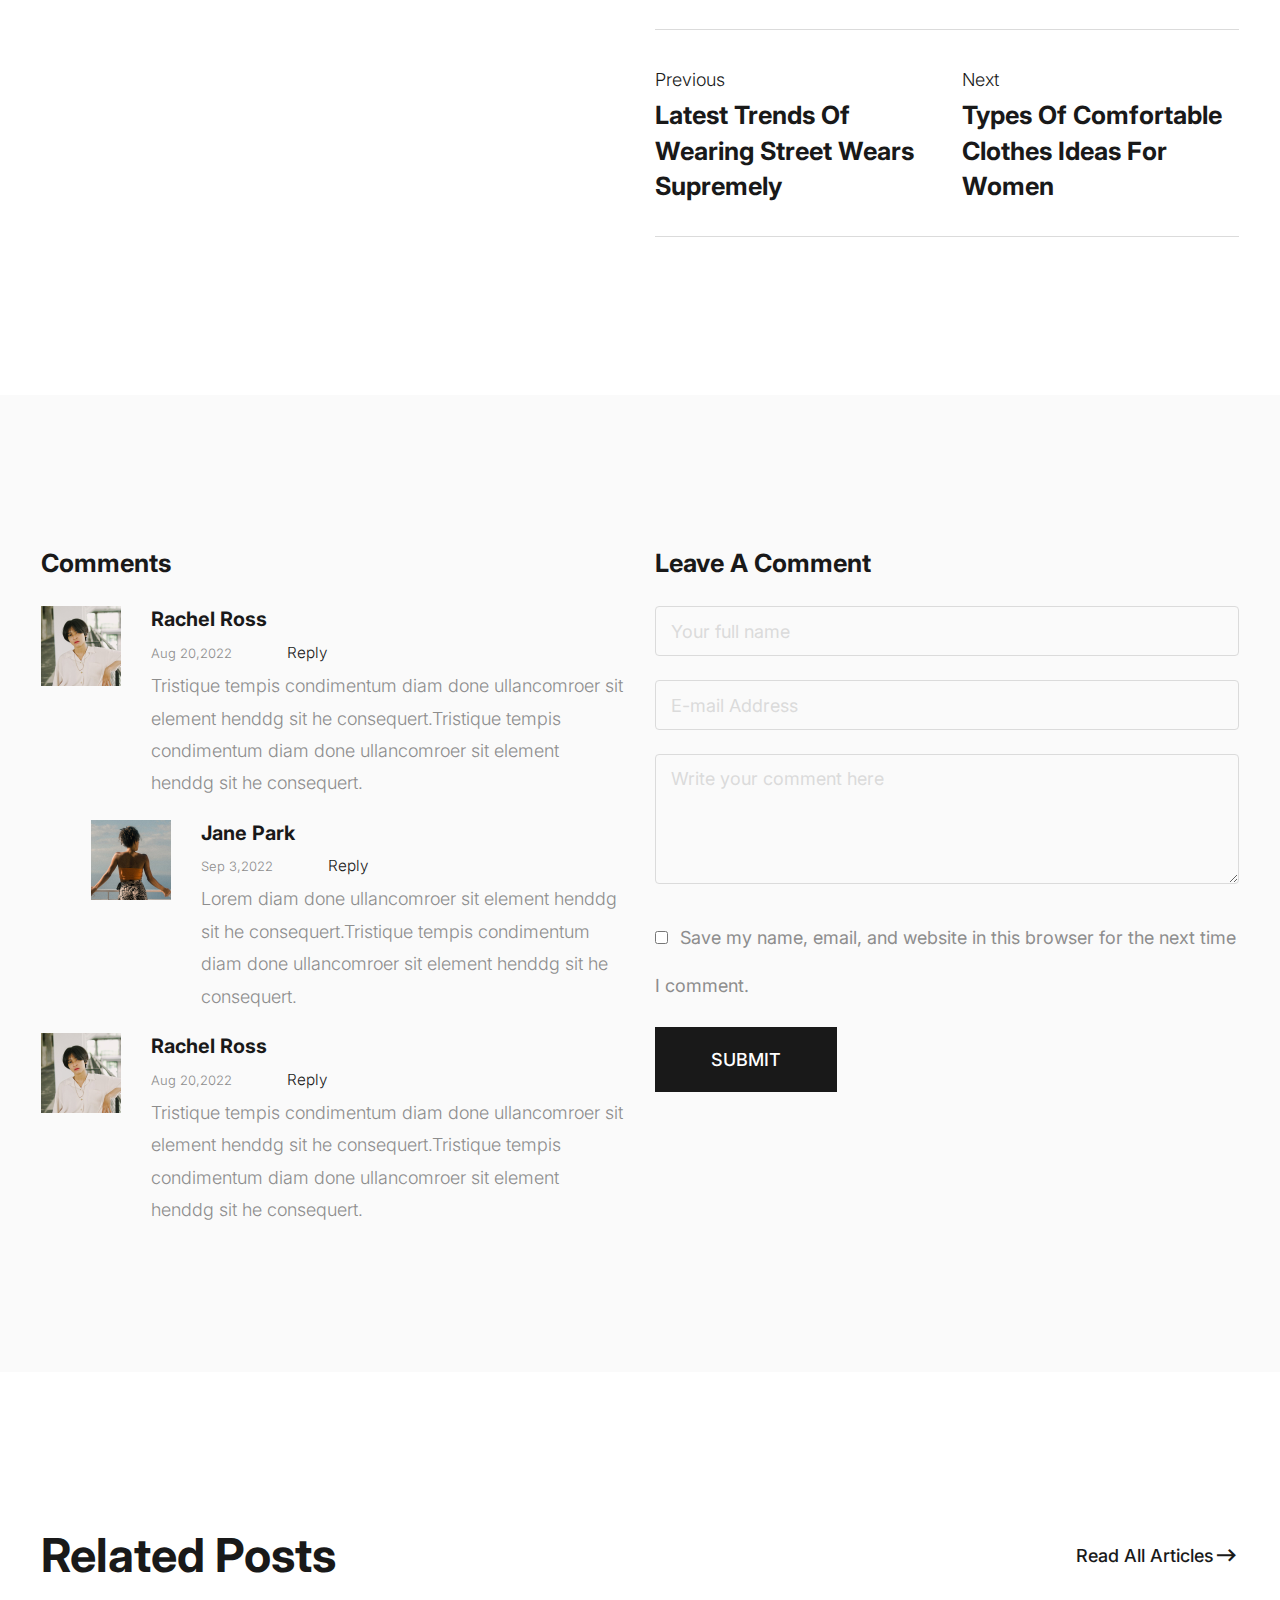
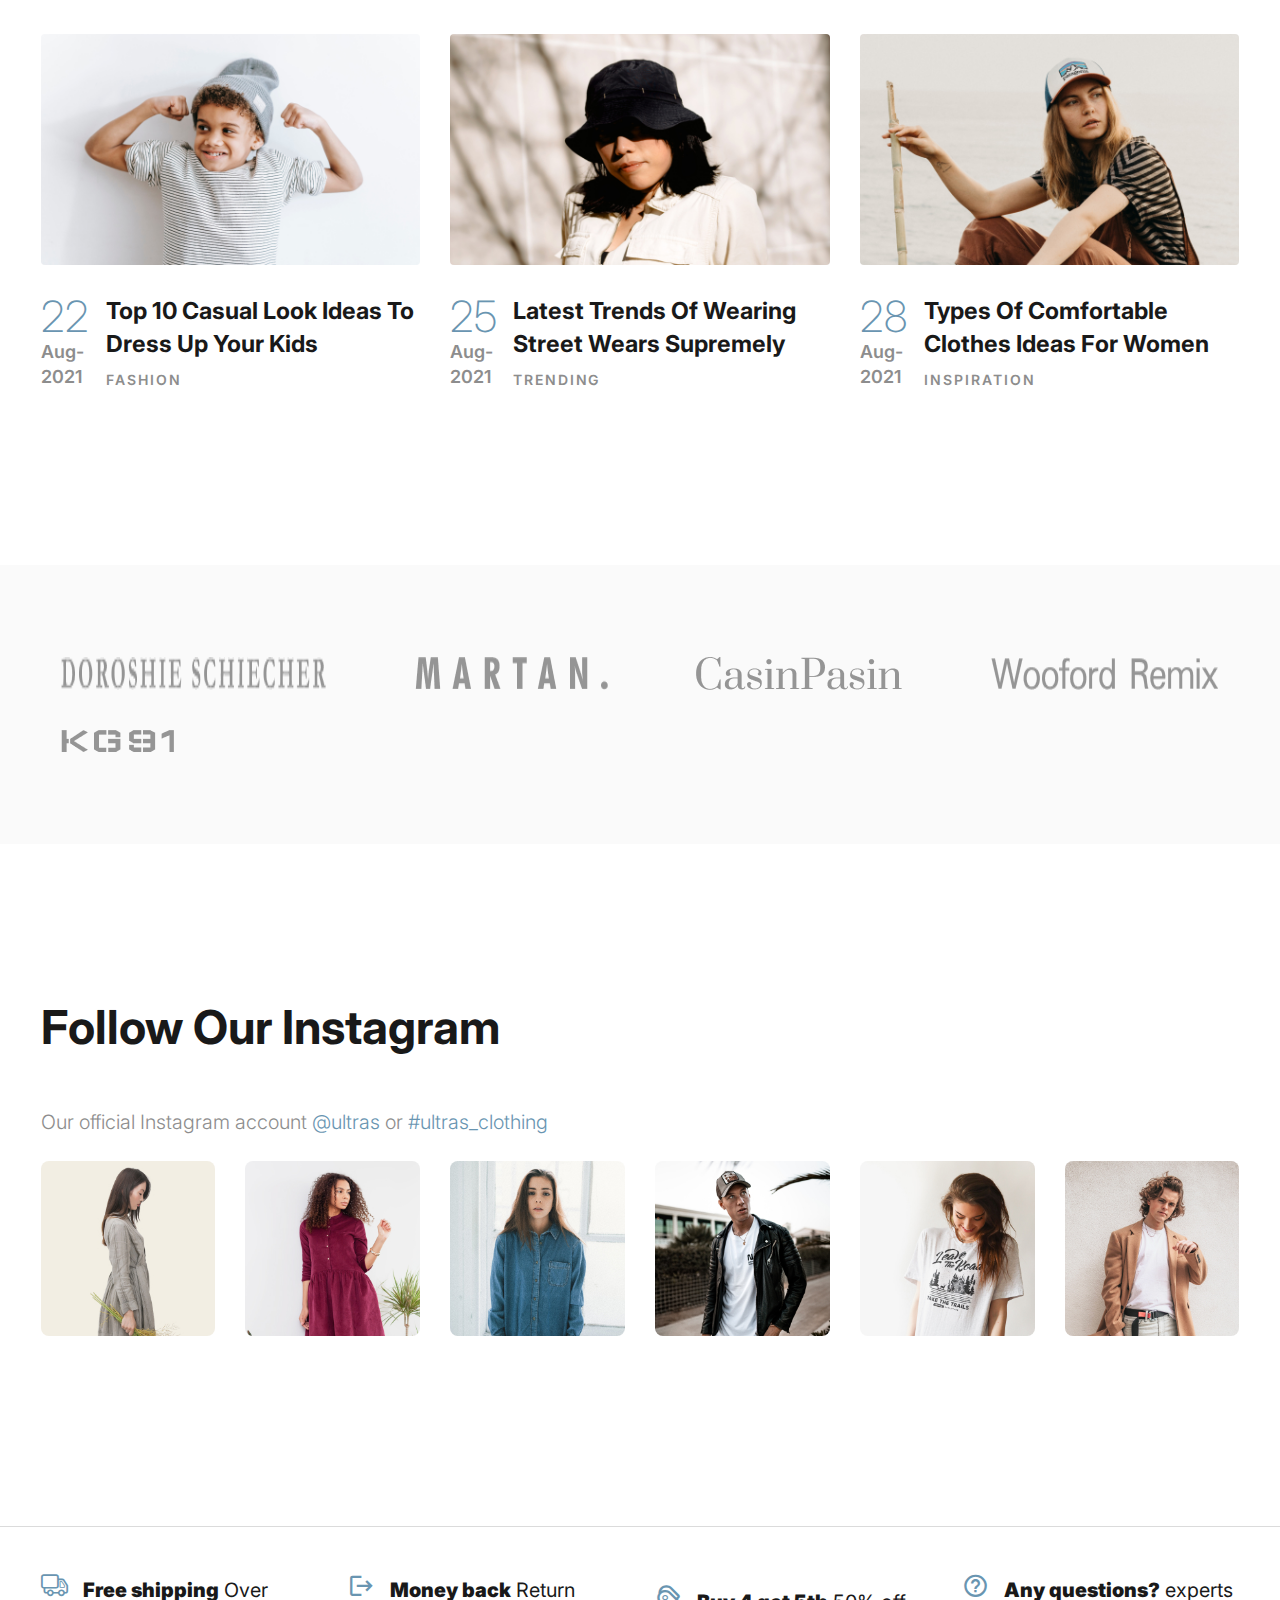
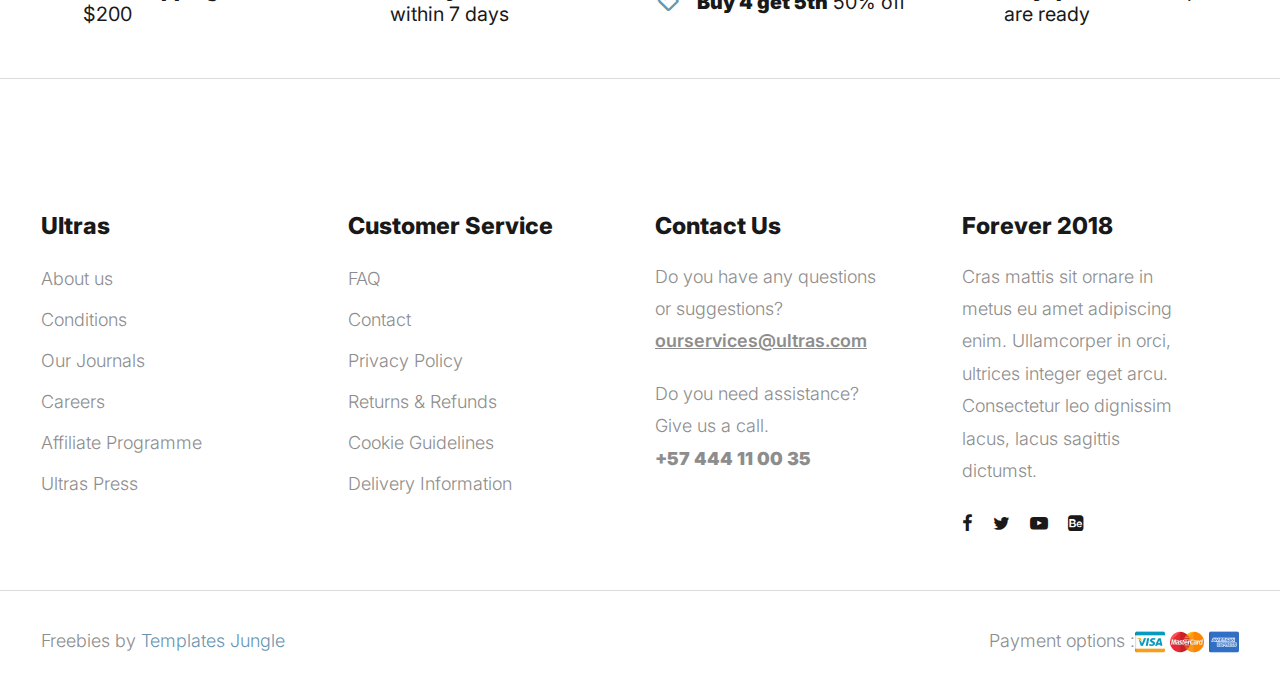
<file: single-post.html>
<!DOCTYPE html>
<html lang="en">
  <head>
    <title>Ultras - Clothing Store eCommerce Store HTML Website Template</title>
    <meta charset="utf-8">
    <meta http-equiv="X-UA-Compatible" content="IE=edge">
    <meta name="viewport" content="width=device-width, initial-scale=1.0">
    <meta name="format-detection" content="telephone=no">
    <meta name="apple-mobile-web-app-capable" content="yes">
    <meta name="author" content="">
    <meta name="keywords" content="">
    <meta name="description" content="">
    <link rel="stylesheet" type="text/css" href="css/normalize.css">
    <link rel="stylesheet" type="text/css" href="icomoon/icomoon.css">
    <link rel="stylesheet" type="text/css" media="all" href="https://maxcdn.bootstrapcdn.com/font-awesome/4.7.0/css/font-awesome.min.css">
    <link rel="stylesheet" type="text/css" href="css/vendor.css">
    <link rel="stylesheet" type="text/css" href="style.css">
    <link rel="preconnect" href="https://fonts.googleapis.com">
    <link rel="preconnect" href="https://fonts.gstatic.com" crossorigin>
    <link href="https://fonts.googleapis.com/css2?family=Inter:wght@100;200;300;400;500;600;700;800;900&display=swap" rel="stylesheet">
    <!-- script
    ================================================== -->
    <script src="js/modernizr.js"></script>
  </head>
  <body>

    <div class="preloader-wrapper">
      <div class="preloader">
      </div>
    </div>

    <div class="search-popup">
      <div class="search-popup-container">

        <form role="search" method="get" class="search-form" action="">
          <input type="search" id="search-form" class="search-field" placeholder="Type and press enter" value="" name="s" />
          <button type="submit" class="search-submit"><a href="#"><i class="icon icon-search"></i></a></button>
        </form>

        <h5 class="cat-list-title">Browse Categories</h5>
        
        <ul class="cat-list">
          <li class="cat-list-item">
            <a href="shop.html" title="Men Jackets">Men Jackets</a>
          </li>
          <li class="cat-list-item">
            <a href="shop.html" title="Fashion">Fashion</a>
          </li>
          <li class="cat-list-item">
            <a href="shop.html" title="Casual Wears">Casual Wears</a>
          </li>
          <li class="cat-list-item">
            <a href="shop.html" title="Women">Women</a>
          </li>
          <li class="cat-list-item">
            <a href="shop.html" title="Trending">Trending</a>
          </li>
          <li class="cat-list-item">
            <a href="shop.html" title="Hoodie">Hoodie</a>
          </li>
          <li class="cat-list-item">
            <a href="shop.html" title="Kids">Kids</a>
          </li>
        </ul>
      </div>
    </div>
    <header id="header">
      <div id="header-wrap">
        <nav class="secondary-nav border-bottom">
          <div class="container">
            <div class="row d-flex align-items-center">
              <div class="col-md-4 header-contact">
                <p>Let's talk! <strong>+57 444 11 00 35</strong>
                </p>
              </div>
              <div class="col-md-4 shipping-purchase text-center">
                <p>Free shipping on a purchase value of $200</p>
              </div>
              <div class="col-md-4 col-sm-12 user-items">
                <ul class="d-flex justify-content-end list-unstyled">
                  <li>
                    <a href="login.html">
                      <i class="icon icon-user"></i>
                    </a>
                  </li>
                  <li>
                    <a href="cart.html">
                      <i class="icon icon-shopping-cart"></i>
                    </a>
                  </li>
                  <li>
                    <a href="wishlist.html">
                      <i class="icon icon-heart"></i>
                    </a>
                  </li>
                  <li class="user-items search-item pe-3">
                    <a href="#" class="search-button">
                      <i class="icon icon-search"></i>
                    </a>
                  </li>
                </ul>
              </div>
            </div>
          </div>
        </nav>
        <nav class="primary-nav padding-small">
          <div class="container">
            <div class="row d-flex align-items-center">
              <div class="col-lg-2 col-md-2">
                <div class="main-logo">
                  <a href="index.html">
                    <img src="images/main-logo.png" alt="logo">
                  </a>
                </div>
              </div>
              <div class="col-lg-10 col-md-10">
                <div class="navbar">

                  <div id="main-nav" class="stellarnav d-flex justify-content-end right">
                    <ul class="menu-list">

                      <li class="menu-item has-sub">
                        <a href="index.html" class="item-anchor d-flex align-item-center" data-effect="Home">Home<i class="icon icon-chevron-down"></i></a>
                        <ul class="submenu">
                          <li><a href="index.html" class="item-anchor">Home</a></li>
                          <li><a href="home2.html" class="item-anchor">Home v2<span class="text-primary"> (PRO)</span></a></li>
                        </ul>
                      </li>

                      <li><a href="about.html" class="item-anchor" data-effect="About">About</a></li>

                      <li class="menu-item has-sub">
                        <a href="shop.html" class="item-anchor d-flex align-item-center" data-effect="Shop">Shop<i class="icon icon-chevron-down"></i></a>
                        <ul class="submenu">
                          <li><a href="shop.html" class="item-anchor">Shop</a></li>
                          <li><a href="shop-slider.html" class="item-anchor">Shop slider<span class="text-primary"> (PRO)</span></a></li>
                          <li><a href="shop-grid.html" class="item-anchor">Shop grid<span class="text-primary"> (PRO)</span></a></li>
                          <li><a href="shop-list.html" class="item-anchor">Shop list<span class="text-primary"> (PRO)</span></a></li>
                          <li><a href="single-product.html" class="item-anchor">Single product<span class="text-primary"> (PRO)</span></a></li>
                          <li><a href="cart.html" class="item-anchor">Cart<span class="text-primary"> (PRO)</span></a></li>
                          <li><a href="wishlist.html" class="item-anchor">Wishlist<span class="text-primary"> (PRO)</span></a></li>
                          <li><a href="checkout.html" class="item-anchor">Checkout<span class="text-primary"> (PRO)</span></a></li>
                        </ul>
                      </li>

                      <li class="menu-item has-sub">
                        <a href="#" class="item-anchor d-flex align-item-center" data-effect="Pages">Pages<i class="icon icon-chevron-down"></i></a>
                        <ul class="submenu">
                          <li><a href="coming-soon.html" class="item-anchor">Coming soon<span class="text-primary"> (PRO)</span></a></li>
                          <li><a href="login.html" class="item-anchor">Login<span class="text-primary"> (PRO)</span></a></li>
                          <li><a href="faqs.html" class="item-anchor">FAQs<span class="text-primary"> (PRO)</span></a></li>
                          <li><a href="styles.html" class="item-anchor">Styles</a></li>
                          <li><a href="thank-you.html" class="item-anchor">Thankyou</a></li>
                          <li><a href="error.html" class="item-anchor">Error page<span class="text-primary"> (PRO)</span></a></li>
                        </ul>
                      </li>

                      <li class="menu-item has-sub">
                        <a href="blog.html" class="item-anchor d-flex align-item-center" data-effect="Blog">Blog<i class="icon icon-chevron-down"></i></a>
                        <ul class="submenu">
                          <li><a href="blog.html" class="item-anchor">Blog</a></li>
                          <li><a href="blog-sidebar.html" class="item-anchor">Blog with sidebar<span class="text-primary"> (PRO)</span></a></li>
                          <li><a href="blog-masonry.html" class="item-anchor">Blog masonry<span class="text-primary"> (PRO)</span></a></li>
                          <li><a href="single-post.html" class="item-anchor active">Single post</a></li>
                        </ul>
                      </li>

                      <li><a href="contact.html" class="item-anchor" data-effect="Contact">Contact</a></li>

                    </ul>
                  </div>

                </div>
              </div>
            </div>
          </div>
        </nav>
      </div>
    </header>

    <section class="site-banner padding-small bg-light-grey">
      <div class="container">
        <div class="row">
          <div class="col-md-12">
            <div class="breadcrumbs">
              <span class="item">
                <a href="index.html">Home /</a>
              </span>
              <span class="item">
                <a href="blog.html">Blog /</a>
              </span>
              <span class="item">Single post</span>
            </div>
          </div>
        </div>
      </div>
    </section>

    <div class="main-content d-flex flex-wrap padding-large">
      <div class="container">
        <div class="row">
          <div class="col-md-6">
            <div class="post-meta">
              <span class="post-date">Feb 22, 2023</span> / <a href="blog.html" class="blog-categories">Fashion</a>
            </div>
            <h1 class="page-title">Top 10 Casual Look Ideas To Dress Up Your Kids</h1>
            <div class="feature-image">
              <img src="images/single-image2.jpg" alt="post image" class="jarallax-img">
            </div>
          </div>
          <div class="col-md-6">
            <div class="post-content">
              <p><strong>There are shortcuts to happiness, and dressing is one of them.</strong></p>
              <p>Fashion is like dreaming with your feet! Lorem ipsum dolor sit amet consectetur adipisicing elit sed do eisusmod tempor incidunt ut elit et.</p>
              <blockquote>Sit suscipit tortor turpis sed fringilla lectus facilisis amet. Ipsum, amet dolor curabitur non aliquet orci urna volutpat. Id aliquam neque, ut vivamus sit imperdiet enim, lacus, vel.</blockquote>
              <p>Lorem ipsum dolor sit amet,consectetur adipisicing elit, sed do eiusmod tempor incididunt ut labore et dolore magna aliqua.Ut enim ad minim veniam, <a href="single-product.html">Casual Product</a> exercitation ullamco laboris nisi ut aliquip ex ea commodo consequat.</p>
              <p>
                <strong>Are you amazed ?</strong>
              </p>
              <ul style="list-style-type:disc;" class="inner-list">
                <li>Blandit mauris libero condimentum commodo sociis convallis sit.</li>
                <li>Magna diam amet justo sed vel dolor et volutpat integer.</li>
                <li>Laculis sit sapien hac odio elementum egestas neque.</li>
              </ul>
              <p>Lorem ipsum dolor sit amet,consectetur adipisicing elit, sed do eiusmod tempor incididunt ut labore et dolore magna aliqua.Ut enim ad minim veniam,<span class="highlight">quis nostrud exercitation</span> ullamco laboris nisi ut aliquip ex ea commodo consequat. Duis aute irure dolor in reprehenderit in voluptate velit esse cillum dolore eu fugiat nulla pariatur.Duis aute irure dolor in reprehenderit in voluptate velit esse cillum dolore eu fugiat nulla pariatur.</p>
              <div class="post-tags">
                <div class="block-tag">
                  <ul class="list-unstyled d-flex">
                    <li>
                      <a href="#" class="btn btn-dark btn-small btn-rounded">Fashion</a>
                    </li>
                    <li>
                      <a href="#" class="btn btn-dark btn-small btn-rounded">Hoodie</a>
                    </li>
                    <li>
                      <a href="#" class="btn btn-dark btn-small btn-rounded">Casual</a>
                    </li>
                  </ul>
                </div>
              </div>
              <div class="social-links d-flex margin-small">
                <div class="element-title">Share:</div>
                <ul class="d-flex list-unstyled">
                  <li>
                    <a href="#"><i class="icon icon-facebook"></i></a>
                  </li>
                  <li>
                    <a href="#"><i class="icon icon-twitter"></i></a>
                  </li>
                  <li>
                    <a href="#"><i class="icon icon-instagram"></i></a>
                  </li>
                  <li>
                    <a href="#"><i class="icon icon-youtube-play"></i></a>
                  </li>
                </ul>
              </div>
            </div>
            <div id="single-post-navigation">
              <hr>
              <div class="row post-navigation d-flex flex-wrap align-items-center justify-content-between">
                <a itemprop="url" class="col-md-6 post-prev d-flex" href="#" title="Previous Post">
                  <span>Previous</span>
                  <h3 class="page-nav-title">Latest trends of wearing street wears supremely</h3>
                </a>
                <a itemprop="url" class="col-md-6 post-next d-flex" href="#" title="Next Post">
                  <span>Next</span>
                  <h3 class="page-nav-title">Types of comfortable clothes ideas for women</h3>
                </a>
              </div>
              <hr>
            </div>
          </div>
        </div>
      </div>
    </div>

    <section class="post-comment padding-large bg-light-grey">
      <div class="container">
        <div class="row">
          <div class="col-md-6">
            <div class="comments-wrap">
              <h3>Comments</h3>
              <div class="comment-list">
                <article class="d-flex">
                  <img src="images/review-image1.jpg" alt="default" class="commentor-image">
                  <div class="author-post">
                    <div class="comment-meta">
                      <h4 class="meta-name">Rachel Ross</h4>
                      <span class="meta-date">Aug 20,2022</span>
                      <small class="comments-reply">
                        <a href="#">
                          <i class="icon icon-reply"></i>Reply </a>
                      </small>
                    </div>
                    <p>Tristique tempis condimentum diam done ullancomroer sit element henddg sit he consequert.Tristique tempis condimentum diam done ullancomroer sit element henddg sit he consequert.</p>
                  </div>
                </article>
                <div class="child-comments">
                  <article class="d-flex">
                    <img src="images/review-image2.jpg" alt="sara" class="commentor-image">
                    <div class="author-post">
                      <div class="comment-meta">
                        <h4 class="meta-name">Jane Park</h4>
                        <span class="meta-date">Sep 3,2022</span>
                        <small class="comments-reply">
                          <a href="#">
                            <i class="icon icon-reply"></i>Reply </a>
                        </small>
                      </div>
                      <p>Lorem diam done ullancomroer sit element henddg sit he consequert.Tristique tempis condimentum diam done ullancomroer sit element henddg sit he consequert.</p>
                    </div>
                  </article>
                </div>
                <article class="d-flex">
                  <img src="images/review-image1.jpg" alt="default" class="commentor-image">
                  <div class="author-post">
                    <div class="comment-meta">
                      <h4 class="meta-name">Rachel Ross</h4>
                      <span class="meta-date">Aug 20,2022</span>
                      <small class="comments-reply">
                        <a href="#">
                          <i class="icon icon-reply"></i>Reply </a>
                      </small>
                    </div>
                    <p>Tristique tempis condimentum diam done ullancomroer sit element henddg sit he consequert.Tristique tempis condimentum diam done ullancomroer sit element henddg sit he consequert.</p>
                  </div>
                </article>
              </div>
            </div>
          </div>
          <div class="col-md-6">
            <div class="comment-respond">
              <h3>Leave a Comment</h3>
              <form method="post" class="form-group">
                <input class="u-full-width" type="text" name="author" id="author" class="form-control" placeholder="Your full name">
                <input class="u-full-width" type="email" name="email" id="email" class="form-control" placeholder="E-mail Address">
                <textarea class="u-full-width" id="comment" class="form-control" name="comment" placeholder="Write your comment here" rows="20"></textarea>
                <label class="example-send-yourself-copy">
                  <input type="checkbox">
                  <span class="label-body">Save my name, email, and website in this browser for the next time I comment.</span>
                </label>
                <button type="submit" name="submit" class="btn btn-dark btn-medium">Submit</button>
              </form>
            </div>
          </div>
        </div>
      </div>
    </section>

    <section id="latest-blog" class="padding-large">
      <div class="container">
        <div class="section-header d-flex flex-wrap align-items-center justify-content-between">
          <h2 class="section-title">Related Posts</h2>
          <div class="btn-wrap align-right">
            <a href="#" class="d-flex align-items-center">Read All Articles <i class="icon icon icon-arrow-io"></i>
            </a>
          </div>
        </div>
        <div class="row d-flex flex-wrap">
          <article class="col-md-4 post-item">
            <div class="image-holder zoom-effect">
              <a href="#">
                <img src="images/post-img1.jpg" alt="post" class="post-image">
              </a>
            </div>
            <div class="post-content d-flex">
              <div class="meta-date">
                <div class="meta-day text-primary">22</div>
                <div class="meta-month">Aug-2021</div>
              </div>
              <div class="post-header">
                <h3 class="post-title">
                  <a href="#">top 10 casual look ideas to dress up your kids</a>
                </h3>
                <a href="blog.html" class="blog-categories">Fashion</a>
              </div>
            </div>
          </article>
          <article class="col-md-4 post-item">
            <div class="image-holder zoom-effect">
              <a href="#">
                <img src="images/post-img2.jpg" alt="post" class="post-image">
              </a>
            </div>
            <div class="post-content d-flex">
              <div class="meta-date">
                <div class="meta-day text-primary">25</div>
                <div class="meta-month">Aug-2021</div>
              </div>
              <div class="post-header">
                <h3 class="post-title">
                  <a href="#">Latest trends of wearing street wears supremely</a>
                </h3>
                <a href="blog.html" class="blog-categories">Trending</a>
              </div>
            </div>
          </article>
          <article class="col-md-4 post-item">
            <div class="image-holder zoom-effect">
              <a href="#">
                <img src="images/post-img3.jpg" alt="post" class="post-image">
              </a>
            </div>
            <div class="post-content d-flex">
              <div class="meta-date">
                <div class="meta-day text-primary">28</div>
                <div class="meta-month">Aug-2021</div>
              </div>
              <div class="post-header">
                <h3 class="post-title">
                  <a href="#">types of comfortable clothes ideas for women</a>
                </h3>
                <a href="blog.html" class="blog-categories">Inspiration</a>
              </div>
            </div>
          </article>
        </div>
      </div>
    </section>

    <section id="brand-collection" class="padding-medium bg-light-grey">
      <div class="container">
        <div class="d-flex flex-wrap justify-content-between">
          <img src="images/brand1.png" alt="phone" class="brand-image">
          <img src="images/brand2.png" alt="phone" class="brand-image">
          <img src="images/brand3.png" alt="phone" class="brand-image">
          <img src="images/brand4.png" alt="phone" class="brand-image">
          <img src="images/brand5.png" alt="phone" class="brand-image">
        </div>
      </div>
    </section>

    <section id="instagram" class="padding-large">
      <div class="container">
        <div class="section-header">
          <h2 class="section-title">Follow our instagram</h2>
        </div>
        <p>Our official Instagram account <a href="#">@ultras</a> or <a href="#">#ultras_clothing</a>
        </p>
        <div class="row d-flex flex-wrap justify-content-between">
          <div class="col-lg-2 col-md-4 col-sm-6">
            <figure class="zoom-effect">
              <img src="images/insta-image1.jpg" alt="instagram" class="insta-image">
              <i class="icon icon-instagram"></i>
            </figure>
          </div>
          <div class="col-lg-2 col-md-4 col-sm-6">
            <figure class="zoom-effect">
              <img src="images/insta-image2.jpg" alt="instagram" class="insta-image">
              <i class="icon icon-instagram"></i>
            </figure>
          </div>
          <div class="col-lg-2 col-md-4 col-sm-6">
            <figure class="zoom-effect">
              <img src="images/insta-image3.jpg" alt="instagram" class="insta-image">
              <i class="icon icon-instagram"></i>
            </figure>
          </div>
          <div class="col-lg-2 col-md-4 col-sm-6">
            <figure class="zoom-effect">
              <img src="images/insta-image4.jpg" alt="instagram" class="insta-image">
              <i class="icon icon-instagram"></i>
            </figure>
          </div>
          <div class="col-lg-2 col-md-4 col-sm-6">
            <figure class="zoom-effect">
              <img src="images/insta-image5.jpg" alt="instagram" class="insta-image">
              <i class="icon icon-instagram"></i>
            </figure>
          </div>
          <div class="col-lg-2 col-md-4 col-sm-6">
            <figure class="zoom-effect">
              <img src="images/insta-image6.jpg" alt="instagram" class="insta-image">
              <i class="icon icon-instagram"></i>
            </figure>
          </div>
        </div>          
      </div>
    </section>

    <section id="shipping-information">
      <hr>
      <div class="container">
        <div class="row d-flex flex-wrap align-items-center justify-content-between">
          <div class="col-md-3 col-sm-6">
            <div class="icon-box">
              <i class="icon icon-truck"></i>
              <h4 class="block-title">
                <strong>Free shipping</strong> Over $200
              </h4>
            </div>
          </div>
          <div class="col-md-3 col-sm-6">
            <div class="icon-box">
              <i class="icon icon-return"></i>
              <h4 class="block-title">
                <strong>Money back</strong> Return within 7 days
              </h4>
            </div>
          </div>
          <div class="col-md-3 col-sm-6">
            <div class="icon-box">
              <i class="icon icon-tags1"></i>
              <h4 class="block-title">
                <strong>Buy 4 get 5th</strong> 50% off
              </h4>
            </div>
          </div>
          <div class="col-md-3 col-sm-6">
            <div class="icon-box">
              <i class="icon icon-help_outline"></i>
              <h4 class="block-title">
                <strong>Any questions?</strong> experts are ready
              </h4>
            </div>
          </div>
        </div>
      </div>
      <hr>
    </section>

    <footer id="footer">
      <div class="container">
        <div class="footer-menu-list">
          <div class="row d-flex flex-wrap justify-content-between">
            <div class="col-lg-3 col-md-6 col-sm-6">
              <div class="footer-menu">
                <h5 class="widget-title">Ultras</h5>
                <ul class="menu-list list-unstyled">
                  <li class="menu-item">
                    <a href="about.html">About us</a>
                  </li>
                  <li class="menu-item">
                    <a href="#">Conditions </a>
                  </li>
                  <li class="menu-item">
                    <a href="blog.html">Our Journals</a>
                  </li>
                  <li class="menu-item">
                    <a href="#">Careers</a>
                  </li>
                  <li class="menu-item">
                    <a href="#">Affiliate Programme</a>
                  </li>
                  <li class="menu-item">
                    <a href="#">Ultras Press</a>
                  </li>
                </ul>
              </div>
            </div>
            <div class="col-lg-3 col-md-6 col-sm-6">
              <div class="footer-menu">
                <h5 class="widget-title">Customer Service</h5>
                <ul class="menu-list list-unstyled">
                  <li class="menu-item">
                    <a href="faqs.html">FAQ</a>
                  </li>
                  <li class="menu-item">
                    <a href="contact.html">Contact</a>
                  </li>
                  <li class="menu-item">
                    <a href="#">Privacy Policy</a>
                  </li>
                  <li class="menu-item">
                    <a href="#">Returns & Refunds</a>
                  </li>
                  <li class="menu-item">
                    <a href="#">Cookie Guidelines</a>
                  </li>
                  <li class="menu-item">
                    <a href="#">Delivery Information</a>
                  </li>
                </ul>
              </div>
            </div>
            <div class="col-lg-3 col-md-6 col-sm-6">
              <div class="footer-menu">
                <h5 class="widget-title">Contact Us</h5>
                <p>Do you have any questions or suggestions? <a href="#" class="email">ourservices@ultras.com</a>
                </p>
                <p>Do you need assistance? Give us a call. <br>
                  <strong>+57 444 11 00 35</strong>
                </p>
              </div>
            </div>
            <div class="col-lg-3 col-md-6 col-sm-6">
              <div class="footer-menu">
                <h5 class="widget-title">Forever 2018</h5>
                <p>Cras mattis sit ornare in metus eu amet adipiscing enim. Ullamcorper in orci, ultrices integer eget arcu. Consectetur leo dignissim lacus, lacus sagittis dictumst.</p>
                <div class="social-links">
                  <ul class="d-flex list-unstyled">
                    <li>
                      <a href="#">
                        <i class="icon icon-facebook"></i>
                      </a>
                    </li>
                    <li>
                      <a href="#">
                        <i class="icon icon-twitter"></i>
                      </a>
                    </li>
                    <li>
                      <a href="#">
                        <i class="icon icon-youtube-play"></i>
                      </a>
                    </li>
                    <li>
                      <a href="#">
                        <i class="icon icon-behance-square"></i>
                      </a>
                    </li>
                  </ul>
                </div>
              </div>
            </div>
          </div>
        </div>
      </div>
      <hr>
    </footer>

    <div id="footer-bottom">
      <div class="container">
        <div class="d-flex align-items-center flex-wrap justify-content-between">
          <div class="copyright">
            <p>Freebies by <a href="https://templatesjungle.com/">Templates Jungle</a>
            </p>
          </div>
          <div class="payment-method">
            <p>Payment options :</p>
            <div class="card-wrap">
              <img src="images/visa-icon.jpg" alt="visa">
              <img src="images/mastercard.png" alt="mastercard">
              <img src="images/american-express.jpg" alt="american-express">
            </div>
          </div>
        </div>
      </div>
    </div>

    <script src="js/jquery-1.11.0.min.js"></script>
    <script src="js/plugins.js"></script>
    <script src="js/script.js"></script>
  </body>
</html>
</file>
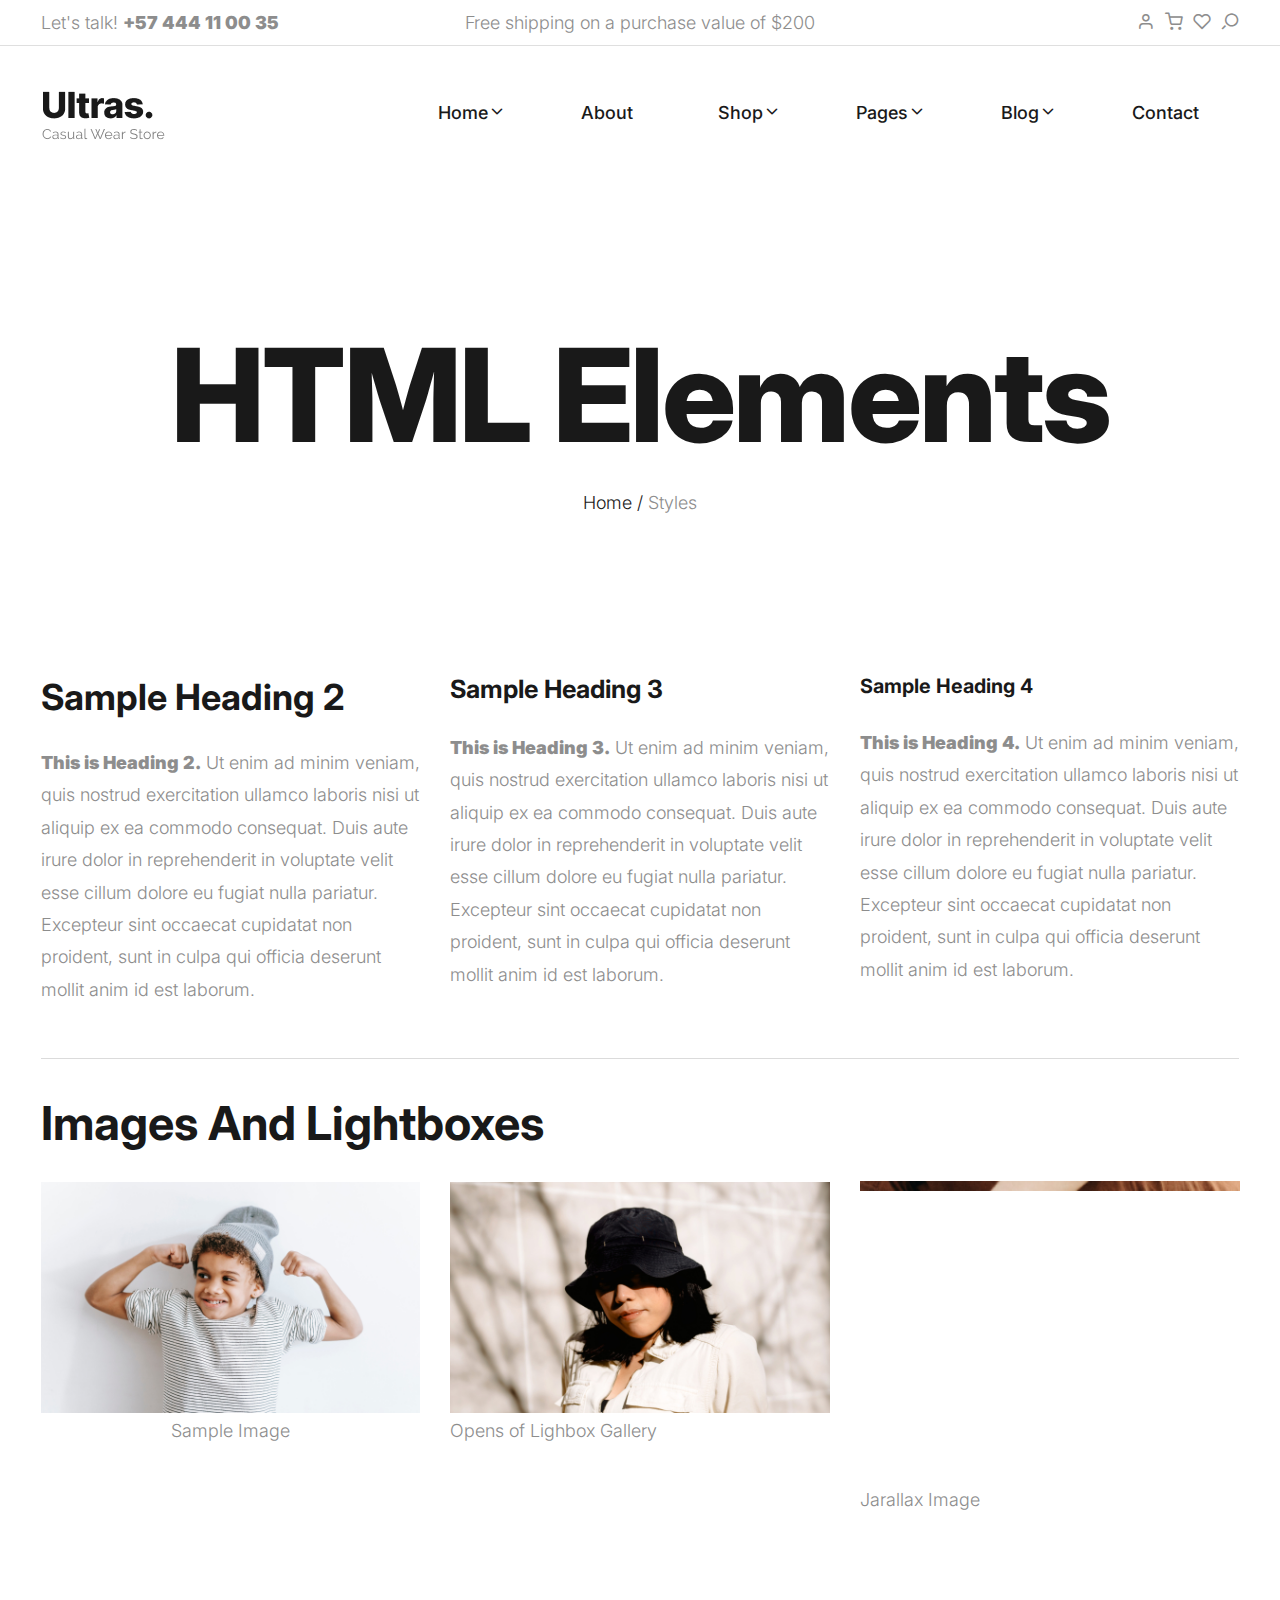
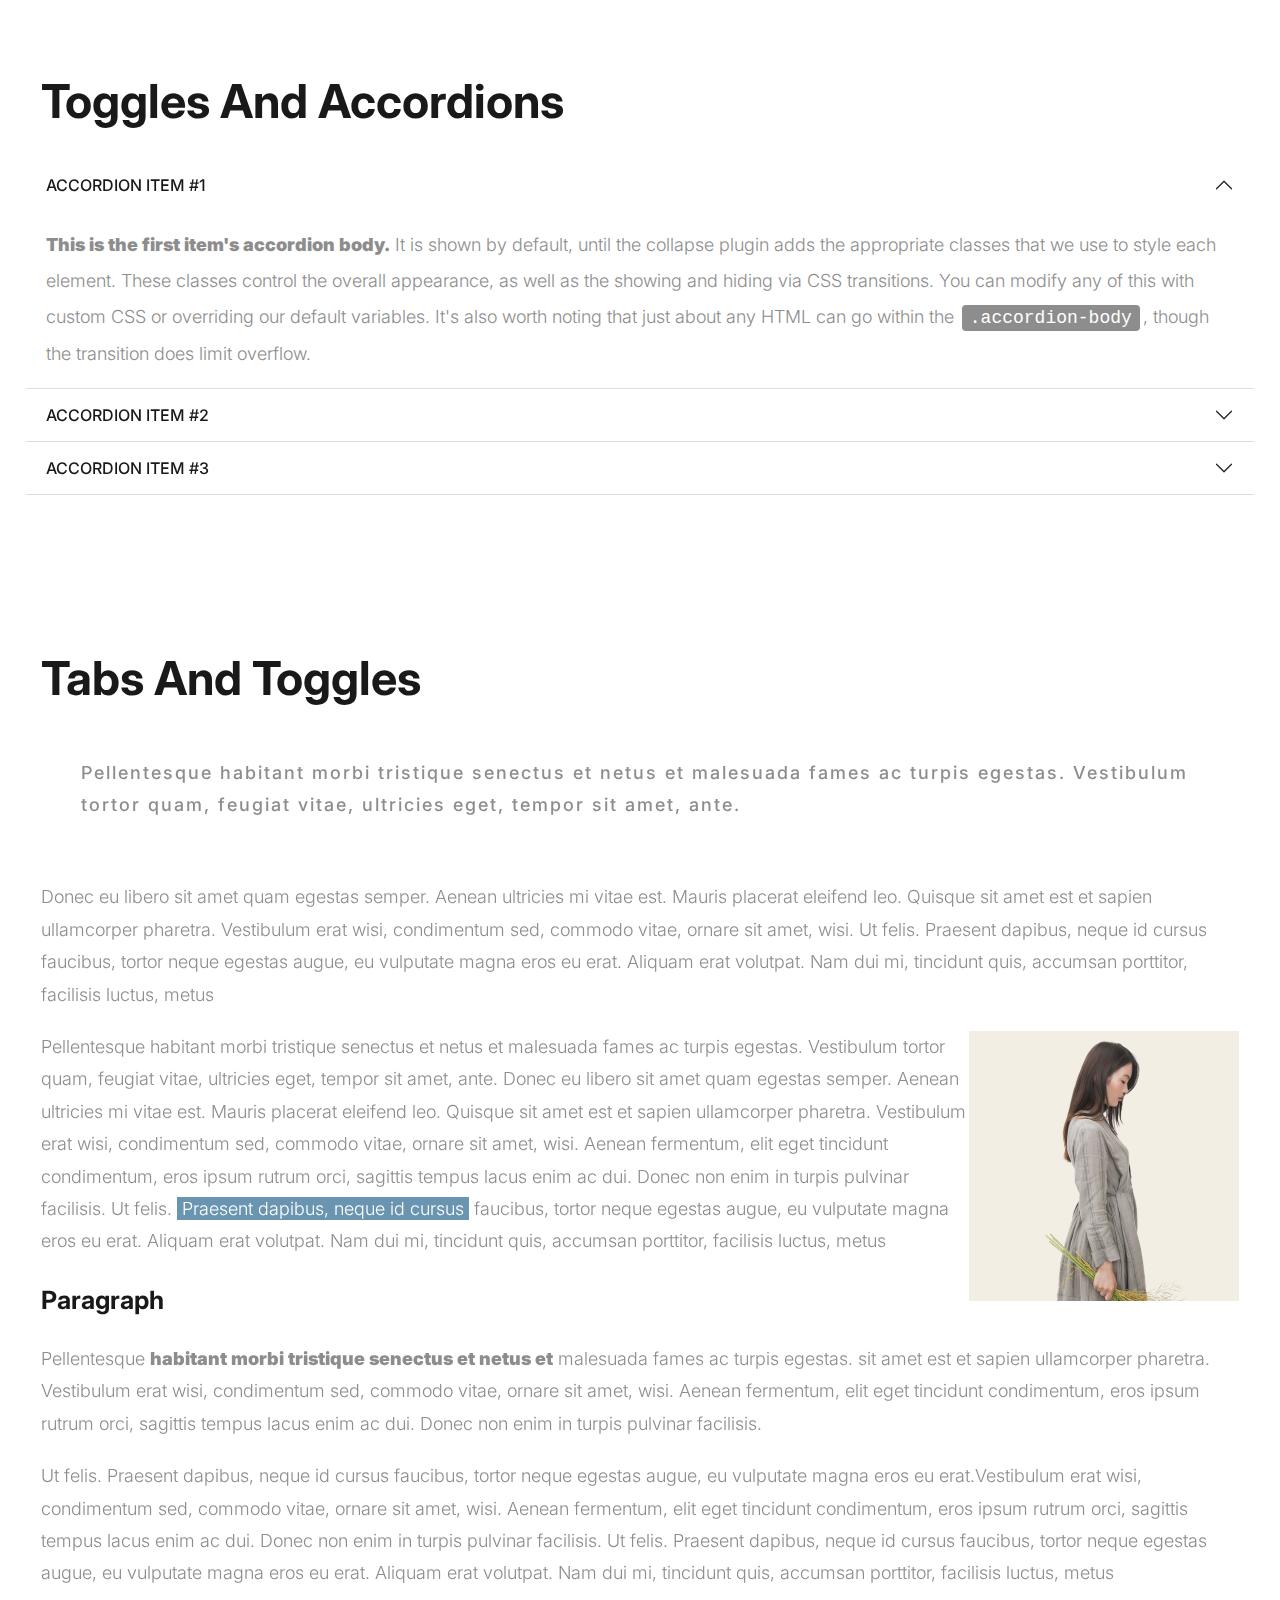
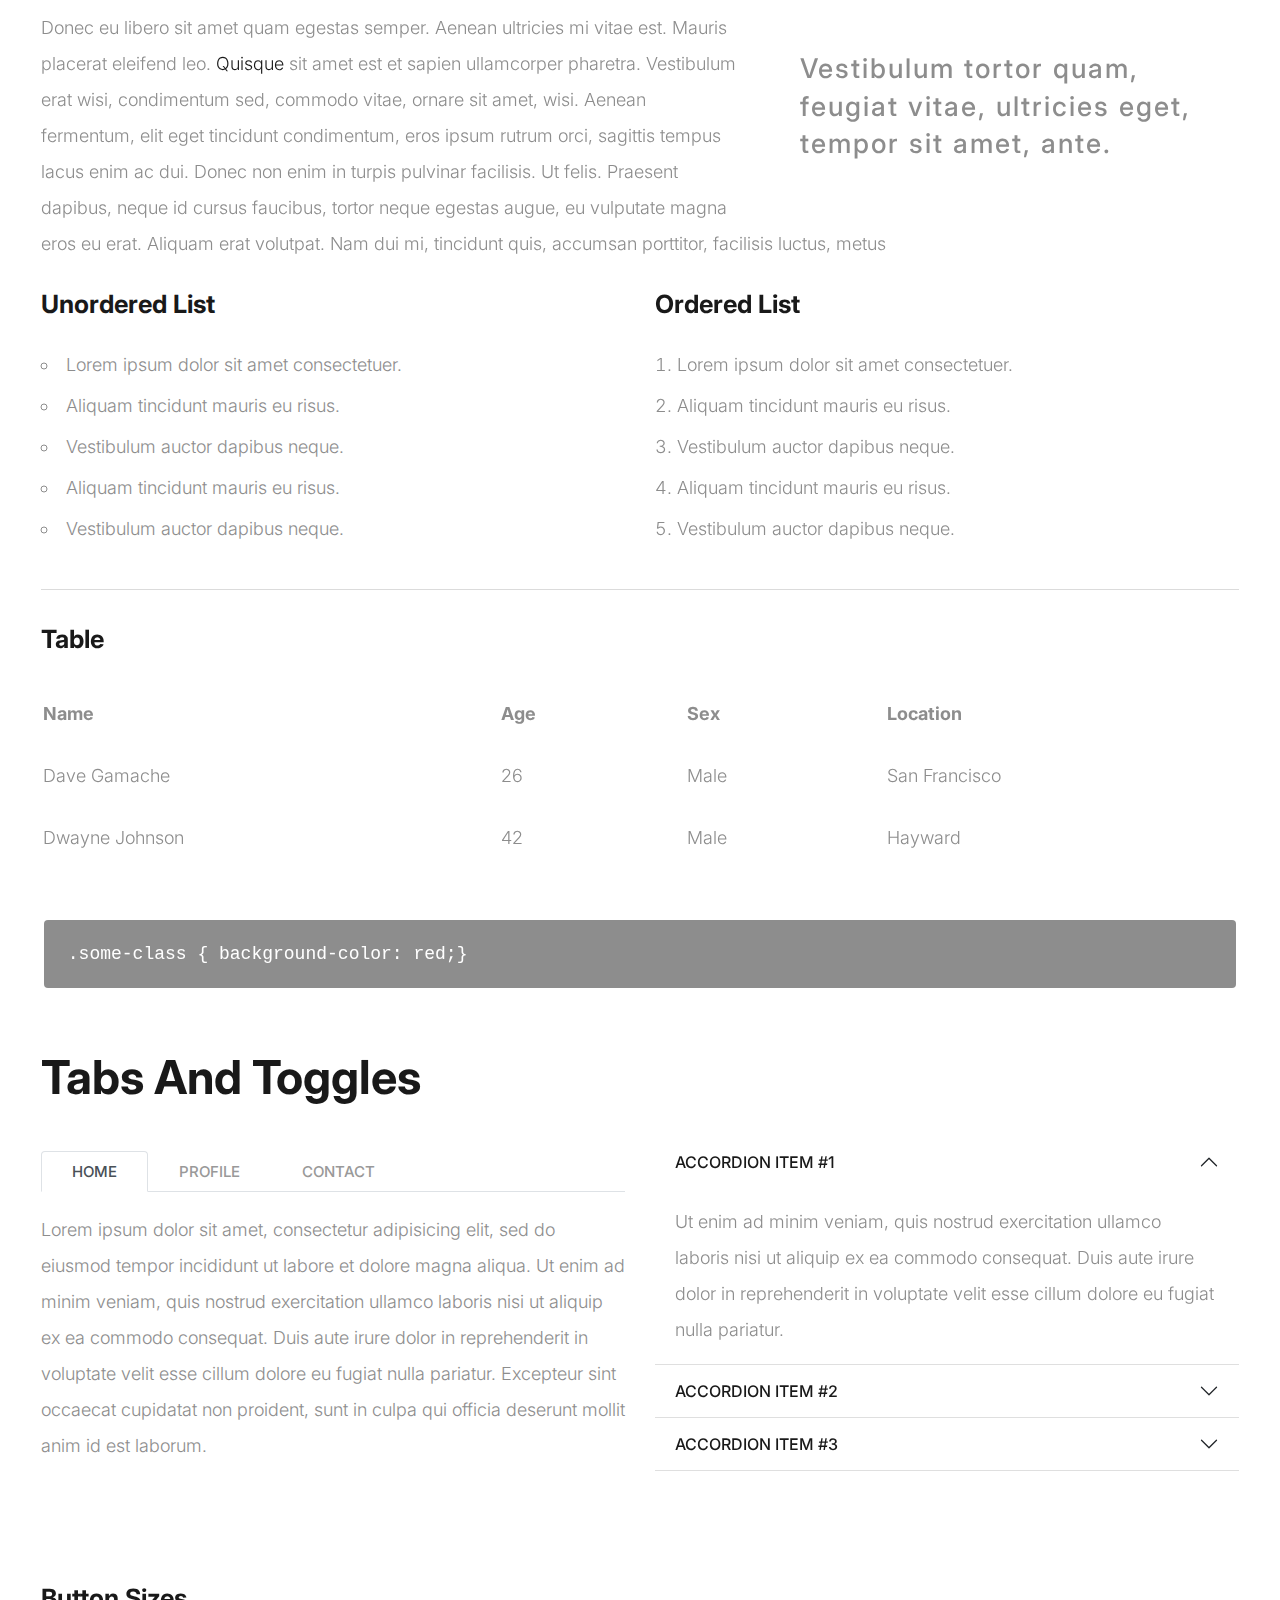
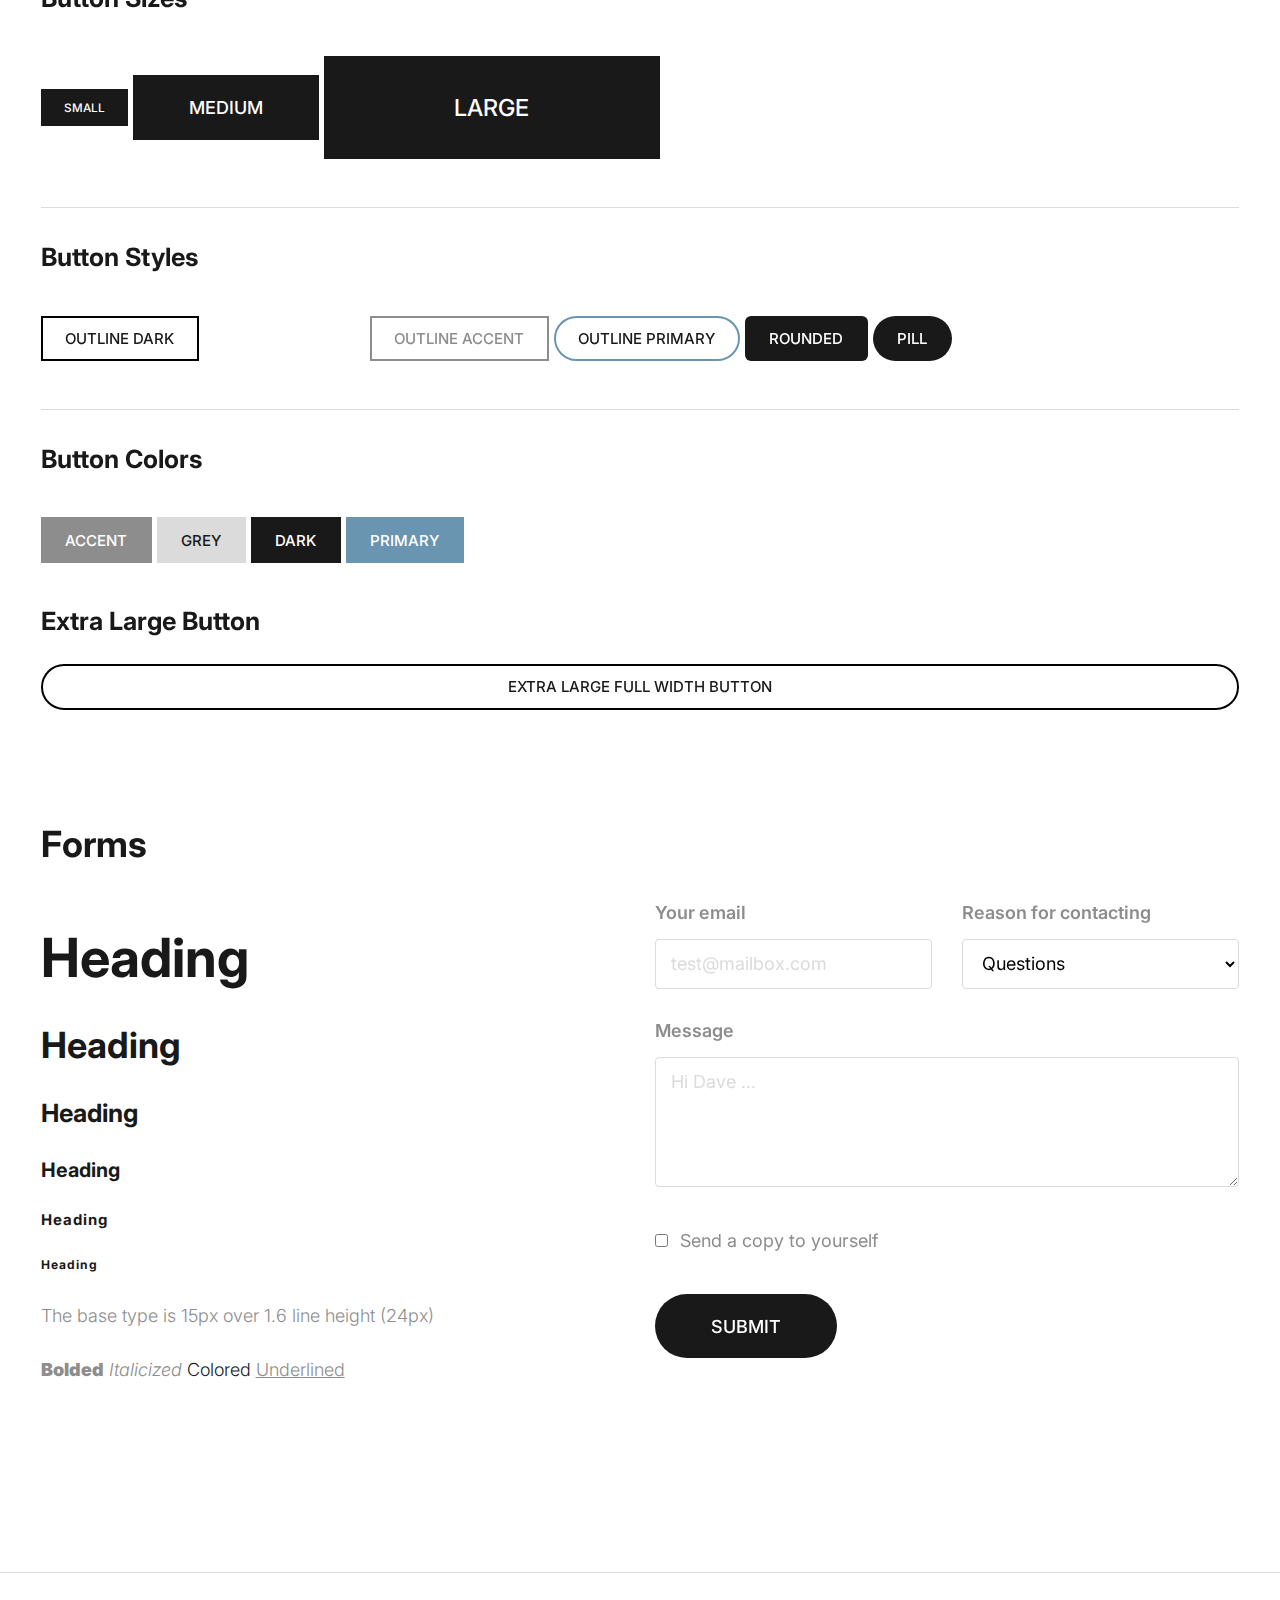
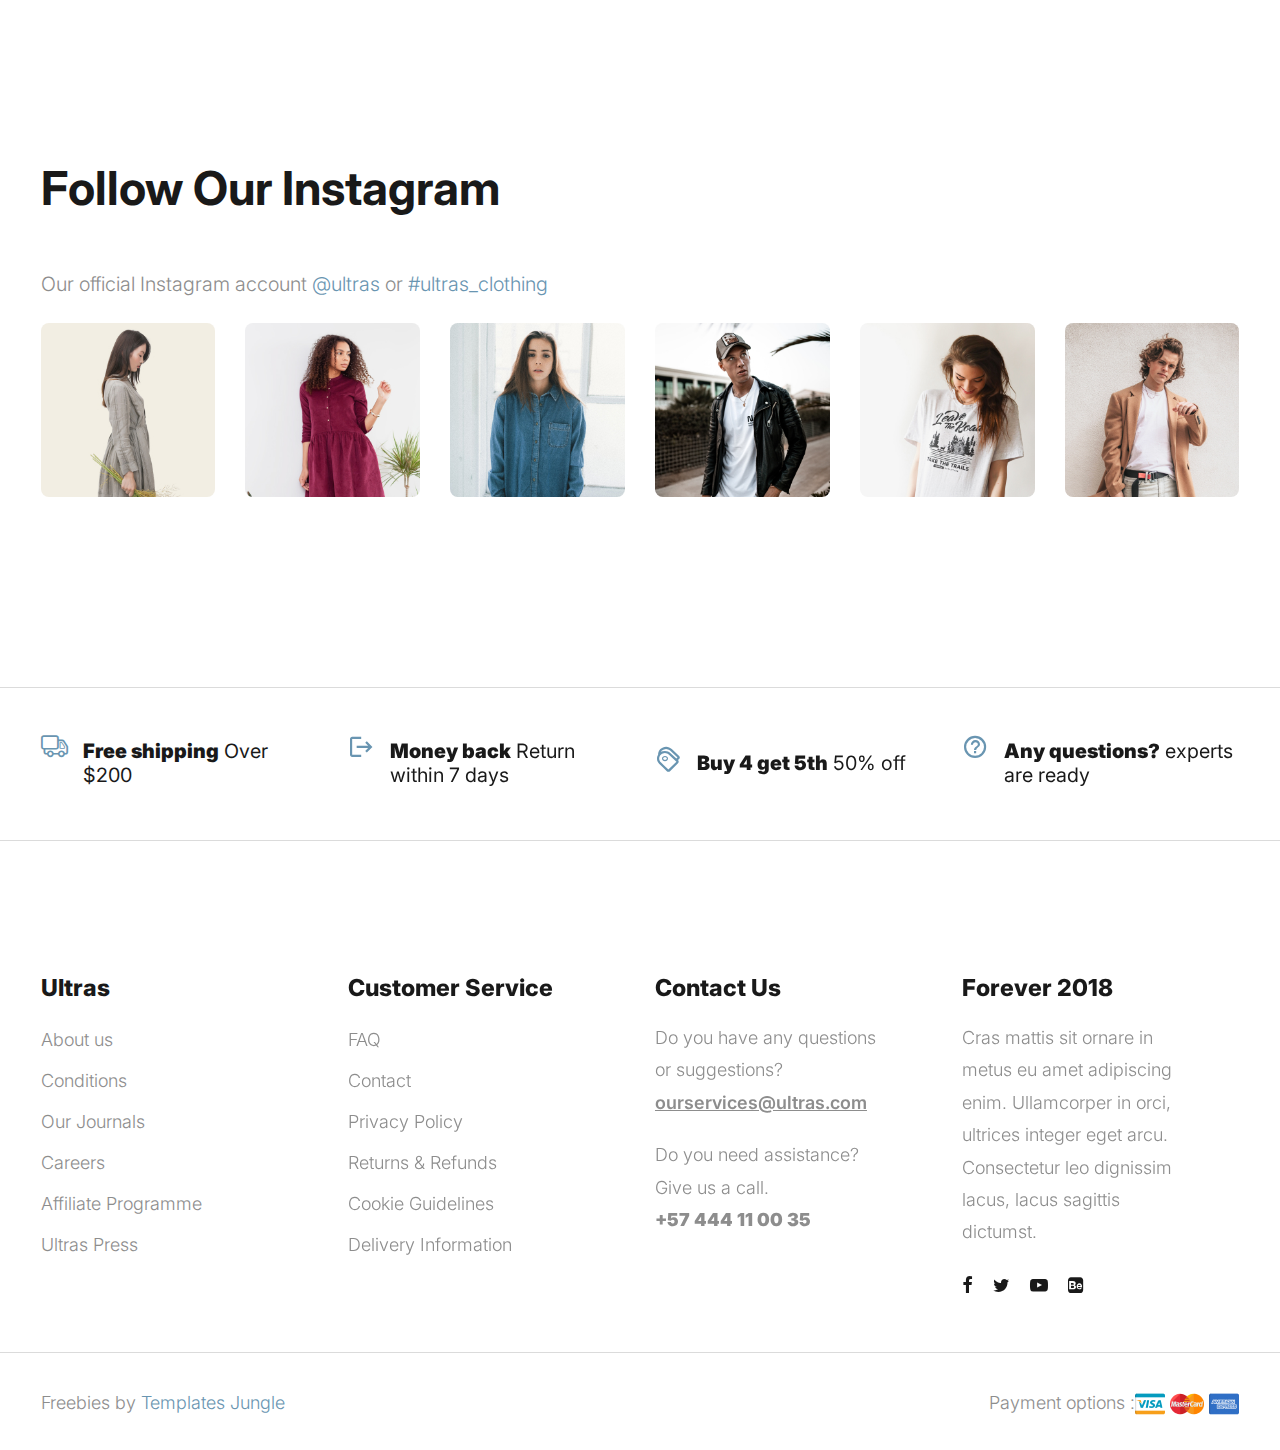
<file: styles.html>
<!DOCTYPE html>
<html lang="en">
  <head>
    <title>Ultras - Clothing Store eCommerce Store HTML Website Template</title>
    <meta charset="utf-8">
    <meta http-equiv="X-UA-Compatible" content="IE=edge">
    <meta name="viewport" content="width=device-width, initial-scale=1.0">
    <meta name="format-detection" content="telephone=no">
    <meta name="apple-mobile-web-app-capable" content="yes">
    <meta name="author" content="">
    <meta name="keywords" content="">
    <meta name="description" content="">
    <link rel="stylesheet" type="text/css" href="css/normalize.css">
    <link rel="stylesheet" type="text/css" href="icomoon/icomoon.css">
    <link rel="stylesheet" type="text/css" media="all" href="https://maxcdn.bootstrapcdn.com/font-awesome/4.7.0/css/font-awesome.min.css">
    <link rel="stylesheet" type="text/css" href="css/vendor.css">
    <link rel="stylesheet" type="text/css" href="style.css">
    <link rel="preconnect" href="https://fonts.googleapis.com">
    <link rel="preconnect" href="https://fonts.gstatic.com" crossorigin>
    <link href="https://fonts.googleapis.com/css2?family=Inter:wght@100;200;300;400;500;600;700;800;900&display=swap" rel="stylesheet">
    <!-- script
    ================================================== -->
    <script src="js/modernizr.js"></script>
  </head>
  <body>

    <div class="preloader-wrapper">
      <div class="preloader">
      </div>
    </div>

    <div class="search-popup">
      <div class="search-popup-container">

        <form role="search" method="get" class="search-form" action="">
          <input type="search" id="search-form" class="search-field" placeholder="Type and press enter" value="" name="s" />
          <button type="submit" class="search-submit"><a href="#"><i class="icon icon-search"></i></a></button>
        </form>

        <h5 class="cat-list-title">Browse Categories</h5>
        
        <ul class="cat-list">
          <li class="cat-list-item">
            <a href="shop.html" title="Men Jackets">Men Jackets</a>
          </li>
          <li class="cat-list-item">
            <a href="shop.html" title="Fashion">Fashion</a>
          </li>
          <li class="cat-list-item">
            <a href="shop.html" title="Casual Wears">Casual Wears</a>
          </li>
          <li class="cat-list-item">
            <a href="shop.html" title="Women">Women</a>
          </li>
          <li class="cat-list-item">
            <a href="shop.html" title="Trending">Trending</a>
          </li>
          <li class="cat-list-item">
            <a href="shop.html" title="Hoodie">Hoodie</a>
          </li>
          <li class="cat-list-item">
            <a href="shop.html" title="Kids">Kids</a>
          </li>
        </ul>
      </div>
    </div>
    <header id="header">
      <div id="header-wrap">
        <nav class="secondary-nav border-bottom">
          <div class="container">
            <div class="row d-flex align-items-center">
              <div class="col-md-4 header-contact">
                <p>Let's talk! <strong>+57 444 11 00 35</strong>
                </p>
              </div>
              <div class="col-md-4 shipping-purchase text-center">
                <p>Free shipping on a purchase value of $200</p>
              </div>
              <div class="col-md-4 col-sm-12 user-items">
                <ul class="d-flex justify-content-end list-unstyled">
                  <li>
                    <a href="login.html">
                      <i class="icon icon-user"></i>
                    </a>
                  </li>
                  <li>
                    <a href="cart.html">
                      <i class="icon icon-shopping-cart"></i>
                    </a>
                  </li>
                  <li>
                    <a href="wishlist.html">
                      <i class="icon icon-heart"></i>
                    </a>
                  </li>
                  <li class="user-items search-item pe-3">
                    <a href="#" class="search-button">
                      <i class="icon icon-search"></i>
                    </a>
                  </li>
                </ul>
              </div>
            </div>
          </div>
        </nav>
        <nav class="primary-nav padding-small">
          <div class="container">
            <div class="row d-flex align-items-center">
              <div class="col-lg-2 col-md-2">
                <div class="main-logo">
                  <a href="index.html">
                    <img src="images/main-logo.png" alt="logo">
                  </a>
                </div>
              </div>
              <div class="col-lg-10 col-md-10">
                <div class="navbar">

                  <div id="main-nav" class="stellarnav d-flex justify-content-end right">
                    <ul class="menu-list">

                      <li class="menu-item has-sub">
                        <a href="index.html" class="item-anchor d-flex align-item-center" data-effect="Home">Home<i class="icon icon-chevron-down"></i></a>
                        <ul class="submenu">
                          <li><a href="index.html" class="item-anchor">Home</a></li>
                          <li><a href="home2.html" class="item-anchor">Home v2<span class="text-primary"> (PRO)</span></a></li>
                        </ul>
                      </li>

                      <li><a href="about.html" class="item-anchor" data-effect="About">About</a></li>

                      <li class="menu-item has-sub">
                        <a href="shop.html" class="item-anchor d-flex align-item-center" data-effect="Shop">Shop<i class="icon icon-chevron-down"></i></a>
                        <ul class="submenu">
                          <li><a href="shop.html" class="item-anchor">Shop</a></li>
                          <li><a href="shop-slider.html" class="item-anchor">Shop slider<span class="text-primary"> (PRO)</span></a></li>
                          <li><a href="shop-grid.html" class="item-anchor">Shop grid<span class="text-primary"> (PRO)</span></a></li>
                          <li><a href="shop-list.html" class="item-anchor">Shop list<span class="text-primary"> (PRO)</span></a></li>
                          <li><a href="single-product.html" class="item-anchor">Single product<span class="text-primary"> (PRO)</span></a></li>
                          <li><a href="cart.html" class="item-anchor">Cart<span class="text-primary"> (PRO)</span></a></li>
                          <li><a href="wishlist.html" class="item-anchor">Wishlist<span class="text-primary"> (PRO)</span></a></li>
                          <li><a href="checkout.html" class="item-anchor">Checkout<span class="text-primary"> (PRO)</span></a></li>
                        </ul>
                      </li>

                      <li class="menu-item has-sub">
                        <a href="#" class="item-anchor d-flex align-item-center" data-effect="Pages">Pages<i class="icon icon-chevron-down"></i></a>
                        <ul class="submenu">
                          <li><a href="coming-soon.html" class="item-anchor">Coming soon<span class="text-primary"> (PRO)</span></a></li>
                          <li><a href="login.html" class="item-anchor">Login<span class="text-primary"> (PRO)</span></a></li>
                          <li><a href="faqs.html" class="item-anchor">FAQs<span class="text-primary"> (PRO)</span></a></li>
                          <li><a href="styles.html" class="item-anchor active">Styles</a></li>
                          <li><a href="thank-you.html" class="item-anchor">Thankyou</a></li>
                          <li><a href="error.html" class="item-anchor">Error page<span class="text-primary"> (PRO)</span></a></li>
                        </ul>
                      </li>

                      <li class="menu-item has-sub">
                        <a href="blog.html" class="item-anchor d-flex align-item-center" data-effect="Blog">Blog<i class="icon icon-chevron-down"></i></a>
                        <ul class="submenu">
                          <li><a href="blog.html" class="item-anchor">Blog</a></li>
                          <li><a href="blog-sidebar.html" class="item-anchor">Blog with sidebar<span class="text-primary"> (PRO)</span></a></li>
                          <li><a href="blog-masonry.html" class="item-anchor">Blog masonry<span class="text-primary"> (PRO)</span></a></li>
                          <li><a href="single-post.html" class="item-anchor">Single post</a></li>
                        </ul>
                      </li>

                      <li><a href="contact.html" class="item-anchor" data-effect="Contact">Contact</a></li>

                    </ul>
                  </div>

                </div>
              </div>
            </div>
          </div>
        </nav>
      </div>
    </header>

    <div class="site-banner">
      <div class="banner-content">
        <div class="container">
          <div class="row">
            <div class="col-md-12">
              <div class="breadcrumb-area padding-large">
                <h1 class="page-title">HTML Elements</h1>
                <div class="breadcum-items">
                  <span class="item">
                    <a href="index.html">Home /</a>
                  </span>
                  <span class="item">Styles</span>
                </div>
              </div>
            </div>
          </div>
        </div>
      </div>
    </div>

    <section class="padding-large no-padding-top">
      <div class="container">
        <div class="row">
          <div class="col-md-4">
            <h2>Sample Heading 2</h2>
            <p><strong>This is Heading 2.</strong> Ut enim ad minim veniam, quis nostrud exercitation ullamco laboris nisi ut aliquip ex ea commodo consequat. Duis aute irure dolor in reprehenderit in voluptate velit esse cillum dolore eu fugiat nulla pariatur. Excepteur sint occaecat cupidatat non proident, sunt in culpa qui officia deserunt mollit anim id est laborum.</p>
          </div>
          <div class="col-md-4">
            <h3>Sample Heading 3</h3>
            <p><strong>This is Heading 3.</strong> Ut enim ad minim veniam, quis nostrud exercitation ullamco laboris nisi ut aliquip ex ea commodo consequat. Duis aute irure dolor in reprehenderit in voluptate velit esse cillum dolore eu fugiat nulla pariatur. Excepteur sint occaecat cupidatat non proident, sunt in culpa qui officia deserunt mollit anim id est laborum.</p>
          </div>
          <div class="col-md-4">
            <h4>Sample Heading 4</h4>
            <p><strong>This is Heading 4.</strong> Ut enim ad minim veniam, quis nostrud exercitation ullamco laboris nisi ut aliquip ex ea commodo consequat. Duis aute irure dolor in reprehenderit in voluptate velit esse cillum dolore eu fugiat nulla pariatur. Excepteur sint occaecat cupidatat non proident, sunt in culpa qui officia deserunt mollit anim id est laborum.</p>
          </div>
        </div>
        <div class="row">
          <div class="col-md-12">
            <hr>
             <h2 class="section-title">Images and Lightboxes</h2>
          </div>
        </div>
        <div class="row">
          <div class="col-md-4">
            <div class="post-image zoom-effect">
              <a href="#"><img src="images/post-img1.jpg"></a>
            </div>
            <div class="caption text-center">Sample Image</div>
          </div>
          <div class="col-md-4">
            <figure>
              <a href="images/post-img2.jpg" rel="gallery" title="Clothing is your personality" class="gallery cboxElement">
                <img src="images/post-img2.jpg" alt="Light Box">
              </a>
              <figcaption>Opens of Lighbox Gallery</figcaption>
            </figure>
          </div>
          <div class="col-md-4">
            <div class="jarallax min-height300">
                <img src="images/post-img3.jpg" alt="" class="jarallax-img">
            </div>
            <div class="caption">Jarallax Image</div>
          </div>
        </div>
      </div>
    </section>

    <section>
      <div class="container">
        <div class="row">
          <div class="col-md-12">
             <h2 class="section-title">Toggles and Accordions</h2>
          </div>
        </div>
        <div class="row">
          <div class="col">
            <div class="accordion" id="accordionExample">
              <div class="accordion-item">
                <h2 class="accordion-header" id="headingOne">
                  <button class="accordion-button" type="button" data-bs-toggle="collapse" data-bs-target="#collapseOne" aria-expanded="true" aria-controls="collapseOne"> Accordion Item #1 </button>
                </h2>
                <div id="collapseOne" class="accordion-collapse collapse show" aria-labelledby="headingOne">
                  <div class="accordion-body">
                    <strong>This is the first item's accordion body.</strong> It is shown by default, until the collapse plugin adds the appropriate classes that we use to style each element. These classes control the overall appearance, as well as the showing and hiding via CSS transitions. You can modify any of this with custom CSS or overriding our default variables. It's also worth noting that just about any HTML can go within the <code>.accordion-body</code>, though the transition does limit overflow.
                  </div>
                </div>
              </div>
              <div class="accordion-item">
                <h2 class="accordion-header" id="headingTwo">
                  <button class="accordion-button collapsed" type="button" data-bs-toggle="collapse" data-bs-target="#collapseTwo" aria-expanded="false" aria-controls="collapseTwo"> Accordion Item #2 </button>
                </h2>
                <div id="collapseTwo" class="accordion-collapse collapse" aria-labelledby="headingTwo">
                  <div class="accordion-body">
                    <strong>This is the second item's accordion body.</strong> It is hidden by default, until the collapse plugin adds the appropriate classes that we use to style each element. These classes control the overall appearance, as well as the showing and hiding via CSS transitions. You can modify any of this with custom CSS or overriding our default variables. It's also worth noting that just about any HTML can go within the <code>.accordion-body</code>, though the transition does limit overflow.
                  </div>
                </div>
              </div>
              <div class="accordion-item">
                <h2 class="accordion-header" id="headingThree">
                  <button class="accordion-button collapsed" type="button" data-bs-toggle="collapse" data-bs-target="#collapseThree" aria-expanded="false" aria-controls="collapseThree"> Accordion Item #3 </button>
                </h2>
                <div id="collapseThree" class="accordion-collapse collapse" aria-labelledby="headingThree">
                  <div class="accordion-body">
                    <strong>This is the third item's accordion body.</strong> It is hidden by default, until the collapse plugin adds the appropriate classes that we use to style each element. These classes control the overall appearance, as well as the showing and hiding via CSS transitions. You can modify any of this with custom CSS or overriding our default variables. It's also worth noting that just about any HTML can go within the <code>.accordion-body</code>, though the transition does limit overflow.
                  </div>
                </div>
              </div>
            </div>
          </div>
        </div>
      </div>
    </section>

    <section class="padding-large">
      <div class="container">
        <div class="row">
          <div class="col-md-12">
            <h2 class="section-title">Tabs and Toggles</h2>
          </div>
        </div>
        <div class="row">
          <div class="col-md-12">
            <blockquote>
              <p>Pellentesque habitant morbi tristique senectus et netus et malesuada fames ac turpis egestas. Vestibulum tortor quam, feugiat vitae, ultricies eget, tempor sit amet, ante.</p>
            </blockquote>
            <p> Donec eu libero sit amet quam egestas semper. Aenean ultricies mi vitae est. Mauris placerat eleifend leo. Quisque sit amet est et sapien ullamcorper pharetra. Vestibulum erat wisi, condimentum sed, commodo vitae, ornare sit amet, wisi. Ut felis. Praesent dapibus, neque id cursus faucibus, tortor neque egestas augue, eu vulputate magna eros eu erat. Aliquam erat volutpat. Nam dui mi, tincidunt quis, accumsan porttitor, facilisis luctus, metus</p>
            <figure class="align-right">
              <img src="images/insta-image1.jpg" alt="post">
            </figure>
            <p>
              <span class="dropcap">P</span>ellentesque habitant morbi tristique senectus et netus et malesuada fames ac turpis egestas. Vestibulum tortor quam, feugiat vitae, ultricies eget, tempor sit amet, ante. Donec eu libero sit amet quam egestas semper. Aenean ultricies mi vitae est. Mauris placerat eleifend leo. Quisque sit amet est et sapien ullamcorper pharetra. Vestibulum erat wisi, condimentum sed, commodo vitae, ornare sit amet, wisi. Aenean fermentum, elit eget tincidunt condimentum, eros ipsum rutrum orci, sagittis tempus lacus enim ac dui. Donec non enim in turpis pulvinar facilisis. Ut felis. <span class="highlight">Praesent dapibus, neque id cursus</span> faucibus, tortor neque egestas augue, eu vulputate magna eros eu erat. Aliquam erat volutpat. Nam dui mi, tincidunt quis, accumsan porttitor, facilisis luctus, metus
            </p>
            <h3>Paragraph</h3>
            <p>Pellentesque <strong>habitant morbi tristique senectus et netus et</strong> malesuada fames ac turpis egestas. sit amet est et sapien ullamcorper pharetra. Vestibulum erat wisi, condimentum sed, commodo vitae, ornare sit amet, wisi. Aenean fermentum, elit eget tincidunt condimentum, eros ipsum rutrum orci, sagittis tempus lacus enim ac dui. Donec non enim in turpis pulvinar facilisis. </p>
            <p>Ut felis. Praesent dapibus, neque id cursus faucibus, tortor neque egestas augue, eu vulputate magna eros eu erat.Vestibulum erat wisi, condimentum sed, commodo vitae, ornare sit amet, wisi. Aenean fermentum, elit eget tincidunt condimentum, eros ipsum rutrum orci, sagittis tempus lacus enim ac dui. Donec non enim in turpis pulvinar facilisis. Ut felis. Praesent dapibus, neque id cursus faucibus, tortor neque egestas augue, eu vulputate magna eros eu erat. Aliquam erat volutpat. Nam dui mi, tincidunt quis, accumsan porttitor, facilisis luctus, metus
            <blockquote class="pullquote-right">Vestibulum tortor quam, feugiat vitae, ultricies eget, tempor sit amet, ante.</blockquote> Donec eu libero sit amet quam egestas semper. Aenean ultricies mi vitae est. Mauris placerat eleifend leo. <a href="#">Quisque</a> sit amet est et sapien ullamcorper pharetra. Vestibulum erat wisi, condimentum sed, commodo vitae, ornare sit amet, wisi. Aenean fermentum, elit eget tincidunt condimentum, eros ipsum rutrum orci, sagittis tempus lacus enim ac dui. Donec non enim in turpis pulvinar facilisis. Ut felis. Praesent dapibus, neque id cursus faucibus, tortor neque egestas augue, eu vulputate magna eros eu erat. Aliquam erat volutpat. Nam dui mi, tincidunt quis, accumsan porttitor, facilisis luctus, metus </p>
          </div>
        </div>
        <div class="row">
          <div class="col-md-6">
            <h3>Unordered List</h3>
            <ul>
              <li>Lorem ipsum dolor sit amet consectetuer.</li>
              <li>Aliquam tincidunt mauris eu risus.</li>
              <li>Vestibulum auctor dapibus neque.</li>
              <li>Aliquam tincidunt mauris eu risus.</li>
              <li>Vestibulum auctor dapibus neque.</li>
            </ul>
          </div>
          <div class="col-md-6">
            <h3>Ordered List</h3>
            <ol>
              <li>Lorem ipsum dolor sit amet consectetuer.</li>
              <li>Aliquam tincidunt mauris eu risus.</li>
              <li>Vestibulum auctor dapibus neque.</li>
              <li>Aliquam tincidunt mauris eu risus.</li>
              <li>Vestibulum auctor dapibus neque.</li>
            </ol>
          </div>
        </div>
        <div class="row">
          <div class="col-md-12">
            <hr>
            <h3>Table</h3>
            <table class="u-full-width">
              <thead>
                <tr>
                  <th>Name</th>
                  <th>Age</th>
                  <th>Sex</th>
                  <th>Location</th>
                </tr>
              </thead>
              <tbody>
                <tr>
                  <td>Dave Gamache</td>
                  <td>26</td>
                  <td>Male</td>
                  <td>San Francisco</td>
                </tr>
                <tr>
                  <td>Dwayne Johnson</td>
                  <td>42</td>
                  <td>Male</td>
                  <td>Hayward</td>
                </tr>
              </tbody>
            </table>
          </div>
        </div>
        <div class="row">
          <div class="col-md-12">
            <pre><code>.some-class { background-color: red;}</code></pre>
          </div>
        </div>
        <div class="row">
          <div class="col-md-12">
             <h2 class="section-title">Tabs and Toggles</h2>
          </div>
        </div>
        <div class="row">
          <div class="col-md-6">
            <div class="bootstrap-tabs">
              <nav>
                <div class="nav nav-tabs" id="nav-tab" role="tablist">
                  <button class="nav-link active" id="nav-home-tab" data-bs-toggle="tab" data-bs-target="#nav-home" type="button" role="tab" aria-controls="nav-home" aria-selected="true">Home</button>
                  <button class="nav-link" id="nav-profile-tab" data-bs-toggle="tab" data-bs-target="#nav-profile" type="button" role="tab" aria-controls="nav-profile" aria-selected="false">Profile</button>
                  <button class="nav-link" id="nav-contact-tab" data-bs-toggle="tab" data-bs-target="#nav-contact" type="button" role="tab" aria-controls="nav-contact" aria-selected="false">Contact</button>
                </div>
              </nav>
              <div class="tab-content" id="nav-tabContent">
                <div class="tab-pane fade show active" id="nav-home" role="tabpanel" aria-labelledby="nav-home-tab">Lorem ipsum dolor sit amet, consectetur adipisicing elit, sed do eiusmod tempor incididunt ut labore et dolore magna aliqua. Ut enim ad minim veniam, quis nostrud exercitation ullamco laboris nisi ut aliquip ex ea commodo consequat. Duis aute irure dolor in reprehenderit in voluptate velit esse cillum dolore eu fugiat nulla pariatur. Excepteur sint occaecat cupidatat non proident, sunt in culpa qui officia deserunt mollit anim id est laborum.</div>
                <div class="tab-pane fade" id="nav-profile" role="tabpanel" aria-labelledby="nav-profile-tab">Duis aute irure dolor in reprehenderit in voluptate velit esse cillum dolore eu fugiat nulla pariatur. Excepteur sint occaecat cupidatat non proident, sunt in culpa qui officia deserunt mollit anim id est laborum. Excepteur sint occaecat cupidatat non proident, sunt in culpa qui officia deserunt mollit anim id est laborum.</div>
                <div class="tab-pane fade" id="nav-contact" role="tabpanel" aria-labelledby="nav-contact-tab">Ut enim ad minim veniam, quis nostrud exercitation ullamco laboris nisi ut aliquip ex ea commodo consequat. Duis aute irure dolor in reprehenderit in voluptate velit esse cillum dolore eu fugiat nulla pariatur. Ut enim ad minim veniam, quis nostrud exercitation ullamco laboris nisi ut aliquip ex ea commodo consequat. Duis aute irure dolor in reprehenderit in voluptate velit esse cillum dolore eu fugiat nulla pariatur.</div>
              </div>
            </div>
          </div>
          <div class="col-md-6">
            <div class="accordion" id="accordionExample2">
              <div class="accordion-item">
                <h2 class="accordion-header" id="headingOne">
                  <button class="accordion-button" type="button" data-bs-toggle="collapse" data-bs-target="#accordion-collapse1" aria-expanded="true" aria-controls="accordion-collapse1"> Accordion Item #1 </button>
                </h2>
                <div id="accordion-collapse1" class="accordion-collapse collapse show" aria-labelledby="headingOne" data-bs-parent="#accordionExample2">
                  <div class="accordion-body"> Ut enim ad minim veniam, quis nostrud exercitation ullamco laboris nisi ut aliquip ex ea commodo consequat. Duis aute irure dolor in reprehenderit in voluptate velit esse cillum dolore eu fugiat nulla pariatur. </div>
                </div>
              </div>
              <div class="accordion-item">
                <h2 class="accordion-header" id="headingTwo">
                  <button class="accordion-button collapsed" type="button" data-bs-toggle="collapse" data-bs-target="#accordion-collapse2" aria-expanded="false" aria-controls="accordion-collapse2"> Accordion Item #2 </button>
                </h2>
                <div id="accordion-collapse2" class="accordion-collapse collapse" aria-labelledby="headingTwo" data-bs-parent="#accordionExample2">
                  <div class="accordion-body"> Ut enim ad minim veniam, quis nostrud exercitation ullamco laboris nisi ut aliquip ex ea commodo consequat. Duis aute irure dolor in reprehenderit in voluptate velit esse cillum dolore eu fugiat nulla pariatur. </div>
                </div>
              </div>
              <div class="accordion-item">
                <h2 class="accordion-header" id="headingThree">
                  <button class="accordion-button collapsed" type="button" data-bs-toggle="collapse" data-bs-target="#accordion-collapse3" aria-expanded="false" aria-controls="accordion-collapse3"> Accordion Item #3 </button>
                </h2>
                <div id="accordion-collapse3" class="accordion-collapse collapse" aria-labelledby="headingThree" data-bs-parent="#accordionExample2">
                  <div class="accordion-body"> Ut enim ad minim veniam, quis nostrud exercitation ullamco laboris nisi ut aliquip ex ea commodo consequat. Duis aute irure dolor in reprehenderit in voluptate velit esse cillum dolore eu fugiat nulla pariatur. </div>
                </div>
              </div>
            </div>
          </div>
        </div>
        <div class="row">
          <div class="col-md-12 padding-medium">
            <div class="button-area">
              <h3>Button Sizes</h3>
              <button type="button" class="btn btn-small">small</button>
              <button type="button" class="btn btn-medium">medium</button>
              <button type="button" class="btn btn-large">large</button>
              <hr>
              <h3>Button Styles</h3>
              <button type="button" class="btn btn-outline-dark">Outline Dark</button>
              <button type="button" class="btn btn-outline-light">Outline Light</button>
              <button type="button" class="btn btn-outline-accent">Outline Accent</button>
              <button type="button" class="btn btn-outline-primary btn-pill">Outline Primary</button>
              <button type="button" class="btn btn-rounded">Rounded</button>
              <button type="button" class="btn btn-pill">Pill</button>
              <hr>
              <h3>Button Colors</h3>
              <button type="button" class="btn btn-accent">Accent</button>
              <button type="button" class="btn btn-grey">Grey</button>
              <button type="button" class="btn btn-dark">Dark</button>
              <button type="button" class="btn btn-primary">Primary</button>
              <h3>Extra Large Button</h3>
              <button class="btn btn-outline-dark btn-pill btn-xlarge btn-full">Extra Large Full Width Button</button>
            </div>
          </div>
        </div>
        <div class="row">
          <div class="col-md-12">
            <h2>Forms</h2>
          </div>
        </div>
        <div class="row">
          <div class="col-md-6">
            <h1>Heading</h1>
            <h2>Heading</h2>
            <h3>Heading</h3>
            <h4>Heading</h4>
            <h5>Heading</h5>
            <h6>Heading</h6>
            <p>The base type is 15px over 1.6 line height (24px)</p>
            <strong>Bolded</strong>
            <em>Italicized</em>
            <a>Colored</a>
            <u>Underlined</u>
          </div>
          <div class="col-md-6">
            <form>
              <div class="row">
                <div class="col-md-6">
                  <label for="exampleEmailInput">Your email</label>
                  <input class="u-full-width" type="email" placeholder="test@mailbox.com" id="exampleEmailInput">
                </div>
                <div class="col-md-6">
                  <label for="exampleRecipientInput">Reason for contacting</label>
                  <select class="u-full-width" id="exampleRecipientInput">
                    <option value="Option 1">Questions</option>
                    <option value="Option 2">Admiration</option>
                    <option value="Option 3">Can I get your number?</option>
                  </select>
                </div>
              </div>
              <label for="exampleMessage">Message</label>
              <textarea class="u-full-width" placeholder="Hi Dave …" id="exampleMessage"></textarea>
              <label class="example-send-yourself-copy">
                <input type="checkbox">
                <span class="label-body">Send a copy to yourself</span>
              </label>
              <input class="btn btn-medium btn-dark btn-pill" type="submit" value="Submit">
            </form>
          </div>
        </div>
      </div>
    </section>

    <hr>
    <section id="instagram" class="padding-large">
      <div class="container">
        <div class="section-header">
          <h2 class="section-title">Follow our instagram</h2>
        </div>
        <p>Our official Instagram account <a href="#">@ultras</a> or <a href="#">#ultras_clothing</a>
        </p>
        <div class="row d-flex flex-wrap justify-content-between">
          <div class="col-lg-2 col-md-4 col-sm-6">
            <figure class="zoom-effect">
              <img src="images/insta-image1.jpg" alt="instagram" class="insta-image">
              <i class="icon icon-instagram"></i>
            </figure>
          </div>
          <div class="col-lg-2 col-md-4 col-sm-6">
            <figure class="zoom-effect">
              <img src="images/insta-image2.jpg" alt="instagram" class="insta-image">
              <i class="icon icon-instagram"></i>
            </figure>
          </div>
          <div class="col-lg-2 col-md-4 col-sm-6">
            <figure class="zoom-effect">
              <img src="images/insta-image3.jpg" alt="instagram" class="insta-image">
              <i class="icon icon-instagram"></i>
            </figure>
          </div>
          <div class="col-lg-2 col-md-4 col-sm-6">
            <figure class="zoom-effect">
              <img src="images/insta-image4.jpg" alt="instagram" class="insta-image">
              <i class="icon icon-instagram"></i>
            </figure>
          </div>
          <div class="col-lg-2 col-md-4 col-sm-6">
            <figure class="zoom-effect">
              <img src="images/insta-image5.jpg" alt="instagram" class="insta-image">
              <i class="icon icon-instagram"></i>
            </figure>
          </div>
          <div class="col-lg-2 col-md-4 col-sm-6">
            <figure class="zoom-effect">
              <img src="images/insta-image6.jpg" alt="instagram" class="insta-image">
              <i class="icon icon-instagram"></i>
            </figure>
          </div>
        </div>          
      </div>
    </section>

    <section id="shipping-information">
      <hr>
      <div class="container">
        <div class="row d-flex flex-wrap align-items-center justify-content-between">
          <div class="col-md-3 col-sm-6">
            <div class="icon-box">
              <i class="icon icon-truck"></i>
              <h4 class="block-title">
                <strong>Free shipping</strong> Over $200
              </h4>
            </div>
          </div>
          <div class="col-md-3 col-sm-6">
            <div class="icon-box">
              <i class="icon icon-return"></i>
              <h4 class="block-title">
                <strong>Money back</strong> Return within 7 days
              </h4>
            </div>
          </div>
          <div class="col-md-3 col-sm-6">
            <div class="icon-box">
              <i class="icon icon-tags1"></i>
              <h4 class="block-title">
                <strong>Buy 4 get 5th</strong> 50% off
              </h4>
            </div>
          </div>
          <div class="col-md-3 col-sm-6">
            <div class="icon-box">
              <i class="icon icon-help_outline"></i>
              <h4 class="block-title">
                <strong>Any questions?</strong> experts are ready
              </h4>
            </div>
          </div>
        </div>
      </div>
      <hr>
    </section>

    <footer id="footer">
      <div class="container">
        <div class="footer-menu-list">
          <div class="row d-flex flex-wrap justify-content-between">
            <div class="col-lg-3 col-md-6 col-sm-6">
              <div class="footer-menu">
                <h5 class="widget-title">Ultras</h5>
                <ul class="menu-list list-unstyled">
                  <li class="menu-item">
                    <a href="about.html">About us</a>
                  </li>
                  <li class="menu-item">
                    <a href="#">Conditions </a>
                  </li>
                  <li class="menu-item">
                    <a href="blog.html">Our Journals</a>
                  </li>
                  <li class="menu-item">
                    <a href="#">Careers</a>
                  </li>
                  <li class="menu-item">
                    <a href="#">Affiliate Programme</a>
                  </li>
                  <li class="menu-item">
                    <a href="#">Ultras Press</a>
                  </li>
                </ul>
              </div>
            </div>
            <div class="col-lg-3 col-md-6 col-sm-6">
              <div class="footer-menu">
                <h5 class="widget-title">Customer Service</h5>
                <ul class="menu-list list-unstyled">
                  <li class="menu-item">
                    <a href="faqs.html">FAQ</a>
                  </li>
                  <li class="menu-item">
                    <a href="contact.html">Contact</a>
                  </li>
                  <li class="menu-item">
                    <a href="#">Privacy Policy</a>
                  </li>
                  <li class="menu-item">
                    <a href="#">Returns & Refunds</a>
                  </li>
                  <li class="menu-item">
                    <a href="#">Cookie Guidelines</a>
                  </li>
                  <li class="menu-item">
                    <a href="#">Delivery Information</a>
                  </li>
                </ul>
              </div>
            </div>
            <div class="col-lg-3 col-md-6 col-sm-6">
              <div class="footer-menu">
                <h5 class="widget-title">Contact Us</h5>
                <p>Do you have any questions or suggestions? <a href="#" class="email">ourservices@ultras.com</a>
                </p>
                <p>Do you need assistance? Give us a call. <br>
                  <strong>+57 444 11 00 35</strong>
                </p>
              </div>
            </div>
            <div class="col-lg-3 col-md-6 col-sm-6">
              <div class="footer-menu">
                <h5 class="widget-title">Forever 2018</h5>
                <p>Cras mattis sit ornare in metus eu amet adipiscing enim. Ullamcorper in orci, ultrices integer eget arcu. Consectetur leo dignissim lacus, lacus sagittis dictumst.</p>
                <div class="social-links">
                  <ul class="d-flex list-unstyled">
                    <li>
                      <a href="#">
                        <i class="icon icon-facebook"></i>
                      </a>
                    </li>
                    <li>
                      <a href="#">
                        <i class="icon icon-twitter"></i>
                      </a>
                    </li>
                    <li>
                      <a href="#">
                        <i class="icon icon-youtube-play"></i>
                      </a>
                    </li>
                    <li>
                      <a href="#">
                        <i class="icon icon-behance-square"></i>
                      </a>
                    </li>
                  </ul>
                </div>
              </div>
            </div>
          </div>
        </div>
      </div>
      <hr>
    </footer>

    <div id="footer-bottom">
      <div class="container">
        <div class="d-flex align-items-center flex-wrap justify-content-between">
          <div class="copyright">
            <p>Freebies by <a href="https://templatesjungle.com/">Templates Jungle</a>
            </p>
          </div>
          <div class="payment-method">
            <p>Payment options :</p>
            <div class="card-wrap">
              <img src="images/visa-icon.jpg" alt="visa">
              <img src="images/mastercard.png" alt="mastercard">
              <img src="images/american-express.jpg" alt="american-express">
            </div>
          </div>
        </div>
      </div>
    </div>

    <script src="js/jquery-1.11.0.min.js"></script>
    <script src="js/plugins.js"></script>
    <script src="js/script.js"></script>
  </body>
</html>
</file>
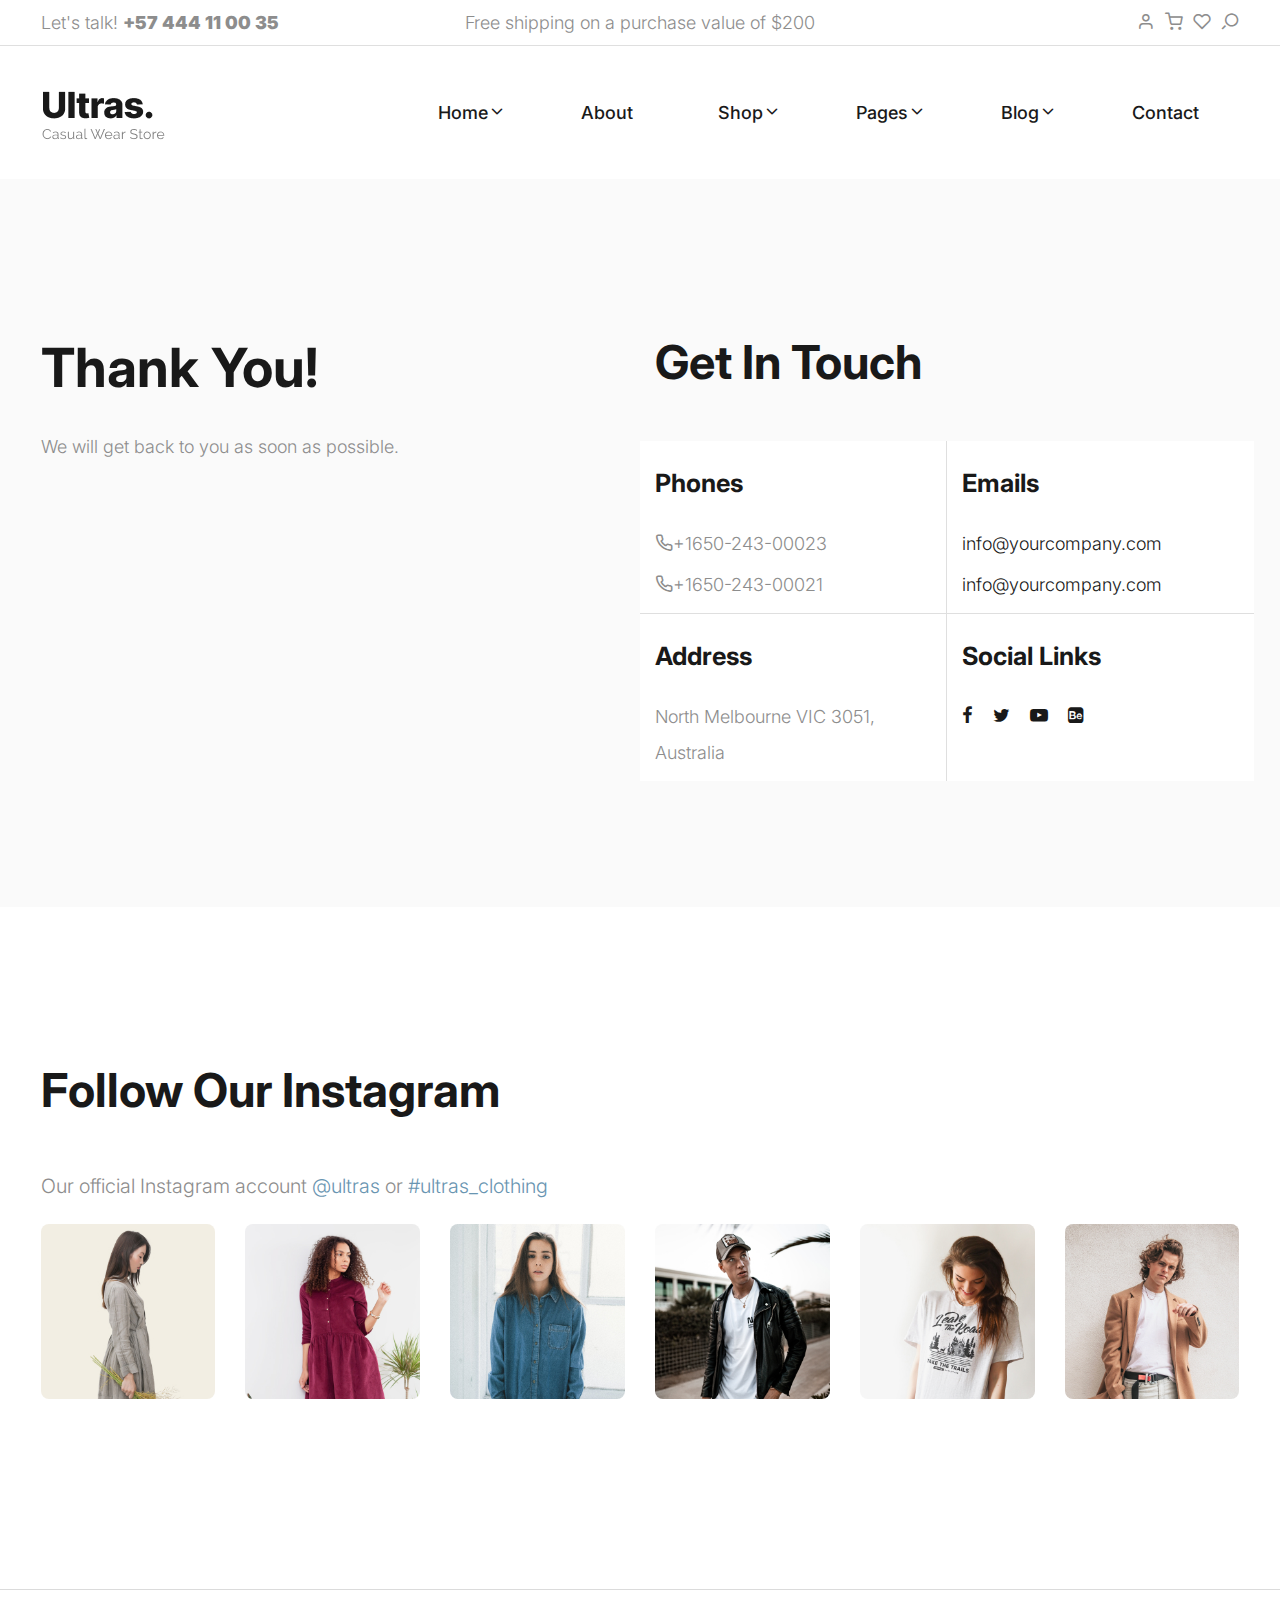
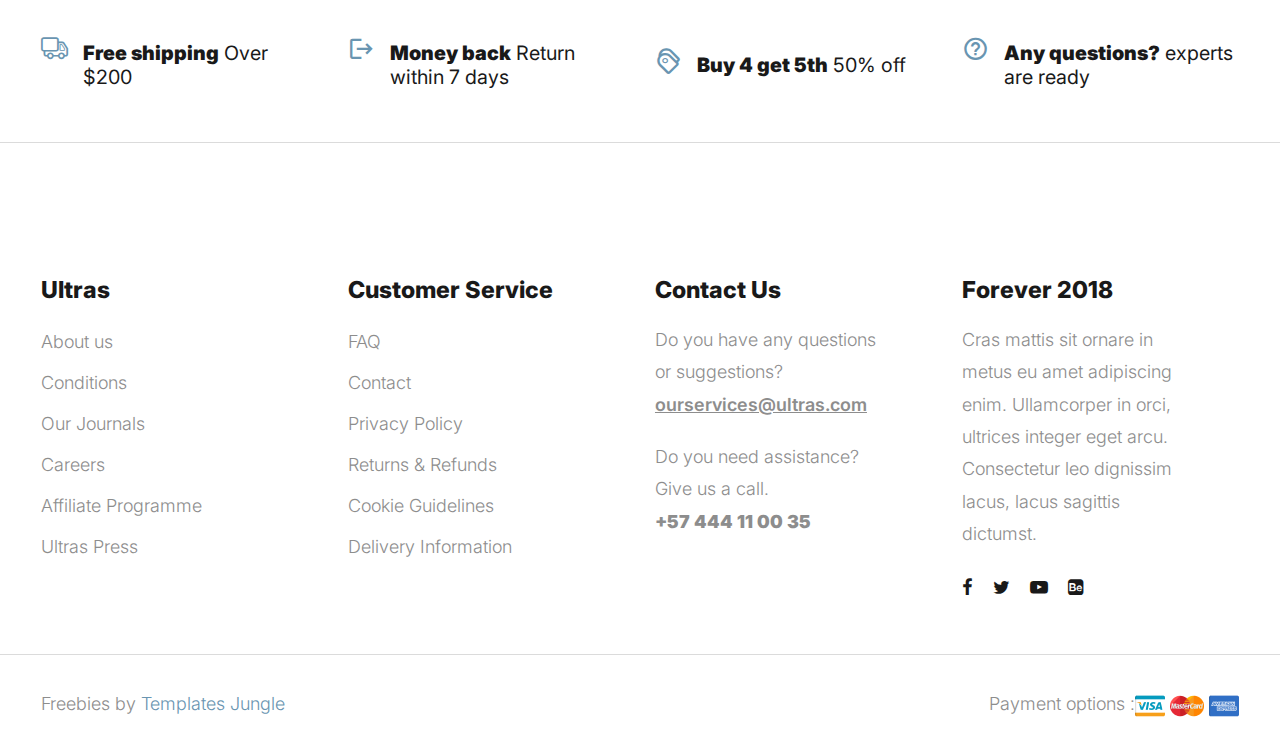
<file: thank-you.html>
<!DOCTYPE html>
<html lang="en">
  <head>
    <title>Ultras - Clothing Store eCommerce Store HTML Website Template</title>
    <meta charset="utf-8">
    <meta http-equiv="X-UA-Compatible" content="IE=edge">
    <meta name="viewport" content="width=device-width, initial-scale=1.0">
    <meta name="format-detection" content="telephone=no">
    <meta name="apple-mobile-web-app-capable" content="yes">
    <meta name="author" content="">
    <meta name="keywords" content="">
    <meta name="description" content="">
    <link rel="stylesheet" type="text/css" href="css/normalize.css">
    <link rel="stylesheet" type="text/css" href="icomoon/icomoon.css">
    <link rel="stylesheet" type="text/css" media="all" href="https://maxcdn.bootstrapcdn.com/font-awesome/4.7.0/css/font-awesome.min.css">
    <link rel="stylesheet" type="text/css" href="css/vendor.css">
    <link rel="stylesheet" type="text/css" href="style.css">
    <link rel="preconnect" href="https://fonts.googleapis.com">
    <link rel="preconnect" href="https://fonts.gstatic.com" crossorigin>
    <link href="https://fonts.googleapis.com/css2?family=Inter:wght@100;200;300;400;500;600;700;800;900&display=swap" rel="stylesheet">
    <!-- script
    ================================================== -->
    <script src="js/modernizr.js"></script>
  </head>
  <body>

    <div class="preloader-wrapper">
      <div class="preloader">
      </div>
    </div>

    <div class="search-popup">
      <div class="search-popup-container">

        <form role="search" method="get" class="search-form" action="">
          <input type="search" id="search-form" class="search-field" placeholder="Type and press enter" value="" name="s" />
          <button type="submit" class="search-submit"><a href="#"><i class="icon icon-search"></i></a></button>
        </form>

        <h5 class="cat-list-title">Browse Categories</h5>
        
        <ul class="cat-list">
          <li class="cat-list-item">
            <a href="shop.html" title="Men Jackets">Men Jackets</a>
          </li>
          <li class="cat-list-item">
            <a href="shop.html" title="Fashion">Fashion</a>
          </li>
          <li class="cat-list-item">
            <a href="shop.html" title="Casual Wears">Casual Wears</a>
          </li>
          <li class="cat-list-item">
            <a href="shop.html" title="Women">Women</a>
          </li>
          <li class="cat-list-item">
            <a href="shop.html" title="Trending">Trending</a>
          </li>
          <li class="cat-list-item">
            <a href="shop.html" title="Hoodie">Hoodie</a>
          </li>
          <li class="cat-list-item">
            <a href="shop.html" title="Kids">Kids</a>
          </li>
        </ul>
      </div>
    </div>
    <header id="header">
      <div id="header-wrap">
        <nav class="secondary-nav border-bottom">
          <div class="container">
            <div class="row d-flex align-items-center">
              <div class="col-md-4 header-contact">
                <p>Let's talk! <strong>+57 444 11 00 35</strong>
                </p>
              </div>
              <div class="col-md-4 shipping-purchase text-center">
                <p>Free shipping on a purchase value of $200</p>
              </div>
              <div class="col-md-4 col-sm-12 user-items">
                <ul class="d-flex justify-content-end list-unstyled">
                  <li>
                    <a href="login.html">
                      <i class="icon icon-user"></i>
                    </a>
                  </li>
                  <li>
                    <a href="cart.html">
                      <i class="icon icon-shopping-cart"></i>
                    </a>
                  </li>
                  <li>
                    <a href="wishlist.html">
                      <i class="icon icon-heart"></i>
                    </a>
                  </li>
                  <li class="user-items search-item pe-3">
                    <a href="#" class="search-button">
                      <i class="icon icon-search"></i>
                    </a>
                  </li>
                </ul>
              </div>
            </div>
          </div>
        </nav>
        <nav class="primary-nav padding-small">
          <div class="container">
            <div class="row d-flex align-items-center">
              <div class="col-lg-2 col-md-2">
                <div class="main-logo">
                  <a href="index.html">
                    <img src="images/main-logo.png" alt="logo">
                  </a>
                </div>
              </div>
              <div class="col-lg-10 col-md-10">
                <div class="navbar">

                  <div id="main-nav" class="stellarnav d-flex justify-content-end right">
                    <ul class="menu-list">

                      <li class="menu-item has-sub">
                        <a href="index.html" class="item-anchor d-flex align-item-center" data-effect="Home">Home<i class="icon icon-chevron-down"></i></a>
                        <ul class="submenu">
                          <li><a href="index.html" class="item-anchor">Home</a></li>
                          <li><a href="home2.html" class="item-anchor">Home v2<span class="text-primary"> (PRO)</span></a></li>
                        </ul>
                      </li>

                      <li><a href="about.html" class="item-anchor" data-effect="About">About</a></li>

                      <li class="menu-item has-sub">
                        <a href="shop.html" class="item-anchor d-flex align-item-center" data-effect="Shop">Shop<i class="icon icon-chevron-down"></i></a>
                        <ul class="submenu">
                          <li><a href="shop.html" class="item-anchor">Shop</a></li>
                          <li><a href="shop-slider.html" class="item-anchor">Shop slider<span class="text-primary"> (PRO)</span></a></li>
                          <li><a href="shop-grid.html" class="item-anchor">Shop grid<span class="text-primary"> (PRO)</span></a></li>
                          <li><a href="shop-list.html" class="item-anchor">Shop list<span class="text-primary"> (PRO)</span></a></li>
                          <li><a href="single-product.html" class="item-anchor">Single product<span class="text-primary"> (PRO)</span></a></li>
                          <li><a href="cart.html" class="item-anchor">Cart<span class="text-primary"> (PRO)</span></a></li>
                          <li><a href="wishlist.html" class="item-anchor">Wishlist<span class="text-primary"> (PRO)</span></a></li>
                          <li><a href="checkout.html" class="item-anchor">Checkout<span class="text-primary"> (PRO)</span></a></li>
                        </ul>
                      </li>

                      <li class="menu-item has-sub">
                        <a href="#" class="item-anchor d-flex align-item-center" data-effect="Pages">Pages<i class="icon icon-chevron-down"></i></a>
                        <ul class="submenu">
                          <li><a href="coming-soon.html" class="item-anchor">Coming soon<span class="text-primary"> (PRO)</span></a></li>
                          <li><a href="login.html" class="item-anchor">Login<span class="text-primary"> (PRO)</span></a></li>
                          <li><a href="faqs.html" class="item-anchor">FAQs<span class="text-primary"> (PRO)</span></a></li>
                          <li><a href="styles.html" class="item-anchor">Styles</a></li>
                          <li><a href="thank-you.html" class="item-anchor active">Thankyou</a></li>
                          <li><a href="error.html" class="item-anchor">Error page<span class="text-primary"> (PRO)</span></a></li>
                        </ul>
                      </li>

                      <li class="menu-item has-sub">
                        <a href="blog.html" class="item-anchor d-flex align-item-center" data-effect="Blog">Blog<i class="icon icon-chevron-down"></i></a>
                        <ul class="submenu">
                          <li><a href="blog.html" class="item-anchor">Blog</a></li>
                          <li><a href="blog-sidebar.html" class="item-anchor">Blog with sidebar<span class="text-primary"> (PRO)</span></a></li>
                          <li><a href="blog-masonry.html" class="item-anchor">Blog masonry<span class="text-primary"> (PRO)</span></a></li>
                          <li><a href="single-post.html" class="item-anchor">Single post</a></li>
                        </ul>
                      </li>

                      <li><a href="contact.html" class="item-anchor" data-effect="Contact">Contact</a></li>

                    </ul>
                  </div>

                </div>
              </div>
            </div>
          </div>
        </nav>
      </div>
    </header>

    <section id="thank-you" class="padding-large bg-light-grey">
      <div class="container">
        <div class="row">
          <div class="page-header col-md-6">
            <div class="section-header">
              <h1 class="page-title">Thank You!</h1>
              <p>We will get back to you as soon as possible.</p>
            </div>
          </div>
          <div class="contact-information">
            <div class="col-md-6">
              <div class="section-header">
                <h2 class="section-title">Get in touch</h2>
              </div>
              <div class="row">
                <div class="d-flex flex-wrap bg-light">
                  <div class="col-md-6 border-right border-bottom">
                    <div class="detail">
                      <h3>Phones</h3>
                      <ul class="list-unstyled">
                        <li>
                          <i class="icon icon-phone"></i>+1650-243-00023
                        </li>
                        <li>
                          <i class="icon icon-phone"></i>+1650-243-00021
                        </li>
                      </ul>
                    </div>
                  </div>
                  <div class="col-md-6 border-bottom">
                    <div class="detail">
                      <h3>Emails</h3>
                      <ul class="list-unstyled">
                        <li>
                          <i class="icon icon-envelope"></i>
                          <a href="mailto:info@yourcompany.com">info@yourcompany.com</a>
                        </li>
                        <li>
                          <i class="icon icon-envelope"></i>
                          <a href="mailto:info@yourcompany.com">info@yourcompany.com</a>
                        </li>
                      </ul>
                    </div>
                  </div>
                  <div class="col-md-6 border-right">
                    <div class="address detail">
                      <h3>Address</h3>
                      <ul class="list-unstyled">
                        <li>
                          <i class="icon icon-location"></i>
                          <span>North Melbourne VIC 3051, Australia</span>
                        </li>
                      </ul>
                    </div>
                  </div>
                  <div class="col-md-6">
                    <div class="detail">
                      <h3>Social Links</h3>
                      <ul class="social-links list-unstyled d-flex">
                        <li><a href="#" class="icon icon-facebook"></a></li>
                        <li><a href="#" class="icon icon-twitter"></a></li>
                        <li><a href="#" class="icon icon-youtube-play"></a></li>
                        <li><a href="#" class="icon icon-behance-square"></a></li>
                      </ul>
                    </div>
                  </div>
                </div>
              </div>
            </div>
          </div>
        </div>
      </div>
      </div>
    </section>
    
    <section id="instagram" class="padding-large">
      <div class="container">
        <div class="section-header">
          <h2 class="section-title">Follow our instagram</h2>
        </div>
        <p>Our official Instagram account <a href="#">@ultras</a> or <a href="#">#ultras_clothing</a>
        </p>
        <div class="row d-flex flex-wrap justify-content-between">
          <div class="col-lg-2 col-md-4 col-sm-6">
            <figure class="zoom-effect">
              <img src="images/insta-image1.jpg" alt="instagram" class="insta-image">
              <i class="icon icon-instagram"></i>
            </figure>
          </div>
          <div class="col-lg-2 col-md-4 col-sm-6">
            <figure class="zoom-effect">
              <img src="images/insta-image2.jpg" alt="instagram" class="insta-image">
              <i class="icon icon-instagram"></i>
            </figure>
          </div>
          <div class="col-lg-2 col-md-4 col-sm-6">
            <figure class="zoom-effect">
              <img src="images/insta-image3.jpg" alt="instagram" class="insta-image">
              <i class="icon icon-instagram"></i>
            </figure>
          </div>
          <div class="col-lg-2 col-md-4 col-sm-6">
            <figure class="zoom-effect">
              <img src="images/insta-image4.jpg" alt="instagram" class="insta-image">
              <i class="icon icon-instagram"></i>
            </figure>
          </div>
          <div class="col-lg-2 col-md-4 col-sm-6">
            <figure class="zoom-effect">
              <img src="images/insta-image5.jpg" alt="instagram" class="insta-image">
              <i class="icon icon-instagram"></i>
            </figure>
          </div>
          <div class="col-lg-2 col-md-4 col-sm-6">
            <figure class="zoom-effect">
              <img src="images/insta-image6.jpg" alt="instagram" class="insta-image">
              <i class="icon icon-instagram"></i>
            </figure>
          </div>
        </div>          
      </div>
    </section>

    <section id="shipping-information">
      <hr>
      <div class="container">
        <div class="row d-flex flex-wrap align-items-center justify-content-between">
          <div class="col-md-3 col-sm-6">
            <div class="icon-box">
              <i class="icon icon-truck"></i>
              <h4 class="block-title">
                <strong>Free shipping</strong> Over $200
              </h4>
            </div>
          </div>
          <div class="col-md-3 col-sm-6">
            <div class="icon-box">
              <i class="icon icon-return"></i>
              <h4 class="block-title">
                <strong>Money back</strong> Return within 7 days
              </h4>
            </div>
          </div>
          <div class="col-md-3 col-sm-6">
            <div class="icon-box">
              <i class="icon icon-tags1"></i>
              <h4 class="block-title">
                <strong>Buy 4 get 5th</strong> 50% off
              </h4>
            </div>
          </div>
          <div class="col-md-3 col-sm-6">
            <div class="icon-box">
              <i class="icon icon-help_outline"></i>
              <h4 class="block-title">
                <strong>Any questions?</strong> experts are ready
              </h4>
            </div>
          </div>
        </div>
      </div>
      <hr>
    </section>

    <footer id="footer">
      <div class="container">
        <div class="footer-menu-list">
          <div class="row d-flex flex-wrap justify-content-between">
            <div class="col-lg-3 col-md-6 col-sm-6">
              <div class="footer-menu">
                <h5 class="widget-title">Ultras</h5>
                <ul class="menu-list list-unstyled">
                  <li class="menu-item">
                    <a href="about.html">About us</a>
                  </li>
                  <li class="menu-item">
                    <a href="#">Conditions </a>
                  </li>
                  <li class="menu-item">
                    <a href="blog.html">Our Journals</a>
                  </li>
                  <li class="menu-item">
                    <a href="#">Careers</a>
                  </li>
                  <li class="menu-item">
                    <a href="#">Affiliate Programme</a>
                  </li>
                  <li class="menu-item">
                    <a href="#">Ultras Press</a>
                  </li>
                </ul>
              </div>
            </div>
            <div class="col-lg-3 col-md-6 col-sm-6">
              <div class="footer-menu">
                <h5 class="widget-title">Customer Service</h5>
                <ul class="menu-list list-unstyled">
                  <li class="menu-item">
                    <a href="faqs.html">FAQ</a>
                  </li>
                  <li class="menu-item">
                    <a href="contact.html">Contact</a>
                  </li>
                  <li class="menu-item">
                    <a href="#">Privacy Policy</a>
                  </li>
                  <li class="menu-item">
                    <a href="#">Returns & Refunds</a>
                  </li>
                  <li class="menu-item">
                    <a href="#">Cookie Guidelines</a>
                  </li>
                  <li class="menu-item">
                    <a href="#">Delivery Information</a>
                  </li>
                </ul>
              </div>
            </div>
            <div class="col-lg-3 col-md-6 col-sm-6">
              <div class="footer-menu">
                <h5 class="widget-title">Contact Us</h5>
                <p>Do you have any questions or suggestions? <a href="#" class="email">ourservices@ultras.com</a>
                </p>
                <p>Do you need assistance? Give us a call. <br>
                  <strong>+57 444 11 00 35</strong>
                </p>
              </div>
            </div>
            <div class="col-lg-3 col-md-6 col-sm-6">
              <div class="footer-menu">
                <h5 class="widget-title">Forever 2018</h5>
                <p>Cras mattis sit ornare in metus eu amet adipiscing enim. Ullamcorper in orci, ultrices integer eget arcu. Consectetur leo dignissim lacus, lacus sagittis dictumst.</p>
                <div class="social-links">
                  <ul class="d-flex list-unstyled">
                    <li>
                      <a href="#">
                        <i class="icon icon-facebook"></i>
                      </a>
                    </li>
                    <li>
                      <a href="#">
                        <i class="icon icon-twitter"></i>
                      </a>
                    </li>
                    <li>
                      <a href="#">
                        <i class="icon icon-youtube-play"></i>
                      </a>
                    </li>
                    <li>
                      <a href="#">
                        <i class="icon icon-behance-square"></i>
                      </a>
                    </li>
                  </ul>
                </div>
              </div>
            </div>
          </div>
        </div>
      </div>
      <hr>
    </footer>

    <div id="footer-bottom">
      <div class="container">
        <div class="d-flex align-items-center flex-wrap justify-content-between">
          <div class="copyright">
            <p>Freebies by <a href="https://templatesjungle.com/">Templates Jungle</a>
            </p>
          </div>
          <div class="payment-method">
            <p>Payment options :</p>
            <div class="card-wrap">
              <img src="images/visa-icon.jpg" alt="visa">
              <img src="images/mastercard.png" alt="mastercard">
              <img src="images/american-express.jpg" alt="american-express">
            </div>
          </div>
        </div>
      </div>
    </div>

    <script src="js/jquery-1.11.0.min.js"></script>
    <script src="js/plugins.js"></script>
    <script src="js/script.js"></script>
  </body>
</html>
</file>
<file: icomoon/icomoon.css>
@font-face {
  font-family: 'icomoon';
  src:  url('fonts/icomoon.eot?y7j3bk');
  src:  url('fonts/icomoon.eot?y7j3bk#iefix') format('embedded-opentype'),
    url('fonts/icomoon.ttf?y7j3bk') format('truetype'),
    url('fonts/icomoon.woff?y7j3bk') format('woff'),
    url('fonts/icomoon.svg?y7j3bk#icomoon') format('svg');
  font-weight: normal;
  font-style: normal;
  font-display: block;
}

[class^="icon-"], [class*=" icon-"] {
  /* use !important to prevent issues with browser extensions that change fonts */
  font-family: 'icomoon' !important;
  speak: never;
  font-style: normal;
  font-weight: normal;
  font-variant: normal;
  text-transform: none;
  line-height: 1;

  /* Better Font Rendering =========== */
  -webkit-font-smoothing: antialiased;
  -moz-osx-font-smoothing: grayscale;
}

.icon-chevron-down:before {
  content: "\e908";
}
.icon-mail:before {
  content: "\e914";
}
.icon-map-pin:before {
  content: "\e915";
}
.icon-phone:before {
  content: "\e916";
}
.icon-play:before {
  content: "\e917";
}
.icon-shopping-cart:before {
  content: "\e913";
}
.icon-add:before {
  content: "\e90b";
}
.icon-remove:before {
  content: "\e912";
}
.icon-tags1:before {
  content: "\e90c";
}
.icon-arrow-io:before {
  content: "\e90a";
}
.icon-chevron-left:before {
  content: "\e90d";
}
.icon-chevron-right:before {
  content: "\e90e";
}
.icon-help_outline:before {
  content: "\e90f";
}
.icon-return:before {
  content: "\e906";
}
.icon-user:before {
  content: "\e907";
}
.icon-search:before {
  content: "\e905";
}
.icon-heart:before {
  content: "\e902";
}
.icon-truck:before {
  content: "\e903";
}
.icon-cancel:before {
  content: "\e904";
}
.icon-close:before {
  content: "\e909";
}
.icon-arrow-left:before {
  content: "\e900";
}
.icon-arrow-right:before {
  content: "\e901";
}
.icon-screen-full:before {
  content: "\e910";
}
.icon-right-quote:before {
  content: "\e911";
}
.icon-linkedin2:before {
  content: "\eaca";
}
.icon-instagram:before {
  content: "\ea92";
}
.icon-star-empty:before {
  content: "\e9d7";
}
.icon-star-half:before {
  content: "\e9d8";
}
.icon-star-full:before {
  content: "\e9d9";
}
.icon-tags:before {
  content: "\f02c";
}
.icon-twitter:before {
  content: "\f099";
}
.icon-facebook:before {
  content: "\f09a";
}
.icon-facebook-f:before {
  content: "\f09a";
}
.icon-bars:before {
  content: "\f0c9";
}
.icon-navicon:before {
  content: "\f0c9";
}
.icon-reorder:before {
  content: "\f0c9";
}
.icon-youtube-play:before {
  content: "\f16a";
}
.icon-behance-square:before {
  content: "\f1b5";
}
.icon-pinterest-p:before {
  content: "\f231";
}
</file>
<file: style.css>
/*
Theme Name: Ultras
Theme URI: https://templatesjungle.com/
Author: TemplatesJungle
Author URI: https://templatesjungle.com/
Description: Ultras is specially designed product packaged for eCommerce store websites.
Version: 1.1
*/

/*--------------------------------------------------------------
This is main CSS file that contains custom style rules used in this template
--------------------------------------------------------------*/

/*------------------------------------*\
    Table of contents
\*------------------------------------*/

/*------------------------------------------------

CSS STRUCTURE:

1. VARIABLES

2. GENERAL TYPOGRAPHY
  2.1 General Styles
  2.2 Floating & Alignment
  2.3 Forms
  2.4 Lists
  2.5 Code
  2.6 Tables
  2.7 Spacing
  2.8 Utilities
  2.9 Misc
    - Row Border
    - Zoom Effect
  2.10 Buttons
    - Button Sizes
    - Button Shapes
    - Button Color Scheme
    - Button Aligns
  2.11 Section
    - Hero Section
    - Section Title
    - Section Paddings
    - Section Margins
    - Section Bg Colors
    - Content Colors
    - Content Borders

3. EXTENDED TYPOGRAPHY
  3.1 Blockquote / Pullquote
  3.2 Text Highlights

4. CONTENT ELEMENTS
  4.1 Tabs
  4.2 Accordions

5. BLOG STYLES
  5.1 Blog Single Post
  5.2 About Author
  5.3 Comments List
  5.4 Comments Form3

6. SITE STRUCTURE
  6.1 Header
    - Header Menu
    - Nav Sidebar
  6.2 Billboard
  6.3 About Us Section
  6.4 Video Section
  6.5 Selling Products Section
  6.6 Quotation Section
  6.7 Latest Blogs Section
  6.8 Newsletter Section
  6.9 Instagram Section
  6.10 Footer
    - Footer Top
    - Footer Bottom

7. OTHER PAGES
  7.1 About Page
  7.2 Product Detail
    -Quantity
  7.3 Shop Page & Blog Page
    -Sidebar
    -Pagination
  7.4 Shop List Page
  7.5 Single Product
   -Single Product Information
   -Product Tabs
  7.6 Single Post Page
  7.7 Cart Page
  7.8 Wishlist Page
  7.9 Checkout Page
  7.10 Home2 Page
   -Billboard
   -Video Section
   -Categories
  7.11 Coming Soon Page
  7.12 Login Page
  7.13 Error Page
  7.14 Styles Page

    
/*--------------------------------------------------------------
/** 1. VARIABLES
--------------------------------------------------------------*/
:root {
    /* widths for rows and containers
     */
    --header-height       : 160px;
    --header-height-min   : 80px;
}
/* on mobile devices below 600px
 */
@media screen and (max-width: 600px) {
    :root {
        --header-height : 100px;
        --header-height-min   : 80px;
    }
}
/* Theme Colors */
:root {
    --accent-color       : #8d8d8d;
    --dark-color         : #191919;
    --light-color        : #fff;
    --grey-color         : #dbdbdb;
    --light-grey-color   : #fafafa;
    --primary-color      : #6995B1;
    --light-primary-color   : #eef1f3;
}

/* Fonts */
:root {
    --body-font           : "Inter", sans-serif;
    --heading-font        : "Inter", sans-serif;
}


/*----------------------------------------------*/
/* 2 GENERAL TYPOGRAPHY */
/*----------------------------------------------*/

/* 2.1 General Styles
/*----------------------------------------------*/
*, *::before, *::after {
  -webkit-box-sizing: border-box;
  -moz-box-sizing: border-box;
  box-sizing: border-box;
}
html {
  box-sizing: border-box;
}
body {
  font-family: var(--body-font);
  font-size: 18px;
  font-weight: 300;
  line-height: 2;
  color: var(--accent-color);
  margin: 0;
}
body.no-scroll {
    overflow: hidden;
}
a {
  color: var(--dark-color);
  text-decoration: none;
  transition: 0.3s color ease-out;
}
p>a {
  color: var(--primary-color);
}
a.light {
  color: var(--light-color);
}
a:hover {
  text-decoration: none;
  color: var(--primary-color);
}
ul, ol {
  margin-top: 0;
  margin-bottom: 10px;
  margin-left: 0;
}
ul ul,
ol ul,
ul ol,
ol ol {
  margin-top: 5px;
  margin-bottom: 0;
}
ul li, ol li {
  margin-bottom: 5px;
  outline: 0;
}
ul li.active a{
  color: var(--dark-color);
}
ul li:last-child,
ol li:last-child {
  margin-bottom: 0;
}
dl {
  margin-top: 0;
  margin-bottom: 2rem;
}
dt,
dd {
  line-height: 1.42857143;
}
dt {
  font-weight: bold;
}
dd {
  margin-left: 0;
}
button, input, select, textarea {
  font-family: inherit;
  font-size: inherit;
  line-height: inherit;
  outline: 0;
}
figure {
  margin: 0;
}
img {
  display: inline-block;
  border: 0;
  max-width: 100%;
  height: auto;
  vertical-align: middle;
}
::selection {
  background: var(--primary-color);
  color: var(--light-color);
  text-shadow: none;
}
::-moz-selection {
  background: var(--primary-color);
  color: var(--light-color);
  text-shadow: none;
}

::-webkit-input-placeholder {
    color: #7A7A7A; /* WebKit browsers */
}
:-ms-input-placeholder {
    color: #7A7A7A;/* Internet Explorer 10+ */
}

/* Typography */
/*----------------------------------------------*/

h1, .h1, h2, .h2, h3, .h3, h4, .h4, h5, .h5, h6, .h6 {
  font-family: var(--heading-font);
  color: var(--dark-color);
  line-height: 1.2;
}
h1.light, .h1, h2.light, .h2, h3.light, .h3, h4.light, .h4, h5.light, .h5, h6.light, .h6 {
  color: var(--light-color);
}
h1, h2, h3 {
  margin: 25px 0;
  text-transform: capitalize;
}
h5, h6 {
  letter-spacing: 1px;
}
h1, .h1 {
  font-size: 3em;
  line-height: 1.4;
}
h2, .h2 {
  font-size: 2em;
  line-height: 1.4;
}
h3, .h3 {
  font-size: 1.4em;
  line-height: 1.4;
}
h4, .h4 {
  font-size: 1.1em;
  line-height: 1.4;
}
h5, .h5 {
  font-size: .83em;
  line-height: 1.25;
}
h6, .h6 {
  font-size: .67em;
  line-height: 1.1;
}
h1 a, h2 a, h3 a, h4 a, h5 a, h6 a {
  font-weight: inherit;
  color: inherit;
  text-decoration: none;
}
p {
   font-family: var(--body-font);
   font-size: 18px;
   line-height: 1.8;
   margin: 0 0 20px 0;
}
p.dark {
    color: var(--dark-color);
}
p.light {
    color: var(--light-color);
}
p:empty {
  display: none;
}
small {
  font-size: 85%;
}
mark {
  background-color: var(--grey-color);
  padding: 0.28rem;
}
dfn, cite, em, i {
  font-style: italic;
}
::placeholder {
    color: var(--grey-color);
}

/*----------------------------------------------*/
/* 2.1 Floating & Alignment */
/*----------------------------------------------*/

.align-left {
  float: left;
  text-align: left;
}
.align-right {
  float: right;
  text-align: right;
}
.align-center {
  display: block;
  margin-left: auto;
  margin-right: auto;
  text-align: center;
}
/**::after,*/
.container::after,
.row::after,
.clearfix::after {
  display: block;
  clear: both;
  content: "";
}

/** Text Align
--------------------------------------------------------------*/
.text-left {
  text-align: left;
}
.text-right {
  text-align: right;
}
.text-center {
  text-align: center;
}
.text-justify {
  text-align: justify;
}
.text-nowrap {
  white-space: nowrap;
}
.text-lead {
  font-size: 120%;
  line-height: 1.7em;
}
.text-lead strong {
  font-size: 115%;
  font-weight: 500;
}
.text-muted {
  color: var(--primary-color);
}
.text-primary {
  color: var(--primary-color) !important;
}
.text-hide {
  font: 0/0 a;
  color: transparent;
  text-shadow: none;
  background-color: transparent;
  border: 0;
}

/*------------------------------------------------
/* 2.3 Forms
–––––––––––––––––––––––––––––––––––––––––––––––––– */
input[type="email"],
input[type="number"],
input[type="search"],
input[type="text"],
input[type="tel"],
input[type="url"],
input[type="password"],
textarea,
select {
    height: 50px;
    padding: 6px 15px;
    background-color: var(--light-background-color);
    border: 1px solid var(--grey-color);
    border-radius: 4px;
    box-shadow: none;
    box-sizing: border-box; 
  }
/* Removes awkward default styles on some inputs for iOS */
input[type="email"],
input[type="number"],
input[type="search"],
input[type="text"],
input[type="tel"],
input[type="url"],
input[type="password"],
textarea {
  -webkit-appearance: none;
     -moz-appearance: none;
          appearance: none; }
textarea {
  min-height: 130px;
  padding-top: 6px;
  padding-bottom: 6px; }
input[type="email"]:focus,
input[type="number"]:focus,
input[type="search"]:focus,
input[type="text"]:focus,
input[type="tel"]:focus,
input[type="url"]:focus,
input[type="password"]:focus,
textarea:focus,
select:focus {
  border: 1px solid var(--grey-color);
  outline: 0; }
label,
legend {
  display: block;
  margin-bottom: .5rem;
  font-weight: 600; 
}
fieldset {
  padding: 0;
  border-width: 0; 
}
input[type="checkbox"],
input[type="radio"] {
  display: inline; }
label > .label-body {
  display: inline;
  margin-left: .5rem;
  font-weight: normal; }

/*------------------------------------------------
/* 2.4 Lists
–––––––––––––––––––––––––––––––––––––––––––––––––– */
ul {
  list-style: circle inside; }
ol {
  list-style: decimal inside; }
ol, ul {
  padding-left: 0;
  margin-top: 0; }
ul ul,
ul ol,
ol ol,
ol ul {
  margin: 1.5rem 0 1.5rem 3rem;
  font-size: 90%; }
li {
  margin-bottom: 1rem; }

/*------------------------------------------------
/* 2.5 Code
–––––––––––––––––––––––––––––––––––––––––––––––––– */
code {
  padding: .2rem .5rem;
  margin: 0 .2rem;
  border-radius: 4px; 
  background-color: var(--accent-color);
  color: var(--light-color);
}
pre > code {
  display: block;
  padding: 1rem 1.5rem;
  white-space: normal; 
  }

/*------------------------------------------------
/* 2.6 Tables
–––––––––––––––––––––––––––––––––––––––––––––––––– */
th,
td {
  padding: 12px 15px;
  text-align: left;
   }
th:first-child,
td:first-child {
  padding-left: 0; 
  }
th:last-child,
td:last-child {
  padding-right: 0; 
  }

/*------------------------------------------------
/* 2.7 Spacing
–––––––––––––––––––––––––––––––––––––––––––––––––– */
button,
.button {
  margin-bottom: 1rem; }
input,
textarea,
select,
fieldset {
  margin-bottom: 1.5rem; }
pre,
blockquote,
dl,
figure,
table,
form {
  margin-bottom: 2rem; 
}

/*------------------------------------------------
/* 2.8 Utilities
–––––––––––––––––––––––––––––––––––––––––––––––––– */
.u-full-width {
  width: 100%;
  box-sizing: border-box; 
}
.u-max-full-width {
  max-width: 100%;
  box-sizing: border-box; 
}
.u-pull-right {
  float: right; 
}
.u-pull-left {
  float: left; 
}
.list-icon i {
  margin-right: 10px;
}
.list-unstyled {
  list-style: none;
}
.txt-fx .letter {
  opacity: 0;
}
.text-uppercase {
  text-transform: uppercase;
}
.text-capitalize {
  text-transform: capitalize;
}
.overflow-hidden {
    overflow: hidden;
}
.hide {
    display: none !important;
}

/* display flex utilities */
.d-flex {
  display: -ms-flexbox !important;
  display: flex !important;
}
.flex-wrap {
  -ms-flex-wrap: wrap !important;
  flex-wrap: wrap !important;
}

.justify-content-end {
  -ms-flex-pack: justify !important;
  justify-content: end !important;
}
.justify-content-center {
  -ms-flex-pack: justify !important;
  justify-content: center !important;
}
.justify-content-evenly {
  -ms-flex-pack: justify !important;
  justify-content: space-evenly !important;
}
.justify-content-between {
  -ms-flex-pack: justify !important;
  justify-content: space-between !important;
}

.align-items-center {
  -ms-flex-align: center !important;
  align-items: center !important;
}
.align-items-baseline {
  -ms-flex-align: baseline !important;
  align-items: baseline !important;
}
/* disable selction in section title */
.noselect {
  -webkit-touch-callout: none; /* iOS Safari */
    -webkit-user-select: none; /* Safari */
     -khtml-user-select: none; /* Konqueror HTML */
       -moz-user-select: none; /* Old versions of Firefox */
        -ms-user-select: none; /* Internet Explorer/Edge */
            user-select: none; /* Non-prefixed version, currently
                                  supported by Chrome, Edge, Opera and Firefox */
}

/*------------------------------------------------
/* 2.9 Misc
–––––––––––––––––––––––––––––––––––––––––––––––––– */
/* -Row Border
------------------------------------------*/
hr {
  margin-top: 2rem;
  margin-bottom: 2rem;
  border-width: 0;
  border-top: 1px solid var(--grey-color); 
}

/* -Zoom Effect
------------------------------------------*/
.zoom-effect {
    position: relative;
    overflow: hidden;
}
.zoom-effect img {
    max-width: 100%;
    -webkit-transition: 0.6s ease-out;
    -moz-transition: 0.6s ease-out;
    transition: 0.6s ease-out;
}
.zoom-effect:hover img {
    -webkit-transform: scale(1.1,1.1);
    -moz-transform: scale(1.1,1.1);
    transform: scale(1.1,1.1);
}
.zoom-effect:before {
    content: "";
    display: block;
    width: 100%;
    height: 100%;
    top: 0;
    left: 0;
    position: absolute;
    background: rgba(0,0,0,0.3);
    z-index: 2;
    opacity: 0;
    -moz-transition: 0.5s ease;
    -webkit-transition: 0.5s ease;
    transition: 0.5s ease;
}
.zoom-effect:hover:before {
    opacity: 1;
    cursor: pointer;
}


/*--------------------------------------------------------------
/** 2.10 Buttons
--------------------------------------------------------------*/
a.btn,
input[type="button"],
input[type="submit"],
input[type="reset"],
input[type="file"],
button {
  background-image: none;
  background: var(--dark-color);
  text-decoration: none !important;
  display: inline-block;
  position: relative;
  border: 2px solid transparent;
  border-radius: 0;
  padding: 0.75em 1.5em;
  margin-top: 15px;
  font-family: var(--body-font);
  font-size: 15px;
  font-weight: 500;
  line-height: normal;
  text-align: center;
  text-transform: uppercase;
  color: var(--light-color);
  z-index: 1;
  cursor: pointer;
  white-space: nowrap;
  vertical-align: middle;
  -webkit-transition: all 0.3s ease-in;
  transition: all 0.3s ease-in;
  -ms-touch-action: manipulation;
  touch-action: manipulation;
  -webkit-user-select: none;
  -moz-user-select: none;
  -ms-user-select: none;
  user-select: none;
}
.btn:hover,
.btn:focus,
input[type="button"]:focus,
input[type="button"]:hover,
input[type="submit"]:focus,
input[type="submit"]:hover,
input[type="reset"]:focus,
input[type="reset"]:hover,
input[type="file"]:focus,
input[type="file"]:hover,
button:focus,
button:hover {
  text-decoration: none;
  outline: 0;
}
.light .btn:hover {
  color: var(--light-color);
}
.btn:last-child {
  margin-right: 0;
}
.btn:active,
.btn.btn-outline-light:active,
.btn.btn-outline-dark:active,
.btn.btn-outline-accent:active,
input[type="button"]:active,
input[type="submit"]:active,
input[type="reset"]:active,
input[type="file"]:active,
button:active {
  outline: 0;
  background-image: none;
  -webkit-box-shadow: inset 0 1px 3px rgba(0, 0, 0, 0.3);
  box-shadow: inset 0 1px 3px rgba(0, 0, 0, 0.3);
}
.btn.disabled,
.btn[disabled],
fieldset[disabled] .btn {
  cursor: not-allowed;
  opacity: 0.65;
  box-shadow: none;
}
a.btn.disabled,
fieldset[disabled] a.btn {
  pointer-events: none;
}

/* - Button Sizes
------------------------------------------------------------- */
.btn.btn-small {
  padding: 0.8em 1.8em;
  font-size: 0.65em;
}
.btn.btn-medium {
  padding: 1.1em 3.0em;
  font-size: 1.0em;
}
.btn.btn-large {
  padding: 1.5em 5.5em;
  font-size: 1.3em;
}

/* - Button Shapes
------------------------------------------------------------- */
.btn.btn-rounded,
.btn.btn-rounded::after {
  border-radius: 6px;
}
.btn.btn-pill,
.btn.btn-pill::after {
  border-radius: 2em;
}
/* button outline */
.btn.btn-outline-dark,
.btn.btn-outline-light,
.btn.btn-outline-accent {
  background: transparent;
  text-shadow: none;
  box-shadow: none;
}
.btn.btn-outline-dark:hover::after,
.btn.btn-outline-light:hover::after {
  background-color: transparent;
}
.btn.btn-outline-dark {
  border-color: rgba(0,0,0,1);
  color: var(--dark-color);
}
.btn.btn-outline-dark:hover {
  background: var(--dark-color);
  color: var(--light-color);
}
.btn.btn-outline-accent {
  border-color: var(--accent-color);
  color: var(--accent-color);
}
.btn.btn-outline-accent:hover {
  background: var(--accent-color);
  color: var(--light-color);
}
.btn.btn-outline-light {
  border-color: rgba(255,255,255,0.5);
  color: var(--light-color);
}
.btn.btn-outline-light:hover {
  border-color: rgba(0,0,0,0.5);
  color: var(--dark-color);
}
.btn.btn-outline-primary {
  background: transparent;
  border-color: var(--primary-color);
  color: var(--dark-color);
}
.btn.btn-outline-primary:hover {
  border-color: var(--dark-color);
  color: var(--dark-color) !important;
}
.btn.btn-full {
  display: block;
  margin: .85em 0;
  width: 100%;
  text-align: center;
}

/* - Buttons Color Scheme
------------------------------------------------------------- */
.btn.btn-dark {
  background: var(--dark-color);
  color: var(--light-color);
}
.btn.btn-dark:hover {
  background: var(--primary-color);
}
.btn.btn-light {
  background: var(--light-color);
  color: var(--dark-color);
}
.btn.btn-light:hover {
  background: var(--dark-color);
  color: var(--light-color);
}
.btn.btn-grey {
  background: var(--grey-color);
  color: var(--dark-color);
}
.btn.btn-grey:hover {
  background: var(--primary-color);
  color: var(--light-color);
}
.btn.btn-accent {
  color: var(--light-color);
  background-color: var(--accent-color);
}
.btn.btn-accent:hover {
  color: var(--light-color) !important;
  background-color: var(--primary-color);
}
.btn.btn-primary {
  background: var(--primary-color);
  color: var(--light-color);
}
.btn.btn-primary:hover {
  background-color: var(--dark-color);
  color: var(--light-color);
}

/* - Buttons Aligns
------------------------------------------------------------- */
.btn-left{
  text-align: left;
  display: block;
}
.btn-center{
  text-align: center;
  display: block;
}
.btn-right{
  text-align: right;
  display: block;
}

/* - Buttons With Arrow
------------------------------------------------------------- */
.btn-wrap {
  font-weight: 500;
  text-transform: capitalize;
  width: fit-content;
}
.btn-wrap:hover i.icon.icon-arrow-io {
  transform: translate3d(5px,0,0) rotate(-180deg);
}
.btn-wrap i.icon.icon-arrow-io {
  display: inline-block;
  font-size: 1.4em;
  transform: rotate(-180deg);
  transition: transform 0.3s ease-out;
}

/*----------------------------------------------*/
/* 2.11 Images */
/*----------------------------------------------*/

/*--- Image Dimension
-----------------------------------------------*/
img.video-image,
img.post-image,
img.insta-image {
    width: 100%;
    height: auto;
    object-fit: cover;
}
img.large-image {
    width: 100%;
    height: 660px;
    object-fit: cover;
}
img.small-image {
    width: 100%;
    height: 320px;
    object-fit: cover;
}
img.single-image {
    width: 100%;
    height: 810px;
    object-fit: cover;
}
img.brand-image {
    max-width: 100%;
    height: auto;
    margin: 20px;
}

/*--- Image Shape
-----------------------------------------------*/
img.image-rounded {
   border-radius: 10px;
}
img.image-circle {
   border-radius: 50%;
}

/*----------------------------------------------*/
/* 2.12 Section */
/*-----------------------------------------------------------*/

/* site-banner */
/*----------------------------------------------*/
.site-banner{
  text-align: center;
}
.site-banner h1.page-title{
    font-size: 7.2em;
    font-weight: 800;
    line-height: 1em;
    letter-spacing: -0.02em;
    text-transform: capitalize;
    color: var(--dark-color);
}
.breadcrumbs a:hover{
  color: var(--accent-color);
}
.breadcrumbs{
  color: var(--accent-color);
}
.breadcrumbs .item{
  text-transform: capitalize;
}
@media screen and (max-width: 1099px) {
  .site-banner h1.page-title{
      font-size: 6em;
  }
}
@media screen and (max-width: 768px) {
  .site-banner h1.page-title{
      font-size: 4.6em;
  }
}
@media screen and (max-width: 600px) {
  .site-banner h1.page-title{
      font-size: 3.2em;
  }
}

/* Hero section
/*----------------------------------------------*/
.hero-section {
    position: relative;
}
.hero-section h2 {
    font-size: 1.8em;
    text-transform: none;
}

/*--- Section Title
-----------------------------------------------*/
.section-header {
    width: 100%;
    padding-bottom: 20px;
}
.section-title {
    font-size: 2.6em;
    font-weight: 700;
}

/*--- Widget Title
-----------------------------------------------*/
h5.widget-title {
    letter-spacing: 0;
    font-size: 1.3em;
    font-weight: 800;
    margin-top: 0;
    margin-bottom: 20px;
}

/*--- Product Title
-----------------------------------------------*/
h2.product-title{
    font-size: 2.6em;
    margin: 0;
}

/* - Section Padding
--------------------------------------------------------------*/
.padding-xsmall {
  padding-top: 0.5em;
  padding-bottom: 0.5em;
}
.padding-small {
  padding-top: 2em;
  padding-bottom: 2em;
}
.padding-medium {
  padding-top: 4em;
  padding-bottom: 4em;
}
.padding-large {
  padding-top: 7em;
  padding-bottom: 7em;
}
.padding-xlarge {
  padding-top: 9.5em;
  padding-bottom: 9.5em;
}
.padding-2xlarge {
  padding-top: 15em;
  padding-bottom: 15em;
}

/* no padding */
.no-padding-top {
  padding-top: 0 !important;
}
.no-padding-bottom {
  padding-bottom: 0 !important;
}
.no-gutter {
  padding: 0 !important;
}

/* no padding and margin */
.no-padding {
  padding: 0;
}
.no-margin {
  margin: 0;
}
.no-margin-bottom {
  margin-bottom: 0 !important;
}

/* - Section margin
--------------------------------------------------------------*/
.margin-small {
  margin-top: 3em;
  margin-bottom: 3em;
}
.margin-medium {
  margin-top: 4.5em;
  margin-bottom: 4.5em;
}
.margin-large {
  margin-top: 6em;
  margin-bottom: 6em;
}
.margin-xlarge {
  margin-top: 7.5em;
  margin-bottom: 7.5em;
}

@media only screen and (max-width: 768px) {
  .margin-small,
  .margin-medium,
  .margin-large,
  .margin-xlarge {
    margin-top: 1em;
    margin-bottom: 1em;
  }
}

/* - Section Bg Colors
--------------------------------------------------------------*/
.bg-light {
  background-color: var(--light-color) !important;
}
.bg-accent {
  background-color: var(--accent-color) !important;
}
.bg-grey {
  background-color: var(--grey-color) !important;
}
.bg-dark-grey {
  background-color: var(--dark-grey-color) !important;
}
.bg-light-grey {
  background-color: var(--light-grey-color) !important;
}
.bg-primary {
  background-color: var(--primary-color) !important;
}
.bg-light-primary {
  background-color: var(--light-primary-color) !important;
}

/* - Content Colors
--------------------------------------------------------------*/
.content-light h1, .content-light h2, .content-light h3, .content-light h4, .content-light h5, .content-light h6 {
  color: var(--light-color);
}
.primary-color h1, .primary-color h2, .primary-color h3, .primary-color h4, .primary-color h5, .primary-color h6 {
  color: var(--primary-color);
}
.content-light a,
.content-light {
  color: var(--light-color);
}
.content-light a:hover {
  color: var(--light-color);
}
.content-light li.menu-item .icon{
    color: var(--light-color);
}
.content-dark h1, .content-dark h2, .content-dark h3, .content-dark h4, .content-dark h5, .content-dark h6 {
  color: var(--dark-color);
}
.content-dark a,
.content-dark {
  color: var(--dark-color);
}
.content-dark a:hover {
  color: var(--dark-color);
}
.content-dark li.menu-item .icon{
    color: var(--dark-color);
}

/* - Content Border
--------------------------------------------------------------*/
table.border-bottom tr {
    border-bottom: 1px solid rgba(0,0,0,0.125);
}
.content-light table.border-bottom tr {
    border-bottom: 1px solid rgba(255,255,255,0.3);
}
.border-top {
   border-top: 1px solid rgba(0,0,0,0.125);
}
.content-light .border-top {
   border-top: 1px solid rgba(255,255,255,0.3);
}
.border-right {
   border-right: 1px solid rgba(0,0,0,0.125);
}
.content-light .border-right {
   border-bottom: 1px solid rgba(255,255,255,0.3);
}
.border-bottom {
   border-bottom: 1px solid rgba(0,0,0,0.125);
}
.content-light .border-bottom {
   border-bottom: 1px solid rgba(255,255,255,0.3);
}
.border-left {
   border-left: 1px solid rgba(0,0,0,0.125);
}
.content-light .border-left {
   border-left: 1px solid rgba(255,255,255,0.3);
}

/* - Content Border None
--------------------------------------------------------------*/
.no-border-top {
   border-top: none !important;
}
.no-border-right {
   border-right: none !important;
}
.no-border-bottom {
   border-bottom: none !important;
}
.no-border-left {
   border-left: none !important;
}

/*====================================================================*/
/* 3. EXTENDED TYPOGRAPHY */
/*====================================================================*/
/*----------------------------------------------*/
/* 3.1 Blockquote /Pullquote */
/*----------------------------------------------*/
.single-post .content p:first-child, 
.quote blockquote, blockquote, 
.single-post .content blockquote p, 
.pullquote-right, 
.pullquote-left {
    font-family: var(--heading-font);
    font-size: 1.5em;
    line-height: 1.4em;
    font-weight: 500;
    letter-spacing: 2px;
    font-style: normal;
    margin: 0 0 20px;
    padding: 20px 40px;
}
.pullquote-right, .pullquote-left {
  width: 40%;
} 
blockquote cite {
  display: block;
  font-size: 0.8em;
  margin-top: 20px;
  font-style: italic;
}
.pullquote-left {
  float: left;
  margin: 20px 20px 20px 0;
} 
.pullquote-right {
  float: right;
  margin: 20px 0 20px 20px;
}
  
/*----------------------------------------------*/
/* 3.2 Text Highlights */
/*----------------------------------------------*/
.highlight {
  background: var(--primary-color);
  color: var(--light-color);
  padding: 1px 5px;
}

/*====================================================================*/
/* 4. CONTENT ELEMENTS */
/*====================================================================*/

/*--------------------------------------------------------------
/** 4.1 General Tabs
--------------------------------------------------------------*/
.nav {
  display: flex;
  flex-wrap: wrap;
  padding-left: 0;
  margin-bottom: 0;
  list-style: none;
}
.nav-link {
  display: block;
  padding: 0.5rem 1rem;
  text-decoration: none;
  transition: color 0.15s ease-in-out, background-color 0.15s ease-in-out, border-color 0.15s ease-in-out;
}
@media (prefers-reduced-motion: reduce) {
  .nav-link {
    transition: none;
  }
}
.nav-link:hover, .nav-link:focus {
  color: var(--accent-color);
}
.nav-link.disabled {
  color: #6c757d;
  pointer-events: none;
  cursor: default;
}
.nav-tabs {
  border-bottom: 1px solid #dee2e6;
}
.nav-tabs .nav-link {
  color: #999;
  padding: 10px 30px;
  margin-bottom: -1px;
  background: none;
  border: 1px solid transparent;
  border-top-left-radius: 0.25rem;
  border-top-right-radius: 0.25rem;
}
.nav-tabs .nav-link:hover, .nav-tabs .nav-link:focus {
  border-color: #e9ecef #e9ecef #dee2e6;
  isolation: isolate;
}
.nav-tabs .nav-link.disabled {
  color: #6c757d;
  background-color: transparent;
  border-color: transparent;
}
.nav-tabs .nav-link.active,
.nav-tabs .nav-item.show .nav-link {
  color: #495057;
  border-color: #dee2e6 #dee2e6 #fff;
}
.nav-tabs .dropdown-menu {
  margin-top: -1px;
  border-top-left-radius: 0;
  border-top-right-radius: 0;
}
.nav-pills .nav-link {
  background: none;
  border: 0;
  border-radius: 0.25rem;
}
.nav-pills .nav-link.active,
.nav-pills .show > .nav-link {
  color: #fff;
  background-color: #0d6efd;
}
.nav-fill > .nav-link,
.nav-fill .nav-item {
  flex: 1 1 auto;
  text-align: center;
}
.nav-justified > .nav-link,
.nav-justified .nav-item {
  flex-basis: 0;
  flex-grow: 1;
  text-align: center;
}
.nav-fill .nav-item .nav-link,
.nav-justified .nav-item .nav-link {
  width: 100%;
}
.bootstrap-tabs .tab-content {
  padding: 20px 0;
}
.bootstrap-tabs .tab-content > .tab-pane {
  display: none;
}
.bootstrap-tabs .tab-content > .active {
  display: block;
}

/*--------------------------------------------------------------
/** 4.2 Accordions
--------------------------------------------------------------*/
.collapse:not(.show) {
  display: none;
}
.collapsing {
  height: 0;
  overflow: hidden;
  transition: height 0.35s ease;
}
@media (prefers-reduced-motion: reduce) {
  .collapsing {
    transition: none;
  }
}
.accordion-button {
  position: relative;
  display: flex;
  align-items: center;
  width: 100%;
  padding: 1rem 1.25rem;
  margin: 0;
  font-size: 1rem;
  color: var(--dark-color);
  text-align: left;
  border: 0;
  border-radius: 0;
  box-shadow: none;
  overflow-anchor: none;
  background-color: var(--light-background-color);
  transition: color 0.15s ease-in-out, background-color 0.15s ease-in-out, border-color 0.15s ease-in-out, box-shadow 0.15s ease-in-out, border-radius 0.15s ease;
}
@media (prefers-reduced-motion: reduce) {
  .accordion-button {
    transition: none;
  }
}
.accordion-button:not(.collapsed)::after {
  background-image: url(data:image/svg+xml,%3csvg xmlns='http://www.w3.org/2000/svg' viewBox='0 0 16 16' fill='%23212529'%3e%3cpath fill-rule='evenodd' d='M1.646 4.646a.5.5 0 0 1 .708 0L8 10.293l5.646-5.647a.5.5 0 0 1 .708.708l-6 6a.5.5 0 0 1-.708 0l-6-6a.5.5 0 0 1 0-.708z'/%3e%3c/svg%3e);
  transform: rotate(-180deg);
}
.accordion-button::after {
  flex-shrink: 0;
  width: 1.25rem;
  height: 1.25rem;
  margin-left: auto;
  content: "";
  background-image: url("data:image/svg+xml,%3csvg xmlns='http://www.w3.org/2000/svg' viewBox='0 0 16 16' fill='%23212529'%3e%3cpath fill-rule='evenodd' d='M1.646 4.646a.5.5 0 0 1 .708 0L8 10.293l5.646-5.647a.5.5 0 0 1 .708.708l-6 6a.5.5 0 0 1-.708 0l-6-6a.5.5 0 0 1 0-.708z'/%3e%3c/svg%3e");
  background-repeat: no-repeat;
  background-size: 1.25rem;
  transition: transform 0.2s ease-in-out;
}
@media (prefers-reduced-motion: reduce) {
  .accordion-button::after {
    transition: none;
  }
}
.accordion-button:hover {
  z-index: 2;
}
.accordion-button:focus {
  z-index: 3;
  outline: 0;
  box-shadow: none;
}
.accordion-header {
  margin: 0;
}
.accordion-item {
  background-color: var(--light-background-color);
  border-bottom: 1px solid rgba(0, 0, 0, 0.125);
}
.accordion-body {
  padding: 1rem 1.25rem;
}
.accordion-flush .accordion-collapse {
  border-width: 0;
}
.accordion-flush .accordion-item {
  border-right: 0;
  border-left: 0;
  border-radius: 0;
}
.accordion-flush .accordion-item:first-child {
  border-top: 0;
}
.accordion-flush .accordion-item:last-child {
  border-bottom: 0;
}
.accordion-flush .accordion-item .accordion-button {
  border-radius: 0;
}

/*--- Tooltip
-----------------------------------------------*/
.tooltip .tooltip-text {
    width: 120px;
    background-color: var(--primary-color);
    color: var(--light-color);
    font-size: 14px;
    text-align: center;
    position: absolute;
    top: -49px;
    left: -40px;
    z-index: 1;
    padding: 10px 0;
    visibility: hidden;
    border-radius: 20px;
}
.tooltip:hover .tooltip-text {
  visibility: visible;
}


/*====================================================================*/
/* 5. BLOG STYLES */
/*====================================================================*/

/* 5.1 Blog Single Post
------------------------------------------*/
/* breadcrumbs */
.breadcrumbs span {
  display: inline-block;
}

/* 5.2 About Author
------------------------------------------*/
.author-post {
  padding-left: 30px;
}
.author-post h4 {
  margin: 0;
  font-weight: 700;
  text-transform: none;
}

/* 5.3 Comments List
------------------------------------------*/
.comment-list .comment-item {
    display: flex;
}
.comment-item .comment-meta {
    display: flex;
    align-items: baseline;
}
.comment-meta span.meta-date {
    font-size: 13px;
    padding-right: 50px;
}
.comments-wrap .child-comments {
  padding-left: 50px;
}
.commentor-image {
  width: 80px;
  height: 80px;
}
/* 5.4 Comments Form
------------------------------------------*/
.comment-respond .comment-form {
  display: flex;
}

/*----------------------------------------------*/
/* 6. SITE STRUCTURE */
/*----------------------------------------------*/

/* 6.1 Header
--------------------------------------------------------------*/

/* Preloader */
.preloader-wrapper {
  width: 100%;
  height: 100vh;
  margin: 0 auto;
  position: absolute;
  top: 0;
  left: 0;
  z-index: 999900;
  background: #fff;
}

.preloader-wrapper .preloader {
  margin: 20% auto 0;
  transform: translateZ(0);
}

.preloader:before,
.preloader:after {
  content: '';
  position: absolute;
  top: 0;
}

.preloader:before,
.preloader:after,
.preloader {
  border-radius: 50%;
  width: 2em;
  height: 2em;
  animation: animation 1.2s infinite ease-in-out;
}

.preloader {
  animation-delay: -0.16s;
}

.preloader:before {
  left: -3.5em;
  animation-delay: -0.32s;
}

.preloader:after {
  left: 3.5em;
}

@keyframes animation {
  0%,
  80%,
  100% {
    box-shadow: 0 2em 0 -1em #333;
  }
  40% {
    box-shadow: 0 2em 0 0 #333;
  }
}

/* -- Header Top
--------------------------------------------------------------*/
.secondary-nav,
.secondary-nav p {
    line-height: 2.5em;
 }
.secondary-nav li {
    padding-right: 10px;
}
.secondary-nav li:last-child {
    padding-right: 0;
}
.secondary-nav a {
    color: var(--accent-color);
}
.secondary-nav a:hover {
    color: var(--dark-color);
}
.secondary-nav ul,
.secondary-nav li,
.secondary-nav p {
    margin-bottom: 0;
}
@media only screen and (max-width: 768px) {
    .header-contact, .shipping-purchase{
      display: none;
    }
}

/* submenu */
.stellarnav ul ul {
  background: var(--dark-color);
}
.stellarnav ul ul a {
  color: var(--light-color);
}
.stellarnav.desktop li.has-sub a{
  padding-right: 30px;
}
.menu-list a.item-anchor{
  text-transform: capitalize;
}
.menu-list a.item-anchor.active{
  color: var(--primary-color);
}
.menu-list a.item-anchor:hover{
  color: var(--primary-color);
}
.menu-item.has-sub .submenu a.item-anchor{
  padding-right: 15px;
}
.menu-list .submenu a.item-anchor:hover{
  color: var(--light-color);
  background-color: #343434;
}
.menu-list .submenu a.item-anchor.active{
  color: var(--light-color);
  background-color: #343434;
}

/* Search Bar
------------------------------------------------------------- */

/** Search Form
--------------------------------------------------------------*/
.search-form input[type="search"].search-field {
  width: 100%;
  border: 2px solid var(--grey-color);
  transition: ease-in;
  transition-duration: 0.2s;
  border-radius: 50px;
  padding: 10px 40px;
}
.search-form input[type="search"].search-field:focus {
  border: 2px solid var(--dark-color);
}
.search-form button {
  position: absolute;
  top: 6px;
  right: 9px;
  background: transparent;
  border: none;
  box-shadow: none;
}

/** Search Popup
--------------------------------------------------------------*/
.search-popup {
  background-color: #fff;
  position: fixed;
  left: 0;
  top: 0;
  width: 100%;
  height: 100%;
  opacity: 0;
  visibility: hidden;
  z-index: 9999;
  -webkit-transition: opacity 0.3s 0s, visibility 0s 0.3s;
  -moz-transition: opacity 0.3s 0s, visibility 0s 0.3s;
  transition: opacity 0.3s 0s, visibility 0s 0.3s;
}
.search-popup.is-visible {
  opacity: 1;
  visibility: visible;
  cursor: -webkit-image-set(url("data:image/svg+xml;charset=utf8,%3Csvg xmlns='http://www.w3.org/2000/svg' width='20' height='20' viewBox='0 0 20 20'%3E%3Cpath fill='%23FFF' d='M20 1l-1-1-9 9-9-9-1 1 9 9-9 9 1 1 9-9 9 9 1-1-9-9'/%3E%3C/svg%3E") 1x, url("data:image/svg+xml;charset=utf8,%3Csvg xmlns='http://www.w3.org/2000/svg' width='20' height='20' viewBox='0 0 20 20'%3E%3Cpath fill='%23000' d='M20 1l-1-1-9 9-9-9-1 1 9 9-9 9 1 1 9-9 9 9 1-1-9-9'/%3E%3C/svg%3E") 2x), pointer;
  cursor: url("data:image/svg+xml;charset=utf8,%3Csvg xmlns='http://www.w3.org/2000/svg' width='20' height='20' viewBox='0 0 20 20'%3E%3Cpath fill='%23000' d='M20 1l-1-1-9 9-9-9-1 1 9 9-9 9 1 1 9-9 9 9 1-1-9-9'/%3E%3C/svg%3E"), pointer;
  -webkit-transition: opacity 0.3s 0s, visibility 0s 0s;
  -moz-transition: opacity 0.3s 0s, visibility 0s 0s;
  transition: opacity 0.3s 0s, visibility 0s 0s;
}
.search-popup-container {
  background-color: transparent;
  position: relative;
  top: 50%;
  margin: 0 auto;
  padding: 0;
  width: 90%;
  max-width: 800px;
  text-align: center;
  box-shadow: none;
  cursor: default;
  -webkit-transform: translateY(-40px);
  transform: translateY(-40px);
  -webkit-backface-visibility: hidden;
  -webkit-transition-property: -webkit-transform;
  transition-property: transform;
  -webkit-transition-duration: 0.3s;
  transition-duration: 0.3s;
}
.is-visible .search-popup-container {
  -webkit-transform: translateY(-50%);
  transform: translateY(-50%);
}
.search-popup-form {
  position: relative;
  margin: 0 0 3em 0;
}
.search-popup-form .form-control {
  padding: 0 0 .375em 0;
  font-size: 2em;
}
.search-popup-form #search-popup-submit {
  display: none;
}
.search-popup .search-popup-close {
  display: block;
  position: absolute;
  top: 2em;
  right: 2em;
  margin: -0.5em;
  padding: 0.5em;
  line-height: 0;
}
.search-popup .search-popup-close:hover {
  -webkit-transform: rotate(90deg);
  -ms-transform: rotate(90deg);
  transform: rotate(90deg);
}
.search-popup .search-popup-close i {
  display: block;
  position: relative;
  width: 1em;
  height: 1em;
  fill: rgba(0,0,0,0.5);
}
.search-popup .search-popup-close:hover i {
  fill: rgba(0,0,0,1);
}
.search-popup .cat-list-title {
  margin-top: 40px;
  margin-bottom: 10px;
  font-size: 0.6em;
  font-weight: normal;
  text-transform: uppercase;
  letter-spacing: 0.1em;
}
.search-popup .cat-list {
  margin: 0;
  list-style-type: none;
}
.search-popup .cat-list-item {
  display: inline-block;
  margin-bottom: 0;
  letter-spacing: 0.015em;
  font-size: 2em;
}
.search-popup .cat-list-item a:hover::after {
  height: 1px;
  opacity: 1;
  -webkit-transform: translateY(2px);
  transform: translateY(2px);
}
.search-popup .cat-list-item::after {
  content: "/";
  padding: 0 5px;
  line-height: 1;
  vertical-align: text-top;
}
.search-popup .cat-list-item:last-child::after {
  display: none;
}

@media only screen and (max-width: 991px) {
  .search-popup .cat-list-item,
  .search-popup-form .form-control {
    font-size: 1.425em;
  }
}
@media only screen and (max-width: 767px) {
.search-popup .search-popup-close {
    top: 1em;
    right: 1em;
  }
}
@media only screen and (max-width: 575px) {
  .search-popup .cat-list-item,
  .search-popup-form .form-control {
    font-size: 1.125em;
  }
  .search-popup .search-popup-close {
    top: 1em;
    right: 1em;
  }
}

.search-popup input[type="search"] {
  font-size: 22px;
  height: 60px;
  padding: 26px;
}
.search-popup .search-form button {
  position: absolute;
  top: 0;
  right: 8px;
  margin: 0;
  padding: 15px;
}
.search-popup .search-form button i {
  font-size: 29px;
}

/* - Main Navigation
------------------------------------------------------------- */
#navbar ul.menu-list a {
    color: var(--dark-color);
    font-weight: 500;
    padding-left: 45px;
}
.main-menu .hamburger {
    display: none;
}
.main-menu.stellarnav>ul>li>a {
    padding: 10px 30px;
    font-weight: 500;
    font-size: 17px;
    color: #191919;
}
.stellarnav li a{  
    color: var(--dark-color);
    font-weight: 500;
}
.stellarnav li.has-sub>a:after {
    content: none;
}
.stellarnav .menu-toggle,
.stellarnav.mobile.right .close-menu{
    font-size: 0;
}
.stellarnav .icon-close {
    width: 30px;
    height: 30px;
}
.stellarnav .menu-toggle span.bars span {
    width: 30px;
    height: 3px;
    background: var(--dark-color);
    margin: 0 0 5px;
    transition: 0.3s ease-in;
}
.stellarnav .menu-toggle:hover span.bars span {
    background: var(--primary-color);
}
.stellarnav.mobile.right>ul {
    z-index: 222;
    background-color: var(--dark-color);
}
.stellarnav.mobile i {
    display: none;
}
.stellarnav.mobile ul{
    color: white;
}
.stellarnav.mobile li a{
    color: var(--light-color);
    border-bottom: 1px solid var(--accent-color);
}
.stellarnav.mobile .submenu li a{
    border-bottom: 1px solid #5e5e5e;
}
.stellarnav.mobile .menu-item.has-sub .submenu{
    background-color: var(--light-color);
}
.stellarnav.mobile .submenu a{
    background-color: #343434;
}
.stellarnav.mobile .submenu a.active{
    color: var(--primary-color);
}
.stellarnav .icon-close:after, .stellarnav .icon-close:before{
    width: 30px;
}
.stellarnav a.dd-toggle .icon-plus:after, .stellarnav a.dd-toggle .icon-plus:before {
    border-bottom: solid 3px var(--light-color);
}

/*----- Billboard
--------------------------------------------------------------*/
#billboard {
    position: relative;
}
#billboard .button-prev,
#billboard .button-next{
    font-size: 24px;
    position: absolute;
    top: 0;
    bottom: 0;
    padding: 12px;
    height: fit-content;
    z-index: 2;
    margin: auto;
    padding: 10px;
    background: rgba(255,255,255,0.4);
    color: #191919;
}
#billboard .button-prev{
    left: 0;
}
#billboard .button-next{
    right: 0;
}
#billboard .button-prev:hover,
#billboard .button-next:hover {
    color: var(--light-color);
    background-color: var(--primary-color);
}
#billboard .image-holder img.banner-image {
    width: 100%;
    height: 100vh;
    object-fit: cover;
}
.main-swiper .banner-content {
    position: absolute;
    top: 145px;
    z-index: 5;
    width: 100%;
}
.banner-content h2.banner-title {
    font-size: 7.1em;
    font-weight: 800;
    line-height: 1em;
    letter-spacing: -0.02em;
    text-transform: capitalize;
    color: var(--dark-color);
}
.banner-content p {
    margin: 35px 0 60px;
}
.main-swiper .swiper-slide {
    height: 90vh;
    min-height: 700px;
}
.main-swiper .container {
    max-width: 1400px;
}
@media screen and (max-width: 1400px) {
  .banner-content h2.banner-title {
      font-size: 5.2em;
  }
}
@media screen and (max-width: 1099px) {
  .banner-content h2.banner-title {
      font-size: 4.9em;
  }
}

@media screen and (max-width: 768px) {
  .banner-content h2.banner-title {
      font-size: 4.5em;
  }
}

@media screen and (max-width: 600px) {
  .banner-content h2.banner-title {
      font-size: 3.1em;
  }
}

/*----- Featured Products Section
--------------------------------------------------------------*/
.product-store .product-item {
    position: relative;
    margin-bottom: 30px;
}
.product-item img.product-image {
    background: var(--light-color);
    border: 1px solid var(--grey-color);
    border-radius: 6px;
    padding: 10px;
    cursor: pointer;
    margin-bottom: 20px;
    width: 100%;
}
.product-item .cart-concern {
    background: var(--light-color);
    width: 80%;
    text-align: center;
    margin: auto;
    position: absolute;
    left: 0;
    right: 0;
    bottom: 300px;
    z-index: 9;
    transition: 0.5s ease-out;
    padding: 20px 30px;
    opacity: 0;
}
.product-item:hover .cart-concern {
    bottom: 280px;
    opacity: 1;
}
i.icon.icon-arrow-io {
    font-size: 12px;
}
.cart-concern .cart-button button {
    background: none;
    color: var(--dark-color);
    height: auto;
    padding: 0;
    margin: 0;
}
.cart-concern .cart-button button i.icon {
    color: var(--dark-color);
}
.product-item .wishlist-btn i.icon.icon-heart {
    font-size: 20px;
    padding-left: 25px;
}
.product-item h3.product-title {
    font-size: 1.4em;
    margin: 0;
}
.product-item .item-price {
    font-size: 1.8em;
}
.swiper.product-swiper {
    position: relative;
    margin-bottom: 30px;
}
.swiper-pagination {
    width: 100%;
    position: inherit;
}
.swiper-horizontal>.swiper-pagination-bullets .swiper-pagination-bullet, .swiper-pagination-horizontal.swiper-pagination-bullets .swiper-pagination-bullet {
    margin: 0 10px;
}
.swiper-pagination .swiper-pagination-bullet {
    width: 8px;
    height: 8px;
    background: #E0EAF0;
    opacity: 1;
}
.swiper-pagination .swiper-pagination-bullet.swiper-pagination-bullet-active {
    background: #7CA2BB;
    position: relative;
}
.swiper-pagination .swiper-pagination-bullet.swiper-pagination-bullet-active:before {
    content: '';
    position: absolute;
    width: 20px;
    height: 20px;
    border: 1px solid #CEDDE7;
    border-radius: 50%;
    top: -6px;
    left: -6px;
}

/*----- Latest Collection Section
--------------------------------------------------------------*/
.product-collection .collection-item {
    position: relative;
    margin-bottom: 20px;
    width: 100%;
}
.product-collection .product-entry {
    position: absolute;
    bottom: 30px;
}
.product-collection .left-content .product-entry {
    right: 0;
    bottom: 90px;
}
.product-collection .categories {
    text-transform: uppercase;
}
.product-collection .product-entry h3.item-title {    
    font-size: 4.4em;
    line-height: 1;
    font-weight: 900;
}
.product-collection .product-entry p {
    width: 80%;
}
.product-collection .right-content h3.item-title {
    font-size: 3.2em;
    width: 80%;
    margin: 0;
}
.product-collection .right-content .product-entry {
    left: 60px;
}

@media screen and (max-width: 1200px) {
  #latest-collection .right-content {
      width: 100%;
      display: flex;
      justify-content: space-between;
  }
}
@media screen and (max-width: 991px) {
  #latest-collection .right-content {
      flex-wrap: wrap;
  }
  .product-collection .left-content .product-entry,
  .product-collection .right-content .product-entry {
      left: 0;
      right: 0;
      margin: auto;
      width: 75%;
  }
  .product-collection .left-content h3.item-title {
      font-size: 2.2em;
  }
}
@media screen and (max-width: 767px) {
  .product-collection .left-content .product-entry {
      width: 100%;
  }
}

/*----- Subscribe Section
--------------------------------------------------------------*/
#subscribe .block-text {
    width: 50%;
}
#subscribe p {
    font-size: 1em;
}
#subscribe .subscribe-content {
    width: 45%;
    margin-top: 35px;
}
#subscribe .subscribe-content input[type="text"] {
    width: 100%;
    height: 65px;
    background: var(--light-grey-color);
    border: 1px solid var(--grey-color);
    border-radius: 4px 0 0 4px;
    padding-left: 25px;
    margin-bottom: 0;
}
#subscribe .subscribe-content button {
    font-weight: 700;
    margin: 0;    
}
#subscribe .subscribe-content button:hover {
    background: var(--primary-color);
}

@media screen and (max-width: 1599px) {
  #subscribe .block-text {
      width: 80%;
  }
  #subscribe .subscribe-content {
      width: 60%;
  }
}

@media screen and (max-width: 991px) {
  #subscribe .block-text {
      width: 100%;
  }
  #subscribe .subscribe-content {
      width: 100%;
  }  
  #subscribe .subscribe-content button {
      width: 100%;
      margin-top: 20px;
      padding: 24px 0;
  }
  #subscribe .subscribe-content #form {
      flex-wrap: wrap;
  }
}

/*----- Best selling products Section
--------------------------------------------------------------*/
.tab-content {
    position: relative;
}
[data-tab-content] {
    opacity: 0;
    visibility: hidden;
    display: grid;
    transition: cubic-bezier(0.22, 0.78, 0.71, 1.01);
    transition-duration: 0.8s;
}
.active[data-tab-content] {
    opacity: 1;
    visibility: visible;
    height: auto;
}
.tabs {
    display: flex;
    flex-wrap: wrap;
    margin-bottom: 40px;
}
.tabs .tab {
    font-weight: 500;
    color: var(--dark-grey-color);
    margin-right: 50px;
    cursor: pointer;
    transition: 0.2s all;
}
.tabs .tab.active,
.tabs .tab:hover {
    color: var(--primary-color);
}

@media screen and (max-width: 991px) {
  #selling-products .tabs {
      flex-wrap: unset;
      overflow-x: scroll;
  }
}

/*----- Testimonials Section
--------------------------------------------------------------*/
#testimonials .container {
    max-width: 1400px;
}
#testimonials .reviews-content {
    position: relative;
}
.review-icon i.icon.icon-right-quote {
    font-size: 9em;
    color: var(--grey-color);
}
#testimonials .testimonial-detail {
    padding-left: 20px;
}
#testimonials .testimonial-detail p {
    font-size: 1.3em;
    color: var(--dark-color);
}
.testimonial-detail .author-detail .name {
    font-weight: 700;
    color: var(--primary-color);
}
#testimonials .swiper-arrows {
    position: absolute;
    left: 0;
}
.swiper-arrows button {
    font-size: 1em;
    font-weight: 600;
    color: var(--dark-grey-color);
    border: none;
    background: transparent;
    cursor: pointer;
    padding: 10px;
    left: 23px;
}
.swiper-arrows i.icon:hover {
    color: var(--primary-color);
}

/*----- Sales Offer Section
--------------------------------------------------------------*/
.product-item .item-price del {
    color: var(--grey-color);
    font-size: 0.6em;
    padding-right: 10px;
}
#flash-sales {
    position: relative;
}
#flash-sales .product-item .discount {
    font-weight: 500;
    color: var(--light-color);
    width: 100px;
    text-align: center;
    background: var(--primary-color);
    position: absolute;
    top: 20px;
    left: 20px;
}

/*----- Shoppify section banner Section
--------------------------------------------------------------*/
.shoppify-section-banner img{
  object-position: top;
}
@media screen and (max-width: 1199px) {
  .shoppify-section-banner img {
      opacity: 0.3;
  }
}

/*----- Quotation Section
--------------------------------------------------------------*/
#quotation blockquote {
    width: 50%;
    margin: 0 auto;
    padding: 0;
}
#quotation q {
    display: block;
    padding: 50px 0;
}
#quotation .author-name {
    font-size: 0.7em;
    font-weight: 600;

}

/*----- Latest Blog Section
--------------------------------------------------------------*/
#latest-blog article.post-item,
#latest-blog .image-holder {
    margin-bottom: 30px;
}
#latest-blog .image-holder {
    border-radius: 4px;
}
#latest-blog .meta-date {
    padding-bottom: 20px;
    margin-right: 30px;
    color: var(--dark-grey-color);
}
#latest-blog .meta-date .meta-day {
    font-size: 4em;
    line-height: 1;
    font-weight: 200;
}
#latest-blog .meta-date .meta-month {
    line-height: 1.4;
    font-weight: 600;
    color: var(--dark-grey-color);
}
#latest-blog h3.post-title {
    font-size: 1.5em;
    font-weight: 700;
    color: var(--dark-color);
    margin: 0;
}
a.blog-categories {
    font-weight: 600;
    font-size: 14px;
    line-height: 16px;
    letter-spacing: 0.14em;
    text-transform: uppercase;
    color: var(--accent-color);
}
a.blog-categories:hover{
    color: var(--primary-color);
}
@media screen and (max-width: 1599px) {
  #latest-blog .meta-date {
      margin-right: 15px;
  }
  #latest-blog .meta-date .meta-day {
      font-size: 2.4em;
  }
  #latest-blog h3.post-title {
      font-size: 1.3em;
  }
}

@media screen and (max-width: 991px) {
  #latest-blog .meta-date .meta-day {
      font-size: 3em;
  }
  #latest-blog h3.post-title {
      font-size: 1.5em;
  }
}

/*----- Instagram Section
--------------------------------------------------------------*/
#instagram p {
    font-size: 1.1em;
}
#instagram figure {
    border-radius: 8px;
    position: relative;
    cursor: pointer;
}
#instagram figure i.icon {
    position: absolute;
    top: 0;
    right: 0;
    bottom: 0;
    left: 0;
    z-index: 3;
    display: flex;
    justify-content: center;
    align-items: center;
    font-size: 2em;
    color: var(--light-color);
    opacity: 0;
    transition: 0.8s all;
}
#instagram figure:hover i.icon {
    opacity: 1;
}

/*----- Icon Box Section
--------------------------------------------------------------*/
#shipping-information {
    padding-bottom: 100px;
}
#shipping-information .icon-box {
    display: flex;
    align-items: baseline;
    border-right: 1px solid #EAEAEA;
    padding-right: 50px;
    margin-right: 50px;
}
#shipping-information .icon-box:last-child {
    border-right: none;
    padding-right: 0;
    margin-right: 0;
}
#shipping-information .icon-box i.icon {
    font-size: 1.5em;
    color: var(--primary-color);
    padding-right: 15px;
}
.icon-box h4.block-title {
    line-height: 1.2;
    font-weight: 400;
    margin: 20px 0;
}

/*----- Footer Section
--------------------------------------------------------------*/
#footer .footer-menu {
    margin-right: 50px;
}
.footer-menu ul.menu-list a {
    color: var(--accent-color);
}
.footer-menu ul.menu-list a:hover {
    color: var(--primary-color);
}
.footer-menu a.email {
    color: var(--accent-color);
    text-decoration: underline;
    font-weight: 600;
}
.social-links li {
    padding-right: 20px;
}

/*----- Footer Bottom Section
--------------------------------------------------------------*/
#footer-bottom{
  margin-bottom: 30px;
}
#footer-bottom p{
    margin-bottom: 0;
}
.payment-method {
    display: flex;
    align-items: center;
    flex-wrap: wrap;
}
.payment-method img {
    object-fit: contain;
    height: fit-content;
}

/*--------------------------------------------------------------
/* 7. OTHER PAGES 
--------------------------------------------------------------*/

/* 7.1 About Page
--------------------------------------------------------------*/
#about-us .about-image{
    border-radius: 8px;
}
#about-us .detail{
    padding: 0 60px;
}
@media screen and (max-width: 992px) {
  #about-us .detail{
      padding: 0;
  }
}

/* 7.2 Product Detail
--------------------------------------------------------------*/

/* ------ Quantity ------*/
.qty-number .increment-button,
.qty-number .decrement-button{
  background: var(--light-color);
  color: var(--dark-color);
  border: 1px solid var(--grey-color);
  display: flex;
  text-align: center;
  cursor: pointer;
}
.qty-number .increment-button:hover,
.qty-number .decrement-button:hover{
  background: var(--light-grey-color);
}
.qty-number input{
  width: 55px;
  text-align: center;
  margin: 0 10px;
  border-radius: 0;
  border: 1px solid var(--grey-color);
}

/* 7.3 Shop Page & Blog Page
--------------------------------------------------------------*/

/* ------ Sidebar ------*/
.shopify-grid .sidebar .widgets,
.post-grid .sidebar .widgets{
    margin-bottom: 40px;
}
.shopify-grid input[type="text"], 
.post-grid input[type="text"] {
    width: 100%;
    height: 65px;
    background-color: var(--light-grey-color);
    border: 1px solid var(--grey-color);
    border-radius: 4px 0 0 4px;
    padding-left: 25px;
    margin-bottom: 0;
}
.shopify-grid .widget-search-bar .btn,
.post-grid .widget-search-bar .btn{
    margin: 0;
}
.post-grid .card-image{
  margin-bottom: 10px;
}

/* ------ Pagination ------*/
.pagination .page-numbers,
.pagination .pagination-arrow{
  margin: 0 10px;
} 
.pagination .page-numbers {
    width: 30px;
    height: 30px;
    display: flex;
    align-items: center;
    color: var(--accent-color);
    padding: 0 10px;
    line-height: 1.4;
    transition: 0.9s all;
    border-radius: 8px;    
}
.pagination .page-numbers:hover,
.pagination .page-numbers.current {
    color: var(--light-color); 
    background-color: var(--primary-color);
}
.pagination i.icon {
    font-size: 1.5em;
}

/** 7.4 Shop List Page
--------------------------------------------------------------*/
.shopify-list .product-detail,
.shopify-list .action-buttons{
  margin-top: 20px;
}
.shopify-list .product-detail p{
  margin-top: 10px;
}

/** 7.5 Single Product
--------------------------------------------------------------*/
.single-product .large-swiper{
  padding-left: 0;
}
.product-preview .swiper-slide {
  padding-bottom: 15px;
  padding-right: 15px;
  transition: cubic-bezier(0.22, 0.78, 0.71, 1.01);
}
.single-product .large-swiper .swiper-slide{
  padding-right: 0;
}
.swiper-slide-thumb-active img{
  border: 1px solid var(--accent-color);
}

/*---- Single Product Information ----------*/
.product-info .item-title{
  margin-right: 20px;
}
.rating-container .rating {
    padding-right: 10px;
    color: var(--dark-color);
    font-size: 1em;
}
.product-info .product-price strong {
    font-size: 1.6em;
    color: var(--primary-color);
    padding-right: 10px;
}
.product-info .select-item{
  margin-right: 20px;
}

/*---- Product Tabs ----------*/
.product-tabs .nav-link {
  color: var(--accent-color);
  font-weight: 600;
}
.nav-tabs .nav-link:focus{
  box-shadow: none;
}
.nav-tabs .nav-link {
  padding: 10px 30px;
  margin-bottom: -1px;
  background: none;
  border: 1px solid transparent;
}
.product-tabs button.nav-link.active {
    color: var(--dark-color);
}
.tabs-listing .tab-content {
  padding: 40px 0;
  border-bottom: 1px solid #dee2e6;
}
.tabs-listing .tab-content > .tab-pane {
  display: none;
}
.tabs-listing .tab-content > .active {
  display: block;
}
.product-tabs .review-item{
  width: 50%;
  margin-bottom: 20px;
}
.product-tabs .review-item .image-holder{
  margin-right: 10px;
}
.product-tabs .review-header{
  color: var(--dark-color);
  font-weight: 600;
}
@media screen and (max-width: 991px) {
  .product-tabs .review-item{
    width: 100%;
    flex-wrap: wrap;
  }
  .product-tabs .review-item .image-holder{
    margin-bottom: 10px;
  }
}

/** 7.6 Single Post Page
--------------------------------------------------------------*/
.main-content .post-meta{
    font-weight: 500;
    font-size: 14px;
    letter-spacing: 0.14em;
    color: var(--accent-color);
}
.main-content .feature-image{
    margin-bottom: 20px;
}
.main-content .post-tags li{
    margin-right: 10px;
}
.main-content .element-title{
    margin-right: 10px;
}
#single-post-navigation a{
  flex-direction: column;
}
#single-post-navigation a h3{
  margin: 0;
  transition: all 0.3s ease-in;
}
#single-post-navigation a:hover h3.page-nav-title{
  color: var(--primary-color);
}

/** 7.7 Cart Page
--------------------------------------------------------------*/
@media screen and (max-width: 991px) {
  .shopify-cart .cart-header{
    display: none;
  }
}

/** 7.8 Wishlist Page
--------------------------------------------------------------*/
@media screen and (max-width: 991px) {
  .wishlist .cart-header{
    display: none;
  }
}

/** 7.9 Checkout Page
--------------------------------------------------------------*/
.checkout-wrap .form-group input.form-control,
.checkout-wrap .form-group select,
.checkout-wrap .form-group textarea{
  width: 100%;
}
.checkout-wrap .form-group .list-group-item{
  align-items: baseline;
}
.checkout-wrap .form-group .list-group-item input{
  margin-right: 4px;
}
.checkout-wrap .form-group .list-group-item p{
  font-weight: 400;
}

/** 7.10 Home2 Page
--------------------------------------------------------------*/

/** Billboard
--------------------------------------------------------------*/
#billboard .two-column-swiper {
    position: relative;
}
#billboard .two-column-swiper .banner-content h1.element-title {
    font-size: 3.7em;
    font-weight: 100;
}
#billboard .two-column-swiper .banner-item{
    display: flex;
    align-items: center;
}
#billboard .two-column-swiper .banner-content{
    text-align: center;
}
#billboard .two-column-swiper .banner-content p {
    width: 80%;
    margin: 0 auto 30px;
}
#billboard .two-column-swiper .banner-content .btn-wrap{
    margin: auto;
}
#billboard .two-column-swiper .swiper-slide{
  opacity: 0;
  transition: ease-in-out;
  transition-duration: 0.9s;
}
#billboard .two-column-swiper .swiper-slide.swiper-slide-active{
  opacity: 1;
}
#billboard .two-column-swiper-slider{
  margin-top: 30px;
}
#billboard .two-column-swiper .button-prev, 
#billboard .two-column-swiper .button-next {
    position: unset;
    font-size: 24px;
    padding: 20px;
    height: fit-content;
    background: rgba(255,255,255,0.4);
    color: #191919;
    margin: 0;
    border: 2px solid var(--dark-color);
}
#billboard .two-column-swiper .button-prev:hover, 
#billboard .two-column-swiper .button-next:hover {
    color: var(--light-color);
    background-color: var(--dark-color);
    border: 2px solid var(--dark-color);
}
#billboard .two-column-swiper .button-prev{
    margin-right: 10px;
}
@media screen and (max-width: 991px) {
  #billboard .two-column-swiper .banner-item{
    display: block;
  }
}

/** Video Section
--------------------------------------------------------------*/
.site-banner {
    position: relative;
}
.video .video-player {
    position: absolute;
}
.video .video-player {
    position: absolute;
    top: 0;
    right: 0;
    bottom: 0;
    left: 0;
    display: flex;
    align-items: center;
    justify-content: center;
}
.video .video-player i.icon {
    color: #fff;
    font-size: 50px;
    position: absolute;
    top: 0;
    right: 0;
    bottom: 0;
    left: 0;
    display: flex;
    justify-content: center;
    align-items: center;
}

@media (max-width: 600px) {
  .video .video-player img.text-pattern {
      width: 60%;
      display: flex;
      margin: 0 auto;
  }
}

/** Categories
--------------------------------------------------------------*/
section.categories .category-content{
    margin-bottom: 30px;
}
section.categories .category-content a{
    font-size: 1.3em;
    font-weight: 800;
}

/** 7.11 Coming Soon Page
--------------------------------------------------------------*/
#countdown-clock{
    margin: 2% 20%;
}
.coming-soon .time{
  font-size: 60px;
  font-weight: 400;
}
.coming-soon .time span{
  color: var(--dark-color);
}
.coming-soon .time small{
  font-size: 30px;
}
.coming-soon .btn-wrap{
  margin: auto;
}
.coming-soon .subscribe-content{
  margin: auto;
}

/** 7.12 Login Page
--------------------------------------------------------------*/
.login-tabs .tab-pane{
    max-width: 600px;
    margin: auto;
}

/** 7.13 Error Page
--------------------------------------------------------------*/
.error-page {
    position: relative;
}
.error-page img {
    height: 100vh;
    width: 100%;
    object-fit: cover;
}
.error-page .page-content {
    position: absolute;
    display: flex;
    align-items: center;
    justify-content: center;
    top: 0;
    right: 0;
    bottom: 0;
    left: 0;
}
.error-page .page-content h1,
.error-page .page-content p {
    color: var(--light-color);
}
.error-page .page-content .btn-wrap {
    margin: auto;
}

/* 7.14 Styles Page
--------------------------------------------------------------*/
.jarallax.min-height300 {
    min-height: 300px;
}
</file>
